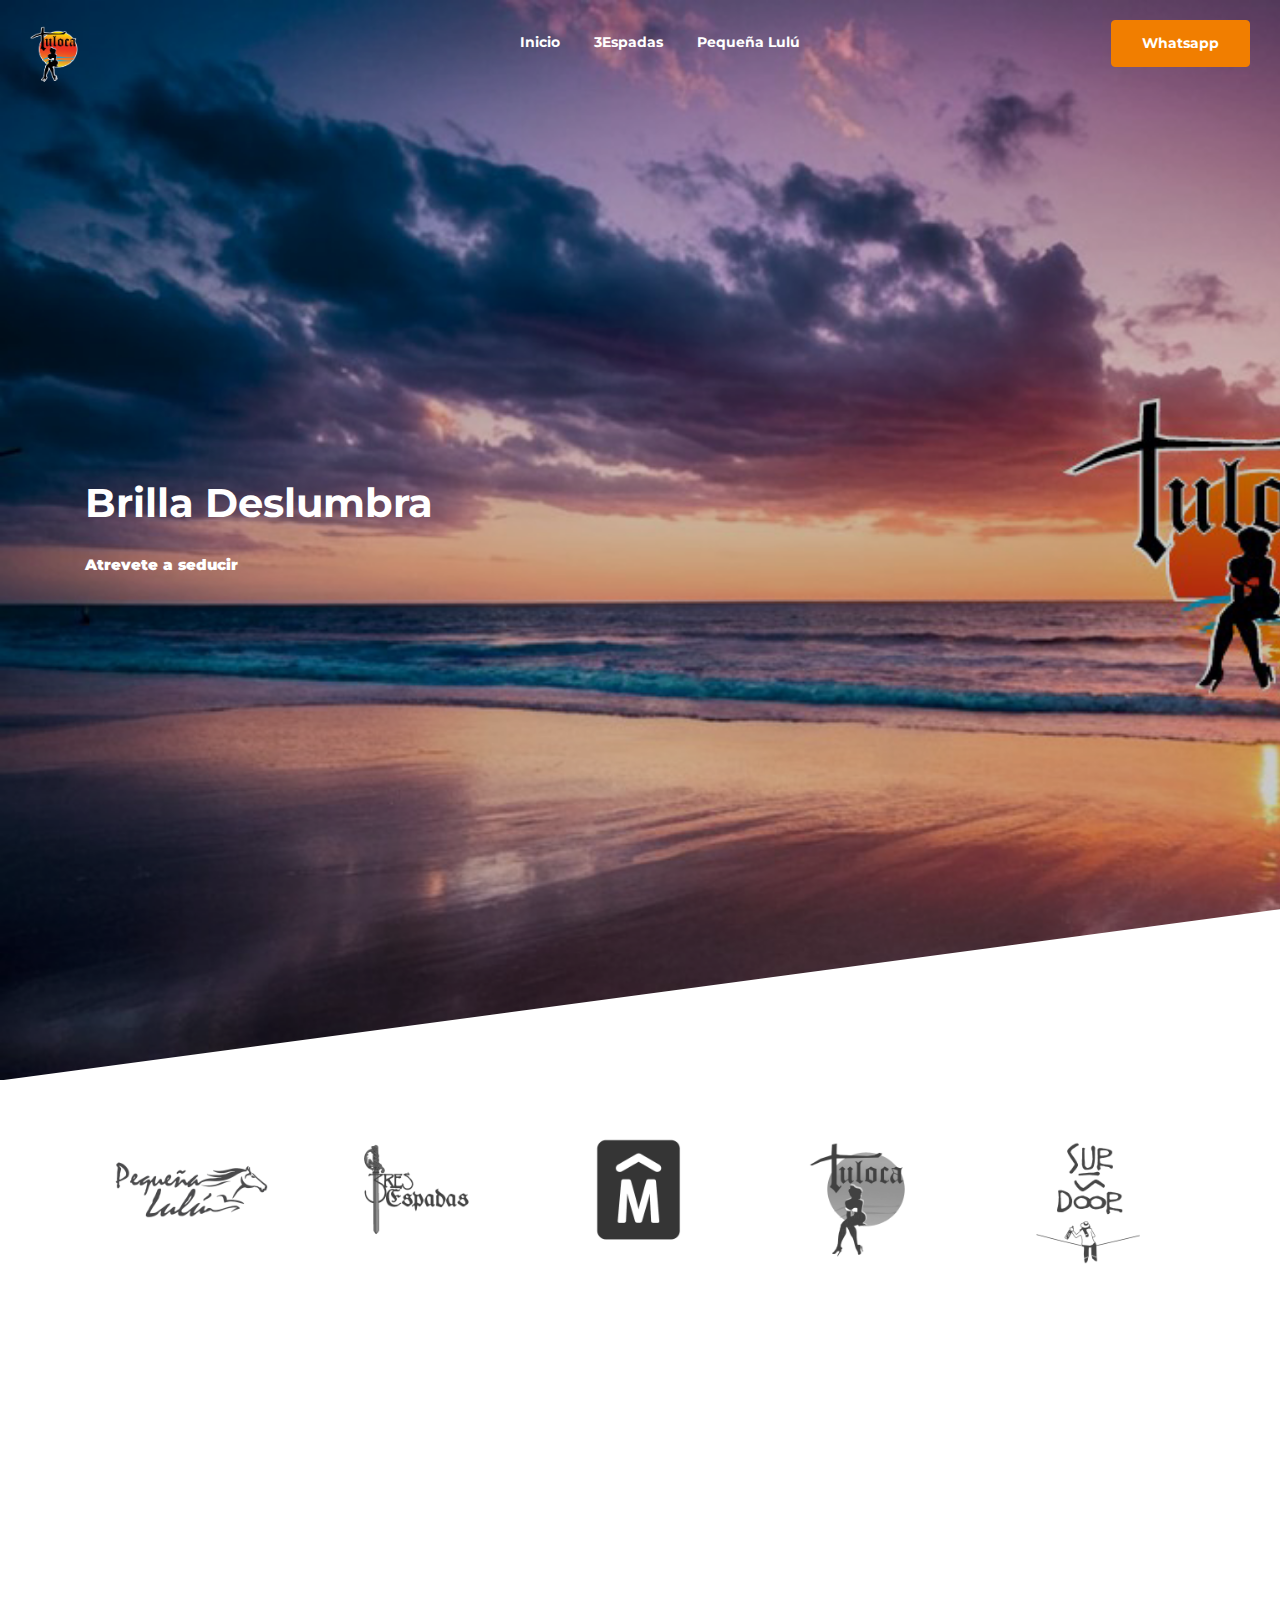
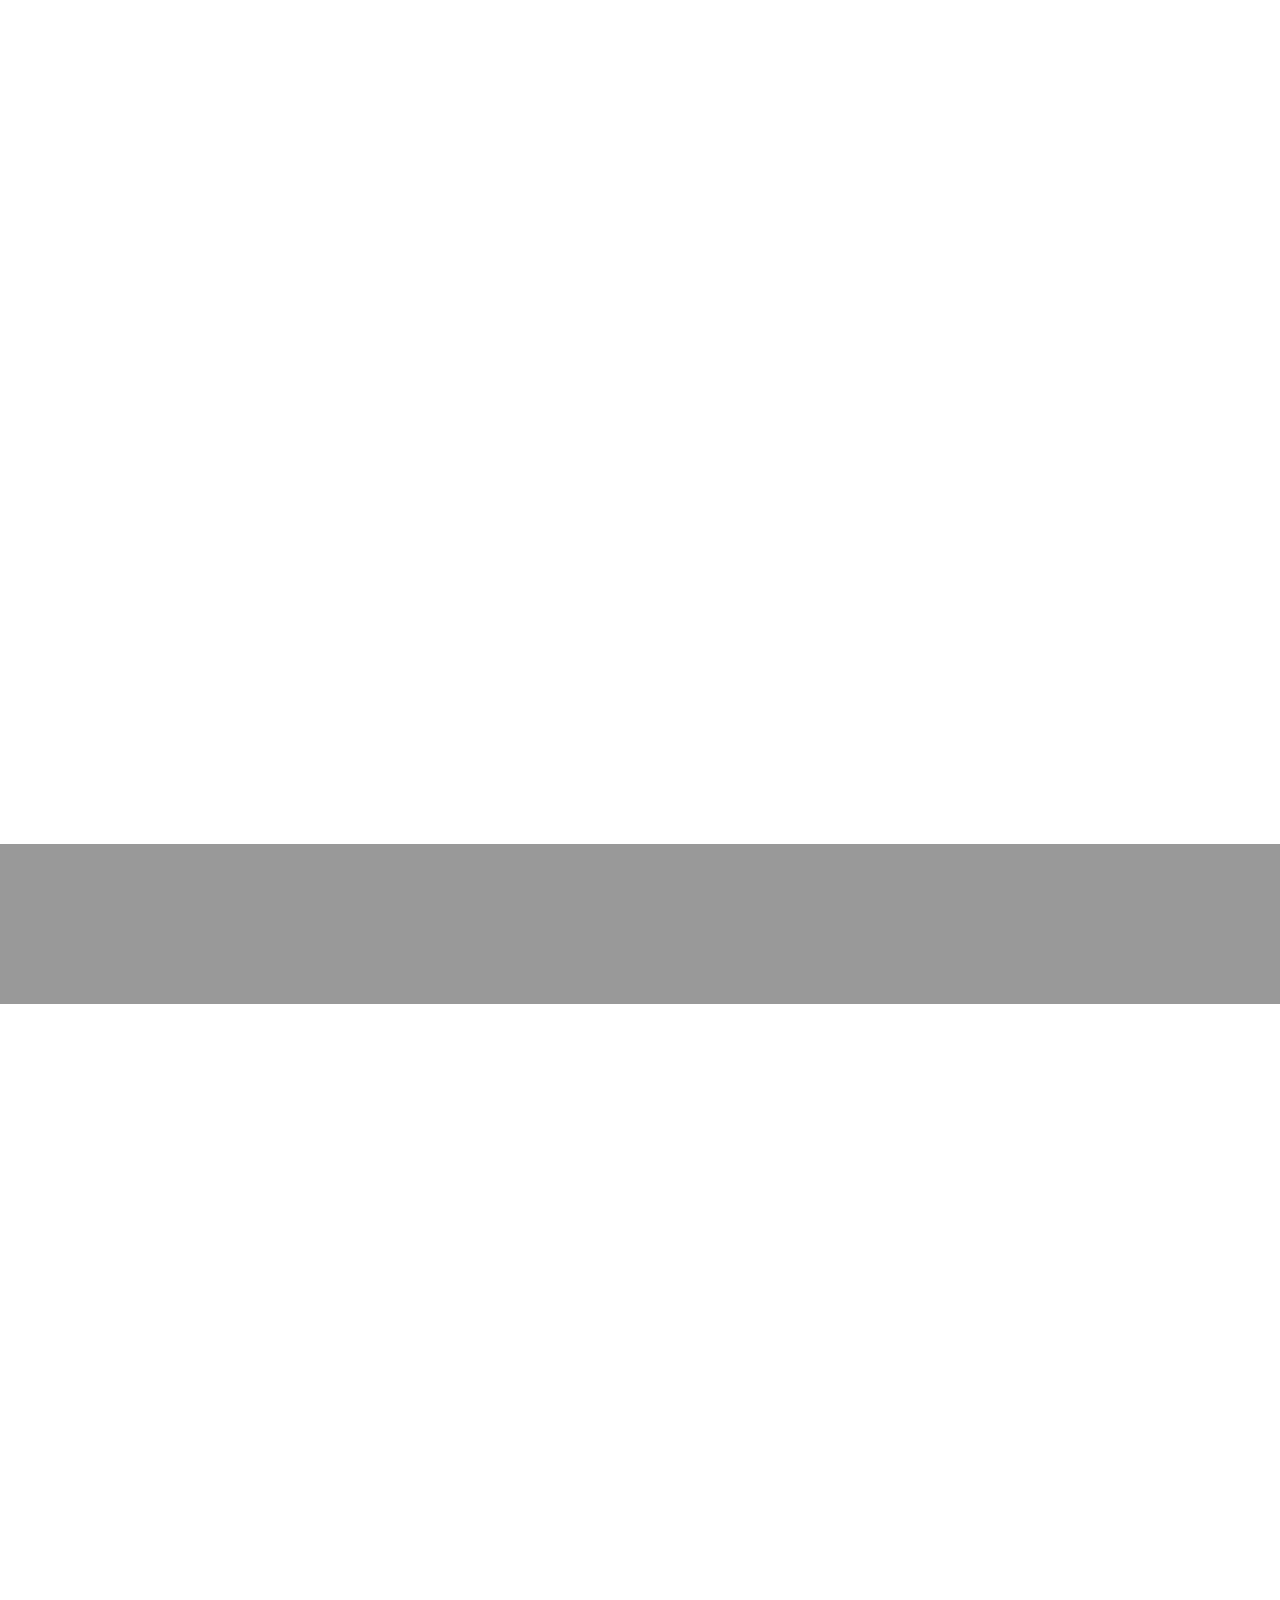
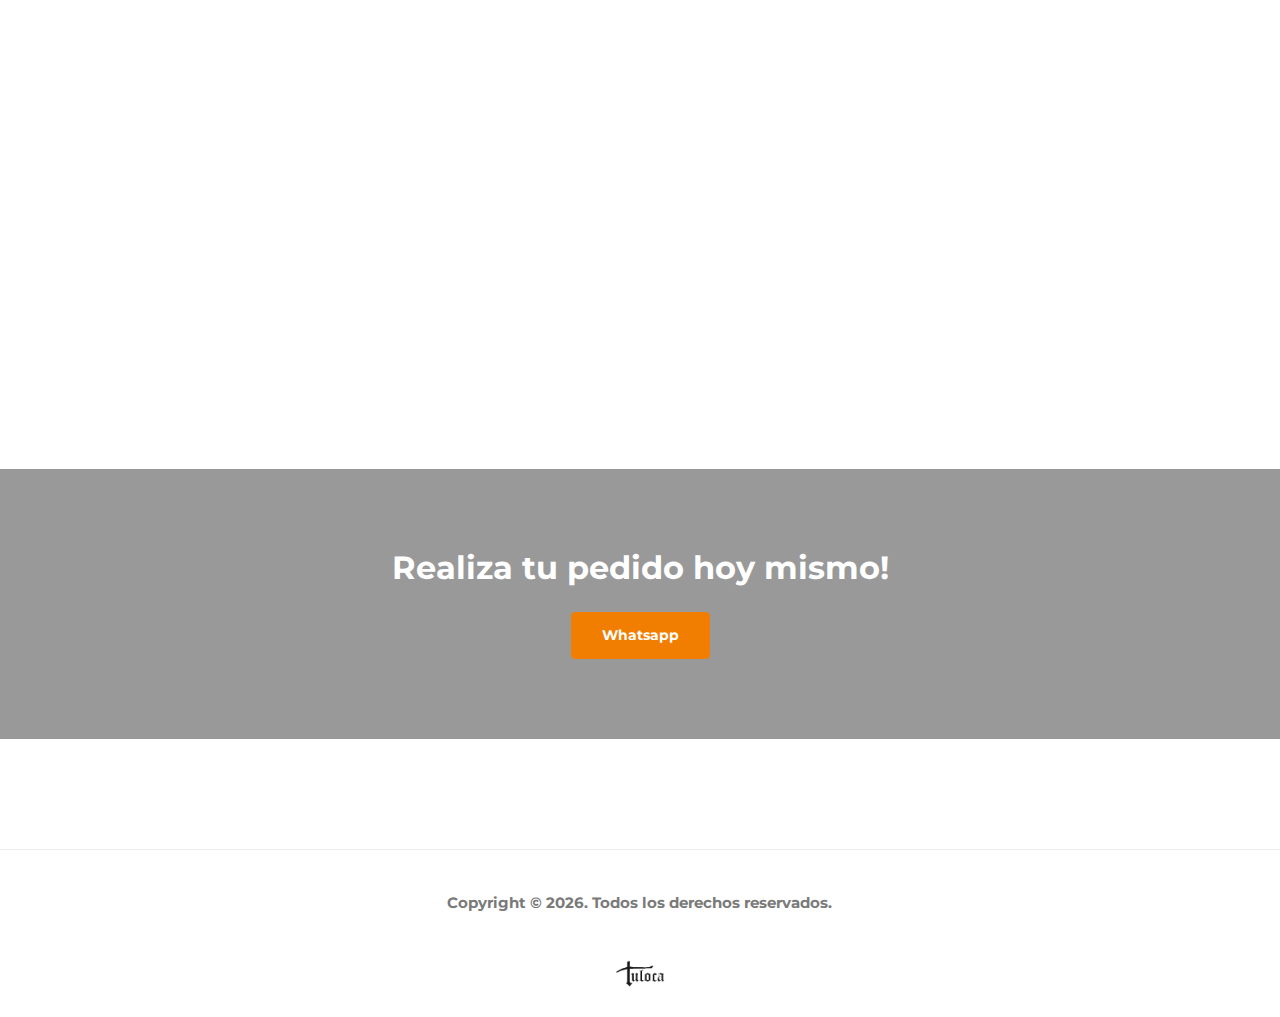
<file: index.html>
<!doctype html>
<html lang="es">

<head>
  <meta charset="utf-8">
  <meta name="viewport" content="width=device-width, initial-scale=1, shrink-to-fit=no">
  <meta name="author" content="Untree.co">
  <link rel="shortcut icon" href="./images/image-logo.png">

  <meta name="description" content="" />
  <meta name="keywords" content="bootstrap, bootstrap4" />


  <link href="https://fonts.googleapis.com/css2?family=Montserrat:wght@300;400;700&display=swap" rel="stylesheet">

  <link rel="stylesheet" href="css/bootstrap.min.css">
  <link rel="stylesheet" href="css/owl.carousel.min.css">
  <link rel="stylesheet" href="css/owl.theme.default.min.css">
  <link rel="stylesheet" href="fonts/icomoon/style.css">
  <link rel="stylesheet" href="fonts/feather/style.css">
  <link rel="stylesheet" href="fonts/flaticon/font/flaticon.css">
  <link rel="stylesheet" href="css/jquery.fancybox.min.css">
  <link rel="stylesheet" href="css/aos.css">
  <link rel="stylesheet" href="css/style.css">

  <title>Tuloca</title>
</head>

<body>


  <div class="site-mobile-menu site-navbar-target">
    <div class="site-mobile-menu-header">
      <div class="site-mobile-menu-close">
        <span class="icofont-close js-menu-toggle"></span>
      </div>
    </div>
    <div class="site-mobile-menu-body"></div>
  </div>

  <div class="container">


    <nav class="site-nav">
      <div class="logo">
        <a href="https://nsk-branding.github.io/tuloca.br.io/" class="text-white"><span class="text-white"> <img src="./images/image-logo.png" width="50" alt="logo"></span></a>
      </div>
      <div class="row align-items-center">


        <div class="col-12 col-sm-12 col-lg-12 site-navigation text-center">
          <ul class="js-clone-nav d-none d-lg-inline-block text-left site-menu">
            <li class="active"><a href="https://nsk-branding.github.io/tuloca.br.io/"><span
                  class="text-white"><b>Inicio</b></span></a>
            </li>
            <!--<li class="active"><a href="#"><span
                  class="text-white"><span><b>Catálogo  2024-2025</b></span></span></a></li>-->
            
            <li class="active"><a href="https://nsk-branding.github.io/3_de_Espadas.br.io/"><span class="text-white"
                  target="_blank"><b>3Espadas</b></span></a></li>
                  
            <li class="active"><a href="https://nsk-branding.github.io/pequenalulu.hipica.br.io/"><span class="text-white"target="_blank"><b>Pequeña Lulú</b></span></a></li>
            

          </ul>

          <ul class="js-clone-nav d-none d-lg-inline-block text-left site-menu float-right menu-absolute">
            <li ><form action="https://api.whatsapp.com/send" method="get" target="_blank" class="mb-0">
              <input type="hidden" name="phone" value="+59895433745">
              <button type="submit" class="btn btn-primary">
                <b>Whatsapp</b>
              </button>
            </form></li>
          </ul>

          <a href="#" class="burger light ml-auto site-menu-toggle js-menu-toggle d-block d-lg-none"
            data-toggle="collapse" data-target="#main-navbar">
            <span></span>
          </a>

        </div>

      </div>
    </nav> <!-- END nav -->

  </div> <!-- END container -->


  <div class="hero-slant overlay" data-stellar-background-ratio="0.5"
    style="background-image: url('./images/hero-min.png')">

    <div class="container">
      <div class="row align-items-center justify-content-between">
        <div class="col-lg-7 intro">
          <h1 class="text-white font-weight-bold mb-4" data-aos="fade-up" data-aos-delay="0">Brilla Deslumbra</h1>
          <p class="text-white mb-4" data-aos="fade-up" data-aos-delay="100"><b>Atrevete a seducir</b></p>


        </div>


      </div>


    </div>

    <div class="slant" style="background-image: url('images/slant.svg');"></div>
  </div>

  <div class="py-3">
    <div class="container">

      <div class="owl-logos owl-carousel">
        
        <div class="item">
          <img src="images/carrusel-logos/carrusel-1.png" alt="Image" class="img-fluid">
        </div>
        <div class="item">
          <img src="images/carrusel-logos/carrusel-2.png" alt="Image" class="img-fluid">
        </div>
        <div class="item">
          <img src="images/carrusel-logos/carrusel-3.png" alt="Image" class="img-fluid">
        </div>
        <div class="item">
          <img src="images/carrusel-logos/carrusel-4.png" alt="Image" class="img-fluid">
        </div>
        <div class="item">
          <img src="images/carrusel-logos/carrusel-5.png" alt="Image" class="img-fluid">
        </div>
        <!-- <div class="item">
          <img src="images/monteverde-cafe.png" alt="Image" class="img-fluid">
        </div> -->
       
      </div>


    </div>

  </div>


  <div class="site-section">
    <div class="container">
      <div class="row mb-5">
        <div class="col-12 text-center" data-aos="fade-up">
          <img src="images/img/logo-tuloca-texto.png" alt="Image" class="img-fluid">
          <h2 class="heading font-weight-bold mb-3">A tu gusto el verano</h2>
        </div>
      </div>
      <div class="row align-items-stretch">
        <div class="col-md-6 col-lg-4 mb-4 mb-lg-4" data-aos="fade-up">
          <div class="unit-4 d-flex">
            <div class="unit-4-icon mr-4">
              <img src="images/img/logo-tuloca-nsk.png" alt="Image" class="img-fluid">
              
            </div>
            <div>
              <h3>Diseño Personalizado</h3>
              <p>¿Tienes en mente un diseño especial para destacar? Nosotros lo hacemos realidad. Desde bikinis atrevidos hasta ropa
              íntima única, creamos piezas a medida que reflejan tu estilo y personalidad. Cada detalle cuenta para que te sientas
              increíble en cada ocasión. </p>
              
            </div>
          </div>
        </div>
        <div class="col-md-6 col-lg-4 mb-4 mb-lg-4" data-aos="fade-up" data-aos-delay="100">
          <div class="unit-4 d-flex">
            <div class="unit-4-icon mr-4">
              <img src="images/img/logo-tuloca-nsk.png" alt="Image" class="img-fluid">
            </div>
            <div>
              <h3>Calidad Superior en Cada Prenda</h3>
              <p>Usamos tecnología de confección de última generación para garantizar que cada prenda no solo luzca espectacular, sino
              que también dure. Nuestros trajes de baño y ropa íntima están diseñados para ser cómodos, sexys y resistentes. </p>
              
            </div>
          </div>
        </div>
        <div class="col-md-6 col-lg-4 mb-4 mb-lg-4" data-aos="fade-up" data-aos-delay="200">
          <div class="unit-4 d-flex">
            <div class="unit-4-icon mr-4">
              <img src="images/img/logo-tuloca-nsk.png" alt="Image" class="img-fluid">
            </div>
            <div>
              <h3>Atención Flexible y Soporte Constante</h3>
              <p>Estamos siempre a un mensaje de distancia en WhatsApp para resolver tus dudas y ofrecerte la mejor asesoría en tus
              compras. Ya sea que busques un conjunto sensual o un bikini atrevido, te ayudamos a elegir lo que más te favorezca. </p>
              
            </div>
          </div>
        </div>


        <div class="col-md-6 col-lg-4 mb-4 mb-lg-4" data-aos="fade-up" data-aos-delay="300">
          <div class="unit-4 d-flex">
            <div class="unit-4-icon mr-4">
              <img src="images/img/logo-tuloca-nsk.png" alt="Image" class="img-fluid">
            </div>
            <div>
              <h3>Precios que Se Ajustan a Ti</h3>
              <p>Sabemos que buscas calidad sin gastar de más. Ofrecemos precios competitivos para que puedas renovar tu guardarropa sin
              sacrificar estilo ni durabilidad. Contáctanos y descubre cómo podemos brindarte lo mejor sin que eso afecte tu
              presupuesto. </p>
              
            </div>
          </div>
        </div>
        <div class="col-md-6 col-lg-4 mb-4 mb-lg-4" data-aos="fade-up" data-aos-delay="400">
          <div class="unit-4 d-flex">
            <div class="unit-4-icon mr-4">
              <img src="images/img/logo-tuloca-nsk.png" alt="Image" class="img-fluid">
            </div>
            <div>
              <h3>Estamos Aquí para Ti</h3>
              <p>
              ¿Lista para elevar tu estilo?
              Te acompañamos
              en cada paso para asegurarnos de que quedes más que satisfecha con tu compra. </p>
              
            </div>
          </div>
        </div>
        

      </div>
    </div>
  </div>


  <div class="site-section overlay site-cover-2" style="background-image: url('./images/img/img-hero-logo-playa.jpg')">
    <div class="container">
      <div class="row">

      </div>
    </div>
  </div>
<!-- **************** -->

<div class="site-section" id="portfolio-section">
  <div class="container">



    <div class="filters-content mb-5" data-aos="fade-up" data-aos-delay="200">
      <div class="row grid">
        <div class="isotope-card col-sm-4 all mockup">
          <a href="images/img/catalogo-trajesBano/2.jpg" data-fancybox="gal">
            <img src="images/img/catalogo-trajesBano/2.jpg" alt="Image" class="img-fluid">
            <div class="contents">
              <h3></h3>
              <div class="cat"></div>
            </div>
          </a>
        </div>

        <div class="isotope-card col-sm-4 all mockup">
              <a href="images/img/catalogo-trajesBano/3.jpg" data-fancybox="gal">
                <img src="images/img/catalogo-trajesBano/3.jpg" alt="Image" class="img-fluid">
                <div class="contents">
                  <h3></h3>
                  <div class="cat"></div>
                </div>
              </a>
              </div>

        <div class="isotope-card col-sm-4 all mockup">
          <a href="images/img/catalogo-trajesBano/4.jpg" data-fancybox="gal">
            <img src="images/img/catalogo-trajesBano/4.jpg" alt="Image" class="img-fluid">
            <div class="contents">
              <h3></h3>
              <div class="cat"></div>
            </div>
          </a>
        </div>
        <div class="isotope-card col-sm-4 all typography">
          <a href="images/img/catalogo-trajesBano/5.jpg" data-fancybox="gal">
            <img src="images/img/catalogo-trajesBano/5.jpg" alt="Image" class="img-fluid">
            <div class="contents">
              <h3></h3>
              <div class="cat"></div>
            </div>
          </a>

        </div>
        <div class="isotope-card col-sm-4 all mockup">
          <a href="images/img/catalogo-trajesBano/6.jpg" data-fancybox="gal">
            <img src="images/img/catalogo-trajesBano/6.jpg" alt="Image" class="img-fluid">
            <div class="contents">
              <h3></h3>
              <div class="cat"></div>
            </div>
          </a>
        </div>
        <div class="isotope-card col-sm-4 all packaging">
          <a href="images/img/catalogo-trajesBano/7.jpg" data-fancybox="gal">
            <img src="images/img/catalogo-trajesBano/7.jpg" alt="Image" class="img-fluid">
            <div class="contents">
              <h3></h3>
              <div class="cat"></div>
            </div>
          </a>
        </div>
        <div class="isotope-card col-sm-4 all typography">
          <a href="images/img/catalogo-trajesBano/8.jpg" data-fancybox="gal">
            <img src="images/img/catalogo-trajesBano/8.jpg" alt="Image" class="img-fluid">
            <div class="contents">
              <h3></h3>
              <div class="cat"></div>
            </div>
          </a>
        </div>
      </div>
    </div>
  </div>
</div>

<!-- ***************** -->

  </div>

  </div>

  </div>
  </div>

  <div class="site-section overlay site-cover-2" style="background-image: url('./images/hero-min.png')">
    <div class="container">
      <div class="row">
        <div class="col-lg-7 mx-auto text-center">
          <h2 class="text-white mb-4">Realiza tu pedido hoy mismo!</h2>
          <form action="https://api.whatsapp.com/send" method="get" target="_blank" class="mb-0">
            <input type="hidden" name="phone" value="+59895433745">
            <button type="submit" class="btn btn-primary">
              <b>Whatsapp</b>
            </button>
          </form>
        </div>
      </div>
    </div>
  </div>

  <div class="site-footer">
    

    <div class="row justify-content-center text-center copyright">
      
      <div class="col-md-8">
        <p>Copyright &copy;
          <script>document.write(new Date().getFullYear());</script>. Todos los derechos reservados.
        </p> </br> <img src="images/img/logo-tuloca-texto.png" width="50" alt="Image" class="img-fluid">

      </div>
    </div>
  </div>
  </div>


  <div id="overlayer"></div>
  <div class="loader">
    <div class="spinner-border" role="status">
      <span class="sr-only">Loading...</span>
    </div>
  </div>

  <script src="js/jquery-3.5.1.min.js"></script>
  <script src="js/jquery-migrate-3.0.0.min.js"></script>
  <script src="js/popper.min.js"></script>
  <script src="js/bootstrap.min.js"></script>
  <script src="js/owl.carousel.min.js"></script>
  <script src="js/aos.js"></script>
  <script src="js/imagesloaded.pkgd.js"></script>
  <script src="js/isotope.pkgd.min.js"></script>
  <script src="js/jquery.animateNumber.min.js"></script>
  <script src="js/jquery.stellar.min.js"></script>
  <script src="js/jquery.waypoints.min.js"></script>
  <script src="js/jquery.fancybox.min.js"></script>
  <script src="js/custom.js"></script>


</body>

</html>
</file>
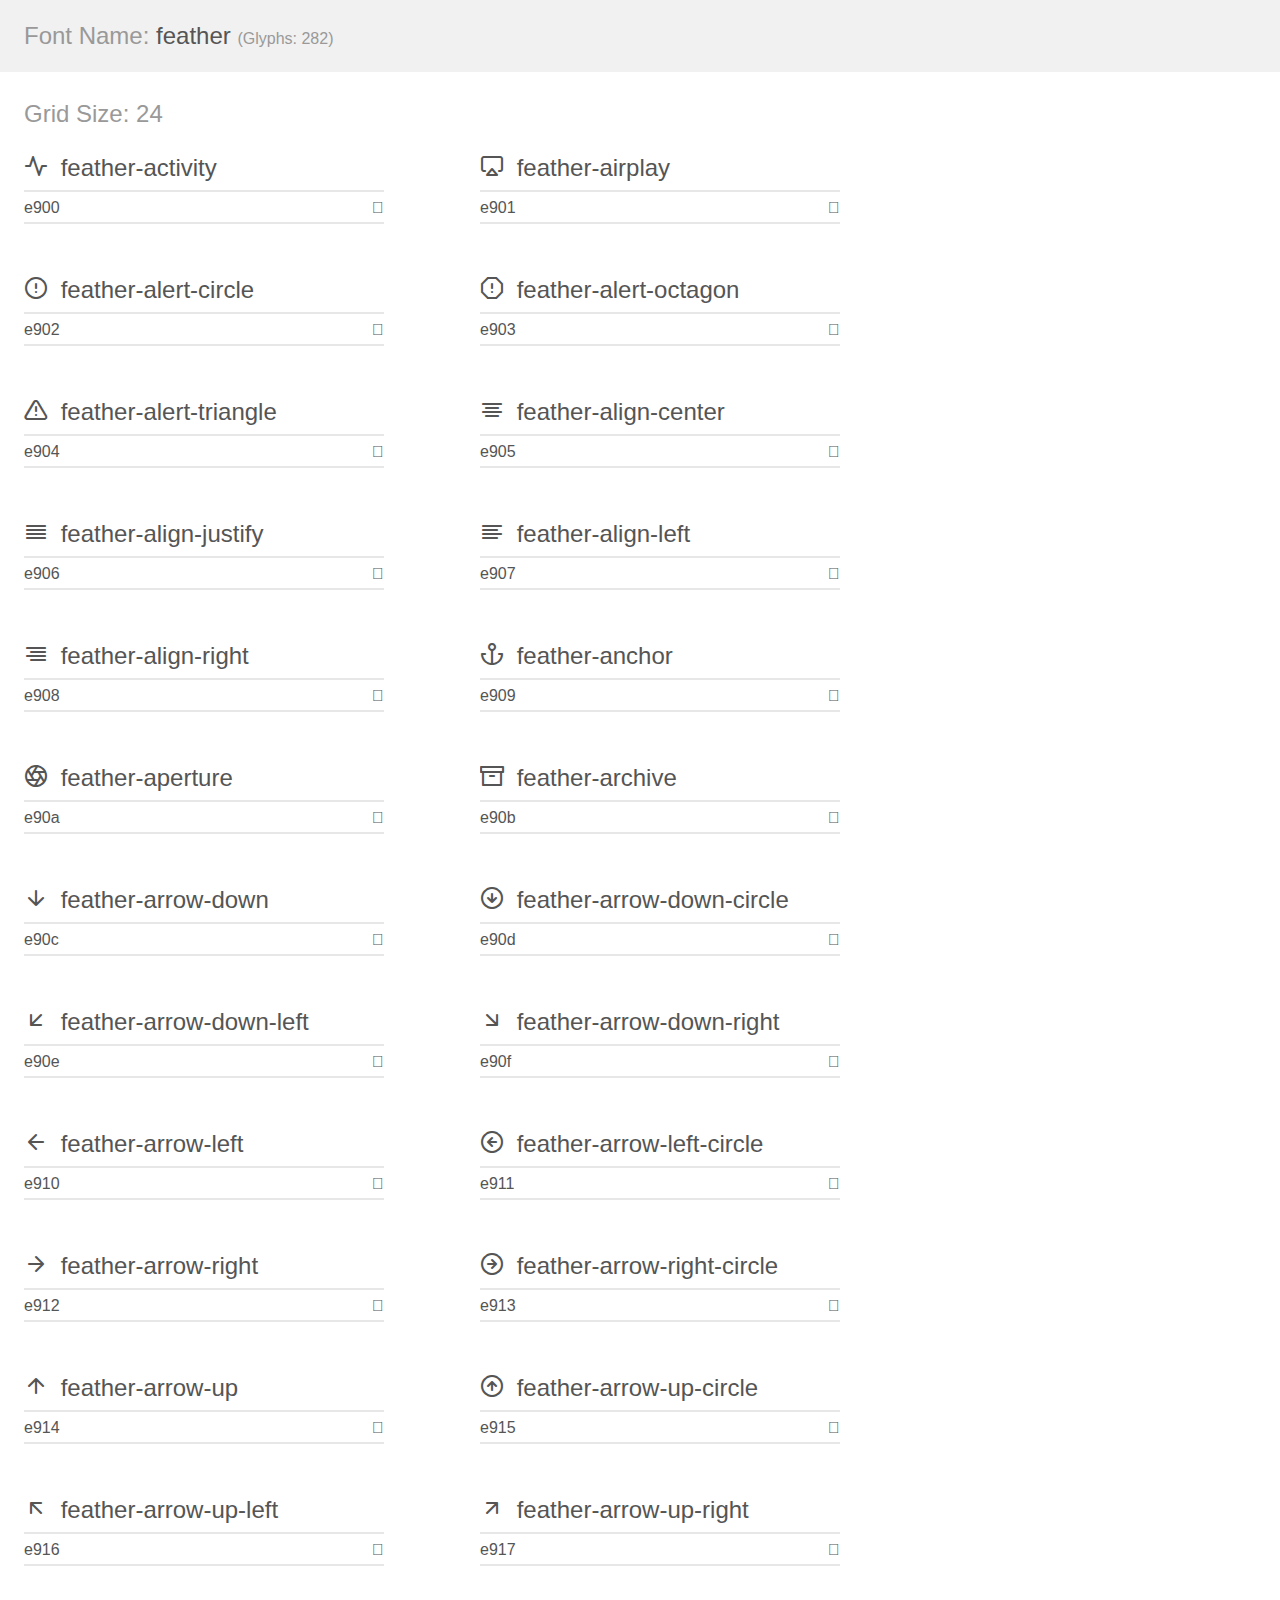
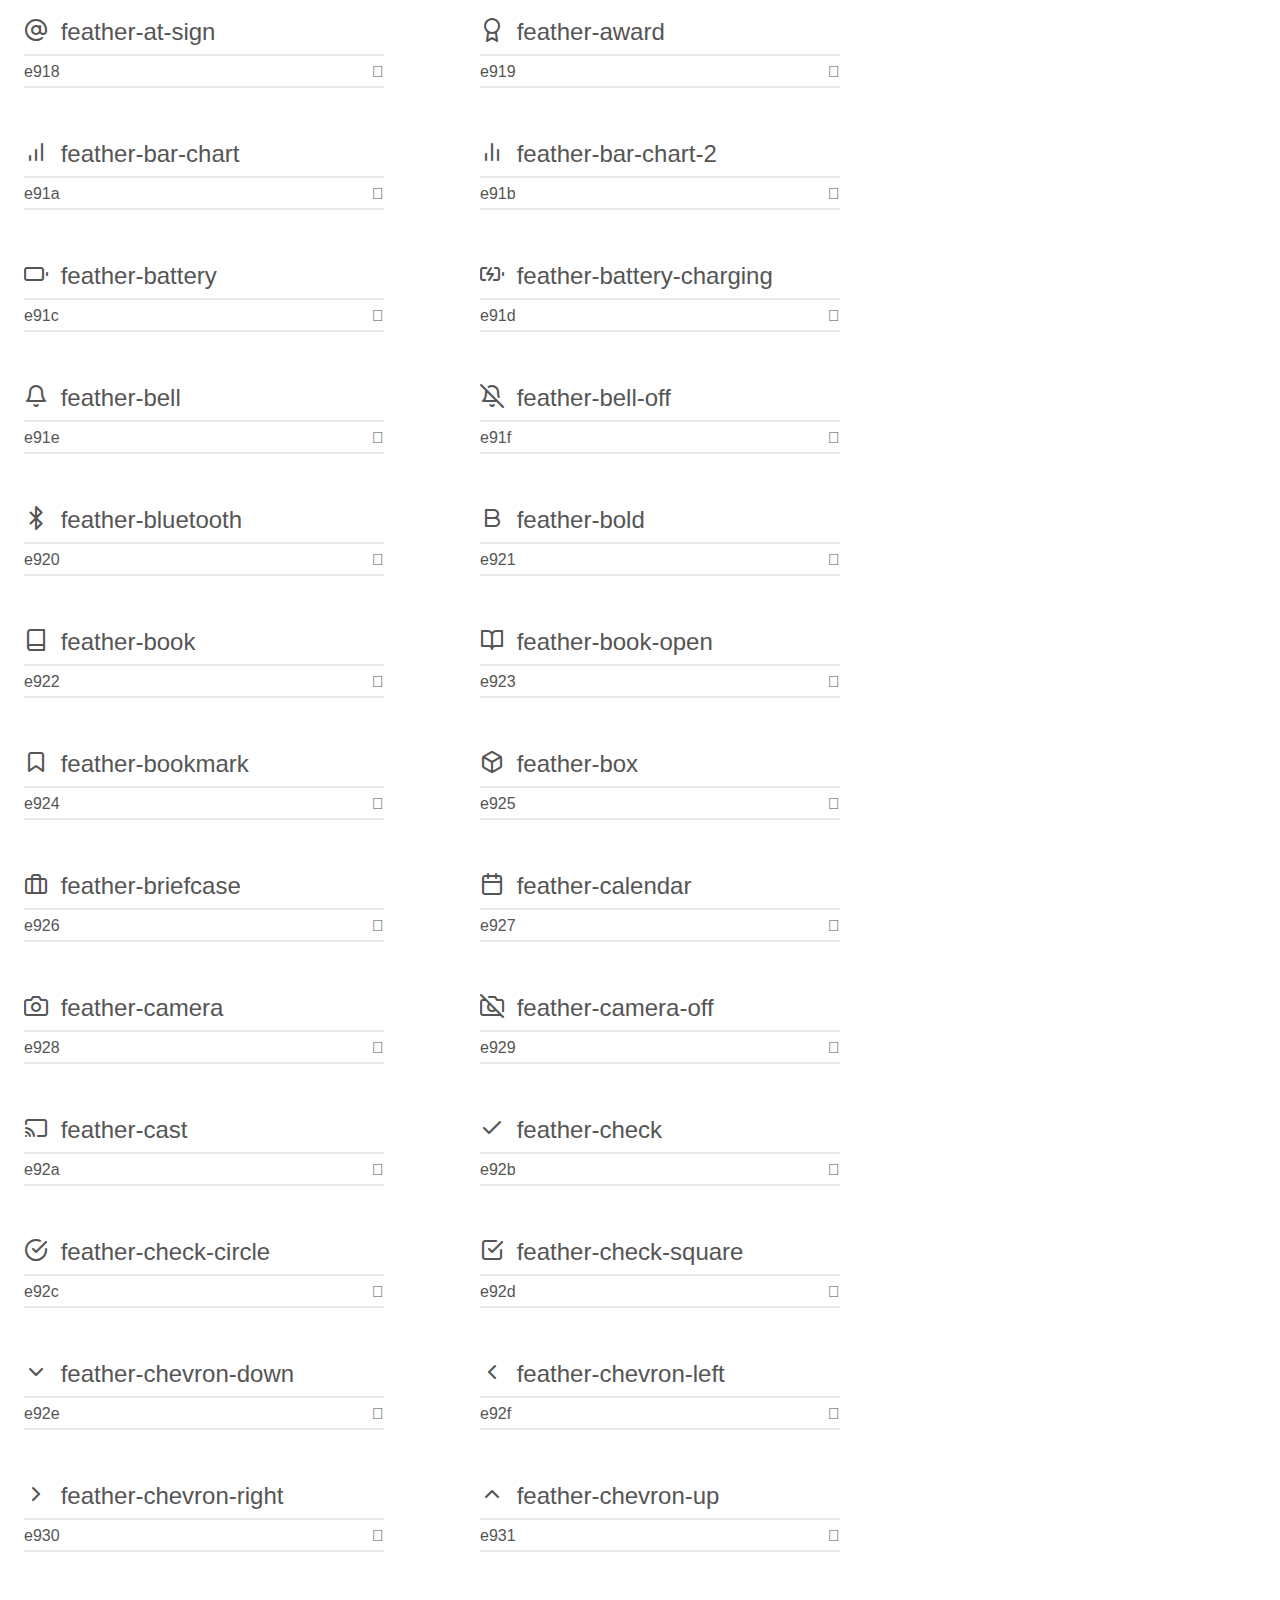
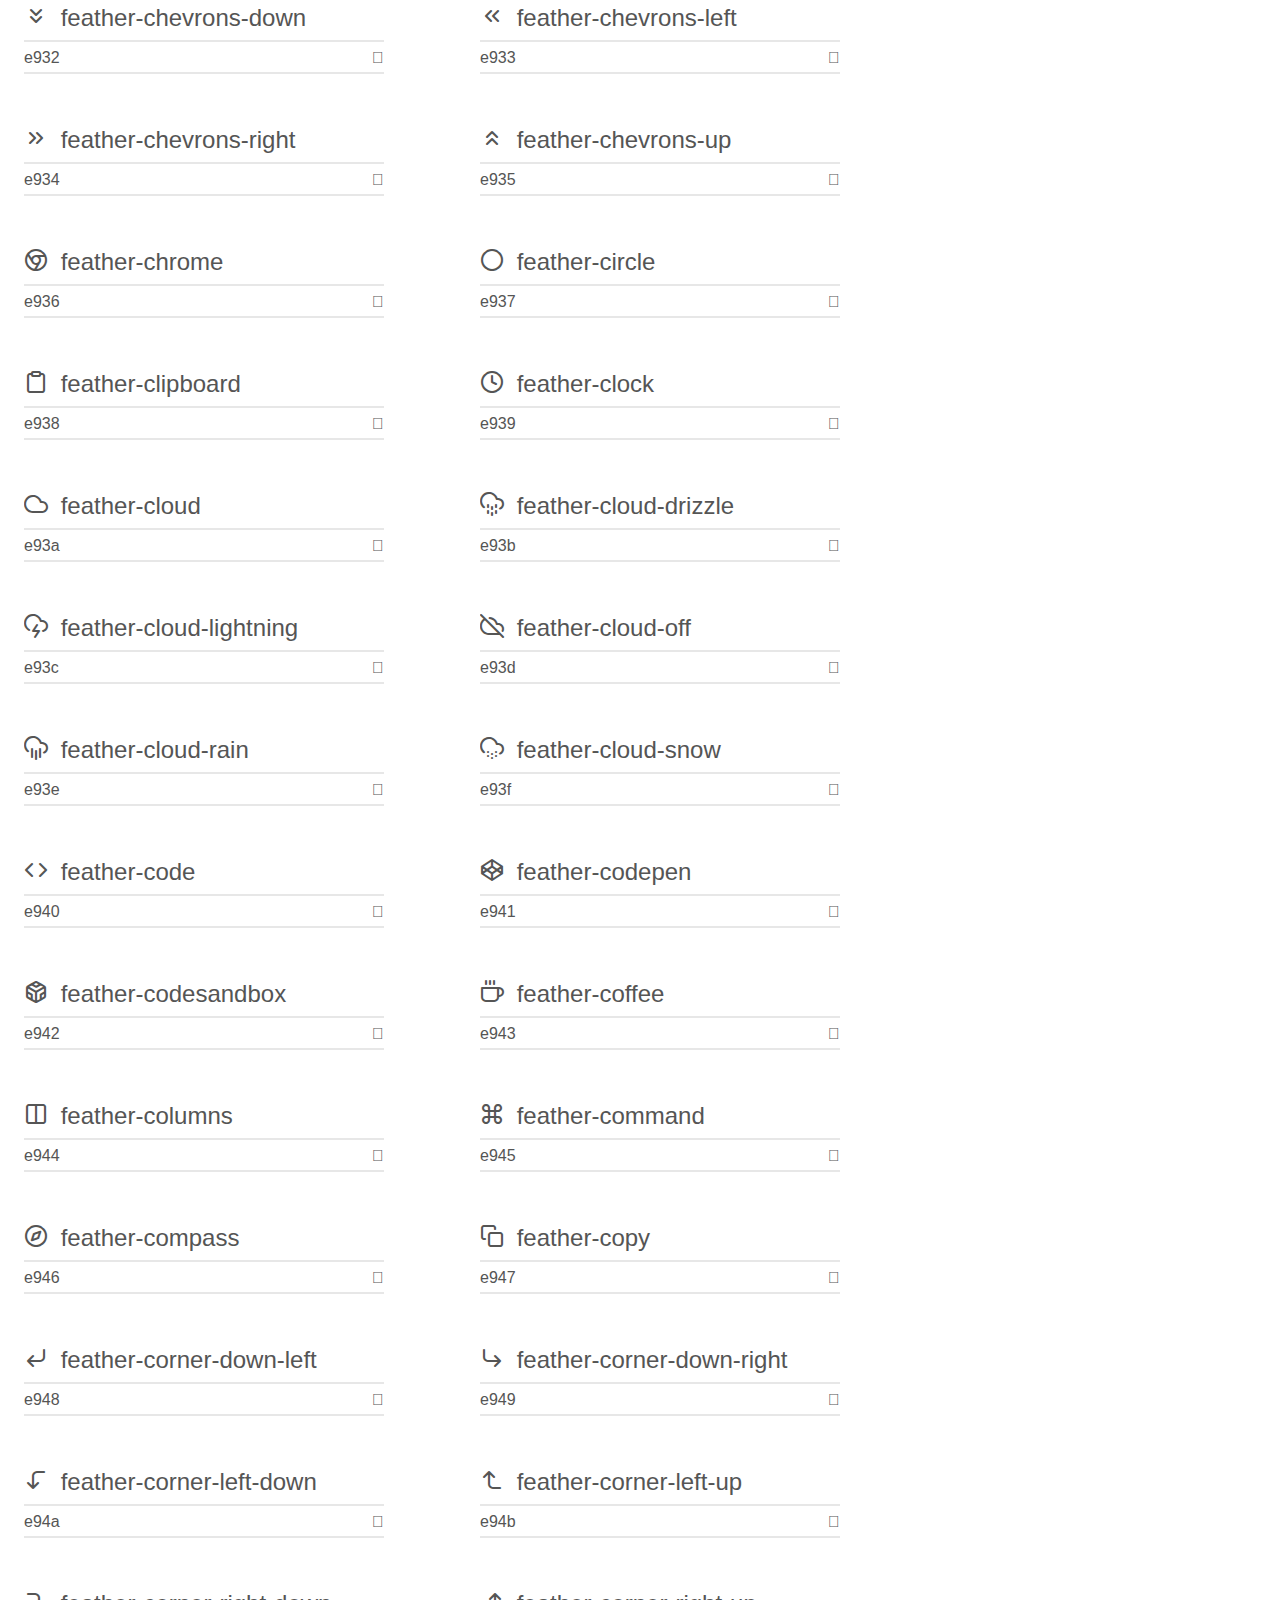
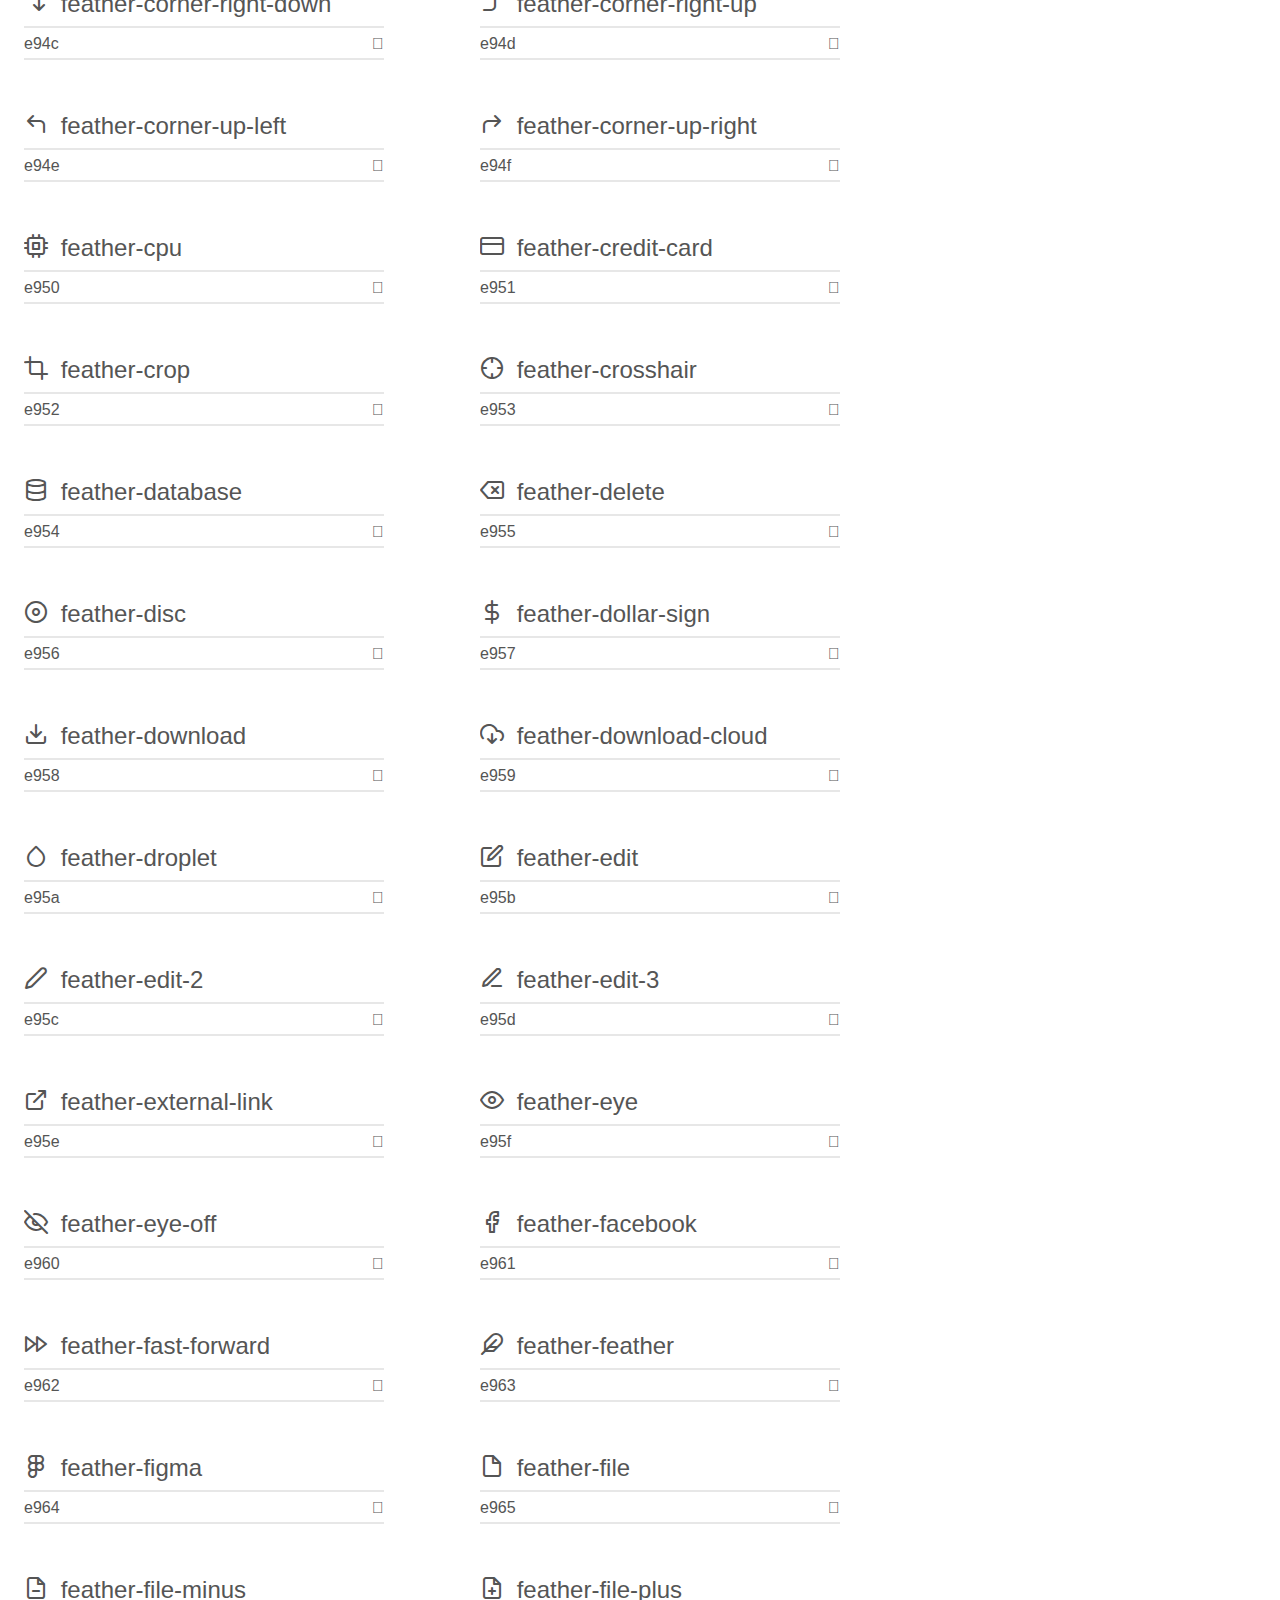
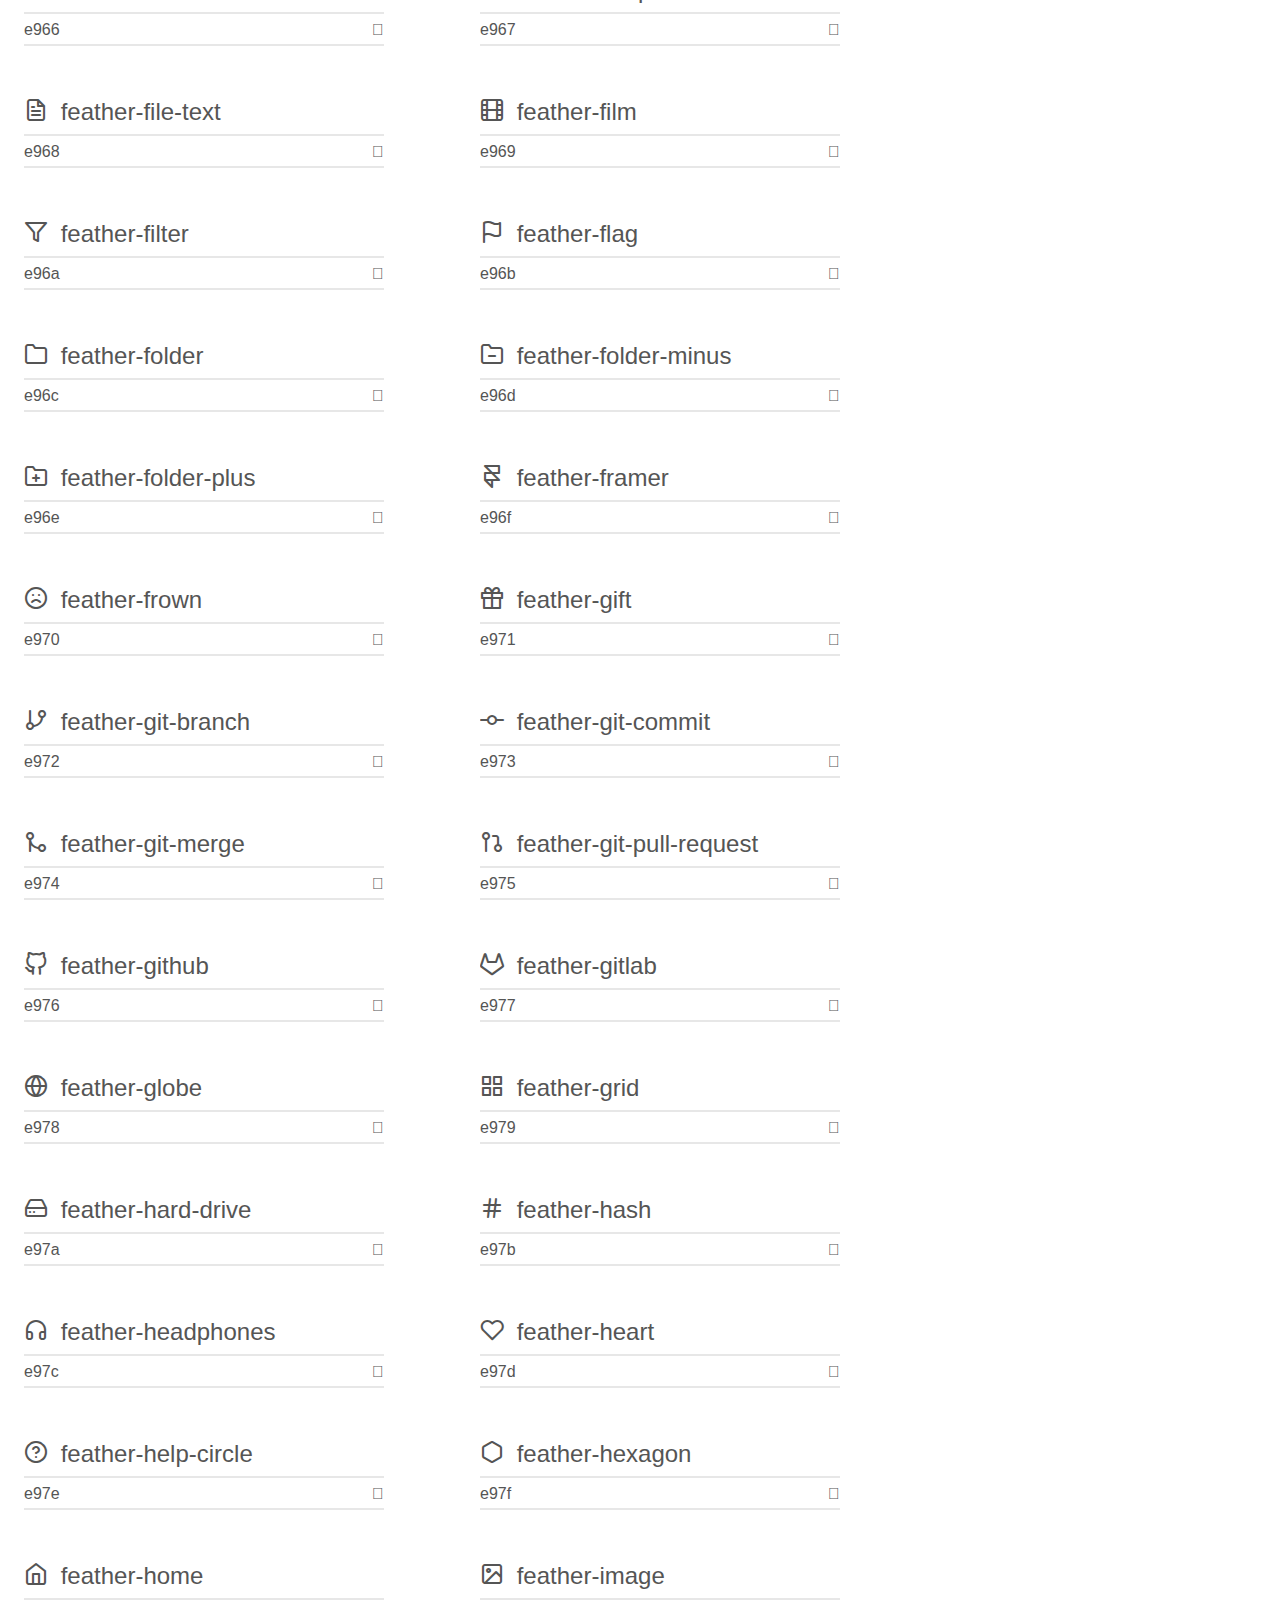
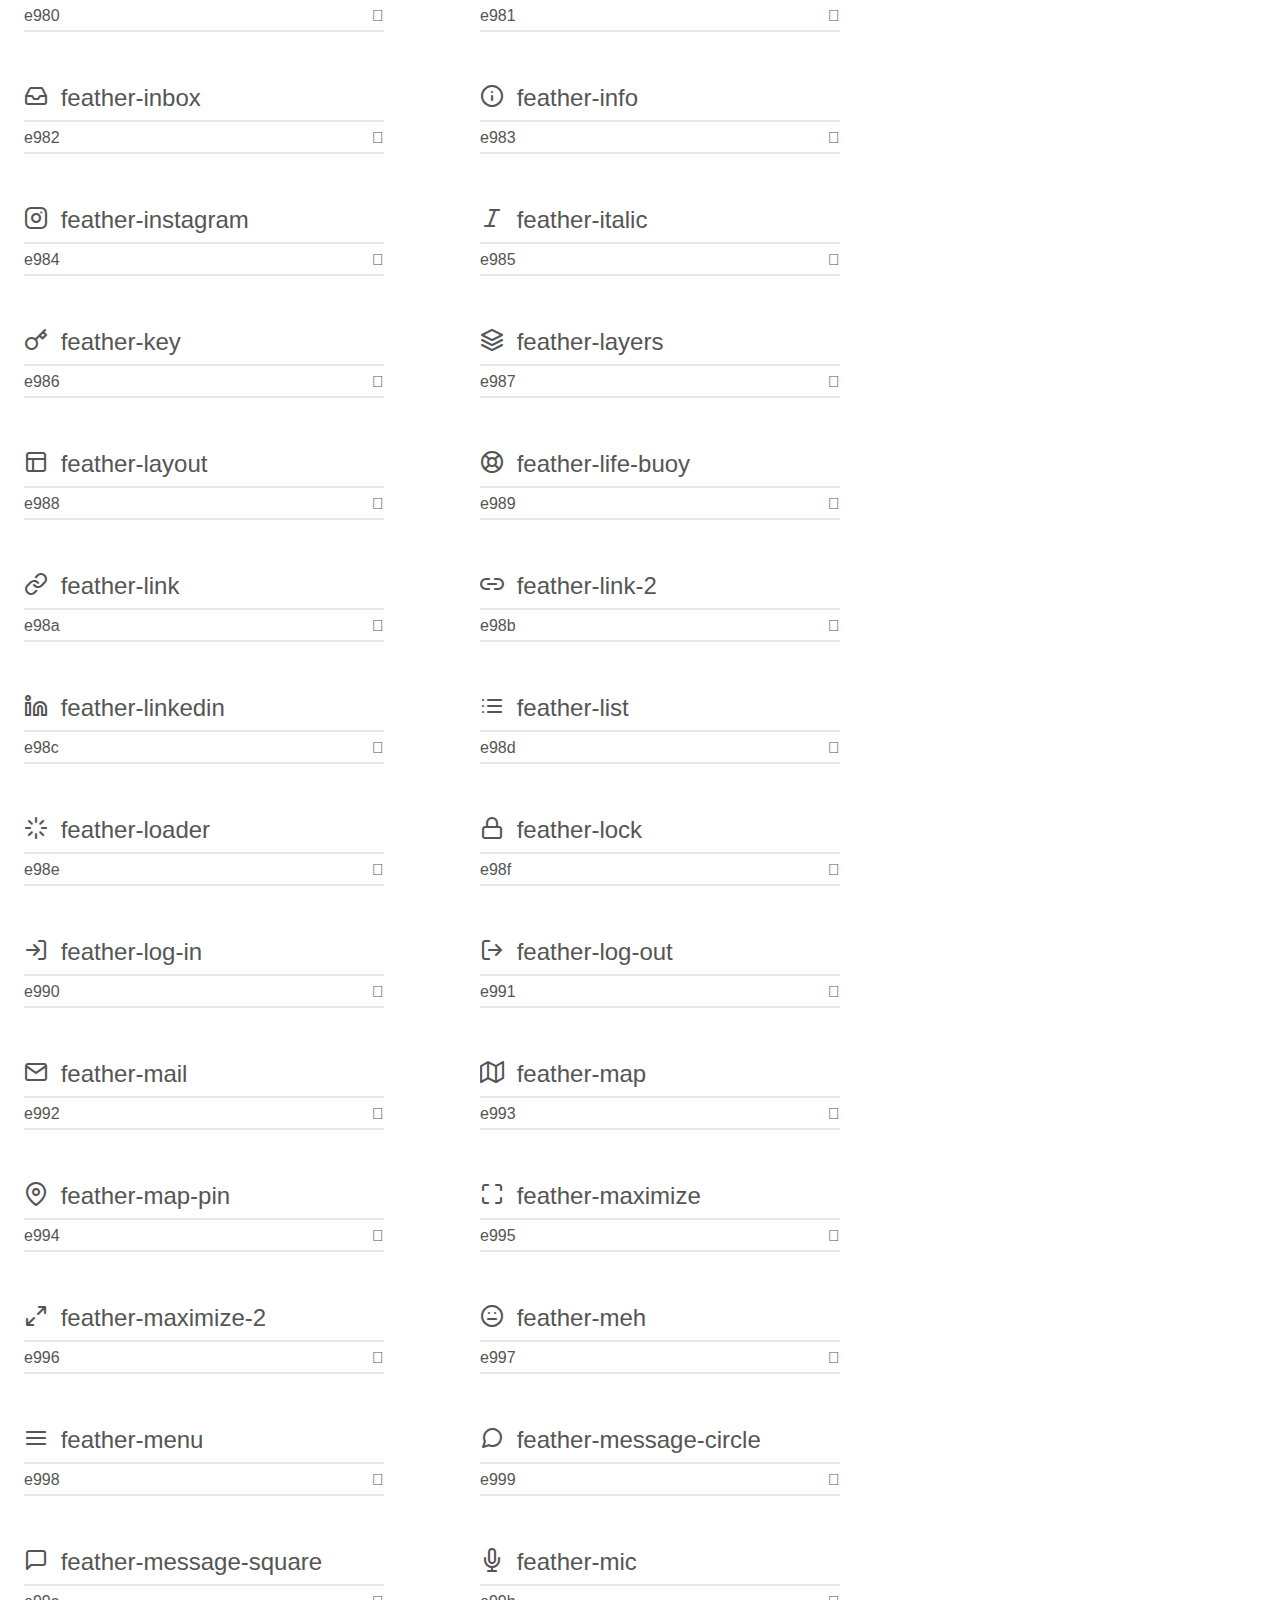
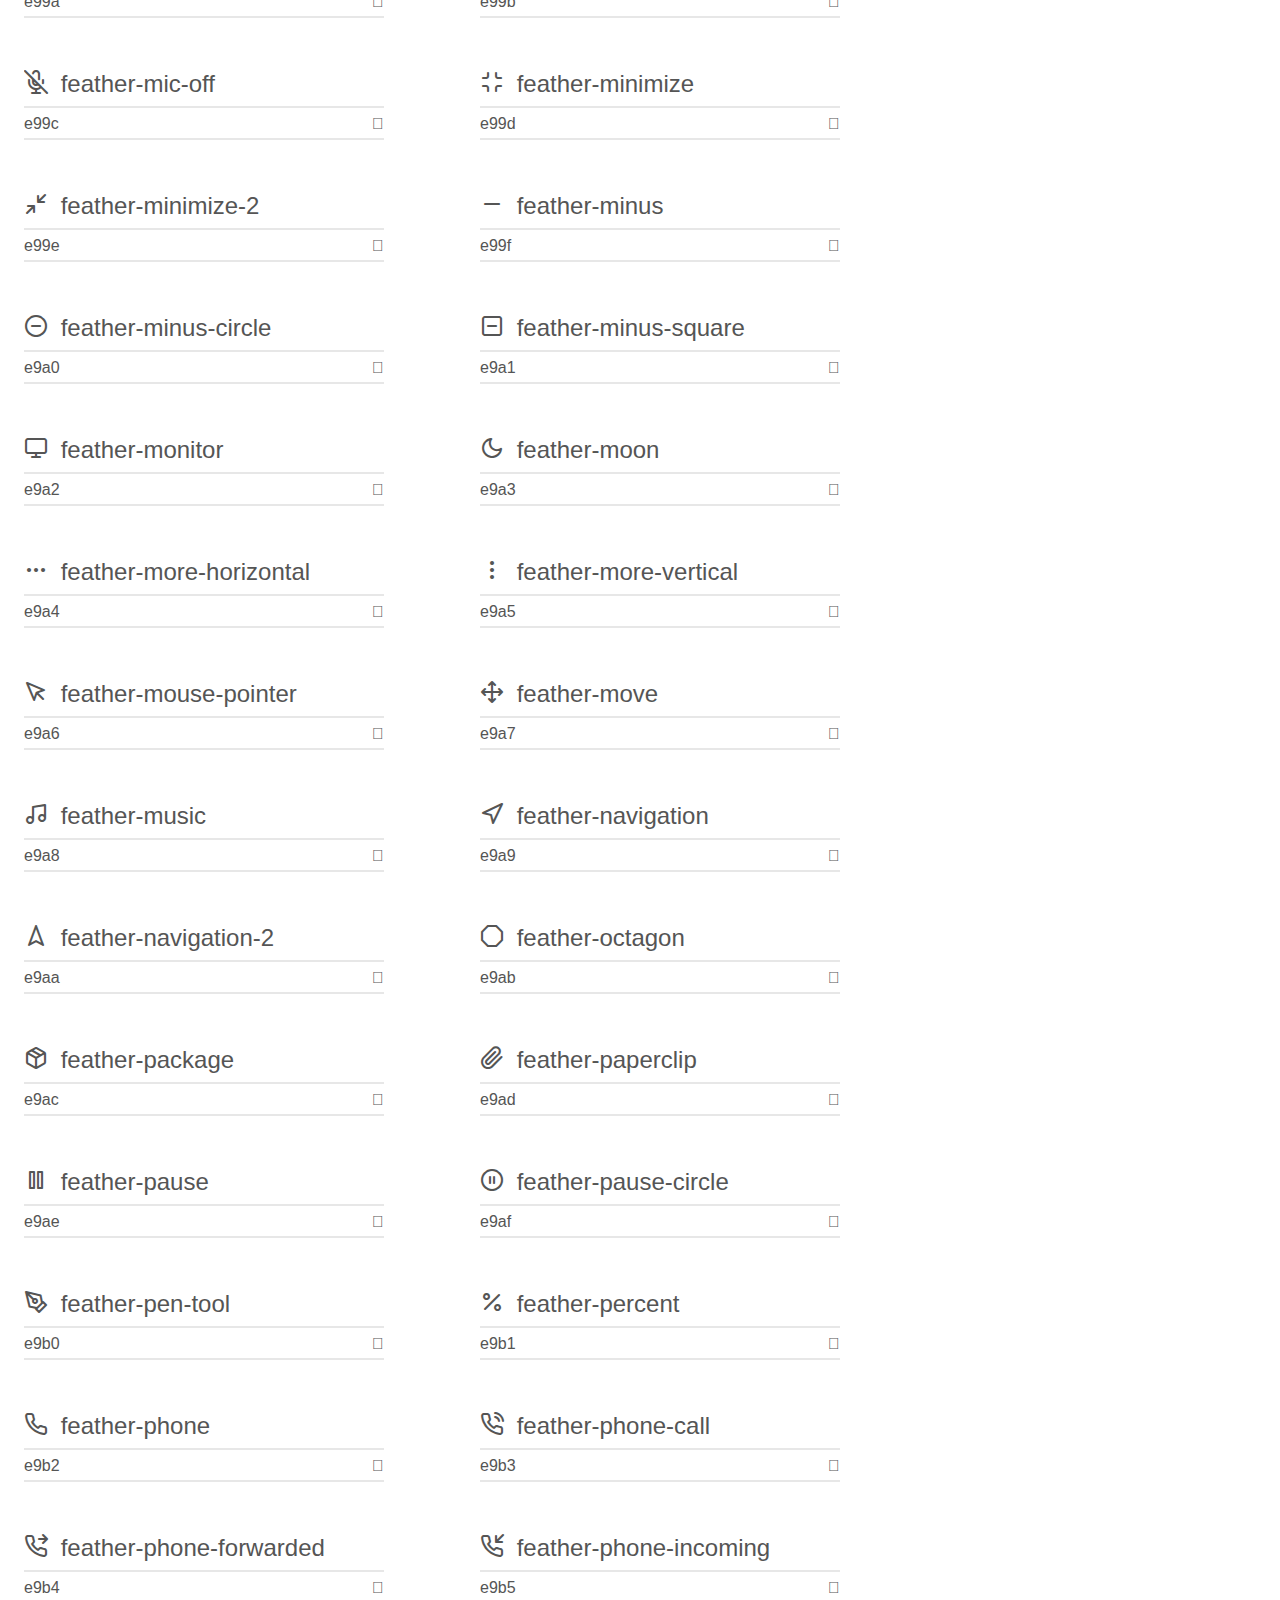
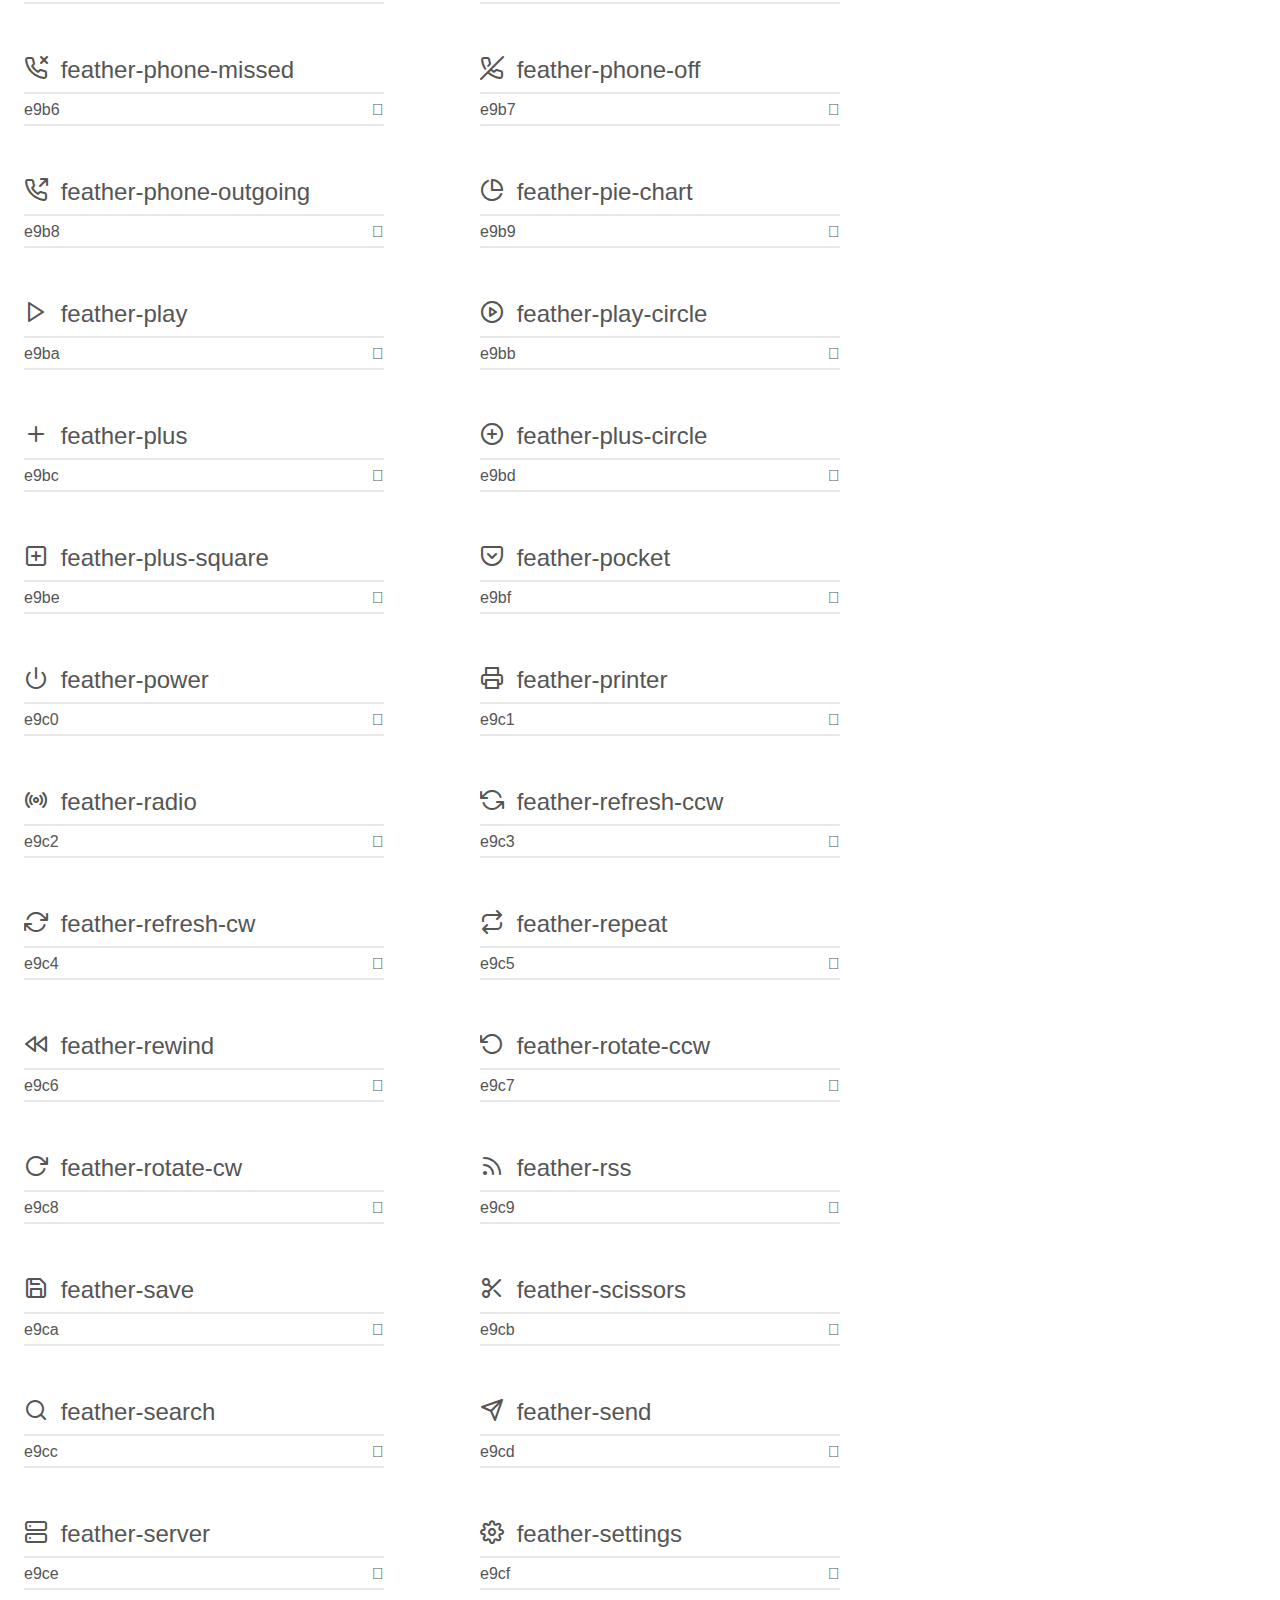
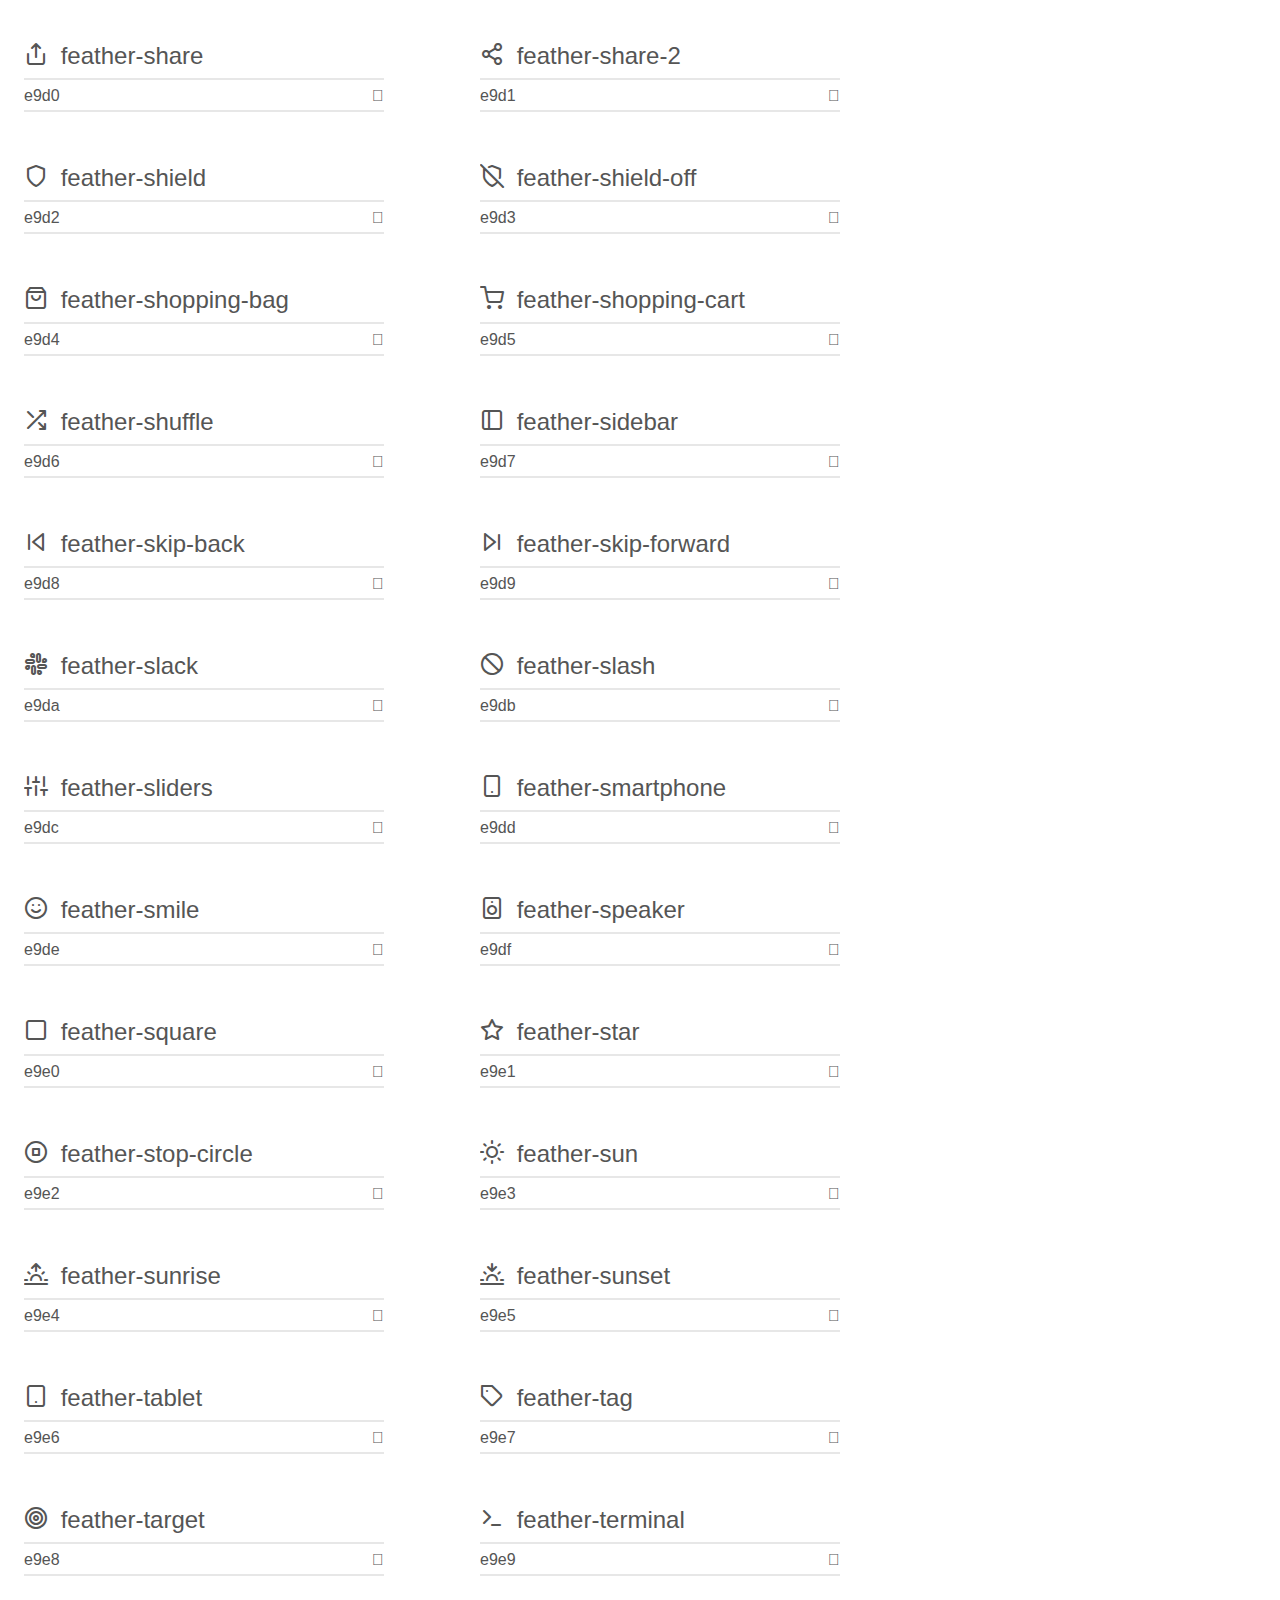
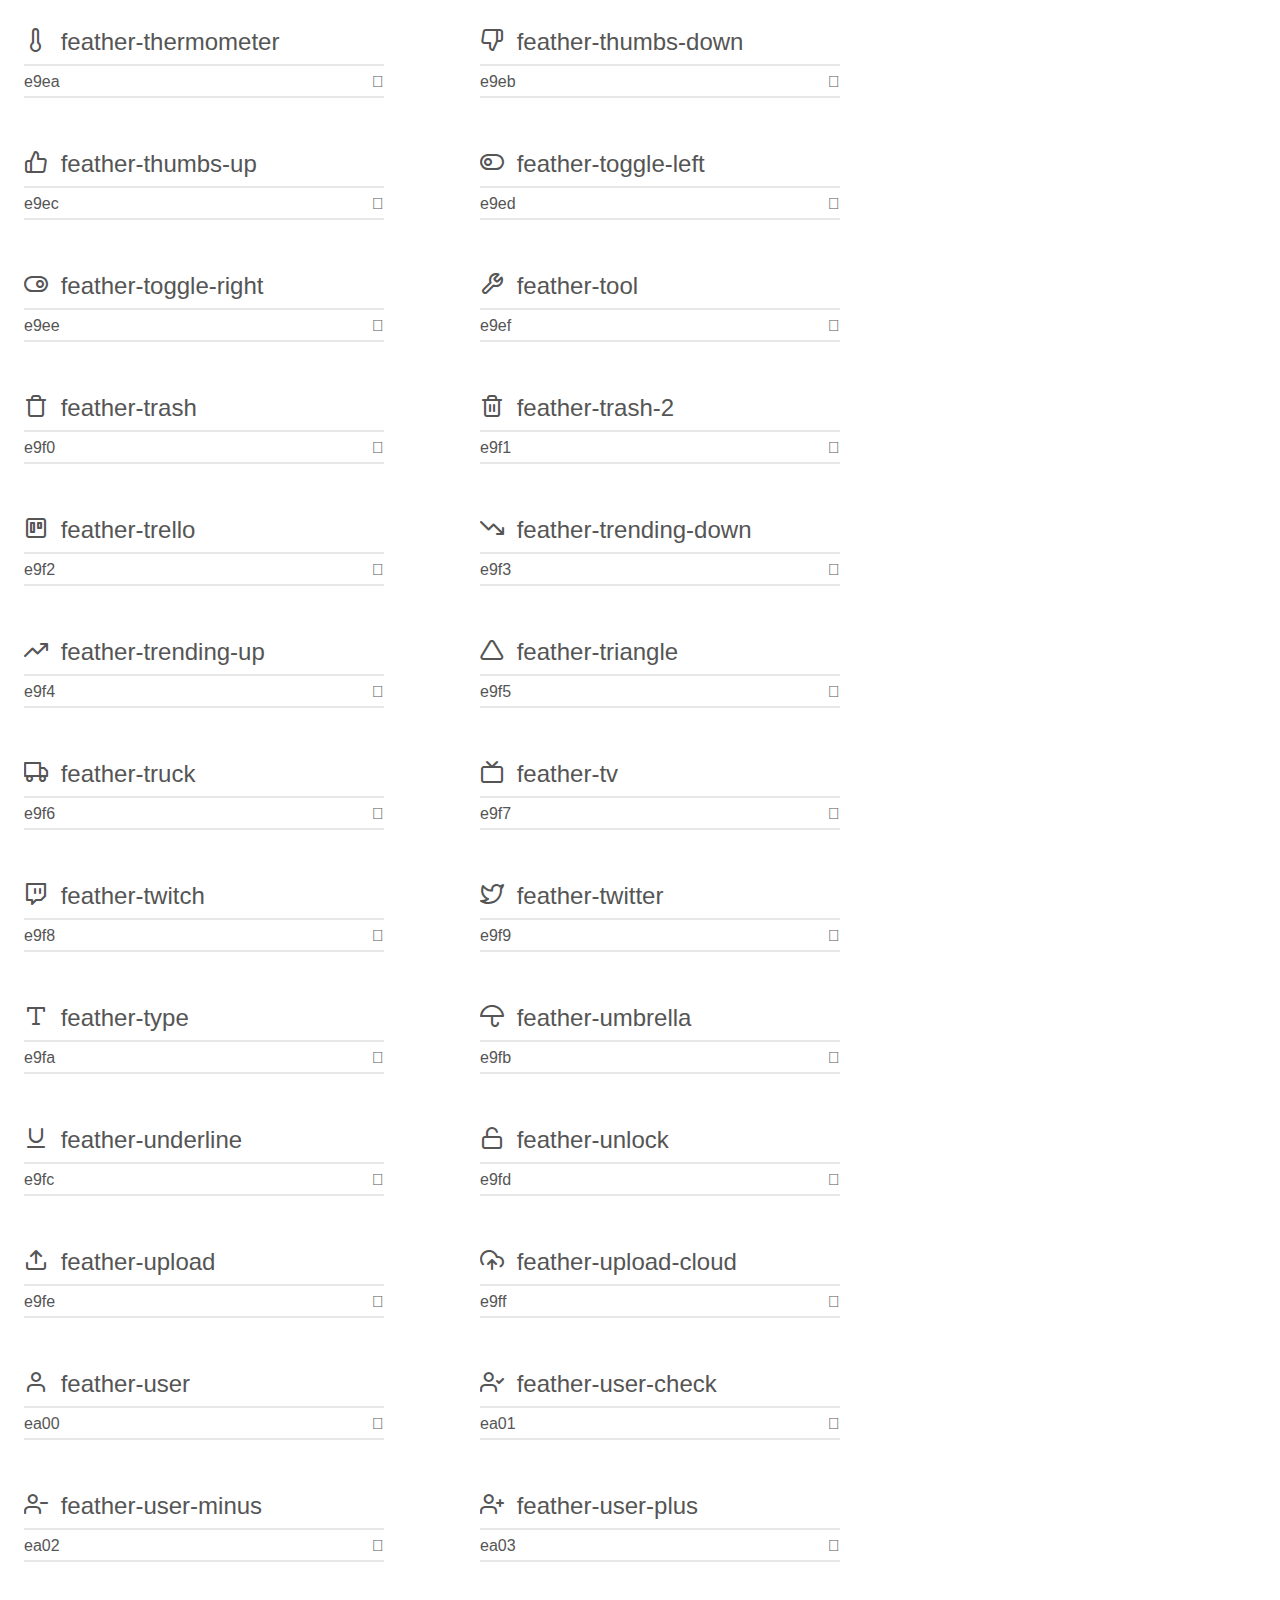
<file: fonts/feather/demo.html>
<!doctype html>
<html>
<head>
    <meta charset="utf-8">
    <title>IcoMoon Demo</title>
    <meta name="description" content="An Icon Font Generated By IcoMoon.io">
    <meta name="viewport" content="width=device-width, initial-scale=1">
    <link rel="stylesheet" href="demo-files/demo.css">
    <link rel="stylesheet" href="style.css"></head>
<body>
    <div class="bgc1 clearfix">
        <h1 class="mhmm mvm"><span class="fgc1">Font Name:</span> feather <small class="fgc1">(Glyphs:&nbsp;282)</small></h1>
    </div>
    <div class="clearfix mhl ptl">
        <h1 class="mvm mtn fgc1">Grid Size: 24</h1>
        <div class="glyph fs1">
            <div class="clearfix bshadow0 pbs">
                <span class="feather-activity"></span>
                <span class="mls"> feather-activity</span>
            </div>
            <fieldset class="fs0 size1of1 clearfix hidden-false">
                <input type="text" readonly value="e900" class="unit size1of2" />
                <input type="text" maxlength="1" readonly value="&#xe900;" class="unitRight size1of2 talign-right" />
            </fieldset>
            <div class="fs0 bshadow0 clearfix hidden-true">
                <span class="unit pvs fgc1">liga: </span>
                <input type="text" readonly value="" class="liga unitRight" />
            </div>
        </div>
        <div class="glyph fs1">
            <div class="clearfix bshadow0 pbs">
                <span class="feather-airplay"></span>
                <span class="mls"> feather-airplay</span>
            </div>
            <fieldset class="fs0 size1of1 clearfix hidden-false">
                <input type="text" readonly value="e901" class="unit size1of2" />
                <input type="text" maxlength="1" readonly value="&#xe901;" class="unitRight size1of2 talign-right" />
            </fieldset>
            <div class="fs0 bshadow0 clearfix hidden-true">
                <span class="unit pvs fgc1">liga: </span>
                <input type="text" readonly value="" class="liga unitRight" />
            </div>
        </div>
        <div class="glyph fs1">
            <div class="clearfix bshadow0 pbs">
                <span class="feather-alert-circle"></span>
                <span class="mls"> feather-alert-circle</span>
            </div>
            <fieldset class="fs0 size1of1 clearfix hidden-false">
                <input type="text" readonly value="e902" class="unit size1of2" />
                <input type="text" maxlength="1" readonly value="&#xe902;" class="unitRight size1of2 talign-right" />
            </fieldset>
            <div class="fs0 bshadow0 clearfix hidden-true">
                <span class="unit pvs fgc1">liga: </span>
                <input type="text" readonly value="" class="liga unitRight" />
            </div>
        </div>
        <div class="glyph fs1">
            <div class="clearfix bshadow0 pbs">
                <span class="feather-alert-octagon"></span>
                <span class="mls"> feather-alert-octagon</span>
            </div>
            <fieldset class="fs0 size1of1 clearfix hidden-false">
                <input type="text" readonly value="e903" class="unit size1of2" />
                <input type="text" maxlength="1" readonly value="&#xe903;" class="unitRight size1of2 talign-right" />
            </fieldset>
            <div class="fs0 bshadow0 clearfix hidden-true">
                <span class="unit pvs fgc1">liga: </span>
                <input type="text" readonly value="" class="liga unitRight" />
            </div>
        </div>
        <div class="glyph fs1">
            <div class="clearfix bshadow0 pbs">
                <span class="feather-alert-triangle"></span>
                <span class="mls"> feather-alert-triangle</span>
            </div>
            <fieldset class="fs0 size1of1 clearfix hidden-false">
                <input type="text" readonly value="e904" class="unit size1of2" />
                <input type="text" maxlength="1" readonly value="&#xe904;" class="unitRight size1of2 talign-right" />
            </fieldset>
            <div class="fs0 bshadow0 clearfix hidden-true">
                <span class="unit pvs fgc1">liga: </span>
                <input type="text" readonly value="" class="liga unitRight" />
            </div>
        </div>
        <div class="glyph fs1">
            <div class="clearfix bshadow0 pbs">
                <span class="feather-align-center"></span>
                <span class="mls"> feather-align-center</span>
            </div>
            <fieldset class="fs0 size1of1 clearfix hidden-false">
                <input type="text" readonly value="e905" class="unit size1of2" />
                <input type="text" maxlength="1" readonly value="&#xe905;" class="unitRight size1of2 talign-right" />
            </fieldset>
            <div class="fs0 bshadow0 clearfix hidden-true">
                <span class="unit pvs fgc1">liga: </span>
                <input type="text" readonly value="" class="liga unitRight" />
            </div>
        </div>
        <div class="glyph fs1">
            <div class="clearfix bshadow0 pbs">
                <span class="feather-align-justify"></span>
                <span class="mls"> feather-align-justify</span>
            </div>
            <fieldset class="fs0 size1of1 clearfix hidden-false">
                <input type="text" readonly value="e906" class="unit size1of2" />
                <input type="text" maxlength="1" readonly value="&#xe906;" class="unitRight size1of2 talign-right" />
            </fieldset>
            <div class="fs0 bshadow0 clearfix hidden-true">
                <span class="unit pvs fgc1">liga: </span>
                <input type="text" readonly value="" class="liga unitRight" />
            </div>
        </div>
        <div class="glyph fs1">
            <div class="clearfix bshadow0 pbs">
                <span class="feather-align-left"></span>
                <span class="mls"> feather-align-left</span>
            </div>
            <fieldset class="fs0 size1of1 clearfix hidden-false">
                <input type="text" readonly value="e907" class="unit size1of2" />
                <input type="text" maxlength="1" readonly value="&#xe907;" class="unitRight size1of2 talign-right" />
            </fieldset>
            <div class="fs0 bshadow0 clearfix hidden-true">
                <span class="unit pvs fgc1">liga: </span>
                <input type="text" readonly value="" class="liga unitRight" />
            </div>
        </div>
        <div class="glyph fs1">
            <div class="clearfix bshadow0 pbs">
                <span class="feather-align-right"></span>
                <span class="mls"> feather-align-right</span>
            </div>
            <fieldset class="fs0 size1of1 clearfix hidden-false">
                <input type="text" readonly value="e908" class="unit size1of2" />
                <input type="text" maxlength="1" readonly value="&#xe908;" class="unitRight size1of2 talign-right" />
            </fieldset>
            <div class="fs0 bshadow0 clearfix hidden-true">
                <span class="unit pvs fgc1">liga: </span>
                <input type="text" readonly value="" class="liga unitRight" />
            </div>
        </div>
        <div class="glyph fs1">
            <div class="clearfix bshadow0 pbs">
                <span class="feather-anchor"></span>
                <span class="mls"> feather-anchor</span>
            </div>
            <fieldset class="fs0 size1of1 clearfix hidden-false">
                <input type="text" readonly value="e909" class="unit size1of2" />
                <input type="text" maxlength="1" readonly value="&#xe909;" class="unitRight size1of2 talign-right" />
            </fieldset>
            <div class="fs0 bshadow0 clearfix hidden-true">
                <span class="unit pvs fgc1">liga: </span>
                <input type="text" readonly value="" class="liga unitRight" />
            </div>
        </div>
        <div class="glyph fs1">
            <div class="clearfix bshadow0 pbs">
                <span class="feather-aperture"></span>
                <span class="mls"> feather-aperture</span>
            </div>
            <fieldset class="fs0 size1of1 clearfix hidden-false">
                <input type="text" readonly value="e90a" class="unit size1of2" />
                <input type="text" maxlength="1" readonly value="&#xe90a;" class="unitRight size1of2 talign-right" />
            </fieldset>
            <div class="fs0 bshadow0 clearfix hidden-true">
                <span class="unit pvs fgc1">liga: </span>
                <input type="text" readonly value="" class="liga unitRight" />
            </div>
        </div>
        <div class="glyph fs1">
            <div class="clearfix bshadow0 pbs">
                <span class="feather-archive"></span>
                <span class="mls"> feather-archive</span>
            </div>
            <fieldset class="fs0 size1of1 clearfix hidden-false">
                <input type="text" readonly value="e90b" class="unit size1of2" />
                <input type="text" maxlength="1" readonly value="&#xe90b;" class="unitRight size1of2 talign-right" />
            </fieldset>
            <div class="fs0 bshadow0 clearfix hidden-true">
                <span class="unit pvs fgc1">liga: </span>
                <input type="text" readonly value="" class="liga unitRight" />
            </div>
        </div>
        <div class="glyph fs1">
            <div class="clearfix bshadow0 pbs">
                <span class="feather-arrow-down"></span>
                <span class="mls"> feather-arrow-down</span>
            </div>
            <fieldset class="fs0 size1of1 clearfix hidden-false">
                <input type="text" readonly value="e90c" class="unit size1of2" />
                <input type="text" maxlength="1" readonly value="&#xe90c;" class="unitRight size1of2 talign-right" />
            </fieldset>
            <div class="fs0 bshadow0 clearfix hidden-true">
                <span class="unit pvs fgc1">liga: </span>
                <input type="text" readonly value="" class="liga unitRight" />
            </div>
        </div>
        <div class="glyph fs1">
            <div class="clearfix bshadow0 pbs">
                <span class="feather-arrow-down-circle"></span>
                <span class="mls"> feather-arrow-down-circle</span>
            </div>
            <fieldset class="fs0 size1of1 clearfix hidden-false">
                <input type="text" readonly value="e90d" class="unit size1of2" />
                <input type="text" maxlength="1" readonly value="&#xe90d;" class="unitRight size1of2 talign-right" />
            </fieldset>
            <div class="fs0 bshadow0 clearfix hidden-true">
                <span class="unit pvs fgc1">liga: </span>
                <input type="text" readonly value="" class="liga unitRight" />
            </div>
        </div>
        <div class="glyph fs1">
            <div class="clearfix bshadow0 pbs">
                <span class="feather-arrow-down-left"></span>
                <span class="mls"> feather-arrow-down-left</span>
            </div>
            <fieldset class="fs0 size1of1 clearfix hidden-false">
                <input type="text" readonly value="e90e" class="unit size1of2" />
                <input type="text" maxlength="1" readonly value="&#xe90e;" class="unitRight size1of2 talign-right" />
            </fieldset>
            <div class="fs0 bshadow0 clearfix hidden-true">
                <span class="unit pvs fgc1">liga: </span>
                <input type="text" readonly value="" class="liga unitRight" />
            </div>
        </div>
        <div class="glyph fs1">
            <div class="clearfix bshadow0 pbs">
                <span class="feather-arrow-down-right"></span>
                <span class="mls"> feather-arrow-down-right</span>
            </div>
            <fieldset class="fs0 size1of1 clearfix hidden-false">
                <input type="text" readonly value="e90f" class="unit size1of2" />
                <input type="text" maxlength="1" readonly value="&#xe90f;" class="unitRight size1of2 talign-right" />
            </fieldset>
            <div class="fs0 bshadow0 clearfix hidden-true">
                <span class="unit pvs fgc1">liga: </span>
                <input type="text" readonly value="" class="liga unitRight" />
            </div>
        </div>
        <div class="glyph fs1">
            <div class="clearfix bshadow0 pbs">
                <span class="feather-arrow-left"></span>
                <span class="mls"> feather-arrow-left</span>
            </div>
            <fieldset class="fs0 size1of1 clearfix hidden-false">
                <input type="text" readonly value="e910" class="unit size1of2" />
                <input type="text" maxlength="1" readonly value="&#xe910;" class="unitRight size1of2 talign-right" />
            </fieldset>
            <div class="fs0 bshadow0 clearfix hidden-true">
                <span class="unit pvs fgc1">liga: </span>
                <input type="text" readonly value="" class="liga unitRight" />
            </div>
        </div>
        <div class="glyph fs1">
            <div class="clearfix bshadow0 pbs">
                <span class="feather-arrow-left-circle"></span>
                <span class="mls"> feather-arrow-left-circle</span>
            </div>
            <fieldset class="fs0 size1of1 clearfix hidden-false">
                <input type="text" readonly value="e911" class="unit size1of2" />
                <input type="text" maxlength="1" readonly value="&#xe911;" class="unitRight size1of2 talign-right" />
            </fieldset>
            <div class="fs0 bshadow0 clearfix hidden-true">
                <span class="unit pvs fgc1">liga: </span>
                <input type="text" readonly value="" class="liga unitRight" />
            </div>
        </div>
        <div class="glyph fs1">
            <div class="clearfix bshadow0 pbs">
                <span class="feather-arrow-right"></span>
                <span class="mls"> feather-arrow-right</span>
            </div>
            <fieldset class="fs0 size1of1 clearfix hidden-false">
                <input type="text" readonly value="e912" class="unit size1of2" />
                <input type="text" maxlength="1" readonly value="&#xe912;" class="unitRight size1of2 talign-right" />
            </fieldset>
            <div class="fs0 bshadow0 clearfix hidden-true">
                <span class="unit pvs fgc1">liga: </span>
                <input type="text" readonly value="" class="liga unitRight" />
            </div>
        </div>
        <div class="glyph fs1">
            <div class="clearfix bshadow0 pbs">
                <span class="feather-arrow-right-circle"></span>
                <span class="mls"> feather-arrow-right-circle</span>
            </div>
            <fieldset class="fs0 size1of1 clearfix hidden-false">
                <input type="text" readonly value="e913" class="unit size1of2" />
                <input type="text" maxlength="1" readonly value="&#xe913;" class="unitRight size1of2 talign-right" />
            </fieldset>
            <div class="fs0 bshadow0 clearfix hidden-true">
                <span class="unit pvs fgc1">liga: </span>
                <input type="text" readonly value="" class="liga unitRight" />
            </div>
        </div>
        <div class="glyph fs1">
            <div class="clearfix bshadow0 pbs">
                <span class="feather-arrow-up"></span>
                <span class="mls"> feather-arrow-up</span>
            </div>
            <fieldset class="fs0 size1of1 clearfix hidden-false">
                <input type="text" readonly value="e914" class="unit size1of2" />
                <input type="text" maxlength="1" readonly value="&#xe914;" class="unitRight size1of2 talign-right" />
            </fieldset>
            <div class="fs0 bshadow0 clearfix hidden-true">
                <span class="unit pvs fgc1">liga: </span>
                <input type="text" readonly value="" class="liga unitRight" />
            </div>
        </div>
        <div class="glyph fs1">
            <div class="clearfix bshadow0 pbs">
                <span class="feather-arrow-up-circle"></span>
                <span class="mls"> feather-arrow-up-circle</span>
            </div>
            <fieldset class="fs0 size1of1 clearfix hidden-false">
                <input type="text" readonly value="e915" class="unit size1of2" />
                <input type="text" maxlength="1" readonly value="&#xe915;" class="unitRight size1of2 talign-right" />
            </fieldset>
            <div class="fs0 bshadow0 clearfix hidden-true">
                <span class="unit pvs fgc1">liga: </span>
                <input type="text" readonly value="" class="liga unitRight" />
            </div>
        </div>
        <div class="glyph fs1">
            <div class="clearfix bshadow0 pbs">
                <span class="feather-arrow-up-left"></span>
                <span class="mls"> feather-arrow-up-left</span>
            </div>
            <fieldset class="fs0 size1of1 clearfix hidden-false">
                <input type="text" readonly value="e916" class="unit size1of2" />
                <input type="text" maxlength="1" readonly value="&#xe916;" class="unitRight size1of2 talign-right" />
            </fieldset>
            <div class="fs0 bshadow0 clearfix hidden-true">
                <span class="unit pvs fgc1">liga: </span>
                <input type="text" readonly value="" class="liga unitRight" />
            </div>
        </div>
        <div class="glyph fs1">
            <div class="clearfix bshadow0 pbs">
                <span class="feather-arrow-up-right"></span>
                <span class="mls"> feather-arrow-up-right</span>
            </div>
            <fieldset class="fs0 size1of1 clearfix hidden-false">
                <input type="text" readonly value="e917" class="unit size1of2" />
                <input type="text" maxlength="1" readonly value="&#xe917;" class="unitRight size1of2 talign-right" />
            </fieldset>
            <div class="fs0 bshadow0 clearfix hidden-true">
                <span class="unit pvs fgc1">liga: </span>
                <input type="text" readonly value="" class="liga unitRight" />
            </div>
        </div>
        <div class="glyph fs1">
            <div class="clearfix bshadow0 pbs">
                <span class="feather-at-sign"></span>
                <span class="mls"> feather-at-sign</span>
            </div>
            <fieldset class="fs0 size1of1 clearfix hidden-false">
                <input type="text" readonly value="e918" class="unit size1of2" />
                <input type="text" maxlength="1" readonly value="&#xe918;" class="unitRight size1of2 talign-right" />
            </fieldset>
            <div class="fs0 bshadow0 clearfix hidden-true">
                <span class="unit pvs fgc1">liga: </span>
                <input type="text" readonly value="" class="liga unitRight" />
            </div>
        </div>
        <div class="glyph fs1">
            <div class="clearfix bshadow0 pbs">
                <span class="feather-award"></span>
                <span class="mls"> feather-award</span>
            </div>
            <fieldset class="fs0 size1of1 clearfix hidden-false">
                <input type="text" readonly value="e919" class="unit size1of2" />
                <input type="text" maxlength="1" readonly value="&#xe919;" class="unitRight size1of2 talign-right" />
            </fieldset>
            <div class="fs0 bshadow0 clearfix hidden-true">
                <span class="unit pvs fgc1">liga: </span>
                <input type="text" readonly value="" class="liga unitRight" />
            </div>
        </div>
        <div class="glyph fs1">
            <div class="clearfix bshadow0 pbs">
                <span class="feather-bar-chart"></span>
                <span class="mls"> feather-bar-chart</span>
            </div>
            <fieldset class="fs0 size1of1 clearfix hidden-false">
                <input type="text" readonly value="e91a" class="unit size1of2" />
                <input type="text" maxlength="1" readonly value="&#xe91a;" class="unitRight size1of2 talign-right" />
            </fieldset>
            <div class="fs0 bshadow0 clearfix hidden-true">
                <span class="unit pvs fgc1">liga: </span>
                <input type="text" readonly value="" class="liga unitRight" />
            </div>
        </div>
        <div class="glyph fs1">
            <div class="clearfix bshadow0 pbs">
                <span class="feather-bar-chart-2"></span>
                <span class="mls"> feather-bar-chart-2</span>
            </div>
            <fieldset class="fs0 size1of1 clearfix hidden-false">
                <input type="text" readonly value="e91b" class="unit size1of2" />
                <input type="text" maxlength="1" readonly value="&#xe91b;" class="unitRight size1of2 talign-right" />
            </fieldset>
            <div class="fs0 bshadow0 clearfix hidden-true">
                <span class="unit pvs fgc1">liga: </span>
                <input type="text" readonly value="" class="liga unitRight" />
            </div>
        </div>
        <div class="glyph fs1">
            <div class="clearfix bshadow0 pbs">
                <span class="feather-battery"></span>
                <span class="mls"> feather-battery</span>
            </div>
            <fieldset class="fs0 size1of1 clearfix hidden-false">
                <input type="text" readonly value="e91c" class="unit size1of2" />
                <input type="text" maxlength="1" readonly value="&#xe91c;" class="unitRight size1of2 talign-right" />
            </fieldset>
            <div class="fs0 bshadow0 clearfix hidden-true">
                <span class="unit pvs fgc1">liga: </span>
                <input type="text" readonly value="" class="liga unitRight" />
            </div>
        </div>
        <div class="glyph fs1">
            <div class="clearfix bshadow0 pbs">
                <span class="feather-battery-charging"></span>
                <span class="mls"> feather-battery-charging</span>
            </div>
            <fieldset class="fs0 size1of1 clearfix hidden-false">
                <input type="text" readonly value="e91d" class="unit size1of2" />
                <input type="text" maxlength="1" readonly value="&#xe91d;" class="unitRight size1of2 talign-right" />
            </fieldset>
            <div class="fs0 bshadow0 clearfix hidden-true">
                <span class="unit pvs fgc1">liga: </span>
                <input type="text" readonly value="" class="liga unitRight" />
            </div>
        </div>
        <div class="glyph fs1">
            <div class="clearfix bshadow0 pbs">
                <span class="feather-bell"></span>
                <span class="mls"> feather-bell</span>
            </div>
            <fieldset class="fs0 size1of1 clearfix hidden-false">
                <input type="text" readonly value="e91e" class="unit size1of2" />
                <input type="text" maxlength="1" readonly value="&#xe91e;" class="unitRight size1of2 talign-right" />
            </fieldset>
            <div class="fs0 bshadow0 clearfix hidden-true">
                <span class="unit pvs fgc1">liga: </span>
                <input type="text" readonly value="" class="liga unitRight" />
            </div>
        </div>
        <div class="glyph fs1">
            <div class="clearfix bshadow0 pbs">
                <span class="feather-bell-off"></span>
                <span class="mls"> feather-bell-off</span>
            </div>
            <fieldset class="fs0 size1of1 clearfix hidden-false">
                <input type="text" readonly value="e91f" class="unit size1of2" />
                <input type="text" maxlength="1" readonly value="&#xe91f;" class="unitRight size1of2 talign-right" />
            </fieldset>
            <div class="fs0 bshadow0 clearfix hidden-true">
                <span class="unit pvs fgc1">liga: </span>
                <input type="text" readonly value="" class="liga unitRight" />
            </div>
        </div>
        <div class="glyph fs1">
            <div class="clearfix bshadow0 pbs">
                <span class="feather-bluetooth"></span>
                <span class="mls"> feather-bluetooth</span>
            </div>
            <fieldset class="fs0 size1of1 clearfix hidden-false">
                <input type="text" readonly value="e920" class="unit size1of2" />
                <input type="text" maxlength="1" readonly value="&#xe920;" class="unitRight size1of2 talign-right" />
            </fieldset>
            <div class="fs0 bshadow0 clearfix hidden-true">
                <span class="unit pvs fgc1">liga: </span>
                <input type="text" readonly value="" class="liga unitRight" />
            </div>
        </div>
        <div class="glyph fs1">
            <div class="clearfix bshadow0 pbs">
                <span class="feather-bold"></span>
                <span class="mls"> feather-bold</span>
            </div>
            <fieldset class="fs0 size1of1 clearfix hidden-false">
                <input type="text" readonly value="e921" class="unit size1of2" />
                <input type="text" maxlength="1" readonly value="&#xe921;" class="unitRight size1of2 talign-right" />
            </fieldset>
            <div class="fs0 bshadow0 clearfix hidden-true">
                <span class="unit pvs fgc1">liga: </span>
                <input type="text" readonly value="" class="liga unitRight" />
            </div>
        </div>
        <div class="glyph fs1">
            <div class="clearfix bshadow0 pbs">
                <span class="feather-book"></span>
                <span class="mls"> feather-book</span>
            </div>
            <fieldset class="fs0 size1of1 clearfix hidden-false">
                <input type="text" readonly value="e922" class="unit size1of2" />
                <input type="text" maxlength="1" readonly value="&#xe922;" class="unitRight size1of2 talign-right" />
            </fieldset>
            <div class="fs0 bshadow0 clearfix hidden-true">
                <span class="unit pvs fgc1">liga: </span>
                <input type="text" readonly value="" class="liga unitRight" />
            </div>
        </div>
        <div class="glyph fs1">
            <div class="clearfix bshadow0 pbs">
                <span class="feather-book-open"></span>
                <span class="mls"> feather-book-open</span>
            </div>
            <fieldset class="fs0 size1of1 clearfix hidden-false">
                <input type="text" readonly value="e923" class="unit size1of2" />
                <input type="text" maxlength="1" readonly value="&#xe923;" class="unitRight size1of2 talign-right" />
            </fieldset>
            <div class="fs0 bshadow0 clearfix hidden-true">
                <span class="unit pvs fgc1">liga: </span>
                <input type="text" readonly value="" class="liga unitRight" />
            </div>
        </div>
        <div class="glyph fs1">
            <div class="clearfix bshadow0 pbs">
                <span class="feather-bookmark"></span>
                <span class="mls"> feather-bookmark</span>
            </div>
            <fieldset class="fs0 size1of1 clearfix hidden-false">
                <input type="text" readonly value="e924" class="unit size1of2" />
                <input type="text" maxlength="1" readonly value="&#xe924;" class="unitRight size1of2 talign-right" />
            </fieldset>
            <div class="fs0 bshadow0 clearfix hidden-true">
                <span class="unit pvs fgc1">liga: </span>
                <input type="text" readonly value="" class="liga unitRight" />
            </div>
        </div>
        <div class="glyph fs1">
            <div class="clearfix bshadow0 pbs">
                <span class="feather-box"></span>
                <span class="mls"> feather-box</span>
            </div>
            <fieldset class="fs0 size1of1 clearfix hidden-false">
                <input type="text" readonly value="e925" class="unit size1of2" />
                <input type="text" maxlength="1" readonly value="&#xe925;" class="unitRight size1of2 talign-right" />
            </fieldset>
            <div class="fs0 bshadow0 clearfix hidden-true">
                <span class="unit pvs fgc1">liga: </span>
                <input type="text" readonly value="" class="liga unitRight" />
            </div>
        </div>
        <div class="glyph fs1">
            <div class="clearfix bshadow0 pbs">
                <span class="feather-briefcase"></span>
                <span class="mls"> feather-briefcase</span>
            </div>
            <fieldset class="fs0 size1of1 clearfix hidden-false">
                <input type="text" readonly value="e926" class="unit size1of2" />
                <input type="text" maxlength="1" readonly value="&#xe926;" class="unitRight size1of2 talign-right" />
            </fieldset>
            <div class="fs0 bshadow0 clearfix hidden-true">
                <span class="unit pvs fgc1">liga: </span>
                <input type="text" readonly value="" class="liga unitRight" />
            </div>
        </div>
        <div class="glyph fs1">
            <div class="clearfix bshadow0 pbs">
                <span class="feather-calendar"></span>
                <span class="mls"> feather-calendar</span>
            </div>
            <fieldset class="fs0 size1of1 clearfix hidden-false">
                <input type="text" readonly value="e927" class="unit size1of2" />
                <input type="text" maxlength="1" readonly value="&#xe927;" class="unitRight size1of2 talign-right" />
            </fieldset>
            <div class="fs0 bshadow0 clearfix hidden-true">
                <span class="unit pvs fgc1">liga: </span>
                <input type="text" readonly value="" class="liga unitRight" />
            </div>
        </div>
        <div class="glyph fs1">
            <div class="clearfix bshadow0 pbs">
                <span class="feather-camera"></span>
                <span class="mls"> feather-camera</span>
            </div>
            <fieldset class="fs0 size1of1 clearfix hidden-false">
                <input type="text" readonly value="e928" class="unit size1of2" />
                <input type="text" maxlength="1" readonly value="&#xe928;" class="unitRight size1of2 talign-right" />
            </fieldset>
            <div class="fs0 bshadow0 clearfix hidden-true">
                <span class="unit pvs fgc1">liga: </span>
                <input type="text" readonly value="" class="liga unitRight" />
            </div>
        </div>
        <div class="glyph fs1">
            <div class="clearfix bshadow0 pbs">
                <span class="feather-camera-off"></span>
                <span class="mls"> feather-camera-off</span>
            </div>
            <fieldset class="fs0 size1of1 clearfix hidden-false">
                <input type="text" readonly value="e929" class="unit size1of2" />
                <input type="text" maxlength="1" readonly value="&#xe929;" class="unitRight size1of2 talign-right" />
            </fieldset>
            <div class="fs0 bshadow0 clearfix hidden-true">
                <span class="unit pvs fgc1">liga: </span>
                <input type="text" readonly value="" class="liga unitRight" />
            </div>
        </div>
        <div class="glyph fs1">
            <div class="clearfix bshadow0 pbs">
                <span class="feather-cast"></span>
                <span class="mls"> feather-cast</span>
            </div>
            <fieldset class="fs0 size1of1 clearfix hidden-false">
                <input type="text" readonly value="e92a" class="unit size1of2" />
                <input type="text" maxlength="1" readonly value="&#xe92a;" class="unitRight size1of2 talign-right" />
            </fieldset>
            <div class="fs0 bshadow0 clearfix hidden-true">
                <span class="unit pvs fgc1">liga: </span>
                <input type="text" readonly value="" class="liga unitRight" />
            </div>
        </div>
        <div class="glyph fs1">
            <div class="clearfix bshadow0 pbs">
                <span class="feather-check"></span>
                <span class="mls"> feather-check</span>
            </div>
            <fieldset class="fs0 size1of1 clearfix hidden-false">
                <input type="text" readonly value="e92b" class="unit size1of2" />
                <input type="text" maxlength="1" readonly value="&#xe92b;" class="unitRight size1of2 talign-right" />
            </fieldset>
            <div class="fs0 bshadow0 clearfix hidden-true">
                <span class="unit pvs fgc1">liga: </span>
                <input type="text" readonly value="" class="liga unitRight" />
            </div>
        </div>
        <div class="glyph fs1">
            <div class="clearfix bshadow0 pbs">
                <span class="feather-check-circle"></span>
                <span class="mls"> feather-check-circle</span>
            </div>
            <fieldset class="fs0 size1of1 clearfix hidden-false">
                <input type="text" readonly value="e92c" class="unit size1of2" />
                <input type="text" maxlength="1" readonly value="&#xe92c;" class="unitRight size1of2 talign-right" />
            </fieldset>
            <div class="fs0 bshadow0 clearfix hidden-true">
                <span class="unit pvs fgc1">liga: </span>
                <input type="text" readonly value="" class="liga unitRight" />
            </div>
        </div>
        <div class="glyph fs1">
            <div class="clearfix bshadow0 pbs">
                <span class="feather-check-square"></span>
                <span class="mls"> feather-check-square</span>
            </div>
            <fieldset class="fs0 size1of1 clearfix hidden-false">
                <input type="text" readonly value="e92d" class="unit size1of2" />
                <input type="text" maxlength="1" readonly value="&#xe92d;" class="unitRight size1of2 talign-right" />
            </fieldset>
            <div class="fs0 bshadow0 clearfix hidden-true">
                <span class="unit pvs fgc1">liga: </span>
                <input type="text" readonly value="" class="liga unitRight" />
            </div>
        </div>
        <div class="glyph fs1">
            <div class="clearfix bshadow0 pbs">
                <span class="feather-chevron-down"></span>
                <span class="mls"> feather-chevron-down</span>
            </div>
            <fieldset class="fs0 size1of1 clearfix hidden-false">
                <input type="text" readonly value="e92e" class="unit size1of2" />
                <input type="text" maxlength="1" readonly value="&#xe92e;" class="unitRight size1of2 talign-right" />
            </fieldset>
            <div class="fs0 bshadow0 clearfix hidden-true">
                <span class="unit pvs fgc1">liga: </span>
                <input type="text" readonly value="" class="liga unitRight" />
            </div>
        </div>
        <div class="glyph fs1">
            <div class="clearfix bshadow0 pbs">
                <span class="feather-chevron-left"></span>
                <span class="mls"> feather-chevron-left</span>
            </div>
            <fieldset class="fs0 size1of1 clearfix hidden-false">
                <input type="text" readonly value="e92f" class="unit size1of2" />
                <input type="text" maxlength="1" readonly value="&#xe92f;" class="unitRight size1of2 talign-right" />
            </fieldset>
            <div class="fs0 bshadow0 clearfix hidden-true">
                <span class="unit pvs fgc1">liga: </span>
                <input type="text" readonly value="" class="liga unitRight" />
            </div>
        </div>
        <div class="glyph fs1">
            <div class="clearfix bshadow0 pbs">
                <span class="feather-chevron-right"></span>
                <span class="mls"> feather-chevron-right</span>
            </div>
            <fieldset class="fs0 size1of1 clearfix hidden-false">
                <input type="text" readonly value="e930" class="unit size1of2" />
                <input type="text" maxlength="1" readonly value="&#xe930;" class="unitRight size1of2 talign-right" />
            </fieldset>
            <div class="fs0 bshadow0 clearfix hidden-true">
                <span class="unit pvs fgc1">liga: </span>
                <input type="text" readonly value="" class="liga unitRight" />
            </div>
        </div>
        <div class="glyph fs1">
            <div class="clearfix bshadow0 pbs">
                <span class="feather-chevron-up"></span>
                <span class="mls"> feather-chevron-up</span>
            </div>
            <fieldset class="fs0 size1of1 clearfix hidden-false">
                <input type="text" readonly value="e931" class="unit size1of2" />
                <input type="text" maxlength="1" readonly value="&#xe931;" class="unitRight size1of2 talign-right" />
            </fieldset>
            <div class="fs0 bshadow0 clearfix hidden-true">
                <span class="unit pvs fgc1">liga: </span>
                <input type="text" readonly value="" class="liga unitRight" />
            </div>
        </div>
        <div class="glyph fs1">
            <div class="clearfix bshadow0 pbs">
                <span class="feather-chevrons-down"></span>
                <span class="mls"> feather-chevrons-down</span>
            </div>
            <fieldset class="fs0 size1of1 clearfix hidden-false">
                <input type="text" readonly value="e932" class="unit size1of2" />
                <input type="text" maxlength="1" readonly value="&#xe932;" class="unitRight size1of2 talign-right" />
            </fieldset>
            <div class="fs0 bshadow0 clearfix hidden-true">
                <span class="unit pvs fgc1">liga: </span>
                <input type="text" readonly value="" class="liga unitRight" />
            </div>
        </div>
        <div class="glyph fs1">
            <div class="clearfix bshadow0 pbs">
                <span class="feather-chevrons-left"></span>
                <span class="mls"> feather-chevrons-left</span>
            </div>
            <fieldset class="fs0 size1of1 clearfix hidden-false">
                <input type="text" readonly value="e933" class="unit size1of2" />
                <input type="text" maxlength="1" readonly value="&#xe933;" class="unitRight size1of2 talign-right" />
            </fieldset>
            <div class="fs0 bshadow0 clearfix hidden-true">
                <span class="unit pvs fgc1">liga: </span>
                <input type="text" readonly value="" class="liga unitRight" />
            </div>
        </div>
        <div class="glyph fs1">
            <div class="clearfix bshadow0 pbs">
                <span class="feather-chevrons-right"></span>
                <span class="mls"> feather-chevrons-right</span>
            </div>
            <fieldset class="fs0 size1of1 clearfix hidden-false">
                <input type="text" readonly value="e934" class="unit size1of2" />
                <input type="text" maxlength="1" readonly value="&#xe934;" class="unitRight size1of2 talign-right" />
            </fieldset>
            <div class="fs0 bshadow0 clearfix hidden-true">
                <span class="unit pvs fgc1">liga: </span>
                <input type="text" readonly value="" class="liga unitRight" />
            </div>
        </div>
        <div class="glyph fs1">
            <div class="clearfix bshadow0 pbs">
                <span class="feather-chevrons-up"></span>
                <span class="mls"> feather-chevrons-up</span>
            </div>
            <fieldset class="fs0 size1of1 clearfix hidden-false">
                <input type="text" readonly value="e935" class="unit size1of2" />
                <input type="text" maxlength="1" readonly value="&#xe935;" class="unitRight size1of2 talign-right" />
            </fieldset>
            <div class="fs0 bshadow0 clearfix hidden-true">
                <span class="unit pvs fgc1">liga: </span>
                <input type="text" readonly value="" class="liga unitRight" />
            </div>
        </div>
        <div class="glyph fs1">
            <div class="clearfix bshadow0 pbs">
                <span class="feather-chrome"></span>
                <span class="mls"> feather-chrome</span>
            </div>
            <fieldset class="fs0 size1of1 clearfix hidden-false">
                <input type="text" readonly value="e936" class="unit size1of2" />
                <input type="text" maxlength="1" readonly value="&#xe936;" class="unitRight size1of2 talign-right" />
            </fieldset>
            <div class="fs0 bshadow0 clearfix hidden-true">
                <span class="unit pvs fgc1">liga: </span>
                <input type="text" readonly value="" class="liga unitRight" />
            </div>
        </div>
        <div class="glyph fs1">
            <div class="clearfix bshadow0 pbs">
                <span class="feather-circle"></span>
                <span class="mls"> feather-circle</span>
            </div>
            <fieldset class="fs0 size1of1 clearfix hidden-false">
                <input type="text" readonly value="e937" class="unit size1of2" />
                <input type="text" maxlength="1" readonly value="&#xe937;" class="unitRight size1of2 talign-right" />
            </fieldset>
            <div class="fs0 bshadow0 clearfix hidden-true">
                <span class="unit pvs fgc1">liga: </span>
                <input type="text" readonly value="" class="liga unitRight" />
            </div>
        </div>
        <div class="glyph fs1">
            <div class="clearfix bshadow0 pbs">
                <span class="feather-clipboard"></span>
                <span class="mls"> feather-clipboard</span>
            </div>
            <fieldset class="fs0 size1of1 clearfix hidden-false">
                <input type="text" readonly value="e938" class="unit size1of2" />
                <input type="text" maxlength="1" readonly value="&#xe938;" class="unitRight size1of2 talign-right" />
            </fieldset>
            <div class="fs0 bshadow0 clearfix hidden-true">
                <span class="unit pvs fgc1">liga: </span>
                <input type="text" readonly value="" class="liga unitRight" />
            </div>
        </div>
        <div class="glyph fs1">
            <div class="clearfix bshadow0 pbs">
                <span class="feather-clock"></span>
                <span class="mls"> feather-clock</span>
            </div>
            <fieldset class="fs0 size1of1 clearfix hidden-false">
                <input type="text" readonly value="e939" class="unit size1of2" />
                <input type="text" maxlength="1" readonly value="&#xe939;" class="unitRight size1of2 talign-right" />
            </fieldset>
            <div class="fs0 bshadow0 clearfix hidden-true">
                <span class="unit pvs fgc1">liga: </span>
                <input type="text" readonly value="" class="liga unitRight" />
            </div>
        </div>
        <div class="glyph fs1">
            <div class="clearfix bshadow0 pbs">
                <span class="feather-cloud"></span>
                <span class="mls"> feather-cloud</span>
            </div>
            <fieldset class="fs0 size1of1 clearfix hidden-false">
                <input type="text" readonly value="e93a" class="unit size1of2" />
                <input type="text" maxlength="1" readonly value="&#xe93a;" class="unitRight size1of2 talign-right" />
            </fieldset>
            <div class="fs0 bshadow0 clearfix hidden-true">
                <span class="unit pvs fgc1">liga: </span>
                <input type="text" readonly value="" class="liga unitRight" />
            </div>
        </div>
        <div class="glyph fs1">
            <div class="clearfix bshadow0 pbs">
                <span class="feather-cloud-drizzle"></span>
                <span class="mls"> feather-cloud-drizzle</span>
            </div>
            <fieldset class="fs0 size1of1 clearfix hidden-false">
                <input type="text" readonly value="e93b" class="unit size1of2" />
                <input type="text" maxlength="1" readonly value="&#xe93b;" class="unitRight size1of2 talign-right" />
            </fieldset>
            <div class="fs0 bshadow0 clearfix hidden-true">
                <span class="unit pvs fgc1">liga: </span>
                <input type="text" readonly value="" class="liga unitRight" />
            </div>
        </div>
        <div class="glyph fs1">
            <div class="clearfix bshadow0 pbs">
                <span class="feather-cloud-lightning"></span>
                <span class="mls"> feather-cloud-lightning</span>
            </div>
            <fieldset class="fs0 size1of1 clearfix hidden-false">
                <input type="text" readonly value="e93c" class="unit size1of2" />
                <input type="text" maxlength="1" readonly value="&#xe93c;" class="unitRight size1of2 talign-right" />
            </fieldset>
            <div class="fs0 bshadow0 clearfix hidden-true">
                <span class="unit pvs fgc1">liga: </span>
                <input type="text" readonly value="" class="liga unitRight" />
            </div>
        </div>
        <div class="glyph fs1">
            <div class="clearfix bshadow0 pbs">
                <span class="feather-cloud-off"></span>
                <span class="mls"> feather-cloud-off</span>
            </div>
            <fieldset class="fs0 size1of1 clearfix hidden-false">
                <input type="text" readonly value="e93d" class="unit size1of2" />
                <input type="text" maxlength="1" readonly value="&#xe93d;" class="unitRight size1of2 talign-right" />
            </fieldset>
            <div class="fs0 bshadow0 clearfix hidden-true">
                <span class="unit pvs fgc1">liga: </span>
                <input type="text" readonly value="" class="liga unitRight" />
            </div>
        </div>
        <div class="glyph fs1">
            <div class="clearfix bshadow0 pbs">
                <span class="feather-cloud-rain"></span>
                <span class="mls"> feather-cloud-rain</span>
            </div>
            <fieldset class="fs0 size1of1 clearfix hidden-false">
                <input type="text" readonly value="e93e" class="unit size1of2" />
                <input type="text" maxlength="1" readonly value="&#xe93e;" class="unitRight size1of2 talign-right" />
            </fieldset>
            <div class="fs0 bshadow0 clearfix hidden-true">
                <span class="unit pvs fgc1">liga: </span>
                <input type="text" readonly value="" class="liga unitRight" />
            </div>
        </div>
        <div class="glyph fs1">
            <div class="clearfix bshadow0 pbs">
                <span class="feather-cloud-snow"></span>
                <span class="mls"> feather-cloud-snow</span>
            </div>
            <fieldset class="fs0 size1of1 clearfix hidden-false">
                <input type="text" readonly value="e93f" class="unit size1of2" />
                <input type="text" maxlength="1" readonly value="&#xe93f;" class="unitRight size1of2 talign-right" />
            </fieldset>
            <div class="fs0 bshadow0 clearfix hidden-true">
                <span class="unit pvs fgc1">liga: </span>
                <input type="text" readonly value="" class="liga unitRight" />
            </div>
        </div>
        <div class="glyph fs1">
            <div class="clearfix bshadow0 pbs">
                <span class="feather-code"></span>
                <span class="mls"> feather-code</span>
            </div>
            <fieldset class="fs0 size1of1 clearfix hidden-false">
                <input type="text" readonly value="e940" class="unit size1of2" />
                <input type="text" maxlength="1" readonly value="&#xe940;" class="unitRight size1of2 talign-right" />
            </fieldset>
            <div class="fs0 bshadow0 clearfix hidden-true">
                <span class="unit pvs fgc1">liga: </span>
                <input type="text" readonly value="" class="liga unitRight" />
            </div>
        </div>
        <div class="glyph fs1">
            <div class="clearfix bshadow0 pbs">
                <span class="feather-codepen"></span>
                <span class="mls"> feather-codepen</span>
            </div>
            <fieldset class="fs0 size1of1 clearfix hidden-false">
                <input type="text" readonly value="e941" class="unit size1of2" />
                <input type="text" maxlength="1" readonly value="&#xe941;" class="unitRight size1of2 talign-right" />
            </fieldset>
            <div class="fs0 bshadow0 clearfix hidden-true">
                <span class="unit pvs fgc1">liga: </span>
                <input type="text" readonly value="" class="liga unitRight" />
            </div>
        </div>
        <div class="glyph fs1">
            <div class="clearfix bshadow0 pbs">
                <span class="feather-codesandbox"></span>
                <span class="mls"> feather-codesandbox</span>
            </div>
            <fieldset class="fs0 size1of1 clearfix hidden-false">
                <input type="text" readonly value="e942" class="unit size1of2" />
                <input type="text" maxlength="1" readonly value="&#xe942;" class="unitRight size1of2 talign-right" />
            </fieldset>
            <div class="fs0 bshadow0 clearfix hidden-true">
                <span class="unit pvs fgc1">liga: </span>
                <input type="text" readonly value="" class="liga unitRight" />
            </div>
        </div>
        <div class="glyph fs1">
            <div class="clearfix bshadow0 pbs">
                <span class="feather-coffee"></span>
                <span class="mls"> feather-coffee</span>
            </div>
            <fieldset class="fs0 size1of1 clearfix hidden-false">
                <input type="text" readonly value="e943" class="unit size1of2" />
                <input type="text" maxlength="1" readonly value="&#xe943;" class="unitRight size1of2 talign-right" />
            </fieldset>
            <div class="fs0 bshadow0 clearfix hidden-true">
                <span class="unit pvs fgc1">liga: </span>
                <input type="text" readonly value="" class="liga unitRight" />
            </div>
        </div>
        <div class="glyph fs1">
            <div class="clearfix bshadow0 pbs">
                <span class="feather-columns"></span>
                <span class="mls"> feather-columns</span>
            </div>
            <fieldset class="fs0 size1of1 clearfix hidden-false">
                <input type="text" readonly value="e944" class="unit size1of2" />
                <input type="text" maxlength="1" readonly value="&#xe944;" class="unitRight size1of2 talign-right" />
            </fieldset>
            <div class="fs0 bshadow0 clearfix hidden-true">
                <span class="unit pvs fgc1">liga: </span>
                <input type="text" readonly value="" class="liga unitRight" />
            </div>
        </div>
        <div class="glyph fs1">
            <div class="clearfix bshadow0 pbs">
                <span class="feather-command"></span>
                <span class="mls"> feather-command</span>
            </div>
            <fieldset class="fs0 size1of1 clearfix hidden-false">
                <input type="text" readonly value="e945" class="unit size1of2" />
                <input type="text" maxlength="1" readonly value="&#xe945;" class="unitRight size1of2 talign-right" />
            </fieldset>
            <div class="fs0 bshadow0 clearfix hidden-true">
                <span class="unit pvs fgc1">liga: </span>
                <input type="text" readonly value="" class="liga unitRight" />
            </div>
        </div>
        <div class="glyph fs1">
            <div class="clearfix bshadow0 pbs">
                <span class="feather-compass"></span>
                <span class="mls"> feather-compass</span>
            </div>
            <fieldset class="fs0 size1of1 clearfix hidden-false">
                <input type="text" readonly value="e946" class="unit size1of2" />
                <input type="text" maxlength="1" readonly value="&#xe946;" class="unitRight size1of2 talign-right" />
            </fieldset>
            <div class="fs0 bshadow0 clearfix hidden-true">
                <span class="unit pvs fgc1">liga: </span>
                <input type="text" readonly value="" class="liga unitRight" />
            </div>
        </div>
        <div class="glyph fs1">
            <div class="clearfix bshadow0 pbs">
                <span class="feather-copy"></span>
                <span class="mls"> feather-copy</span>
            </div>
            <fieldset class="fs0 size1of1 clearfix hidden-false">
                <input type="text" readonly value="e947" class="unit size1of2" />
                <input type="text" maxlength="1" readonly value="&#xe947;" class="unitRight size1of2 talign-right" />
            </fieldset>
            <div class="fs0 bshadow0 clearfix hidden-true">
                <span class="unit pvs fgc1">liga: </span>
                <input type="text" readonly value="" class="liga unitRight" />
            </div>
        </div>
        <div class="glyph fs1">
            <div class="clearfix bshadow0 pbs">
                <span class="feather-corner-down-left"></span>
                <span class="mls"> feather-corner-down-left</span>
            </div>
            <fieldset class="fs0 size1of1 clearfix hidden-false">
                <input type="text" readonly value="e948" class="unit size1of2" />
                <input type="text" maxlength="1" readonly value="&#xe948;" class="unitRight size1of2 talign-right" />
            </fieldset>
            <div class="fs0 bshadow0 clearfix hidden-true">
                <span class="unit pvs fgc1">liga: </span>
                <input type="text" readonly value="" class="liga unitRight" />
            </div>
        </div>
        <div class="glyph fs1">
            <div class="clearfix bshadow0 pbs">
                <span class="feather-corner-down-right"></span>
                <span class="mls"> feather-corner-down-right</span>
            </div>
            <fieldset class="fs0 size1of1 clearfix hidden-false">
                <input type="text" readonly value="e949" class="unit size1of2" />
                <input type="text" maxlength="1" readonly value="&#xe949;" class="unitRight size1of2 talign-right" />
            </fieldset>
            <div class="fs0 bshadow0 clearfix hidden-true">
                <span class="unit pvs fgc1">liga: </span>
                <input type="text" readonly value="" class="liga unitRight" />
            </div>
        </div>
        <div class="glyph fs1">
            <div class="clearfix bshadow0 pbs">
                <span class="feather-corner-left-down"></span>
                <span class="mls"> feather-corner-left-down</span>
            </div>
            <fieldset class="fs0 size1of1 clearfix hidden-false">
                <input type="text" readonly value="e94a" class="unit size1of2" />
                <input type="text" maxlength="1" readonly value="&#xe94a;" class="unitRight size1of2 talign-right" />
            </fieldset>
            <div class="fs0 bshadow0 clearfix hidden-true">
                <span class="unit pvs fgc1">liga: </span>
                <input type="text" readonly value="" class="liga unitRight" />
            </div>
        </div>
        <div class="glyph fs1">
            <div class="clearfix bshadow0 pbs">
                <span class="feather-corner-left-up"></span>
                <span class="mls"> feather-corner-left-up</span>
            </div>
            <fieldset class="fs0 size1of1 clearfix hidden-false">
                <input type="text" readonly value="e94b" class="unit size1of2" />
                <input type="text" maxlength="1" readonly value="&#xe94b;" class="unitRight size1of2 talign-right" />
            </fieldset>
            <div class="fs0 bshadow0 clearfix hidden-true">
                <span class="unit pvs fgc1">liga: </span>
                <input type="text" readonly value="" class="liga unitRight" />
            </div>
        </div>
        <div class="glyph fs1">
            <div class="clearfix bshadow0 pbs">
                <span class="feather-corner-right-down"></span>
                <span class="mls"> feather-corner-right-down</span>
            </div>
            <fieldset class="fs0 size1of1 clearfix hidden-false">
                <input type="text" readonly value="e94c" class="unit size1of2" />
                <input type="text" maxlength="1" readonly value="&#xe94c;" class="unitRight size1of2 talign-right" />
            </fieldset>
            <div class="fs0 bshadow0 clearfix hidden-true">
                <span class="unit pvs fgc1">liga: </span>
                <input type="text" readonly value="" class="liga unitRight" />
            </div>
        </div>
        <div class="glyph fs1">
            <div class="clearfix bshadow0 pbs">
                <span class="feather-corner-right-up"></span>
                <span class="mls"> feather-corner-right-up</span>
            </div>
            <fieldset class="fs0 size1of1 clearfix hidden-false">
                <input type="text" readonly value="e94d" class="unit size1of2" />
                <input type="text" maxlength="1" readonly value="&#xe94d;" class="unitRight size1of2 talign-right" />
            </fieldset>
            <div class="fs0 bshadow0 clearfix hidden-true">
                <span class="unit pvs fgc1">liga: </span>
                <input type="text" readonly value="" class="liga unitRight" />
            </div>
        </div>
        <div class="glyph fs1">
            <div class="clearfix bshadow0 pbs">
                <span class="feather-corner-up-left"></span>
                <span class="mls"> feather-corner-up-left</span>
            </div>
            <fieldset class="fs0 size1of1 clearfix hidden-false">
                <input type="text" readonly value="e94e" class="unit size1of2" />
                <input type="text" maxlength="1" readonly value="&#xe94e;" class="unitRight size1of2 talign-right" />
            </fieldset>
            <div class="fs0 bshadow0 clearfix hidden-true">
                <span class="unit pvs fgc1">liga: </span>
                <input type="text" readonly value="" class="liga unitRight" />
            </div>
        </div>
        <div class="glyph fs1">
            <div class="clearfix bshadow0 pbs">
                <span class="feather-corner-up-right"></span>
                <span class="mls"> feather-corner-up-right</span>
            </div>
            <fieldset class="fs0 size1of1 clearfix hidden-false">
                <input type="text" readonly value="e94f" class="unit size1of2" />
                <input type="text" maxlength="1" readonly value="&#xe94f;" class="unitRight size1of2 talign-right" />
            </fieldset>
            <div class="fs0 bshadow0 clearfix hidden-true">
                <span class="unit pvs fgc1">liga: </span>
                <input type="text" readonly value="" class="liga unitRight" />
            </div>
        </div>
        <div class="glyph fs1">
            <div class="clearfix bshadow0 pbs">
                <span class="feather-cpu"></span>
                <span class="mls"> feather-cpu</span>
            </div>
            <fieldset class="fs0 size1of1 clearfix hidden-false">
                <input type="text" readonly value="e950" class="unit size1of2" />
                <input type="text" maxlength="1" readonly value="&#xe950;" class="unitRight size1of2 talign-right" />
            </fieldset>
            <div class="fs0 bshadow0 clearfix hidden-true">
                <span class="unit pvs fgc1">liga: </span>
                <input type="text" readonly value="" class="liga unitRight" />
            </div>
        </div>
        <div class="glyph fs1">
            <div class="clearfix bshadow0 pbs">
                <span class="feather-credit-card"></span>
                <span class="mls"> feather-credit-card</span>
            </div>
            <fieldset class="fs0 size1of1 clearfix hidden-false">
                <input type="text" readonly value="e951" class="unit size1of2" />
                <input type="text" maxlength="1" readonly value="&#xe951;" class="unitRight size1of2 talign-right" />
            </fieldset>
            <div class="fs0 bshadow0 clearfix hidden-true">
                <span class="unit pvs fgc1">liga: </span>
                <input type="text" readonly value="" class="liga unitRight" />
            </div>
        </div>
        <div class="glyph fs1">
            <div class="clearfix bshadow0 pbs">
                <span class="feather-crop"></span>
                <span class="mls"> feather-crop</span>
            </div>
            <fieldset class="fs0 size1of1 clearfix hidden-false">
                <input type="text" readonly value="e952" class="unit size1of2" />
                <input type="text" maxlength="1" readonly value="&#xe952;" class="unitRight size1of2 talign-right" />
            </fieldset>
            <div class="fs0 bshadow0 clearfix hidden-true">
                <span class="unit pvs fgc1">liga: </span>
                <input type="text" readonly value="" class="liga unitRight" />
            </div>
        </div>
        <div class="glyph fs1">
            <div class="clearfix bshadow0 pbs">
                <span class="feather-crosshair"></span>
                <span class="mls"> feather-crosshair</span>
            </div>
            <fieldset class="fs0 size1of1 clearfix hidden-false">
                <input type="text" readonly value="e953" class="unit size1of2" />
                <input type="text" maxlength="1" readonly value="&#xe953;" class="unitRight size1of2 talign-right" />
            </fieldset>
            <div class="fs0 bshadow0 clearfix hidden-true">
                <span class="unit pvs fgc1">liga: </span>
                <input type="text" readonly value="" class="liga unitRight" />
            </div>
        </div>
        <div class="glyph fs1">
            <div class="clearfix bshadow0 pbs">
                <span class="feather-database"></span>
                <span class="mls"> feather-database</span>
            </div>
            <fieldset class="fs0 size1of1 clearfix hidden-false">
                <input type="text" readonly value="e954" class="unit size1of2" />
                <input type="text" maxlength="1" readonly value="&#xe954;" class="unitRight size1of2 talign-right" />
            </fieldset>
            <div class="fs0 bshadow0 clearfix hidden-true">
                <span class="unit pvs fgc1">liga: </span>
                <input type="text" readonly value="" class="liga unitRight" />
            </div>
        </div>
        <div class="glyph fs1">
            <div class="clearfix bshadow0 pbs">
                <span class="feather-delete"></span>
                <span class="mls"> feather-delete</span>
            </div>
            <fieldset class="fs0 size1of1 clearfix hidden-false">
                <input type="text" readonly value="e955" class="unit size1of2" />
                <input type="text" maxlength="1" readonly value="&#xe955;" class="unitRight size1of2 talign-right" />
            </fieldset>
            <div class="fs0 bshadow0 clearfix hidden-true">
                <span class="unit pvs fgc1">liga: </span>
                <input type="text" readonly value="" class="liga unitRight" />
            </div>
        </div>
        <div class="glyph fs1">
            <div class="clearfix bshadow0 pbs">
                <span class="feather-disc"></span>
                <span class="mls"> feather-disc</span>
            </div>
            <fieldset class="fs0 size1of1 clearfix hidden-false">
                <input type="text" readonly value="e956" class="unit size1of2" />
                <input type="text" maxlength="1" readonly value="&#xe956;" class="unitRight size1of2 talign-right" />
            </fieldset>
            <div class="fs0 bshadow0 clearfix hidden-true">
                <span class="unit pvs fgc1">liga: </span>
                <input type="text" readonly value="" class="liga unitRight" />
            </div>
        </div>
        <div class="glyph fs1">
            <div class="clearfix bshadow0 pbs">
                <span class="feather-dollar-sign"></span>
                <span class="mls"> feather-dollar-sign</span>
            </div>
            <fieldset class="fs0 size1of1 clearfix hidden-false">
                <input type="text" readonly value="e957" class="unit size1of2" />
                <input type="text" maxlength="1" readonly value="&#xe957;" class="unitRight size1of2 talign-right" />
            </fieldset>
            <div class="fs0 bshadow0 clearfix hidden-true">
                <span class="unit pvs fgc1">liga: </span>
                <input type="text" readonly value="" class="liga unitRight" />
            </div>
        </div>
        <div class="glyph fs1">
            <div class="clearfix bshadow0 pbs">
                <span class="feather-download"></span>
                <span class="mls"> feather-download</span>
            </div>
            <fieldset class="fs0 size1of1 clearfix hidden-false">
                <input type="text" readonly value="e958" class="unit size1of2" />
                <input type="text" maxlength="1" readonly value="&#xe958;" class="unitRight size1of2 talign-right" />
            </fieldset>
            <div class="fs0 bshadow0 clearfix hidden-true">
                <span class="unit pvs fgc1">liga: </span>
                <input type="text" readonly value="" class="liga unitRight" />
            </div>
        </div>
        <div class="glyph fs1">
            <div class="clearfix bshadow0 pbs">
                <span class="feather-download-cloud"></span>
                <span class="mls"> feather-download-cloud</span>
            </div>
            <fieldset class="fs0 size1of1 clearfix hidden-false">
                <input type="text" readonly value="e959" class="unit size1of2" />
                <input type="text" maxlength="1" readonly value="&#xe959;" class="unitRight size1of2 talign-right" />
            </fieldset>
            <div class="fs0 bshadow0 clearfix hidden-true">
                <span class="unit pvs fgc1">liga: </span>
                <input type="text" readonly value="" class="liga unitRight" />
            </div>
        </div>
        <div class="glyph fs1">
            <div class="clearfix bshadow0 pbs">
                <span class="feather-droplet"></span>
                <span class="mls"> feather-droplet</span>
            </div>
            <fieldset class="fs0 size1of1 clearfix hidden-false">
                <input type="text" readonly value="e95a" class="unit size1of2" />
                <input type="text" maxlength="1" readonly value="&#xe95a;" class="unitRight size1of2 talign-right" />
            </fieldset>
            <div class="fs0 bshadow0 clearfix hidden-true">
                <span class="unit pvs fgc1">liga: </span>
                <input type="text" readonly value="" class="liga unitRight" />
            </div>
        </div>
        <div class="glyph fs1">
            <div class="clearfix bshadow0 pbs">
                <span class="feather-edit"></span>
                <span class="mls"> feather-edit</span>
            </div>
            <fieldset class="fs0 size1of1 clearfix hidden-false">
                <input type="text" readonly value="e95b" class="unit size1of2" />
                <input type="text" maxlength="1" readonly value="&#xe95b;" class="unitRight size1of2 talign-right" />
            </fieldset>
            <div class="fs0 bshadow0 clearfix hidden-true">
                <span class="unit pvs fgc1">liga: </span>
                <input type="text" readonly value="" class="liga unitRight" />
            </div>
        </div>
        <div class="glyph fs1">
            <div class="clearfix bshadow0 pbs">
                <span class="feather-edit-2"></span>
                <span class="mls"> feather-edit-2</span>
            </div>
            <fieldset class="fs0 size1of1 clearfix hidden-false">
                <input type="text" readonly value="e95c" class="unit size1of2" />
                <input type="text" maxlength="1" readonly value="&#xe95c;" class="unitRight size1of2 talign-right" />
            </fieldset>
            <div class="fs0 bshadow0 clearfix hidden-true">
                <span class="unit pvs fgc1">liga: </span>
                <input type="text" readonly value="" class="liga unitRight" />
            </div>
        </div>
        <div class="glyph fs1">
            <div class="clearfix bshadow0 pbs">
                <span class="feather-edit-3"></span>
                <span class="mls"> feather-edit-3</span>
            </div>
            <fieldset class="fs0 size1of1 clearfix hidden-false">
                <input type="text" readonly value="e95d" class="unit size1of2" />
                <input type="text" maxlength="1" readonly value="&#xe95d;" class="unitRight size1of2 talign-right" />
            </fieldset>
            <div class="fs0 bshadow0 clearfix hidden-true">
                <span class="unit pvs fgc1">liga: </span>
                <input type="text" readonly value="" class="liga unitRight" />
            </div>
        </div>
        <div class="glyph fs1">
            <div class="clearfix bshadow0 pbs">
                <span class="feather-external-link"></span>
                <span class="mls"> feather-external-link</span>
            </div>
            <fieldset class="fs0 size1of1 clearfix hidden-false">
                <input type="text" readonly value="e95e" class="unit size1of2" />
                <input type="text" maxlength="1" readonly value="&#xe95e;" class="unitRight size1of2 talign-right" />
            </fieldset>
            <div class="fs0 bshadow0 clearfix hidden-true">
                <span class="unit pvs fgc1">liga: </span>
                <input type="text" readonly value="" class="liga unitRight" />
            </div>
        </div>
        <div class="glyph fs1">
            <div class="clearfix bshadow0 pbs">
                <span class="feather-eye"></span>
                <span class="mls"> feather-eye</span>
            </div>
            <fieldset class="fs0 size1of1 clearfix hidden-false">
                <input type="text" readonly value="e95f" class="unit size1of2" />
                <input type="text" maxlength="1" readonly value="&#xe95f;" class="unitRight size1of2 talign-right" />
            </fieldset>
            <div class="fs0 bshadow0 clearfix hidden-true">
                <span class="unit pvs fgc1">liga: </span>
                <input type="text" readonly value="" class="liga unitRight" />
            </div>
        </div>
        <div class="glyph fs1">
            <div class="clearfix bshadow0 pbs">
                <span class="feather-eye-off"></span>
                <span class="mls"> feather-eye-off</span>
            </div>
            <fieldset class="fs0 size1of1 clearfix hidden-false">
                <input type="text" readonly value="e960" class="unit size1of2" />
                <input type="text" maxlength="1" readonly value="&#xe960;" class="unitRight size1of2 talign-right" />
            </fieldset>
            <div class="fs0 bshadow0 clearfix hidden-true">
                <span class="unit pvs fgc1">liga: </span>
                <input type="text" readonly value="" class="liga unitRight" />
            </div>
        </div>
        <div class="glyph fs1">
            <div class="clearfix bshadow0 pbs">
                <span class="feather-facebook"></span>
                <span class="mls"> feather-facebook</span>
            </div>
            <fieldset class="fs0 size1of1 clearfix hidden-false">
                <input type="text" readonly value="e961" class="unit size1of2" />
                <input type="text" maxlength="1" readonly value="&#xe961;" class="unitRight size1of2 talign-right" />
            </fieldset>
            <div class="fs0 bshadow0 clearfix hidden-true">
                <span class="unit pvs fgc1">liga: </span>
                <input type="text" readonly value="" class="liga unitRight" />
            </div>
        </div>
        <div class="glyph fs1">
            <div class="clearfix bshadow0 pbs">
                <span class="feather-fast-forward"></span>
                <span class="mls"> feather-fast-forward</span>
            </div>
            <fieldset class="fs0 size1of1 clearfix hidden-false">
                <input type="text" readonly value="e962" class="unit size1of2" />
                <input type="text" maxlength="1" readonly value="&#xe962;" class="unitRight size1of2 talign-right" />
            </fieldset>
            <div class="fs0 bshadow0 clearfix hidden-true">
                <span class="unit pvs fgc1">liga: </span>
                <input type="text" readonly value="" class="liga unitRight" />
            </div>
        </div>
        <div class="glyph fs1">
            <div class="clearfix bshadow0 pbs">
                <span class="feather-feather"></span>
                <span class="mls"> feather-feather</span>
            </div>
            <fieldset class="fs0 size1of1 clearfix hidden-false">
                <input type="text" readonly value="e963" class="unit size1of2" />
                <input type="text" maxlength="1" readonly value="&#xe963;" class="unitRight size1of2 talign-right" />
            </fieldset>
            <div class="fs0 bshadow0 clearfix hidden-true">
                <span class="unit pvs fgc1">liga: </span>
                <input type="text" readonly value="" class="liga unitRight" />
            </div>
        </div>
        <div class="glyph fs1">
            <div class="clearfix bshadow0 pbs">
                <span class="feather-figma"></span>
                <span class="mls"> feather-figma</span>
            </div>
            <fieldset class="fs0 size1of1 clearfix hidden-false">
                <input type="text" readonly value="e964" class="unit size1of2" />
                <input type="text" maxlength="1" readonly value="&#xe964;" class="unitRight size1of2 talign-right" />
            </fieldset>
            <div class="fs0 bshadow0 clearfix hidden-true">
                <span class="unit pvs fgc1">liga: </span>
                <input type="text" readonly value="" class="liga unitRight" />
            </div>
        </div>
        <div class="glyph fs1">
            <div class="clearfix bshadow0 pbs">
                <span class="feather-file"></span>
                <span class="mls"> feather-file</span>
            </div>
            <fieldset class="fs0 size1of1 clearfix hidden-false">
                <input type="text" readonly value="e965" class="unit size1of2" />
                <input type="text" maxlength="1" readonly value="&#xe965;" class="unitRight size1of2 talign-right" />
            </fieldset>
            <div class="fs0 bshadow0 clearfix hidden-true">
                <span class="unit pvs fgc1">liga: </span>
                <input type="text" readonly value="" class="liga unitRight" />
            </div>
        </div>
        <div class="glyph fs1">
            <div class="clearfix bshadow0 pbs">
                <span class="feather-file-minus"></span>
                <span class="mls"> feather-file-minus</span>
            </div>
            <fieldset class="fs0 size1of1 clearfix hidden-false">
                <input type="text" readonly value="e966" class="unit size1of2" />
                <input type="text" maxlength="1" readonly value="&#xe966;" class="unitRight size1of2 talign-right" />
            </fieldset>
            <div class="fs0 bshadow0 clearfix hidden-true">
                <span class="unit pvs fgc1">liga: </span>
                <input type="text" readonly value="" class="liga unitRight" />
            </div>
        </div>
        <div class="glyph fs1">
            <div class="clearfix bshadow0 pbs">
                <span class="feather-file-plus"></span>
                <span class="mls"> feather-file-plus</span>
            </div>
            <fieldset class="fs0 size1of1 clearfix hidden-false">
                <input type="text" readonly value="e967" class="unit size1of2" />
                <input type="text" maxlength="1" readonly value="&#xe967;" class="unitRight size1of2 talign-right" />
            </fieldset>
            <div class="fs0 bshadow0 clearfix hidden-true">
                <span class="unit pvs fgc1">liga: </span>
                <input type="text" readonly value="" class="liga unitRight" />
            </div>
        </div>
        <div class="glyph fs1">
            <div class="clearfix bshadow0 pbs">
                <span class="feather-file-text"></span>
                <span class="mls"> feather-file-text</span>
            </div>
            <fieldset class="fs0 size1of1 clearfix hidden-false">
                <input type="text" readonly value="e968" class="unit size1of2" />
                <input type="text" maxlength="1" readonly value="&#xe968;" class="unitRight size1of2 talign-right" />
            </fieldset>
            <div class="fs0 bshadow0 clearfix hidden-true">
                <span class="unit pvs fgc1">liga: </span>
                <input type="text" readonly value="" class="liga unitRight" />
            </div>
        </div>
        <div class="glyph fs1">
            <div class="clearfix bshadow0 pbs">
                <span class="feather-film"></span>
                <span class="mls"> feather-film</span>
            </div>
            <fieldset class="fs0 size1of1 clearfix hidden-false">
                <input type="text" readonly value="e969" class="unit size1of2" />
                <input type="text" maxlength="1" readonly value="&#xe969;" class="unitRight size1of2 talign-right" />
            </fieldset>
            <div class="fs0 bshadow0 clearfix hidden-true">
                <span class="unit pvs fgc1">liga: </span>
                <input type="text" readonly value="" class="liga unitRight" />
            </div>
        </div>
        <div class="glyph fs1">
            <div class="clearfix bshadow0 pbs">
                <span class="feather-filter"></span>
                <span class="mls"> feather-filter</span>
            </div>
            <fieldset class="fs0 size1of1 clearfix hidden-false">
                <input type="text" readonly value="e96a" class="unit size1of2" />
                <input type="text" maxlength="1" readonly value="&#xe96a;" class="unitRight size1of2 talign-right" />
            </fieldset>
            <div class="fs0 bshadow0 clearfix hidden-true">
                <span class="unit pvs fgc1">liga: </span>
                <input type="text" readonly value="" class="liga unitRight" />
            </div>
        </div>
        <div class="glyph fs1">
            <div class="clearfix bshadow0 pbs">
                <span class="feather-flag"></span>
                <span class="mls"> feather-flag</span>
            </div>
            <fieldset class="fs0 size1of1 clearfix hidden-false">
                <input type="text" readonly value="e96b" class="unit size1of2" />
                <input type="text" maxlength="1" readonly value="&#xe96b;" class="unitRight size1of2 talign-right" />
            </fieldset>
            <div class="fs0 bshadow0 clearfix hidden-true">
                <span class="unit pvs fgc1">liga: </span>
                <input type="text" readonly value="" class="liga unitRight" />
            </div>
        </div>
        <div class="glyph fs1">
            <div class="clearfix bshadow0 pbs">
                <span class="feather-folder"></span>
                <span class="mls"> feather-folder</span>
            </div>
            <fieldset class="fs0 size1of1 clearfix hidden-false">
                <input type="text" readonly value="e96c" class="unit size1of2" />
                <input type="text" maxlength="1" readonly value="&#xe96c;" class="unitRight size1of2 talign-right" />
            </fieldset>
            <div class="fs0 bshadow0 clearfix hidden-true">
                <span class="unit pvs fgc1">liga: </span>
                <input type="text" readonly value="" class="liga unitRight" />
            </div>
        </div>
        <div class="glyph fs1">
            <div class="clearfix bshadow0 pbs">
                <span class="feather-folder-minus"></span>
                <span class="mls"> feather-folder-minus</span>
            </div>
            <fieldset class="fs0 size1of1 clearfix hidden-false">
                <input type="text" readonly value="e96d" class="unit size1of2" />
                <input type="text" maxlength="1" readonly value="&#xe96d;" class="unitRight size1of2 talign-right" />
            </fieldset>
            <div class="fs0 bshadow0 clearfix hidden-true">
                <span class="unit pvs fgc1">liga: </span>
                <input type="text" readonly value="" class="liga unitRight" />
            </div>
        </div>
        <div class="glyph fs1">
            <div class="clearfix bshadow0 pbs">
                <span class="feather-folder-plus"></span>
                <span class="mls"> feather-folder-plus</span>
            </div>
            <fieldset class="fs0 size1of1 clearfix hidden-false">
                <input type="text" readonly value="e96e" class="unit size1of2" />
                <input type="text" maxlength="1" readonly value="&#xe96e;" class="unitRight size1of2 talign-right" />
            </fieldset>
            <div class="fs0 bshadow0 clearfix hidden-true">
                <span class="unit pvs fgc1">liga: </span>
                <input type="text" readonly value="" class="liga unitRight" />
            </div>
        </div>
        <div class="glyph fs1">
            <div class="clearfix bshadow0 pbs">
                <span class="feather-framer"></span>
                <span class="mls"> feather-framer</span>
            </div>
            <fieldset class="fs0 size1of1 clearfix hidden-false">
                <input type="text" readonly value="e96f" class="unit size1of2" />
                <input type="text" maxlength="1" readonly value="&#xe96f;" class="unitRight size1of2 talign-right" />
            </fieldset>
            <div class="fs0 bshadow0 clearfix hidden-true">
                <span class="unit pvs fgc1">liga: </span>
                <input type="text" readonly value="" class="liga unitRight" />
            </div>
        </div>
        <div class="glyph fs1">
            <div class="clearfix bshadow0 pbs">
                <span class="feather-frown"></span>
                <span class="mls"> feather-frown</span>
            </div>
            <fieldset class="fs0 size1of1 clearfix hidden-false">
                <input type="text" readonly value="e970" class="unit size1of2" />
                <input type="text" maxlength="1" readonly value="&#xe970;" class="unitRight size1of2 talign-right" />
            </fieldset>
            <div class="fs0 bshadow0 clearfix hidden-true">
                <span class="unit pvs fgc1">liga: </span>
                <input type="text" readonly value="" class="liga unitRight" />
            </div>
        </div>
        <div class="glyph fs1">
            <div class="clearfix bshadow0 pbs">
                <span class="feather-gift"></span>
                <span class="mls"> feather-gift</span>
            </div>
            <fieldset class="fs0 size1of1 clearfix hidden-false">
                <input type="text" readonly value="e971" class="unit size1of2" />
                <input type="text" maxlength="1" readonly value="&#xe971;" class="unitRight size1of2 talign-right" />
            </fieldset>
            <div class="fs0 bshadow0 clearfix hidden-true">
                <span class="unit pvs fgc1">liga: </span>
                <input type="text" readonly value="" class="liga unitRight" />
            </div>
        </div>
        <div class="glyph fs1">
            <div class="clearfix bshadow0 pbs">
                <span class="feather-git-branch"></span>
                <span class="mls"> feather-git-branch</span>
            </div>
            <fieldset class="fs0 size1of1 clearfix hidden-false">
                <input type="text" readonly value="e972" class="unit size1of2" />
                <input type="text" maxlength="1" readonly value="&#xe972;" class="unitRight size1of2 talign-right" />
            </fieldset>
            <div class="fs0 bshadow0 clearfix hidden-true">
                <span class="unit pvs fgc1">liga: </span>
                <input type="text" readonly value="" class="liga unitRight" />
            </div>
        </div>
        <div class="glyph fs1">
            <div class="clearfix bshadow0 pbs">
                <span class="feather-git-commit"></span>
                <span class="mls"> feather-git-commit</span>
            </div>
            <fieldset class="fs0 size1of1 clearfix hidden-false">
                <input type="text" readonly value="e973" class="unit size1of2" />
                <input type="text" maxlength="1" readonly value="&#xe973;" class="unitRight size1of2 talign-right" />
            </fieldset>
            <div class="fs0 bshadow0 clearfix hidden-true">
                <span class="unit pvs fgc1">liga: </span>
                <input type="text" readonly value="" class="liga unitRight" />
            </div>
        </div>
        <div class="glyph fs1">
            <div class="clearfix bshadow0 pbs">
                <span class="feather-git-merge"></span>
                <span class="mls"> feather-git-merge</span>
            </div>
            <fieldset class="fs0 size1of1 clearfix hidden-false">
                <input type="text" readonly value="e974" class="unit size1of2" />
                <input type="text" maxlength="1" readonly value="&#xe974;" class="unitRight size1of2 talign-right" />
            </fieldset>
            <div class="fs0 bshadow0 clearfix hidden-true">
                <span class="unit pvs fgc1">liga: </span>
                <input type="text" readonly value="" class="liga unitRight" />
            </div>
        </div>
        <div class="glyph fs1">
            <div class="clearfix bshadow0 pbs">
                <span class="feather-git-pull-request"></span>
                <span class="mls"> feather-git-pull-request</span>
            </div>
            <fieldset class="fs0 size1of1 clearfix hidden-false">
                <input type="text" readonly value="e975" class="unit size1of2" />
                <input type="text" maxlength="1" readonly value="&#xe975;" class="unitRight size1of2 talign-right" />
            </fieldset>
            <div class="fs0 bshadow0 clearfix hidden-true">
                <span class="unit pvs fgc1">liga: </span>
                <input type="text" readonly value="" class="liga unitRight" />
            </div>
        </div>
        <div class="glyph fs1">
            <div class="clearfix bshadow0 pbs">
                <span class="feather-github"></span>
                <span class="mls"> feather-github</span>
            </div>
            <fieldset class="fs0 size1of1 clearfix hidden-false">
                <input type="text" readonly value="e976" class="unit size1of2" />
                <input type="text" maxlength="1" readonly value="&#xe976;" class="unitRight size1of2 talign-right" />
            </fieldset>
            <div class="fs0 bshadow0 clearfix hidden-true">
                <span class="unit pvs fgc1">liga: </span>
                <input type="text" readonly value="" class="liga unitRight" />
            </div>
        </div>
        <div class="glyph fs1">
            <div class="clearfix bshadow0 pbs">
                <span class="feather-gitlab"></span>
                <span class="mls"> feather-gitlab</span>
            </div>
            <fieldset class="fs0 size1of1 clearfix hidden-false">
                <input type="text" readonly value="e977" class="unit size1of2" />
                <input type="text" maxlength="1" readonly value="&#xe977;" class="unitRight size1of2 talign-right" />
            </fieldset>
            <div class="fs0 bshadow0 clearfix hidden-true">
                <span class="unit pvs fgc1">liga: </span>
                <input type="text" readonly value="" class="liga unitRight" />
            </div>
        </div>
        <div class="glyph fs1">
            <div class="clearfix bshadow0 pbs">
                <span class="feather-globe"></span>
                <span class="mls"> feather-globe</span>
            </div>
            <fieldset class="fs0 size1of1 clearfix hidden-false">
                <input type="text" readonly value="e978" class="unit size1of2" />
                <input type="text" maxlength="1" readonly value="&#xe978;" class="unitRight size1of2 talign-right" />
            </fieldset>
            <div class="fs0 bshadow0 clearfix hidden-true">
                <span class="unit pvs fgc1">liga: </span>
                <input type="text" readonly value="" class="liga unitRight" />
            </div>
        </div>
        <div class="glyph fs1">
            <div class="clearfix bshadow0 pbs">
                <span class="feather-grid"></span>
                <span class="mls"> feather-grid</span>
            </div>
            <fieldset class="fs0 size1of1 clearfix hidden-false">
                <input type="text" readonly value="e979" class="unit size1of2" />
                <input type="text" maxlength="1" readonly value="&#xe979;" class="unitRight size1of2 talign-right" />
            </fieldset>
            <div class="fs0 bshadow0 clearfix hidden-true">
                <span class="unit pvs fgc1">liga: </span>
                <input type="text" readonly value="" class="liga unitRight" />
            </div>
        </div>
        <div class="glyph fs1">
            <div class="clearfix bshadow0 pbs">
                <span class="feather-hard-drive"></span>
                <span class="mls"> feather-hard-drive</span>
            </div>
            <fieldset class="fs0 size1of1 clearfix hidden-false">
                <input type="text" readonly value="e97a" class="unit size1of2" />
                <input type="text" maxlength="1" readonly value="&#xe97a;" class="unitRight size1of2 talign-right" />
            </fieldset>
            <div class="fs0 bshadow0 clearfix hidden-true">
                <span class="unit pvs fgc1">liga: </span>
                <input type="text" readonly value="" class="liga unitRight" />
            </div>
        </div>
        <div class="glyph fs1">
            <div class="clearfix bshadow0 pbs">
                <span class="feather-hash"></span>
                <span class="mls"> feather-hash</span>
            </div>
            <fieldset class="fs0 size1of1 clearfix hidden-false">
                <input type="text" readonly value="e97b" class="unit size1of2" />
                <input type="text" maxlength="1" readonly value="&#xe97b;" class="unitRight size1of2 talign-right" />
            </fieldset>
            <div class="fs0 bshadow0 clearfix hidden-true">
                <span class="unit pvs fgc1">liga: </span>
                <input type="text" readonly value="" class="liga unitRight" />
            </div>
        </div>
        <div class="glyph fs1">
            <div class="clearfix bshadow0 pbs">
                <span class="feather-headphones"></span>
                <span class="mls"> feather-headphones</span>
            </div>
            <fieldset class="fs0 size1of1 clearfix hidden-false">
                <input type="text" readonly value="e97c" class="unit size1of2" />
                <input type="text" maxlength="1" readonly value="&#xe97c;" class="unitRight size1of2 talign-right" />
            </fieldset>
            <div class="fs0 bshadow0 clearfix hidden-true">
                <span class="unit pvs fgc1">liga: </span>
                <input type="text" readonly value="" class="liga unitRight" />
            </div>
        </div>
        <div class="glyph fs1">
            <div class="clearfix bshadow0 pbs">
                <span class="feather-heart"></span>
                <span class="mls"> feather-heart</span>
            </div>
            <fieldset class="fs0 size1of1 clearfix hidden-false">
                <input type="text" readonly value="e97d" class="unit size1of2" />
                <input type="text" maxlength="1" readonly value="&#xe97d;" class="unitRight size1of2 talign-right" />
            </fieldset>
            <div class="fs0 bshadow0 clearfix hidden-true">
                <span class="unit pvs fgc1">liga: </span>
                <input type="text" readonly value="" class="liga unitRight" />
            </div>
        </div>
        <div class="glyph fs1">
            <div class="clearfix bshadow0 pbs">
                <span class="feather-help-circle"></span>
                <span class="mls"> feather-help-circle</span>
            </div>
            <fieldset class="fs0 size1of1 clearfix hidden-false">
                <input type="text" readonly value="e97e" class="unit size1of2" />
                <input type="text" maxlength="1" readonly value="&#xe97e;" class="unitRight size1of2 talign-right" />
            </fieldset>
            <div class="fs0 bshadow0 clearfix hidden-true">
                <span class="unit pvs fgc1">liga: </span>
                <input type="text" readonly value="" class="liga unitRight" />
            </div>
        </div>
        <div class="glyph fs1">
            <div class="clearfix bshadow0 pbs">
                <span class="feather-hexagon"></span>
                <span class="mls"> feather-hexagon</span>
            </div>
            <fieldset class="fs0 size1of1 clearfix hidden-false">
                <input type="text" readonly value="e97f" class="unit size1of2" />
                <input type="text" maxlength="1" readonly value="&#xe97f;" class="unitRight size1of2 talign-right" />
            </fieldset>
            <div class="fs0 bshadow0 clearfix hidden-true">
                <span class="unit pvs fgc1">liga: </span>
                <input type="text" readonly value="" class="liga unitRight" />
            </div>
        </div>
        <div class="glyph fs1">
            <div class="clearfix bshadow0 pbs">
                <span class="feather-home"></span>
                <span class="mls"> feather-home</span>
            </div>
            <fieldset class="fs0 size1of1 clearfix hidden-false">
                <input type="text" readonly value="e980" class="unit size1of2" />
                <input type="text" maxlength="1" readonly value="&#xe980;" class="unitRight size1of2 talign-right" />
            </fieldset>
            <div class="fs0 bshadow0 clearfix hidden-true">
                <span class="unit pvs fgc1">liga: </span>
                <input type="text" readonly value="" class="liga unitRight" />
            </div>
        </div>
        <div class="glyph fs1">
            <div class="clearfix bshadow0 pbs">
                <span class="feather-image"></span>
                <span class="mls"> feather-image</span>
            </div>
            <fieldset class="fs0 size1of1 clearfix hidden-false">
                <input type="text" readonly value="e981" class="unit size1of2" />
                <input type="text" maxlength="1" readonly value="&#xe981;" class="unitRight size1of2 talign-right" />
            </fieldset>
            <div class="fs0 bshadow0 clearfix hidden-true">
                <span class="unit pvs fgc1">liga: </span>
                <input type="text" readonly value="" class="liga unitRight" />
            </div>
        </div>
        <div class="glyph fs1">
            <div class="clearfix bshadow0 pbs">
                <span class="feather-inbox"></span>
                <span class="mls"> feather-inbox</span>
            </div>
            <fieldset class="fs0 size1of1 clearfix hidden-false">
                <input type="text" readonly value="e982" class="unit size1of2" />
                <input type="text" maxlength="1" readonly value="&#xe982;" class="unitRight size1of2 talign-right" />
            </fieldset>
            <div class="fs0 bshadow0 clearfix hidden-true">
                <span class="unit pvs fgc1">liga: </span>
                <input type="text" readonly value="" class="liga unitRight" />
            </div>
        </div>
        <div class="glyph fs1">
            <div class="clearfix bshadow0 pbs">
                <span class="feather-info"></span>
                <span class="mls"> feather-info</span>
            </div>
            <fieldset class="fs0 size1of1 clearfix hidden-false">
                <input type="text" readonly value="e983" class="unit size1of2" />
                <input type="text" maxlength="1" readonly value="&#xe983;" class="unitRight size1of2 talign-right" />
            </fieldset>
            <div class="fs0 bshadow0 clearfix hidden-true">
                <span class="unit pvs fgc1">liga: </span>
                <input type="text" readonly value="" class="liga unitRight" />
            </div>
        </div>
        <div class="glyph fs1">
            <div class="clearfix bshadow0 pbs">
                <span class="feather-instagram"></span>
                <span class="mls"> feather-instagram</span>
            </div>
            <fieldset class="fs0 size1of1 clearfix hidden-false">
                <input type="text" readonly value="e984" class="unit size1of2" />
                <input type="text" maxlength="1" readonly value="&#xe984;" class="unitRight size1of2 talign-right" />
            </fieldset>
            <div class="fs0 bshadow0 clearfix hidden-true">
                <span class="unit pvs fgc1">liga: </span>
                <input type="text" readonly value="" class="liga unitRight" />
            </div>
        </div>
        <div class="glyph fs1">
            <div class="clearfix bshadow0 pbs">
                <span class="feather-italic"></span>
                <span class="mls"> feather-italic</span>
            </div>
            <fieldset class="fs0 size1of1 clearfix hidden-false">
                <input type="text" readonly value="e985" class="unit size1of2" />
                <input type="text" maxlength="1" readonly value="&#xe985;" class="unitRight size1of2 talign-right" />
            </fieldset>
            <div class="fs0 bshadow0 clearfix hidden-true">
                <span class="unit pvs fgc1">liga: </span>
                <input type="text" readonly value="" class="liga unitRight" />
            </div>
        </div>
        <div class="glyph fs1">
            <div class="clearfix bshadow0 pbs">
                <span class="feather-key"></span>
                <span class="mls"> feather-key</span>
            </div>
            <fieldset class="fs0 size1of1 clearfix hidden-false">
                <input type="text" readonly value="e986" class="unit size1of2" />
                <input type="text" maxlength="1" readonly value="&#xe986;" class="unitRight size1of2 talign-right" />
            </fieldset>
            <div class="fs0 bshadow0 clearfix hidden-true">
                <span class="unit pvs fgc1">liga: </span>
                <input type="text" readonly value="" class="liga unitRight" />
            </div>
        </div>
        <div class="glyph fs1">
            <div class="clearfix bshadow0 pbs">
                <span class="feather-layers"></span>
                <span class="mls"> feather-layers</span>
            </div>
            <fieldset class="fs0 size1of1 clearfix hidden-false">
                <input type="text" readonly value="e987" class="unit size1of2" />
                <input type="text" maxlength="1" readonly value="&#xe987;" class="unitRight size1of2 talign-right" />
            </fieldset>
            <div class="fs0 bshadow0 clearfix hidden-true">
                <span class="unit pvs fgc1">liga: </span>
                <input type="text" readonly value="" class="liga unitRight" />
            </div>
        </div>
        <div class="glyph fs1">
            <div class="clearfix bshadow0 pbs">
                <span class="feather-layout"></span>
                <span class="mls"> feather-layout</span>
            </div>
            <fieldset class="fs0 size1of1 clearfix hidden-false">
                <input type="text" readonly value="e988" class="unit size1of2" />
                <input type="text" maxlength="1" readonly value="&#xe988;" class="unitRight size1of2 talign-right" />
            </fieldset>
            <div class="fs0 bshadow0 clearfix hidden-true">
                <span class="unit pvs fgc1">liga: </span>
                <input type="text" readonly value="" class="liga unitRight" />
            </div>
        </div>
        <div class="glyph fs1">
            <div class="clearfix bshadow0 pbs">
                <span class="feather-life-buoy"></span>
                <span class="mls"> feather-life-buoy</span>
            </div>
            <fieldset class="fs0 size1of1 clearfix hidden-false">
                <input type="text" readonly value="e989" class="unit size1of2" />
                <input type="text" maxlength="1" readonly value="&#xe989;" class="unitRight size1of2 talign-right" />
            </fieldset>
            <div class="fs0 bshadow0 clearfix hidden-true">
                <span class="unit pvs fgc1">liga: </span>
                <input type="text" readonly value="" class="liga unitRight" />
            </div>
        </div>
        <div class="glyph fs1">
            <div class="clearfix bshadow0 pbs">
                <span class="feather-link"></span>
                <span class="mls"> feather-link</span>
            </div>
            <fieldset class="fs0 size1of1 clearfix hidden-false">
                <input type="text" readonly value="e98a" class="unit size1of2" />
                <input type="text" maxlength="1" readonly value="&#xe98a;" class="unitRight size1of2 talign-right" />
            </fieldset>
            <div class="fs0 bshadow0 clearfix hidden-true">
                <span class="unit pvs fgc1">liga: </span>
                <input type="text" readonly value="" class="liga unitRight" />
            </div>
        </div>
        <div class="glyph fs1">
            <div class="clearfix bshadow0 pbs">
                <span class="feather-link-2"></span>
                <span class="mls"> feather-link-2</span>
            </div>
            <fieldset class="fs0 size1of1 clearfix hidden-false">
                <input type="text" readonly value="e98b" class="unit size1of2" />
                <input type="text" maxlength="1" readonly value="&#xe98b;" class="unitRight size1of2 talign-right" />
            </fieldset>
            <div class="fs0 bshadow0 clearfix hidden-true">
                <span class="unit pvs fgc1">liga: </span>
                <input type="text" readonly value="" class="liga unitRight" />
            </div>
        </div>
        <div class="glyph fs1">
            <div class="clearfix bshadow0 pbs">
                <span class="feather-linkedin"></span>
                <span class="mls"> feather-linkedin</span>
            </div>
            <fieldset class="fs0 size1of1 clearfix hidden-false">
                <input type="text" readonly value="e98c" class="unit size1of2" />
                <input type="text" maxlength="1" readonly value="&#xe98c;" class="unitRight size1of2 talign-right" />
            </fieldset>
            <div class="fs0 bshadow0 clearfix hidden-true">
                <span class="unit pvs fgc1">liga: </span>
                <input type="text" readonly value="" class="liga unitRight" />
            </div>
        </div>
        <div class="glyph fs1">
            <div class="clearfix bshadow0 pbs">
                <span class="feather-list"></span>
                <span class="mls"> feather-list</span>
            </div>
            <fieldset class="fs0 size1of1 clearfix hidden-false">
                <input type="text" readonly value="e98d" class="unit size1of2" />
                <input type="text" maxlength="1" readonly value="&#xe98d;" class="unitRight size1of2 talign-right" />
            </fieldset>
            <div class="fs0 bshadow0 clearfix hidden-true">
                <span class="unit pvs fgc1">liga: </span>
                <input type="text" readonly value="" class="liga unitRight" />
            </div>
        </div>
        <div class="glyph fs1">
            <div class="clearfix bshadow0 pbs">
                <span class="feather-loader"></span>
                <span class="mls"> feather-loader</span>
            </div>
            <fieldset class="fs0 size1of1 clearfix hidden-false">
                <input type="text" readonly value="e98e" class="unit size1of2" />
                <input type="text" maxlength="1" readonly value="&#xe98e;" class="unitRight size1of2 talign-right" />
            </fieldset>
            <div class="fs0 bshadow0 clearfix hidden-true">
                <span class="unit pvs fgc1">liga: </span>
                <input type="text" readonly value="" class="liga unitRight" />
            </div>
        </div>
        <div class="glyph fs1">
            <div class="clearfix bshadow0 pbs">
                <span class="feather-lock"></span>
                <span class="mls"> feather-lock</span>
            </div>
            <fieldset class="fs0 size1of1 clearfix hidden-false">
                <input type="text" readonly value="e98f" class="unit size1of2" />
                <input type="text" maxlength="1" readonly value="&#xe98f;" class="unitRight size1of2 talign-right" />
            </fieldset>
            <div class="fs0 bshadow0 clearfix hidden-true">
                <span class="unit pvs fgc1">liga: </span>
                <input type="text" readonly value="" class="liga unitRight" />
            </div>
        </div>
        <div class="glyph fs1">
            <div class="clearfix bshadow0 pbs">
                <span class="feather-log-in"></span>
                <span class="mls"> feather-log-in</span>
            </div>
            <fieldset class="fs0 size1of1 clearfix hidden-false">
                <input type="text" readonly value="e990" class="unit size1of2" />
                <input type="text" maxlength="1" readonly value="&#xe990;" class="unitRight size1of2 talign-right" />
            </fieldset>
            <div class="fs0 bshadow0 clearfix hidden-true">
                <span class="unit pvs fgc1">liga: </span>
                <input type="text" readonly value="" class="liga unitRight" />
            </div>
        </div>
        <div class="glyph fs1">
            <div class="clearfix bshadow0 pbs">
                <span class="feather-log-out"></span>
                <span class="mls"> feather-log-out</span>
            </div>
            <fieldset class="fs0 size1of1 clearfix hidden-false">
                <input type="text" readonly value="e991" class="unit size1of2" />
                <input type="text" maxlength="1" readonly value="&#xe991;" class="unitRight size1of2 talign-right" />
            </fieldset>
            <div class="fs0 bshadow0 clearfix hidden-true">
                <span class="unit pvs fgc1">liga: </span>
                <input type="text" readonly value="" class="liga unitRight" />
            </div>
        </div>
        <div class="glyph fs1">
            <div class="clearfix bshadow0 pbs">
                <span class="feather-mail"></span>
                <span class="mls"> feather-mail</span>
            </div>
            <fieldset class="fs0 size1of1 clearfix hidden-false">
                <input type="text" readonly value="e992" class="unit size1of2" />
                <input type="text" maxlength="1" readonly value="&#xe992;" class="unitRight size1of2 talign-right" />
            </fieldset>
            <div class="fs0 bshadow0 clearfix hidden-true">
                <span class="unit pvs fgc1">liga: </span>
                <input type="text" readonly value="" class="liga unitRight" />
            </div>
        </div>
        <div class="glyph fs1">
            <div class="clearfix bshadow0 pbs">
                <span class="feather-map"></span>
                <span class="mls"> feather-map</span>
            </div>
            <fieldset class="fs0 size1of1 clearfix hidden-false">
                <input type="text" readonly value="e993" class="unit size1of2" />
                <input type="text" maxlength="1" readonly value="&#xe993;" class="unitRight size1of2 talign-right" />
            </fieldset>
            <div class="fs0 bshadow0 clearfix hidden-true">
                <span class="unit pvs fgc1">liga: </span>
                <input type="text" readonly value="" class="liga unitRight" />
            </div>
        </div>
        <div class="glyph fs1">
            <div class="clearfix bshadow0 pbs">
                <span class="feather-map-pin"></span>
                <span class="mls"> feather-map-pin</span>
            </div>
            <fieldset class="fs0 size1of1 clearfix hidden-false">
                <input type="text" readonly value="e994" class="unit size1of2" />
                <input type="text" maxlength="1" readonly value="&#xe994;" class="unitRight size1of2 talign-right" />
            </fieldset>
            <div class="fs0 bshadow0 clearfix hidden-true">
                <span class="unit pvs fgc1">liga: </span>
                <input type="text" readonly value="" class="liga unitRight" />
            </div>
        </div>
        <div class="glyph fs1">
            <div class="clearfix bshadow0 pbs">
                <span class="feather-maximize"></span>
                <span class="mls"> feather-maximize</span>
            </div>
            <fieldset class="fs0 size1of1 clearfix hidden-false">
                <input type="text" readonly value="e995" class="unit size1of2" />
                <input type="text" maxlength="1" readonly value="&#xe995;" class="unitRight size1of2 talign-right" />
            </fieldset>
            <div class="fs0 bshadow0 clearfix hidden-true">
                <span class="unit pvs fgc1">liga: </span>
                <input type="text" readonly value="" class="liga unitRight" />
            </div>
        </div>
        <div class="glyph fs1">
            <div class="clearfix bshadow0 pbs">
                <span class="feather-maximize-2"></span>
                <span class="mls"> feather-maximize-2</span>
            </div>
            <fieldset class="fs0 size1of1 clearfix hidden-false">
                <input type="text" readonly value="e996" class="unit size1of2" />
                <input type="text" maxlength="1" readonly value="&#xe996;" class="unitRight size1of2 talign-right" />
            </fieldset>
            <div class="fs0 bshadow0 clearfix hidden-true">
                <span class="unit pvs fgc1">liga: </span>
                <input type="text" readonly value="" class="liga unitRight" />
            </div>
        </div>
        <div class="glyph fs1">
            <div class="clearfix bshadow0 pbs">
                <span class="feather-meh"></span>
                <span class="mls"> feather-meh</span>
            </div>
            <fieldset class="fs0 size1of1 clearfix hidden-false">
                <input type="text" readonly value="e997" class="unit size1of2" />
                <input type="text" maxlength="1" readonly value="&#xe997;" class="unitRight size1of2 talign-right" />
            </fieldset>
            <div class="fs0 bshadow0 clearfix hidden-true">
                <span class="unit pvs fgc1">liga: </span>
                <input type="text" readonly value="" class="liga unitRight" />
            </div>
        </div>
        <div class="glyph fs1">
            <div class="clearfix bshadow0 pbs">
                <span class="feather-menu"></span>
                <span class="mls"> feather-menu</span>
            </div>
            <fieldset class="fs0 size1of1 clearfix hidden-false">
                <input type="text" readonly value="e998" class="unit size1of2" />
                <input type="text" maxlength="1" readonly value="&#xe998;" class="unitRight size1of2 talign-right" />
            </fieldset>
            <div class="fs0 bshadow0 clearfix hidden-true">
                <span class="unit pvs fgc1">liga: </span>
                <input type="text" readonly value="" class="liga unitRight" />
            </div>
        </div>
        <div class="glyph fs1">
            <div class="clearfix bshadow0 pbs">
                <span class="feather-message-circle"></span>
                <span class="mls"> feather-message-circle</span>
            </div>
            <fieldset class="fs0 size1of1 clearfix hidden-false">
                <input type="text" readonly value="e999" class="unit size1of2" />
                <input type="text" maxlength="1" readonly value="&#xe999;" class="unitRight size1of2 talign-right" />
            </fieldset>
            <div class="fs0 bshadow0 clearfix hidden-true">
                <span class="unit pvs fgc1">liga: </span>
                <input type="text" readonly value="" class="liga unitRight" />
            </div>
        </div>
        <div class="glyph fs1">
            <div class="clearfix bshadow0 pbs">
                <span class="feather-message-square"></span>
                <span class="mls"> feather-message-square</span>
            </div>
            <fieldset class="fs0 size1of1 clearfix hidden-false">
                <input type="text" readonly value="e99a" class="unit size1of2" />
                <input type="text" maxlength="1" readonly value="&#xe99a;" class="unitRight size1of2 talign-right" />
            </fieldset>
            <div class="fs0 bshadow0 clearfix hidden-true">
                <span class="unit pvs fgc1">liga: </span>
                <input type="text" readonly value="" class="liga unitRight" />
            </div>
        </div>
        <div class="glyph fs1">
            <div class="clearfix bshadow0 pbs">
                <span class="feather-mic"></span>
                <span class="mls"> feather-mic</span>
            </div>
            <fieldset class="fs0 size1of1 clearfix hidden-false">
                <input type="text" readonly value="e99b" class="unit size1of2" />
                <input type="text" maxlength="1" readonly value="&#xe99b;" class="unitRight size1of2 talign-right" />
            </fieldset>
            <div class="fs0 bshadow0 clearfix hidden-true">
                <span class="unit pvs fgc1">liga: </span>
                <input type="text" readonly value="" class="liga unitRight" />
            </div>
        </div>
        <div class="glyph fs1">
            <div class="clearfix bshadow0 pbs">
                <span class="feather-mic-off"></span>
                <span class="mls"> feather-mic-off</span>
            </div>
            <fieldset class="fs0 size1of1 clearfix hidden-false">
                <input type="text" readonly value="e99c" class="unit size1of2" />
                <input type="text" maxlength="1" readonly value="&#xe99c;" class="unitRight size1of2 talign-right" />
            </fieldset>
            <div class="fs0 bshadow0 clearfix hidden-true">
                <span class="unit pvs fgc1">liga: </span>
                <input type="text" readonly value="" class="liga unitRight" />
            </div>
        </div>
        <div class="glyph fs1">
            <div class="clearfix bshadow0 pbs">
                <span class="feather-minimize"></span>
                <span class="mls"> feather-minimize</span>
            </div>
            <fieldset class="fs0 size1of1 clearfix hidden-false">
                <input type="text" readonly value="e99d" class="unit size1of2" />
                <input type="text" maxlength="1" readonly value="&#xe99d;" class="unitRight size1of2 talign-right" />
            </fieldset>
            <div class="fs0 bshadow0 clearfix hidden-true">
                <span class="unit pvs fgc1">liga: </span>
                <input type="text" readonly value="" class="liga unitRight" />
            </div>
        </div>
        <div class="glyph fs1">
            <div class="clearfix bshadow0 pbs">
                <span class="feather-minimize-2"></span>
                <span class="mls"> feather-minimize-2</span>
            </div>
            <fieldset class="fs0 size1of1 clearfix hidden-false">
                <input type="text" readonly value="e99e" class="unit size1of2" />
                <input type="text" maxlength="1" readonly value="&#xe99e;" class="unitRight size1of2 talign-right" />
            </fieldset>
            <div class="fs0 bshadow0 clearfix hidden-true">
                <span class="unit pvs fgc1">liga: </span>
                <input type="text" readonly value="" class="liga unitRight" />
            </div>
        </div>
        <div class="glyph fs1">
            <div class="clearfix bshadow0 pbs">
                <span class="feather-minus"></span>
                <span class="mls"> feather-minus</span>
            </div>
            <fieldset class="fs0 size1of1 clearfix hidden-false">
                <input type="text" readonly value="e99f" class="unit size1of2" />
                <input type="text" maxlength="1" readonly value="&#xe99f;" class="unitRight size1of2 talign-right" />
            </fieldset>
            <div class="fs0 bshadow0 clearfix hidden-true">
                <span class="unit pvs fgc1">liga: </span>
                <input type="text" readonly value="" class="liga unitRight" />
            </div>
        </div>
        <div class="glyph fs1">
            <div class="clearfix bshadow0 pbs">
                <span class="feather-minus-circle"></span>
                <span class="mls"> feather-minus-circle</span>
            </div>
            <fieldset class="fs0 size1of1 clearfix hidden-false">
                <input type="text" readonly value="e9a0" class="unit size1of2" />
                <input type="text" maxlength="1" readonly value="&#xe9a0;" class="unitRight size1of2 talign-right" />
            </fieldset>
            <div class="fs0 bshadow0 clearfix hidden-true">
                <span class="unit pvs fgc1">liga: </span>
                <input type="text" readonly value="" class="liga unitRight" />
            </div>
        </div>
        <div class="glyph fs1">
            <div class="clearfix bshadow0 pbs">
                <span class="feather-minus-square"></span>
                <span class="mls"> feather-minus-square</span>
            </div>
            <fieldset class="fs0 size1of1 clearfix hidden-false">
                <input type="text" readonly value="e9a1" class="unit size1of2" />
                <input type="text" maxlength="1" readonly value="&#xe9a1;" class="unitRight size1of2 talign-right" />
            </fieldset>
            <div class="fs0 bshadow0 clearfix hidden-true">
                <span class="unit pvs fgc1">liga: </span>
                <input type="text" readonly value="" class="liga unitRight" />
            </div>
        </div>
        <div class="glyph fs1">
            <div class="clearfix bshadow0 pbs">
                <span class="feather-monitor"></span>
                <span class="mls"> feather-monitor</span>
            </div>
            <fieldset class="fs0 size1of1 clearfix hidden-false">
                <input type="text" readonly value="e9a2" class="unit size1of2" />
                <input type="text" maxlength="1" readonly value="&#xe9a2;" class="unitRight size1of2 talign-right" />
            </fieldset>
            <div class="fs0 bshadow0 clearfix hidden-true">
                <span class="unit pvs fgc1">liga: </span>
                <input type="text" readonly value="" class="liga unitRight" />
            </div>
        </div>
        <div class="glyph fs1">
            <div class="clearfix bshadow0 pbs">
                <span class="feather-moon"></span>
                <span class="mls"> feather-moon</span>
            </div>
            <fieldset class="fs0 size1of1 clearfix hidden-false">
                <input type="text" readonly value="e9a3" class="unit size1of2" />
                <input type="text" maxlength="1" readonly value="&#xe9a3;" class="unitRight size1of2 talign-right" />
            </fieldset>
            <div class="fs0 bshadow0 clearfix hidden-true">
                <span class="unit pvs fgc1">liga: </span>
                <input type="text" readonly value="" class="liga unitRight" />
            </div>
        </div>
        <div class="glyph fs1">
            <div class="clearfix bshadow0 pbs">
                <span class="feather-more-horizontal"></span>
                <span class="mls"> feather-more-horizontal</span>
            </div>
            <fieldset class="fs0 size1of1 clearfix hidden-false">
                <input type="text" readonly value="e9a4" class="unit size1of2" />
                <input type="text" maxlength="1" readonly value="&#xe9a4;" class="unitRight size1of2 talign-right" />
            </fieldset>
            <div class="fs0 bshadow0 clearfix hidden-true">
                <span class="unit pvs fgc1">liga: </span>
                <input type="text" readonly value="" class="liga unitRight" />
            </div>
        </div>
        <div class="glyph fs1">
            <div class="clearfix bshadow0 pbs">
                <span class="feather-more-vertical"></span>
                <span class="mls"> feather-more-vertical</span>
            </div>
            <fieldset class="fs0 size1of1 clearfix hidden-false">
                <input type="text" readonly value="e9a5" class="unit size1of2" />
                <input type="text" maxlength="1" readonly value="&#xe9a5;" class="unitRight size1of2 talign-right" />
            </fieldset>
            <div class="fs0 bshadow0 clearfix hidden-true">
                <span class="unit pvs fgc1">liga: </span>
                <input type="text" readonly value="" class="liga unitRight" />
            </div>
        </div>
        <div class="glyph fs1">
            <div class="clearfix bshadow0 pbs">
                <span class="feather-mouse-pointer"></span>
                <span class="mls"> feather-mouse-pointer</span>
            </div>
            <fieldset class="fs0 size1of1 clearfix hidden-false">
                <input type="text" readonly value="e9a6" class="unit size1of2" />
                <input type="text" maxlength="1" readonly value="&#xe9a6;" class="unitRight size1of2 talign-right" />
            </fieldset>
            <div class="fs0 bshadow0 clearfix hidden-true">
                <span class="unit pvs fgc1">liga: </span>
                <input type="text" readonly value="" class="liga unitRight" />
            </div>
        </div>
        <div class="glyph fs1">
            <div class="clearfix bshadow0 pbs">
                <span class="feather-move"></span>
                <span class="mls"> feather-move</span>
            </div>
            <fieldset class="fs0 size1of1 clearfix hidden-false">
                <input type="text" readonly value="e9a7" class="unit size1of2" />
                <input type="text" maxlength="1" readonly value="&#xe9a7;" class="unitRight size1of2 talign-right" />
            </fieldset>
            <div class="fs0 bshadow0 clearfix hidden-true">
                <span class="unit pvs fgc1">liga: </span>
                <input type="text" readonly value="" class="liga unitRight" />
            </div>
        </div>
        <div class="glyph fs1">
            <div class="clearfix bshadow0 pbs">
                <span class="feather-music"></span>
                <span class="mls"> feather-music</span>
            </div>
            <fieldset class="fs0 size1of1 clearfix hidden-false">
                <input type="text" readonly value="e9a8" class="unit size1of2" />
                <input type="text" maxlength="1" readonly value="&#xe9a8;" class="unitRight size1of2 talign-right" />
            </fieldset>
            <div class="fs0 bshadow0 clearfix hidden-true">
                <span class="unit pvs fgc1">liga: </span>
                <input type="text" readonly value="" class="liga unitRight" />
            </div>
        </div>
        <div class="glyph fs1">
            <div class="clearfix bshadow0 pbs">
                <span class="feather-navigation"></span>
                <span class="mls"> feather-navigation</span>
            </div>
            <fieldset class="fs0 size1of1 clearfix hidden-false">
                <input type="text" readonly value="e9a9" class="unit size1of2" />
                <input type="text" maxlength="1" readonly value="&#xe9a9;" class="unitRight size1of2 talign-right" />
            </fieldset>
            <div class="fs0 bshadow0 clearfix hidden-true">
                <span class="unit pvs fgc1">liga: </span>
                <input type="text" readonly value="" class="liga unitRight" />
            </div>
        </div>
        <div class="glyph fs1">
            <div class="clearfix bshadow0 pbs">
                <span class="feather-navigation-2"></span>
                <span class="mls"> feather-navigation-2</span>
            </div>
            <fieldset class="fs0 size1of1 clearfix hidden-false">
                <input type="text" readonly value="e9aa" class="unit size1of2" />
                <input type="text" maxlength="1" readonly value="&#xe9aa;" class="unitRight size1of2 talign-right" />
            </fieldset>
            <div class="fs0 bshadow0 clearfix hidden-true">
                <span class="unit pvs fgc1">liga: </span>
                <input type="text" readonly value="" class="liga unitRight" />
            </div>
        </div>
        <div class="glyph fs1">
            <div class="clearfix bshadow0 pbs">
                <span class="feather-octagon"></span>
                <span class="mls"> feather-octagon</span>
            </div>
            <fieldset class="fs0 size1of1 clearfix hidden-false">
                <input type="text" readonly value="e9ab" class="unit size1of2" />
                <input type="text" maxlength="1" readonly value="&#xe9ab;" class="unitRight size1of2 talign-right" />
            </fieldset>
            <div class="fs0 bshadow0 clearfix hidden-true">
                <span class="unit pvs fgc1">liga: </span>
                <input type="text" readonly value="" class="liga unitRight" />
            </div>
        </div>
        <div class="glyph fs1">
            <div class="clearfix bshadow0 pbs">
                <span class="feather-package"></span>
                <span class="mls"> feather-package</span>
            </div>
            <fieldset class="fs0 size1of1 clearfix hidden-false">
                <input type="text" readonly value="e9ac" class="unit size1of2" />
                <input type="text" maxlength="1" readonly value="&#xe9ac;" class="unitRight size1of2 talign-right" />
            </fieldset>
            <div class="fs0 bshadow0 clearfix hidden-true">
                <span class="unit pvs fgc1">liga: </span>
                <input type="text" readonly value="" class="liga unitRight" />
            </div>
        </div>
        <div class="glyph fs1">
            <div class="clearfix bshadow0 pbs">
                <span class="feather-paperclip"></span>
                <span class="mls"> feather-paperclip</span>
            </div>
            <fieldset class="fs0 size1of1 clearfix hidden-false">
                <input type="text" readonly value="e9ad" class="unit size1of2" />
                <input type="text" maxlength="1" readonly value="&#xe9ad;" class="unitRight size1of2 talign-right" />
            </fieldset>
            <div class="fs0 bshadow0 clearfix hidden-true">
                <span class="unit pvs fgc1">liga: </span>
                <input type="text" readonly value="" class="liga unitRight" />
            </div>
        </div>
        <div class="glyph fs1">
            <div class="clearfix bshadow0 pbs">
                <span class="feather-pause"></span>
                <span class="mls"> feather-pause</span>
            </div>
            <fieldset class="fs0 size1of1 clearfix hidden-false">
                <input type="text" readonly value="e9ae" class="unit size1of2" />
                <input type="text" maxlength="1" readonly value="&#xe9ae;" class="unitRight size1of2 talign-right" />
            </fieldset>
            <div class="fs0 bshadow0 clearfix hidden-true">
                <span class="unit pvs fgc1">liga: </span>
                <input type="text" readonly value="" class="liga unitRight" />
            </div>
        </div>
        <div class="glyph fs1">
            <div class="clearfix bshadow0 pbs">
                <span class="feather-pause-circle"></span>
                <span class="mls"> feather-pause-circle</span>
            </div>
            <fieldset class="fs0 size1of1 clearfix hidden-false">
                <input type="text" readonly value="e9af" class="unit size1of2" />
                <input type="text" maxlength="1" readonly value="&#xe9af;" class="unitRight size1of2 talign-right" />
            </fieldset>
            <div class="fs0 bshadow0 clearfix hidden-true">
                <span class="unit pvs fgc1">liga: </span>
                <input type="text" readonly value="" class="liga unitRight" />
            </div>
        </div>
        <div class="glyph fs1">
            <div class="clearfix bshadow0 pbs">
                <span class="feather-pen-tool"></span>
                <span class="mls"> feather-pen-tool</span>
            </div>
            <fieldset class="fs0 size1of1 clearfix hidden-false">
                <input type="text" readonly value="e9b0" class="unit size1of2" />
                <input type="text" maxlength="1" readonly value="&#xe9b0;" class="unitRight size1of2 talign-right" />
            </fieldset>
            <div class="fs0 bshadow0 clearfix hidden-true">
                <span class="unit pvs fgc1">liga: </span>
                <input type="text" readonly value="" class="liga unitRight" />
            </div>
        </div>
        <div class="glyph fs1">
            <div class="clearfix bshadow0 pbs">
                <span class="feather-percent"></span>
                <span class="mls"> feather-percent</span>
            </div>
            <fieldset class="fs0 size1of1 clearfix hidden-false">
                <input type="text" readonly value="e9b1" class="unit size1of2" />
                <input type="text" maxlength="1" readonly value="&#xe9b1;" class="unitRight size1of2 talign-right" />
            </fieldset>
            <div class="fs0 bshadow0 clearfix hidden-true">
                <span class="unit pvs fgc1">liga: </span>
                <input type="text" readonly value="" class="liga unitRight" />
            </div>
        </div>
        <div class="glyph fs1">
            <div class="clearfix bshadow0 pbs">
                <span class="feather-phone"></span>
                <span class="mls"> feather-phone</span>
            </div>
            <fieldset class="fs0 size1of1 clearfix hidden-false">
                <input type="text" readonly value="e9b2" class="unit size1of2" />
                <input type="text" maxlength="1" readonly value="&#xe9b2;" class="unitRight size1of2 talign-right" />
            </fieldset>
            <div class="fs0 bshadow0 clearfix hidden-true">
                <span class="unit pvs fgc1">liga: </span>
                <input type="text" readonly value="" class="liga unitRight" />
            </div>
        </div>
        <div class="glyph fs1">
            <div class="clearfix bshadow0 pbs">
                <span class="feather-phone-call"></span>
                <span class="mls"> feather-phone-call</span>
            </div>
            <fieldset class="fs0 size1of1 clearfix hidden-false">
                <input type="text" readonly value="e9b3" class="unit size1of2" />
                <input type="text" maxlength="1" readonly value="&#xe9b3;" class="unitRight size1of2 talign-right" />
            </fieldset>
            <div class="fs0 bshadow0 clearfix hidden-true">
                <span class="unit pvs fgc1">liga: </span>
                <input type="text" readonly value="" class="liga unitRight" />
            </div>
        </div>
        <div class="glyph fs1">
            <div class="clearfix bshadow0 pbs">
                <span class="feather-phone-forwarded"></span>
                <span class="mls"> feather-phone-forwarded</span>
            </div>
            <fieldset class="fs0 size1of1 clearfix hidden-false">
                <input type="text" readonly value="e9b4" class="unit size1of2" />
                <input type="text" maxlength="1" readonly value="&#xe9b4;" class="unitRight size1of2 talign-right" />
            </fieldset>
            <div class="fs0 bshadow0 clearfix hidden-true">
                <span class="unit pvs fgc1">liga: </span>
                <input type="text" readonly value="" class="liga unitRight" />
            </div>
        </div>
        <div class="glyph fs1">
            <div class="clearfix bshadow0 pbs">
                <span class="feather-phone-incoming"></span>
                <span class="mls"> feather-phone-incoming</span>
            </div>
            <fieldset class="fs0 size1of1 clearfix hidden-false">
                <input type="text" readonly value="e9b5" class="unit size1of2" />
                <input type="text" maxlength="1" readonly value="&#xe9b5;" class="unitRight size1of2 talign-right" />
            </fieldset>
            <div class="fs0 bshadow0 clearfix hidden-true">
                <span class="unit pvs fgc1">liga: </span>
                <input type="text" readonly value="" class="liga unitRight" />
            </div>
        </div>
        <div class="glyph fs1">
            <div class="clearfix bshadow0 pbs">
                <span class="feather-phone-missed"></span>
                <span class="mls"> feather-phone-missed</span>
            </div>
            <fieldset class="fs0 size1of1 clearfix hidden-false">
                <input type="text" readonly value="e9b6" class="unit size1of2" />
                <input type="text" maxlength="1" readonly value="&#xe9b6;" class="unitRight size1of2 talign-right" />
            </fieldset>
            <div class="fs0 bshadow0 clearfix hidden-true">
                <span class="unit pvs fgc1">liga: </span>
                <input type="text" readonly value="" class="liga unitRight" />
            </div>
        </div>
        <div class="glyph fs1">
            <div class="clearfix bshadow0 pbs">
                <span class="feather-phone-off"></span>
                <span class="mls"> feather-phone-off</span>
            </div>
            <fieldset class="fs0 size1of1 clearfix hidden-false">
                <input type="text" readonly value="e9b7" class="unit size1of2" />
                <input type="text" maxlength="1" readonly value="&#xe9b7;" class="unitRight size1of2 talign-right" />
            </fieldset>
            <div class="fs0 bshadow0 clearfix hidden-true">
                <span class="unit pvs fgc1">liga: </span>
                <input type="text" readonly value="" class="liga unitRight" />
            </div>
        </div>
        <div class="glyph fs1">
            <div class="clearfix bshadow0 pbs">
                <span class="feather-phone-outgoing"></span>
                <span class="mls"> feather-phone-outgoing</span>
            </div>
            <fieldset class="fs0 size1of1 clearfix hidden-false">
                <input type="text" readonly value="e9b8" class="unit size1of2" />
                <input type="text" maxlength="1" readonly value="&#xe9b8;" class="unitRight size1of2 talign-right" />
            </fieldset>
            <div class="fs0 bshadow0 clearfix hidden-true">
                <span class="unit pvs fgc1">liga: </span>
                <input type="text" readonly value="" class="liga unitRight" />
            </div>
        </div>
        <div class="glyph fs1">
            <div class="clearfix bshadow0 pbs">
                <span class="feather-pie-chart"></span>
                <span class="mls"> feather-pie-chart</span>
            </div>
            <fieldset class="fs0 size1of1 clearfix hidden-false">
                <input type="text" readonly value="e9b9" class="unit size1of2" />
                <input type="text" maxlength="1" readonly value="&#xe9b9;" class="unitRight size1of2 talign-right" />
            </fieldset>
            <div class="fs0 bshadow0 clearfix hidden-true">
                <span class="unit pvs fgc1">liga: </span>
                <input type="text" readonly value="" class="liga unitRight" />
            </div>
        </div>
        <div class="glyph fs1">
            <div class="clearfix bshadow0 pbs">
                <span class="feather-play"></span>
                <span class="mls"> feather-play</span>
            </div>
            <fieldset class="fs0 size1of1 clearfix hidden-false">
                <input type="text" readonly value="e9ba" class="unit size1of2" />
                <input type="text" maxlength="1" readonly value="&#xe9ba;" class="unitRight size1of2 talign-right" />
            </fieldset>
            <div class="fs0 bshadow0 clearfix hidden-true">
                <span class="unit pvs fgc1">liga: </span>
                <input type="text" readonly value="" class="liga unitRight" />
            </div>
        </div>
        <div class="glyph fs1">
            <div class="clearfix bshadow0 pbs">
                <span class="feather-play-circle"></span>
                <span class="mls"> feather-play-circle</span>
            </div>
            <fieldset class="fs0 size1of1 clearfix hidden-false">
                <input type="text" readonly value="e9bb" class="unit size1of2" />
                <input type="text" maxlength="1" readonly value="&#xe9bb;" class="unitRight size1of2 talign-right" />
            </fieldset>
            <div class="fs0 bshadow0 clearfix hidden-true">
                <span class="unit pvs fgc1">liga: </span>
                <input type="text" readonly value="" class="liga unitRight" />
            </div>
        </div>
        <div class="glyph fs1">
            <div class="clearfix bshadow0 pbs">
                <span class="feather-plus"></span>
                <span class="mls"> feather-plus</span>
            </div>
            <fieldset class="fs0 size1of1 clearfix hidden-false">
                <input type="text" readonly value="e9bc" class="unit size1of2" />
                <input type="text" maxlength="1" readonly value="&#xe9bc;" class="unitRight size1of2 talign-right" />
            </fieldset>
            <div class="fs0 bshadow0 clearfix hidden-true">
                <span class="unit pvs fgc1">liga: </span>
                <input type="text" readonly value="" class="liga unitRight" />
            </div>
        </div>
        <div class="glyph fs1">
            <div class="clearfix bshadow0 pbs">
                <span class="feather-plus-circle"></span>
                <span class="mls"> feather-plus-circle</span>
            </div>
            <fieldset class="fs0 size1of1 clearfix hidden-false">
                <input type="text" readonly value="e9bd" class="unit size1of2" />
                <input type="text" maxlength="1" readonly value="&#xe9bd;" class="unitRight size1of2 talign-right" />
            </fieldset>
            <div class="fs0 bshadow0 clearfix hidden-true">
                <span class="unit pvs fgc1">liga: </span>
                <input type="text" readonly value="" class="liga unitRight" />
            </div>
        </div>
        <div class="glyph fs1">
            <div class="clearfix bshadow0 pbs">
                <span class="feather-plus-square"></span>
                <span class="mls"> feather-plus-square</span>
            </div>
            <fieldset class="fs0 size1of1 clearfix hidden-false">
                <input type="text" readonly value="e9be" class="unit size1of2" />
                <input type="text" maxlength="1" readonly value="&#xe9be;" class="unitRight size1of2 talign-right" />
            </fieldset>
            <div class="fs0 bshadow0 clearfix hidden-true">
                <span class="unit pvs fgc1">liga: </span>
                <input type="text" readonly value="" class="liga unitRight" />
            </div>
        </div>
        <div class="glyph fs1">
            <div class="clearfix bshadow0 pbs">
                <span class="feather-pocket"></span>
                <span class="mls"> feather-pocket</span>
            </div>
            <fieldset class="fs0 size1of1 clearfix hidden-false">
                <input type="text" readonly value="e9bf" class="unit size1of2" />
                <input type="text" maxlength="1" readonly value="&#xe9bf;" class="unitRight size1of2 talign-right" />
            </fieldset>
            <div class="fs0 bshadow0 clearfix hidden-true">
                <span class="unit pvs fgc1">liga: </span>
                <input type="text" readonly value="" class="liga unitRight" />
            </div>
        </div>
        <div class="glyph fs1">
            <div class="clearfix bshadow0 pbs">
                <span class="feather-power"></span>
                <span class="mls"> feather-power</span>
            </div>
            <fieldset class="fs0 size1of1 clearfix hidden-false">
                <input type="text" readonly value="e9c0" class="unit size1of2" />
                <input type="text" maxlength="1" readonly value="&#xe9c0;" class="unitRight size1of2 talign-right" />
            </fieldset>
            <div class="fs0 bshadow0 clearfix hidden-true">
                <span class="unit pvs fgc1">liga: </span>
                <input type="text" readonly value="" class="liga unitRight" />
            </div>
        </div>
        <div class="glyph fs1">
            <div class="clearfix bshadow0 pbs">
                <span class="feather-printer"></span>
                <span class="mls"> feather-printer</span>
            </div>
            <fieldset class="fs0 size1of1 clearfix hidden-false">
                <input type="text" readonly value="e9c1" class="unit size1of2" />
                <input type="text" maxlength="1" readonly value="&#xe9c1;" class="unitRight size1of2 talign-right" />
            </fieldset>
            <div class="fs0 bshadow0 clearfix hidden-true">
                <span class="unit pvs fgc1">liga: </span>
                <input type="text" readonly value="" class="liga unitRight" />
            </div>
        </div>
        <div class="glyph fs1">
            <div class="clearfix bshadow0 pbs">
                <span class="feather-radio"></span>
                <span class="mls"> feather-radio</span>
            </div>
            <fieldset class="fs0 size1of1 clearfix hidden-false">
                <input type="text" readonly value="e9c2" class="unit size1of2" />
                <input type="text" maxlength="1" readonly value="&#xe9c2;" class="unitRight size1of2 talign-right" />
            </fieldset>
            <div class="fs0 bshadow0 clearfix hidden-true">
                <span class="unit pvs fgc1">liga: </span>
                <input type="text" readonly value="" class="liga unitRight" />
            </div>
        </div>
        <div class="glyph fs1">
            <div class="clearfix bshadow0 pbs">
                <span class="feather-refresh-ccw"></span>
                <span class="mls"> feather-refresh-ccw</span>
            </div>
            <fieldset class="fs0 size1of1 clearfix hidden-false">
                <input type="text" readonly value="e9c3" class="unit size1of2" />
                <input type="text" maxlength="1" readonly value="&#xe9c3;" class="unitRight size1of2 talign-right" />
            </fieldset>
            <div class="fs0 bshadow0 clearfix hidden-true">
                <span class="unit pvs fgc1">liga: </span>
                <input type="text" readonly value="" class="liga unitRight" />
            </div>
        </div>
        <div class="glyph fs1">
            <div class="clearfix bshadow0 pbs">
                <span class="feather-refresh-cw"></span>
                <span class="mls"> feather-refresh-cw</span>
            </div>
            <fieldset class="fs0 size1of1 clearfix hidden-false">
                <input type="text" readonly value="e9c4" class="unit size1of2" />
                <input type="text" maxlength="1" readonly value="&#xe9c4;" class="unitRight size1of2 talign-right" />
            </fieldset>
            <div class="fs0 bshadow0 clearfix hidden-true">
                <span class="unit pvs fgc1">liga: </span>
                <input type="text" readonly value="" class="liga unitRight" />
            </div>
        </div>
        <div class="glyph fs1">
            <div class="clearfix bshadow0 pbs">
                <span class="feather-repeat"></span>
                <span class="mls"> feather-repeat</span>
            </div>
            <fieldset class="fs0 size1of1 clearfix hidden-false">
                <input type="text" readonly value="e9c5" class="unit size1of2" />
                <input type="text" maxlength="1" readonly value="&#xe9c5;" class="unitRight size1of2 talign-right" />
            </fieldset>
            <div class="fs0 bshadow0 clearfix hidden-true">
                <span class="unit pvs fgc1">liga: </span>
                <input type="text" readonly value="" class="liga unitRight" />
            </div>
        </div>
        <div class="glyph fs1">
            <div class="clearfix bshadow0 pbs">
                <span class="feather-rewind"></span>
                <span class="mls"> feather-rewind</span>
            </div>
            <fieldset class="fs0 size1of1 clearfix hidden-false">
                <input type="text" readonly value="e9c6" class="unit size1of2" />
                <input type="text" maxlength="1" readonly value="&#xe9c6;" class="unitRight size1of2 talign-right" />
            </fieldset>
            <div class="fs0 bshadow0 clearfix hidden-true">
                <span class="unit pvs fgc1">liga: </span>
                <input type="text" readonly value="" class="liga unitRight" />
            </div>
        </div>
        <div class="glyph fs1">
            <div class="clearfix bshadow0 pbs">
                <span class="feather-rotate-ccw"></span>
                <span class="mls"> feather-rotate-ccw</span>
            </div>
            <fieldset class="fs0 size1of1 clearfix hidden-false">
                <input type="text" readonly value="e9c7" class="unit size1of2" />
                <input type="text" maxlength="1" readonly value="&#xe9c7;" class="unitRight size1of2 talign-right" />
            </fieldset>
            <div class="fs0 bshadow0 clearfix hidden-true">
                <span class="unit pvs fgc1">liga: </span>
                <input type="text" readonly value="" class="liga unitRight" />
            </div>
        </div>
        <div class="glyph fs1">
            <div class="clearfix bshadow0 pbs">
                <span class="feather-rotate-cw"></span>
                <span class="mls"> feather-rotate-cw</span>
            </div>
            <fieldset class="fs0 size1of1 clearfix hidden-false">
                <input type="text" readonly value="e9c8" class="unit size1of2" />
                <input type="text" maxlength="1" readonly value="&#xe9c8;" class="unitRight size1of2 talign-right" />
            </fieldset>
            <div class="fs0 bshadow0 clearfix hidden-true">
                <span class="unit pvs fgc1">liga: </span>
                <input type="text" readonly value="" class="liga unitRight" />
            </div>
        </div>
        <div class="glyph fs1">
            <div class="clearfix bshadow0 pbs">
                <span class="feather-rss"></span>
                <span class="mls"> feather-rss</span>
            </div>
            <fieldset class="fs0 size1of1 clearfix hidden-false">
                <input type="text" readonly value="e9c9" class="unit size1of2" />
                <input type="text" maxlength="1" readonly value="&#xe9c9;" class="unitRight size1of2 talign-right" />
            </fieldset>
            <div class="fs0 bshadow0 clearfix hidden-true">
                <span class="unit pvs fgc1">liga: </span>
                <input type="text" readonly value="" class="liga unitRight" />
            </div>
        </div>
        <div class="glyph fs1">
            <div class="clearfix bshadow0 pbs">
                <span class="feather-save"></span>
                <span class="mls"> feather-save</span>
            </div>
            <fieldset class="fs0 size1of1 clearfix hidden-false">
                <input type="text" readonly value="e9ca" class="unit size1of2" />
                <input type="text" maxlength="1" readonly value="&#xe9ca;" class="unitRight size1of2 talign-right" />
            </fieldset>
            <div class="fs0 bshadow0 clearfix hidden-true">
                <span class="unit pvs fgc1">liga: </span>
                <input type="text" readonly value="" class="liga unitRight" />
            </div>
        </div>
        <div class="glyph fs1">
            <div class="clearfix bshadow0 pbs">
                <span class="feather-scissors"></span>
                <span class="mls"> feather-scissors</span>
            </div>
            <fieldset class="fs0 size1of1 clearfix hidden-false">
                <input type="text" readonly value="e9cb" class="unit size1of2" />
                <input type="text" maxlength="1" readonly value="&#xe9cb;" class="unitRight size1of2 talign-right" />
            </fieldset>
            <div class="fs0 bshadow0 clearfix hidden-true">
                <span class="unit pvs fgc1">liga: </span>
                <input type="text" readonly value="" class="liga unitRight" />
            </div>
        </div>
        <div class="glyph fs1">
            <div class="clearfix bshadow0 pbs">
                <span class="feather-search"></span>
                <span class="mls"> feather-search</span>
            </div>
            <fieldset class="fs0 size1of1 clearfix hidden-false">
                <input type="text" readonly value="e9cc" class="unit size1of2" />
                <input type="text" maxlength="1" readonly value="&#xe9cc;" class="unitRight size1of2 talign-right" />
            </fieldset>
            <div class="fs0 bshadow0 clearfix hidden-true">
                <span class="unit pvs fgc1">liga: </span>
                <input type="text" readonly value="" class="liga unitRight" />
            </div>
        </div>
        <div class="glyph fs1">
            <div class="clearfix bshadow0 pbs">
                <span class="feather-send"></span>
                <span class="mls"> feather-send</span>
            </div>
            <fieldset class="fs0 size1of1 clearfix hidden-false">
                <input type="text" readonly value="e9cd" class="unit size1of2" />
                <input type="text" maxlength="1" readonly value="&#xe9cd;" class="unitRight size1of2 talign-right" />
            </fieldset>
            <div class="fs0 bshadow0 clearfix hidden-true">
                <span class="unit pvs fgc1">liga: </span>
                <input type="text" readonly value="" class="liga unitRight" />
            </div>
        </div>
        <div class="glyph fs1">
            <div class="clearfix bshadow0 pbs">
                <span class="feather-server"></span>
                <span class="mls"> feather-server</span>
            </div>
            <fieldset class="fs0 size1of1 clearfix hidden-false">
                <input type="text" readonly value="e9ce" class="unit size1of2" />
                <input type="text" maxlength="1" readonly value="&#xe9ce;" class="unitRight size1of2 talign-right" />
            </fieldset>
            <div class="fs0 bshadow0 clearfix hidden-true">
                <span class="unit pvs fgc1">liga: </span>
                <input type="text" readonly value="" class="liga unitRight" />
            </div>
        </div>
        <div class="glyph fs1">
            <div class="clearfix bshadow0 pbs">
                <span class="feather-settings"></span>
                <span class="mls"> feather-settings</span>
            </div>
            <fieldset class="fs0 size1of1 clearfix hidden-false">
                <input type="text" readonly value="e9cf" class="unit size1of2" />
                <input type="text" maxlength="1" readonly value="&#xe9cf;" class="unitRight size1of2 talign-right" />
            </fieldset>
            <div class="fs0 bshadow0 clearfix hidden-true">
                <span class="unit pvs fgc1">liga: </span>
                <input type="text" readonly value="" class="liga unitRight" />
            </div>
        </div>
        <div class="glyph fs1">
            <div class="clearfix bshadow0 pbs">
                <span class="feather-share"></span>
                <span class="mls"> feather-share</span>
            </div>
            <fieldset class="fs0 size1of1 clearfix hidden-false">
                <input type="text" readonly value="e9d0" class="unit size1of2" />
                <input type="text" maxlength="1" readonly value="&#xe9d0;" class="unitRight size1of2 talign-right" />
            </fieldset>
            <div class="fs0 bshadow0 clearfix hidden-true">
                <span class="unit pvs fgc1">liga: </span>
                <input type="text" readonly value="" class="liga unitRight" />
            </div>
        </div>
        <div class="glyph fs1">
            <div class="clearfix bshadow0 pbs">
                <span class="feather-share-2"></span>
                <span class="mls"> feather-share-2</span>
            </div>
            <fieldset class="fs0 size1of1 clearfix hidden-false">
                <input type="text" readonly value="e9d1" class="unit size1of2" />
                <input type="text" maxlength="1" readonly value="&#xe9d1;" class="unitRight size1of2 talign-right" />
            </fieldset>
            <div class="fs0 bshadow0 clearfix hidden-true">
                <span class="unit pvs fgc1">liga: </span>
                <input type="text" readonly value="" class="liga unitRight" />
            </div>
        </div>
        <div class="glyph fs1">
            <div class="clearfix bshadow0 pbs">
                <span class="feather-shield"></span>
                <span class="mls"> feather-shield</span>
            </div>
            <fieldset class="fs0 size1of1 clearfix hidden-false">
                <input type="text" readonly value="e9d2" class="unit size1of2" />
                <input type="text" maxlength="1" readonly value="&#xe9d2;" class="unitRight size1of2 talign-right" />
            </fieldset>
            <div class="fs0 bshadow0 clearfix hidden-true">
                <span class="unit pvs fgc1">liga: </span>
                <input type="text" readonly value="" class="liga unitRight" />
            </div>
        </div>
        <div class="glyph fs1">
            <div class="clearfix bshadow0 pbs">
                <span class="feather-shield-off"></span>
                <span class="mls"> feather-shield-off</span>
            </div>
            <fieldset class="fs0 size1of1 clearfix hidden-false">
                <input type="text" readonly value="e9d3" class="unit size1of2" />
                <input type="text" maxlength="1" readonly value="&#xe9d3;" class="unitRight size1of2 talign-right" />
            </fieldset>
            <div class="fs0 bshadow0 clearfix hidden-true">
                <span class="unit pvs fgc1">liga: </span>
                <input type="text" readonly value="" class="liga unitRight" />
            </div>
        </div>
        <div class="glyph fs1">
            <div class="clearfix bshadow0 pbs">
                <span class="feather-shopping-bag"></span>
                <span class="mls"> feather-shopping-bag</span>
            </div>
            <fieldset class="fs0 size1of1 clearfix hidden-false">
                <input type="text" readonly value="e9d4" class="unit size1of2" />
                <input type="text" maxlength="1" readonly value="&#xe9d4;" class="unitRight size1of2 talign-right" />
            </fieldset>
            <div class="fs0 bshadow0 clearfix hidden-true">
                <span class="unit pvs fgc1">liga: </span>
                <input type="text" readonly value="" class="liga unitRight" />
            </div>
        </div>
        <div class="glyph fs1">
            <div class="clearfix bshadow0 pbs">
                <span class="feather-shopping-cart"></span>
                <span class="mls"> feather-shopping-cart</span>
            </div>
            <fieldset class="fs0 size1of1 clearfix hidden-false">
                <input type="text" readonly value="e9d5" class="unit size1of2" />
                <input type="text" maxlength="1" readonly value="&#xe9d5;" class="unitRight size1of2 talign-right" />
            </fieldset>
            <div class="fs0 bshadow0 clearfix hidden-true">
                <span class="unit pvs fgc1">liga: </span>
                <input type="text" readonly value="" class="liga unitRight" />
            </div>
        </div>
        <div class="glyph fs1">
            <div class="clearfix bshadow0 pbs">
                <span class="feather-shuffle"></span>
                <span class="mls"> feather-shuffle</span>
            </div>
            <fieldset class="fs0 size1of1 clearfix hidden-false">
                <input type="text" readonly value="e9d6" class="unit size1of2" />
                <input type="text" maxlength="1" readonly value="&#xe9d6;" class="unitRight size1of2 talign-right" />
            </fieldset>
            <div class="fs0 bshadow0 clearfix hidden-true">
                <span class="unit pvs fgc1">liga: </span>
                <input type="text" readonly value="" class="liga unitRight" />
            </div>
        </div>
        <div class="glyph fs1">
            <div class="clearfix bshadow0 pbs">
                <span class="feather-sidebar"></span>
                <span class="mls"> feather-sidebar</span>
            </div>
            <fieldset class="fs0 size1of1 clearfix hidden-false">
                <input type="text" readonly value="e9d7" class="unit size1of2" />
                <input type="text" maxlength="1" readonly value="&#xe9d7;" class="unitRight size1of2 talign-right" />
            </fieldset>
            <div class="fs0 bshadow0 clearfix hidden-true">
                <span class="unit pvs fgc1">liga: </span>
                <input type="text" readonly value="" class="liga unitRight" />
            </div>
        </div>
        <div class="glyph fs1">
            <div class="clearfix bshadow0 pbs">
                <span class="feather-skip-back"></span>
                <span class="mls"> feather-skip-back</span>
            </div>
            <fieldset class="fs0 size1of1 clearfix hidden-false">
                <input type="text" readonly value="e9d8" class="unit size1of2" />
                <input type="text" maxlength="1" readonly value="&#xe9d8;" class="unitRight size1of2 talign-right" />
            </fieldset>
            <div class="fs0 bshadow0 clearfix hidden-true">
                <span class="unit pvs fgc1">liga: </span>
                <input type="text" readonly value="" class="liga unitRight" />
            </div>
        </div>
        <div class="glyph fs1">
            <div class="clearfix bshadow0 pbs">
                <span class="feather-skip-forward"></span>
                <span class="mls"> feather-skip-forward</span>
            </div>
            <fieldset class="fs0 size1of1 clearfix hidden-false">
                <input type="text" readonly value="e9d9" class="unit size1of2" />
                <input type="text" maxlength="1" readonly value="&#xe9d9;" class="unitRight size1of2 talign-right" />
            </fieldset>
            <div class="fs0 bshadow0 clearfix hidden-true">
                <span class="unit pvs fgc1">liga: </span>
                <input type="text" readonly value="" class="liga unitRight" />
            </div>
        </div>
        <div class="glyph fs1">
            <div class="clearfix bshadow0 pbs">
                <span class="feather-slack"></span>
                <span class="mls"> feather-slack</span>
            </div>
            <fieldset class="fs0 size1of1 clearfix hidden-false">
                <input type="text" readonly value="e9da" class="unit size1of2" />
                <input type="text" maxlength="1" readonly value="&#xe9da;" class="unitRight size1of2 talign-right" />
            </fieldset>
            <div class="fs0 bshadow0 clearfix hidden-true">
                <span class="unit pvs fgc1">liga: </span>
                <input type="text" readonly value="" class="liga unitRight" />
            </div>
        </div>
        <div class="glyph fs1">
            <div class="clearfix bshadow0 pbs">
                <span class="feather-slash"></span>
                <span class="mls"> feather-slash</span>
            </div>
            <fieldset class="fs0 size1of1 clearfix hidden-false">
                <input type="text" readonly value="e9db" class="unit size1of2" />
                <input type="text" maxlength="1" readonly value="&#xe9db;" class="unitRight size1of2 talign-right" />
            </fieldset>
            <div class="fs0 bshadow0 clearfix hidden-true">
                <span class="unit pvs fgc1">liga: </span>
                <input type="text" readonly value="" class="liga unitRight" />
            </div>
        </div>
        <div class="glyph fs1">
            <div class="clearfix bshadow0 pbs">
                <span class="feather-sliders"></span>
                <span class="mls"> feather-sliders</span>
            </div>
            <fieldset class="fs0 size1of1 clearfix hidden-false">
                <input type="text" readonly value="e9dc" class="unit size1of2" />
                <input type="text" maxlength="1" readonly value="&#xe9dc;" class="unitRight size1of2 talign-right" />
            </fieldset>
            <div class="fs0 bshadow0 clearfix hidden-true">
                <span class="unit pvs fgc1">liga: </span>
                <input type="text" readonly value="" class="liga unitRight" />
            </div>
        </div>
        <div class="glyph fs1">
            <div class="clearfix bshadow0 pbs">
                <span class="feather-smartphone"></span>
                <span class="mls"> feather-smartphone</span>
            </div>
            <fieldset class="fs0 size1of1 clearfix hidden-false">
                <input type="text" readonly value="e9dd" class="unit size1of2" />
                <input type="text" maxlength="1" readonly value="&#xe9dd;" class="unitRight size1of2 talign-right" />
            </fieldset>
            <div class="fs0 bshadow0 clearfix hidden-true">
                <span class="unit pvs fgc1">liga: </span>
                <input type="text" readonly value="" class="liga unitRight" />
            </div>
        </div>
        <div class="glyph fs1">
            <div class="clearfix bshadow0 pbs">
                <span class="feather-smile"></span>
                <span class="mls"> feather-smile</span>
            </div>
            <fieldset class="fs0 size1of1 clearfix hidden-false">
                <input type="text" readonly value="e9de" class="unit size1of2" />
                <input type="text" maxlength="1" readonly value="&#xe9de;" class="unitRight size1of2 talign-right" />
            </fieldset>
            <div class="fs0 bshadow0 clearfix hidden-true">
                <span class="unit pvs fgc1">liga: </span>
                <input type="text" readonly value="" class="liga unitRight" />
            </div>
        </div>
        <div class="glyph fs1">
            <div class="clearfix bshadow0 pbs">
                <span class="feather-speaker"></span>
                <span class="mls"> feather-speaker</span>
            </div>
            <fieldset class="fs0 size1of1 clearfix hidden-false">
                <input type="text" readonly value="e9df" class="unit size1of2" />
                <input type="text" maxlength="1" readonly value="&#xe9df;" class="unitRight size1of2 talign-right" />
            </fieldset>
            <div class="fs0 bshadow0 clearfix hidden-true">
                <span class="unit pvs fgc1">liga: </span>
                <input type="text" readonly value="" class="liga unitRight" />
            </div>
        </div>
        <div class="glyph fs1">
            <div class="clearfix bshadow0 pbs">
                <span class="feather-square"></span>
                <span class="mls"> feather-square</span>
            </div>
            <fieldset class="fs0 size1of1 clearfix hidden-false">
                <input type="text" readonly value="e9e0" class="unit size1of2" />
                <input type="text" maxlength="1" readonly value="&#xe9e0;" class="unitRight size1of2 talign-right" />
            </fieldset>
            <div class="fs0 bshadow0 clearfix hidden-true">
                <span class="unit pvs fgc1">liga: </span>
                <input type="text" readonly value="" class="liga unitRight" />
            </div>
        </div>
        <div class="glyph fs1">
            <div class="clearfix bshadow0 pbs">
                <span class="feather-star"></span>
                <span class="mls"> feather-star</span>
            </div>
            <fieldset class="fs0 size1of1 clearfix hidden-false">
                <input type="text" readonly value="e9e1" class="unit size1of2" />
                <input type="text" maxlength="1" readonly value="&#xe9e1;" class="unitRight size1of2 talign-right" />
            </fieldset>
            <div class="fs0 bshadow0 clearfix hidden-true">
                <span class="unit pvs fgc1">liga: </span>
                <input type="text" readonly value="" class="liga unitRight" />
            </div>
        </div>
        <div class="glyph fs1">
            <div class="clearfix bshadow0 pbs">
                <span class="feather-stop-circle"></span>
                <span class="mls"> feather-stop-circle</span>
            </div>
            <fieldset class="fs0 size1of1 clearfix hidden-false">
                <input type="text" readonly value="e9e2" class="unit size1of2" />
                <input type="text" maxlength="1" readonly value="&#xe9e2;" class="unitRight size1of2 talign-right" />
            </fieldset>
            <div class="fs0 bshadow0 clearfix hidden-true">
                <span class="unit pvs fgc1">liga: </span>
                <input type="text" readonly value="" class="liga unitRight" />
            </div>
        </div>
        <div class="glyph fs1">
            <div class="clearfix bshadow0 pbs">
                <span class="feather-sun"></span>
                <span class="mls"> feather-sun</span>
            </div>
            <fieldset class="fs0 size1of1 clearfix hidden-false">
                <input type="text" readonly value="e9e3" class="unit size1of2" />
                <input type="text" maxlength="1" readonly value="&#xe9e3;" class="unitRight size1of2 talign-right" />
            </fieldset>
            <div class="fs0 bshadow0 clearfix hidden-true">
                <span class="unit pvs fgc1">liga: </span>
                <input type="text" readonly value="" class="liga unitRight" />
            </div>
        </div>
        <div class="glyph fs1">
            <div class="clearfix bshadow0 pbs">
                <span class="feather-sunrise"></span>
                <span class="mls"> feather-sunrise</span>
            </div>
            <fieldset class="fs0 size1of1 clearfix hidden-false">
                <input type="text" readonly value="e9e4" class="unit size1of2" />
                <input type="text" maxlength="1" readonly value="&#xe9e4;" class="unitRight size1of2 talign-right" />
            </fieldset>
            <div class="fs0 bshadow0 clearfix hidden-true">
                <span class="unit pvs fgc1">liga: </span>
                <input type="text" readonly value="" class="liga unitRight" />
            </div>
        </div>
        <div class="glyph fs1">
            <div class="clearfix bshadow0 pbs">
                <span class="feather-sunset"></span>
                <span class="mls"> feather-sunset</span>
            </div>
            <fieldset class="fs0 size1of1 clearfix hidden-false">
                <input type="text" readonly value="e9e5" class="unit size1of2" />
                <input type="text" maxlength="1" readonly value="&#xe9e5;" class="unitRight size1of2 talign-right" />
            </fieldset>
            <div class="fs0 bshadow0 clearfix hidden-true">
                <span class="unit pvs fgc1">liga: </span>
                <input type="text" readonly value="" class="liga unitRight" />
            </div>
        </div>
        <div class="glyph fs1">
            <div class="clearfix bshadow0 pbs">
                <span class="feather-tablet"></span>
                <span class="mls"> feather-tablet</span>
            </div>
            <fieldset class="fs0 size1of1 clearfix hidden-false">
                <input type="text" readonly value="e9e6" class="unit size1of2" />
                <input type="text" maxlength="1" readonly value="&#xe9e6;" class="unitRight size1of2 talign-right" />
            </fieldset>
            <div class="fs0 bshadow0 clearfix hidden-true">
                <span class="unit pvs fgc1">liga: </span>
                <input type="text" readonly value="" class="liga unitRight" />
            </div>
        </div>
        <div class="glyph fs1">
            <div class="clearfix bshadow0 pbs">
                <span class="feather-tag"></span>
                <span class="mls"> feather-tag</span>
            </div>
            <fieldset class="fs0 size1of1 clearfix hidden-false">
                <input type="text" readonly value="e9e7" class="unit size1of2" />
                <input type="text" maxlength="1" readonly value="&#xe9e7;" class="unitRight size1of2 talign-right" />
            </fieldset>
            <div class="fs0 bshadow0 clearfix hidden-true">
                <span class="unit pvs fgc1">liga: </span>
                <input type="text" readonly value="" class="liga unitRight" />
            </div>
        </div>
        <div class="glyph fs1">
            <div class="clearfix bshadow0 pbs">
                <span class="feather-target"></span>
                <span class="mls"> feather-target</span>
            </div>
            <fieldset class="fs0 size1of1 clearfix hidden-false">
                <input type="text" readonly value="e9e8" class="unit size1of2" />
                <input type="text" maxlength="1" readonly value="&#xe9e8;" class="unitRight size1of2 talign-right" />
            </fieldset>
            <div class="fs0 bshadow0 clearfix hidden-true">
                <span class="unit pvs fgc1">liga: </span>
                <input type="text" readonly value="" class="liga unitRight" />
            </div>
        </div>
        <div class="glyph fs1">
            <div class="clearfix bshadow0 pbs">
                <span class="feather-terminal"></span>
                <span class="mls"> feather-terminal</span>
            </div>
            <fieldset class="fs0 size1of1 clearfix hidden-false">
                <input type="text" readonly value="e9e9" class="unit size1of2" />
                <input type="text" maxlength="1" readonly value="&#xe9e9;" class="unitRight size1of2 talign-right" />
            </fieldset>
            <div class="fs0 bshadow0 clearfix hidden-true">
                <span class="unit pvs fgc1">liga: </span>
                <input type="text" readonly value="" class="liga unitRight" />
            </div>
        </div>
        <div class="glyph fs1">
            <div class="clearfix bshadow0 pbs">
                <span class="feather-thermometer"></span>
                <span class="mls"> feather-thermometer</span>
            </div>
            <fieldset class="fs0 size1of1 clearfix hidden-false">
                <input type="text" readonly value="e9ea" class="unit size1of2" />
                <input type="text" maxlength="1" readonly value="&#xe9ea;" class="unitRight size1of2 talign-right" />
            </fieldset>
            <div class="fs0 bshadow0 clearfix hidden-true">
                <span class="unit pvs fgc1">liga: </span>
                <input type="text" readonly value="" class="liga unitRight" />
            </div>
        </div>
        <div class="glyph fs1">
            <div class="clearfix bshadow0 pbs">
                <span class="feather-thumbs-down"></span>
                <span class="mls"> feather-thumbs-down</span>
            </div>
            <fieldset class="fs0 size1of1 clearfix hidden-false">
                <input type="text" readonly value="e9eb" class="unit size1of2" />
                <input type="text" maxlength="1" readonly value="&#xe9eb;" class="unitRight size1of2 talign-right" />
            </fieldset>
            <div class="fs0 bshadow0 clearfix hidden-true">
                <span class="unit pvs fgc1">liga: </span>
                <input type="text" readonly value="" class="liga unitRight" />
            </div>
        </div>
        <div class="glyph fs1">
            <div class="clearfix bshadow0 pbs">
                <span class="feather-thumbs-up"></span>
                <span class="mls"> feather-thumbs-up</span>
            </div>
            <fieldset class="fs0 size1of1 clearfix hidden-false">
                <input type="text" readonly value="e9ec" class="unit size1of2" />
                <input type="text" maxlength="1" readonly value="&#xe9ec;" class="unitRight size1of2 talign-right" />
            </fieldset>
            <div class="fs0 bshadow0 clearfix hidden-true">
                <span class="unit pvs fgc1">liga: </span>
                <input type="text" readonly value="" class="liga unitRight" />
            </div>
        </div>
        <div class="glyph fs1">
            <div class="clearfix bshadow0 pbs">
                <span class="feather-toggle-left"></span>
                <span class="mls"> feather-toggle-left</span>
            </div>
            <fieldset class="fs0 size1of1 clearfix hidden-false">
                <input type="text" readonly value="e9ed" class="unit size1of2" />
                <input type="text" maxlength="1" readonly value="&#xe9ed;" class="unitRight size1of2 talign-right" />
            </fieldset>
            <div class="fs0 bshadow0 clearfix hidden-true">
                <span class="unit pvs fgc1">liga: </span>
                <input type="text" readonly value="" class="liga unitRight" />
            </div>
        </div>
        <div class="glyph fs1">
            <div class="clearfix bshadow0 pbs">
                <span class="feather-toggle-right"></span>
                <span class="mls"> feather-toggle-right</span>
            </div>
            <fieldset class="fs0 size1of1 clearfix hidden-false">
                <input type="text" readonly value="e9ee" class="unit size1of2" />
                <input type="text" maxlength="1" readonly value="&#xe9ee;" class="unitRight size1of2 talign-right" />
            </fieldset>
            <div class="fs0 bshadow0 clearfix hidden-true">
                <span class="unit pvs fgc1">liga: </span>
                <input type="text" readonly value="" class="liga unitRight" />
            </div>
        </div>
        <div class="glyph fs1">
            <div class="clearfix bshadow0 pbs">
                <span class="feather-tool"></span>
                <span class="mls"> feather-tool</span>
            </div>
            <fieldset class="fs0 size1of1 clearfix hidden-false">
                <input type="text" readonly value="e9ef" class="unit size1of2" />
                <input type="text" maxlength="1" readonly value="&#xe9ef;" class="unitRight size1of2 talign-right" />
            </fieldset>
            <div class="fs0 bshadow0 clearfix hidden-true">
                <span class="unit pvs fgc1">liga: </span>
                <input type="text" readonly value="" class="liga unitRight" />
            </div>
        </div>
        <div class="glyph fs1">
            <div class="clearfix bshadow0 pbs">
                <span class="feather-trash"></span>
                <span class="mls"> feather-trash</span>
            </div>
            <fieldset class="fs0 size1of1 clearfix hidden-false">
                <input type="text" readonly value="e9f0" class="unit size1of2" />
                <input type="text" maxlength="1" readonly value="&#xe9f0;" class="unitRight size1of2 talign-right" />
            </fieldset>
            <div class="fs0 bshadow0 clearfix hidden-true">
                <span class="unit pvs fgc1">liga: </span>
                <input type="text" readonly value="" class="liga unitRight" />
            </div>
        </div>
        <div class="glyph fs1">
            <div class="clearfix bshadow0 pbs">
                <span class="feather-trash-2"></span>
                <span class="mls"> feather-trash-2</span>
            </div>
            <fieldset class="fs0 size1of1 clearfix hidden-false">
                <input type="text" readonly value="e9f1" class="unit size1of2" />
                <input type="text" maxlength="1" readonly value="&#xe9f1;" class="unitRight size1of2 talign-right" />
            </fieldset>
            <div class="fs0 bshadow0 clearfix hidden-true">
                <span class="unit pvs fgc1">liga: </span>
                <input type="text" readonly value="" class="liga unitRight" />
            </div>
        </div>
        <div class="glyph fs1">
            <div class="clearfix bshadow0 pbs">
                <span class="feather-trello"></span>
                <span class="mls"> feather-trello</span>
            </div>
            <fieldset class="fs0 size1of1 clearfix hidden-false">
                <input type="text" readonly value="e9f2" class="unit size1of2" />
                <input type="text" maxlength="1" readonly value="&#xe9f2;" class="unitRight size1of2 talign-right" />
            </fieldset>
            <div class="fs0 bshadow0 clearfix hidden-true">
                <span class="unit pvs fgc1">liga: </span>
                <input type="text" readonly value="" class="liga unitRight" />
            </div>
        </div>
        <div class="glyph fs1">
            <div class="clearfix bshadow0 pbs">
                <span class="feather-trending-down"></span>
                <span class="mls"> feather-trending-down</span>
            </div>
            <fieldset class="fs0 size1of1 clearfix hidden-false">
                <input type="text" readonly value="e9f3" class="unit size1of2" />
                <input type="text" maxlength="1" readonly value="&#xe9f3;" class="unitRight size1of2 talign-right" />
            </fieldset>
            <div class="fs0 bshadow0 clearfix hidden-true">
                <span class="unit pvs fgc1">liga: </span>
                <input type="text" readonly value="" class="liga unitRight" />
            </div>
        </div>
        <div class="glyph fs1">
            <div class="clearfix bshadow0 pbs">
                <span class="feather-trending-up"></span>
                <span class="mls"> feather-trending-up</span>
            </div>
            <fieldset class="fs0 size1of1 clearfix hidden-false">
                <input type="text" readonly value="e9f4" class="unit size1of2" />
                <input type="text" maxlength="1" readonly value="&#xe9f4;" class="unitRight size1of2 talign-right" />
            </fieldset>
            <div class="fs0 bshadow0 clearfix hidden-true">
                <span class="unit pvs fgc1">liga: </span>
                <input type="text" readonly value="" class="liga unitRight" />
            </div>
        </div>
        <div class="glyph fs1">
            <div class="clearfix bshadow0 pbs">
                <span class="feather-triangle"></span>
                <span class="mls"> feather-triangle</span>
            </div>
            <fieldset class="fs0 size1of1 clearfix hidden-false">
                <input type="text" readonly value="e9f5" class="unit size1of2" />
                <input type="text" maxlength="1" readonly value="&#xe9f5;" class="unitRight size1of2 talign-right" />
            </fieldset>
            <div class="fs0 bshadow0 clearfix hidden-true">
                <span class="unit pvs fgc1">liga: </span>
                <input type="text" readonly value="" class="liga unitRight" />
            </div>
        </div>
        <div class="glyph fs1">
            <div class="clearfix bshadow0 pbs">
                <span class="feather-truck"></span>
                <span class="mls"> feather-truck</span>
            </div>
            <fieldset class="fs0 size1of1 clearfix hidden-false">
                <input type="text" readonly value="e9f6" class="unit size1of2" />
                <input type="text" maxlength="1" readonly value="&#xe9f6;" class="unitRight size1of2 talign-right" />
            </fieldset>
            <div class="fs0 bshadow0 clearfix hidden-true">
                <span class="unit pvs fgc1">liga: </span>
                <input type="text" readonly value="" class="liga unitRight" />
            </div>
        </div>
        <div class="glyph fs1">
            <div class="clearfix bshadow0 pbs">
                <span class="feather-tv"></span>
                <span class="mls"> feather-tv</span>
            </div>
            <fieldset class="fs0 size1of1 clearfix hidden-false">
                <input type="text" readonly value="e9f7" class="unit size1of2" />
                <input type="text" maxlength="1" readonly value="&#xe9f7;" class="unitRight size1of2 talign-right" />
            </fieldset>
            <div class="fs0 bshadow0 clearfix hidden-true">
                <span class="unit pvs fgc1">liga: </span>
                <input type="text" readonly value="" class="liga unitRight" />
            </div>
        </div>
        <div class="glyph fs1">
            <div class="clearfix bshadow0 pbs">
                <span class="feather-twitch"></span>
                <span class="mls"> feather-twitch</span>
            </div>
            <fieldset class="fs0 size1of1 clearfix hidden-false">
                <input type="text" readonly value="e9f8" class="unit size1of2" />
                <input type="text" maxlength="1" readonly value="&#xe9f8;" class="unitRight size1of2 talign-right" />
            </fieldset>
            <div class="fs0 bshadow0 clearfix hidden-true">
                <span class="unit pvs fgc1">liga: </span>
                <input type="text" readonly value="" class="liga unitRight" />
            </div>
        </div>
        <div class="glyph fs1">
            <div class="clearfix bshadow0 pbs">
                <span class="feather-twitter"></span>
                <span class="mls"> feather-twitter</span>
            </div>
            <fieldset class="fs0 size1of1 clearfix hidden-false">
                <input type="text" readonly value="e9f9" class="unit size1of2" />
                <input type="text" maxlength="1" readonly value="&#xe9f9;" class="unitRight size1of2 talign-right" />
            </fieldset>
            <div class="fs0 bshadow0 clearfix hidden-true">
                <span class="unit pvs fgc1">liga: </span>
                <input type="text" readonly value="" class="liga unitRight" />
            </div>
        </div>
        <div class="glyph fs1">
            <div class="clearfix bshadow0 pbs">
                <span class="feather-type"></span>
                <span class="mls"> feather-type</span>
            </div>
            <fieldset class="fs0 size1of1 clearfix hidden-false">
                <input type="text" readonly value="e9fa" class="unit size1of2" />
                <input type="text" maxlength="1" readonly value="&#xe9fa;" class="unitRight size1of2 talign-right" />
            </fieldset>
            <div class="fs0 bshadow0 clearfix hidden-true">
                <span class="unit pvs fgc1">liga: </span>
                <input type="text" readonly value="" class="liga unitRight" />
            </div>
        </div>
        <div class="glyph fs1">
            <div class="clearfix bshadow0 pbs">
                <span class="feather-umbrella"></span>
                <span class="mls"> feather-umbrella</span>
            </div>
            <fieldset class="fs0 size1of1 clearfix hidden-false">
                <input type="text" readonly value="e9fb" class="unit size1of2" />
                <input type="text" maxlength="1" readonly value="&#xe9fb;" class="unitRight size1of2 talign-right" />
            </fieldset>
            <div class="fs0 bshadow0 clearfix hidden-true">
                <span class="unit pvs fgc1">liga: </span>
                <input type="text" readonly value="" class="liga unitRight" />
            </div>
        </div>
        <div class="glyph fs1">
            <div class="clearfix bshadow0 pbs">
                <span class="feather-underline"></span>
                <span class="mls"> feather-underline</span>
            </div>
            <fieldset class="fs0 size1of1 clearfix hidden-false">
                <input type="text" readonly value="e9fc" class="unit size1of2" />
                <input type="text" maxlength="1" readonly value="&#xe9fc;" class="unitRight size1of2 talign-right" />
            </fieldset>
            <div class="fs0 bshadow0 clearfix hidden-true">
                <span class="unit pvs fgc1">liga: </span>
                <input type="text" readonly value="" class="liga unitRight" />
            </div>
        </div>
        <div class="glyph fs1">
            <div class="clearfix bshadow0 pbs">
                <span class="feather-unlock"></span>
                <span class="mls"> feather-unlock</span>
            </div>
            <fieldset class="fs0 size1of1 clearfix hidden-false">
                <input type="text" readonly value="e9fd" class="unit size1of2" />
                <input type="text" maxlength="1" readonly value="&#xe9fd;" class="unitRight size1of2 talign-right" />
            </fieldset>
            <div class="fs0 bshadow0 clearfix hidden-true">
                <span class="unit pvs fgc1">liga: </span>
                <input type="text" readonly value="" class="liga unitRight" />
            </div>
        </div>
        <div class="glyph fs1">
            <div class="clearfix bshadow0 pbs">
                <span class="feather-upload"></span>
                <span class="mls"> feather-upload</span>
            </div>
            <fieldset class="fs0 size1of1 clearfix hidden-false">
                <input type="text" readonly value="e9fe" class="unit size1of2" />
                <input type="text" maxlength="1" readonly value="&#xe9fe;" class="unitRight size1of2 talign-right" />
            </fieldset>
            <div class="fs0 bshadow0 clearfix hidden-true">
                <span class="unit pvs fgc1">liga: </span>
                <input type="text" readonly value="" class="liga unitRight" />
            </div>
        </div>
        <div class="glyph fs1">
            <div class="clearfix bshadow0 pbs">
                <span class="feather-upload-cloud"></span>
                <span class="mls"> feather-upload-cloud</span>
            </div>
            <fieldset class="fs0 size1of1 clearfix hidden-false">
                <input type="text" readonly value="e9ff" class="unit size1of2" />
                <input type="text" maxlength="1" readonly value="&#xe9ff;" class="unitRight size1of2 talign-right" />
            </fieldset>
            <div class="fs0 bshadow0 clearfix hidden-true">
                <span class="unit pvs fgc1">liga: </span>
                <input type="text" readonly value="" class="liga unitRight" />
            </div>
        </div>
        <div class="glyph fs1">
            <div class="clearfix bshadow0 pbs">
                <span class="feather-user"></span>
                <span class="mls"> feather-user</span>
            </div>
            <fieldset class="fs0 size1of1 clearfix hidden-false">
                <input type="text" readonly value="ea00" class="unit size1of2" />
                <input type="text" maxlength="1" readonly value="&#xea00;" class="unitRight size1of2 talign-right" />
            </fieldset>
            <div class="fs0 bshadow0 clearfix hidden-true">
                <span class="unit pvs fgc1">liga: </span>
                <input type="text" readonly value="" class="liga unitRight" />
            </div>
        </div>
        <div class="glyph fs1">
            <div class="clearfix bshadow0 pbs">
                <span class="feather-user-check"></span>
                <span class="mls"> feather-user-check</span>
            </div>
            <fieldset class="fs0 size1of1 clearfix hidden-false">
                <input type="text" readonly value="ea01" class="unit size1of2" />
                <input type="text" maxlength="1" readonly value="&#xea01;" class="unitRight size1of2 talign-right" />
            </fieldset>
            <div class="fs0 bshadow0 clearfix hidden-true">
                <span class="unit pvs fgc1">liga: </span>
                <input type="text" readonly value="" class="liga unitRight" />
            </div>
        </div>
        <div class="glyph fs1">
            <div class="clearfix bshadow0 pbs">
                <span class="feather-user-minus"></span>
                <span class="mls"> feather-user-minus</span>
            </div>
            <fieldset class="fs0 size1of1 clearfix hidden-false">
                <input type="text" readonly value="ea02" class="unit size1of2" />
                <input type="text" maxlength="1" readonly value="&#xea02;" class="unitRight size1of2 talign-right" />
            </fieldset>
            <div class="fs0 bshadow0 clearfix hidden-true">
                <span class="unit pvs fgc1">liga: </span>
                <input type="text" readonly value="" class="liga unitRight" />
            </div>
        </div>
        <div class="glyph fs1">
            <div class="clearfix bshadow0 pbs">
                <span class="feather-user-plus"></span>
                <span class="mls"> feather-user-plus</span>
            </div>
            <fieldset class="fs0 size1of1 clearfix hidden-false">
                <input type="text" readonly value="ea03" class="unit size1of2" />
                <input type="text" maxlength="1" readonly value="&#xea03;" class="unitRight size1of2 talign-right" />
            </fieldset>
            <div class="fs0 bshadow0 clearfix hidden-true">
                <span class="unit pvs fgc1">liga: </span>
                <input type="text" readonly value="" class="liga unitRight" />
            </div>
        </div>
        <div class="glyph fs1">
            <div class="clearfix bshadow0 pbs">
                <span class="feather-user-x"></span>
                <span class="mls"> feather-user-x</span>
            </div>
            <fieldset class="fs0 size1of1 clearfix hidden-false">
                <input type="text" readonly value="ea04" class="unit size1of2" />
                <input type="text" maxlength="1" readonly value="&#xea04;" class="unitRight size1of2 talign-right" />
            </fieldset>
            <div class="fs0 bshadow0 clearfix hidden-true">
                <span class="unit pvs fgc1">liga: </span>
                <input type="text" readonly value="" class="liga unitRight" />
            </div>
        </div>
        <div class="glyph fs1">
            <div class="clearfix bshadow0 pbs">
                <span class="feather-users"></span>
                <span class="mls"> feather-users</span>
            </div>
            <fieldset class="fs0 size1of1 clearfix hidden-false">
                <input type="text" readonly value="ea05" class="unit size1of2" />
                <input type="text" maxlength="1" readonly value="&#xea05;" class="unitRight size1of2 talign-right" />
            </fieldset>
            <div class="fs0 bshadow0 clearfix hidden-true">
                <span class="unit pvs fgc1">liga: </span>
                <input type="text" readonly value="" class="liga unitRight" />
            </div>
        </div>
        <div class="glyph fs1">
            <div class="clearfix bshadow0 pbs">
                <span class="feather-video"></span>
                <span class="mls"> feather-video</span>
            </div>
            <fieldset class="fs0 size1of1 clearfix hidden-false">
                <input type="text" readonly value="ea06" class="unit size1of2" />
                <input type="text" maxlength="1" readonly value="&#xea06;" class="unitRight size1of2 talign-right" />
            </fieldset>
            <div class="fs0 bshadow0 clearfix hidden-true">
                <span class="unit pvs fgc1">liga: </span>
                <input type="text" readonly value="" class="liga unitRight" />
            </div>
        </div>
        <div class="glyph fs1">
            <div class="clearfix bshadow0 pbs">
                <span class="feather-video-off"></span>
                <span class="mls"> feather-video-off</span>
            </div>
            <fieldset class="fs0 size1of1 clearfix hidden-false">
                <input type="text" readonly value="ea07" class="unit size1of2" />
                <input type="text" maxlength="1" readonly value="&#xea07;" class="unitRight size1of2 talign-right" />
            </fieldset>
            <div class="fs0 bshadow0 clearfix hidden-true">
                <span class="unit pvs fgc1">liga: </span>
                <input type="text" readonly value="" class="liga unitRight" />
            </div>
        </div>
        <div class="glyph fs1">
            <div class="clearfix bshadow0 pbs">
                <span class="feather-voicemail"></span>
                <span class="mls"> feather-voicemail</span>
            </div>
            <fieldset class="fs0 size1of1 clearfix hidden-false">
                <input type="text" readonly value="ea08" class="unit size1of2" />
                <input type="text" maxlength="1" readonly value="&#xea08;" class="unitRight size1of2 talign-right" />
            </fieldset>
            <div class="fs0 bshadow0 clearfix hidden-true">
                <span class="unit pvs fgc1">liga: </span>
                <input type="text" readonly value="" class="liga unitRight" />
            </div>
        </div>
        <div class="glyph fs1">
            <div class="clearfix bshadow0 pbs">
                <span class="feather-volume"></span>
                <span class="mls"> feather-volume</span>
            </div>
            <fieldset class="fs0 size1of1 clearfix hidden-false">
                <input type="text" readonly value="ea09" class="unit size1of2" />
                <input type="text" maxlength="1" readonly value="&#xea09;" class="unitRight size1of2 talign-right" />
            </fieldset>
            <div class="fs0 bshadow0 clearfix hidden-true">
                <span class="unit pvs fgc1">liga: </span>
                <input type="text" readonly value="" class="liga unitRight" />
            </div>
        </div>
        <div class="glyph fs1">
            <div class="clearfix bshadow0 pbs">
                <span class="feather-volume-1"></span>
                <span class="mls"> feather-volume-1</span>
            </div>
            <fieldset class="fs0 size1of1 clearfix hidden-false">
                <input type="text" readonly value="ea0a" class="unit size1of2" />
                <input type="text" maxlength="1" readonly value="&#xea0a;" class="unitRight size1of2 talign-right" />
            </fieldset>
            <div class="fs0 bshadow0 clearfix hidden-true">
                <span class="unit pvs fgc1">liga: </span>
                <input type="text" readonly value="" class="liga unitRight" />
            </div>
        </div>
        <div class="glyph fs1">
            <div class="clearfix bshadow0 pbs">
                <span class="feather-volume-2"></span>
                <span class="mls"> feather-volume-2</span>
            </div>
            <fieldset class="fs0 size1of1 clearfix hidden-false">
                <input type="text" readonly value="ea0b" class="unit size1of2" />
                <input type="text" maxlength="1" readonly value="&#xea0b;" class="unitRight size1of2 talign-right" />
            </fieldset>
            <div class="fs0 bshadow0 clearfix hidden-true">
                <span class="unit pvs fgc1">liga: </span>
                <input type="text" readonly value="" class="liga unitRight" />
            </div>
        </div>
        <div class="glyph fs1">
            <div class="clearfix bshadow0 pbs">
                <span class="feather-volume-x"></span>
                <span class="mls"> feather-volume-x</span>
            </div>
            <fieldset class="fs0 size1of1 clearfix hidden-false">
                <input type="text" readonly value="ea0c" class="unit size1of2" />
                <input type="text" maxlength="1" readonly value="&#xea0c;" class="unitRight size1of2 talign-right" />
            </fieldset>
            <div class="fs0 bshadow0 clearfix hidden-true">
                <span class="unit pvs fgc1">liga: </span>
                <input type="text" readonly value="" class="liga unitRight" />
            </div>
        </div>
        <div class="glyph fs1">
            <div class="clearfix bshadow0 pbs">
                <span class="feather-watch"></span>
                <span class="mls"> feather-watch</span>
            </div>
            <fieldset class="fs0 size1of1 clearfix hidden-false">
                <input type="text" readonly value="ea0d" class="unit size1of2" />
                <input type="text" maxlength="1" readonly value="&#xea0d;" class="unitRight size1of2 talign-right" />
            </fieldset>
            <div class="fs0 bshadow0 clearfix hidden-true">
                <span class="unit pvs fgc1">liga: </span>
                <input type="text" readonly value="" class="liga unitRight" />
            </div>
        </div>
        <div class="glyph fs1">
            <div class="clearfix bshadow0 pbs">
                <span class="feather-wifi"></span>
                <span class="mls"> feather-wifi</span>
            </div>
            <fieldset class="fs0 size1of1 clearfix hidden-false">
                <input type="text" readonly value="ea0e" class="unit size1of2" />
                <input type="text" maxlength="1" readonly value="&#xea0e;" class="unitRight size1of2 talign-right" />
            </fieldset>
            <div class="fs0 bshadow0 clearfix hidden-true">
                <span class="unit pvs fgc1">liga: </span>
                <input type="text" readonly value="" class="liga unitRight" />
            </div>
        </div>
        <div class="glyph fs1">
            <div class="clearfix bshadow0 pbs">
                <span class="feather-wifi-off"></span>
                <span class="mls"> feather-wifi-off</span>
            </div>
            <fieldset class="fs0 size1of1 clearfix hidden-false">
                <input type="text" readonly value="ea0f" class="unit size1of2" />
                <input type="text" maxlength="1" readonly value="&#xea0f;" class="unitRight size1of2 talign-right" />
            </fieldset>
            <div class="fs0 bshadow0 clearfix hidden-true">
                <span class="unit pvs fgc1">liga: </span>
                <input type="text" readonly value="" class="liga unitRight" />
            </div>
        </div>
        <div class="glyph fs1">
            <div class="clearfix bshadow0 pbs">
                <span class="feather-wind"></span>
                <span class="mls"> feather-wind</span>
            </div>
            <fieldset class="fs0 size1of1 clearfix hidden-false">
                <input type="text" readonly value="ea10" class="unit size1of2" />
                <input type="text" maxlength="1" readonly value="&#xea10;" class="unitRight size1of2 talign-right" />
            </fieldset>
            <div class="fs0 bshadow0 clearfix hidden-true">
                <span class="unit pvs fgc1">liga: </span>
                <input type="text" readonly value="" class="liga unitRight" />
            </div>
        </div>
        <div class="glyph fs1">
            <div class="clearfix bshadow0 pbs">
                <span class="feather-x"></span>
                <span class="mls"> feather-x</span>
            </div>
            <fieldset class="fs0 size1of1 clearfix hidden-false">
                <input type="text" readonly value="ea11" class="unit size1of2" />
                <input type="text" maxlength="1" readonly value="&#xea11;" class="unitRight size1of2 talign-right" />
            </fieldset>
            <div class="fs0 bshadow0 clearfix hidden-true">
                <span class="unit pvs fgc1">liga: </span>
                <input type="text" readonly value="" class="liga unitRight" />
            </div>
        </div>
        <div class="glyph fs1">
            <div class="clearfix bshadow0 pbs">
                <span class="feather-x-circle"></span>
                <span class="mls"> feather-x-circle</span>
            </div>
            <fieldset class="fs0 size1of1 clearfix hidden-false">
                <input type="text" readonly value="ea12" class="unit size1of2" />
                <input type="text" maxlength="1" readonly value="&#xea12;" class="unitRight size1of2 talign-right" />
            </fieldset>
            <div class="fs0 bshadow0 clearfix hidden-true">
                <span class="unit pvs fgc1">liga: </span>
                <input type="text" readonly value="" class="liga unitRight" />
            </div>
        </div>
        <div class="glyph fs1">
            <div class="clearfix bshadow0 pbs">
                <span class="feather-x-octagon"></span>
                <span class="mls"> feather-x-octagon</span>
            </div>
            <fieldset class="fs0 size1of1 clearfix hidden-false">
                <input type="text" readonly value="ea13" class="unit size1of2" />
                <input type="text" maxlength="1" readonly value="&#xea13;" class="unitRight size1of2 talign-right" />
            </fieldset>
            <div class="fs0 bshadow0 clearfix hidden-true">
                <span class="unit pvs fgc1">liga: </span>
                <input type="text" readonly value="" class="liga unitRight" />
            </div>
        </div>
        <div class="glyph fs1">
            <div class="clearfix bshadow0 pbs">
                <span class="feather-x-square"></span>
                <span class="mls"> feather-x-square</span>
            </div>
            <fieldset class="fs0 size1of1 clearfix hidden-false">
                <input type="text" readonly value="ea14" class="unit size1of2" />
                <input type="text" maxlength="1" readonly value="&#xea14;" class="unitRight size1of2 talign-right" />
            </fieldset>
            <div class="fs0 bshadow0 clearfix hidden-true">
                <span class="unit pvs fgc1">liga: </span>
                <input type="text" readonly value="" class="liga unitRight" />
            </div>
        </div>
        <div class="glyph fs1">
            <div class="clearfix bshadow0 pbs">
                <span class="feather-youtube"></span>
                <span class="mls"> feather-youtube</span>
            </div>
            <fieldset class="fs0 size1of1 clearfix hidden-false">
                <input type="text" readonly value="ea15" class="unit size1of2" />
                <input type="text" maxlength="1" readonly value="&#xea15;" class="unitRight size1of2 talign-right" />
            </fieldset>
            <div class="fs0 bshadow0 clearfix hidden-true">
                <span class="unit pvs fgc1">liga: </span>
                <input type="text" readonly value="" class="liga unitRight" />
            </div>
        </div>
        <div class="glyph fs1">
            <div class="clearfix bshadow0 pbs">
                <span class="feather-zap"></span>
                <span class="mls"> feather-zap</span>
            </div>
            <fieldset class="fs0 size1of1 clearfix hidden-false">
                <input type="text" readonly value="ea16" class="unit size1of2" />
                <input type="text" maxlength="1" readonly value="&#xea16;" class="unitRight size1of2 talign-right" />
            </fieldset>
            <div class="fs0 bshadow0 clearfix hidden-true">
                <span class="unit pvs fgc1">liga: </span>
                <input type="text" readonly value="" class="liga unitRight" />
            </div>
        </div>
        <div class="glyph fs1">
            <div class="clearfix bshadow0 pbs">
                <span class="feather-zap-off"></span>
                <span class="mls"> feather-zap-off</span>
            </div>
            <fieldset class="fs0 size1of1 clearfix hidden-false">
                <input type="text" readonly value="ea17" class="unit size1of2" />
                <input type="text" maxlength="1" readonly value="&#xea17;" class="unitRight size1of2 talign-right" />
            </fieldset>
            <div class="fs0 bshadow0 clearfix hidden-true">
                <span class="unit pvs fgc1">liga: </span>
                <input type="text" readonly value="" class="liga unitRight" />
            </div>
        </div>
        <div class="glyph fs1">
            <div class="clearfix bshadow0 pbs">
                <span class="feather-zoom-in"></span>
                <span class="mls"> feather-zoom-in</span>
            </div>
            <fieldset class="fs0 size1of1 clearfix hidden-false">
                <input type="text" readonly value="ea18" class="unit size1of2" />
                <input type="text" maxlength="1" readonly value="&#xea18;" class="unitRight size1of2 talign-right" />
            </fieldset>
            <div class="fs0 bshadow0 clearfix hidden-true">
                <span class="unit pvs fgc1">liga: </span>
                <input type="text" readonly value="" class="liga unitRight" />
            </div>
        </div>
        <div class="glyph fs1">
            <div class="clearfix bshadow0 pbs">
                <span class="feather-zoom-out"></span>
                <span class="mls"> feather-zoom-out</span>
            </div>
            <fieldset class="fs0 size1of1 clearfix hidden-false">
                <input type="text" readonly value="ea19" class="unit size1of2" />
                <input type="text" maxlength="1" readonly value="&#xea19;" class="unitRight size1of2 talign-right" />
            </fieldset>
            <div class="fs0 bshadow0 clearfix hidden-true">
                <span class="unit pvs fgc1">liga: </span>
                <input type="text" readonly value="" class="liga unitRight" />
            </div>
        </div>
    </div>

    <!--[if gt IE 8]><!-->
    <div class="mhl clearfix mbl">
        <h1>Font Test Drive</h1>
        <label>
            Font Size: <input id="fontSize" type="number" class="textbox0 mbm"
            min="8" value="48" />
            px
        </label>
        <input id="testText" type="text" class="phl size1of1 mvl"
        placeholder="Type some text to test..." value=""/>
        <div id="testDrive" class="feather-" style="font-family: feather">&nbsp;
        </div>
    </div>
    <!--<![endif]-->
    <div class="bgc1 clearfix">
        <p class="mhl">Generated by <a href="https://icomoon.io/app">IcoMoon</a></p>
    </div>

    <script src="demo-files/demo.js"></script>
</body>
</html>
</file>
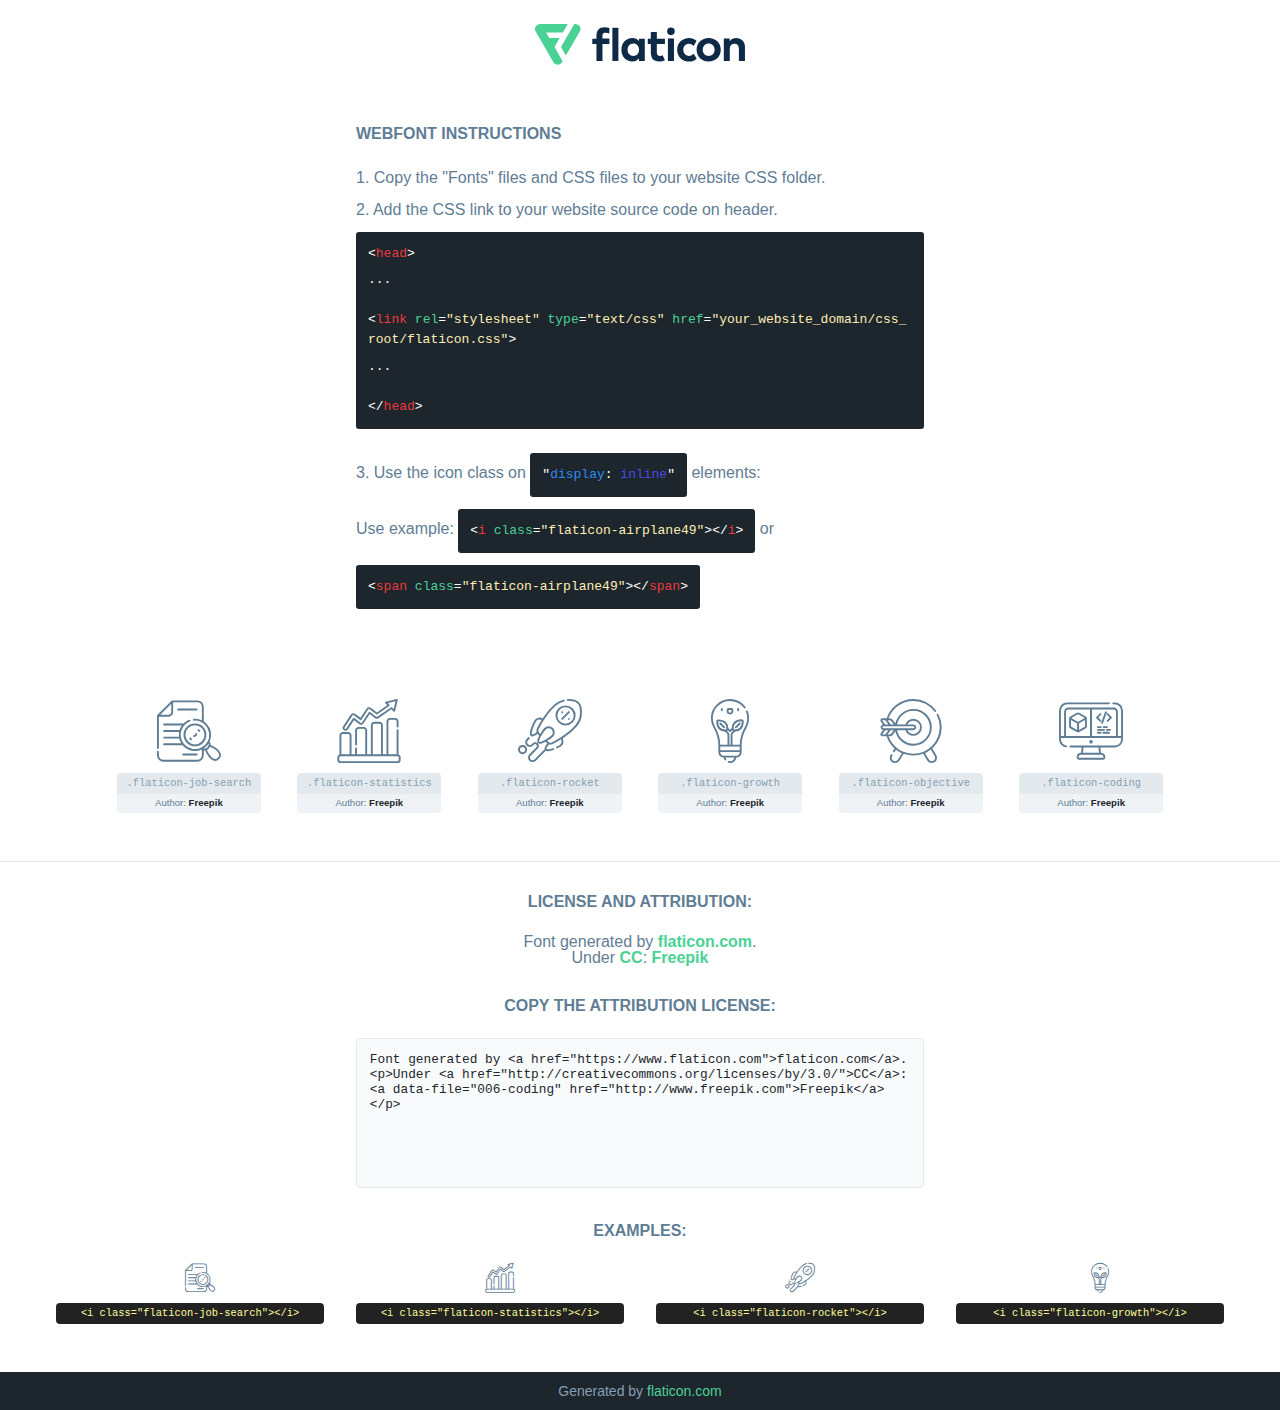
<file: fonts/flaticon/font/flaticon.html>
<!DOCTYPE html>
<!--
  Flaticon icon font: Flaticon
  Creation date: 19/01/2021 11:09
-->
<html>

<head>
    <title>Flaticon Webfont</title>
    <link rel="stylesheet" type="text/css" href="flaticon.css">
    <meta charset="UTF-8">
    <style>
    html, body, div, span, applet, object, iframe,
    h1, h2, h3, h4, h5, h6, p, blockquote, pre,
    a, abbr, acronym, address, big, cite, code,
    del, dfn, em, img, ins, kbd, q, s, samp,
    small, strike, strong, sub, sup, tt, var,
    b, u, i, center,
    dl, dt, dd, ol, ul, li,
    fieldset, form, label, legend,
    table, caption, tbody, tfoot, thead, tr, th, td,
    article, aside, canvas, details, embed,
    figure, figcaption, footer, header, hgroup,
    menu, nav, output, ruby, section, summary,
    time, mark, audio, video {
        margin: 0;
        padding: 0;
        border: 0;
        font-size: 100%;
        font: inherit;
        vertical-align: baseline;
    }
    /* HTML5 display-role reset for older browsers */
    article, aside, details, figcaption, figure,
    footer, header, hgroup, menu, nav, section {
        display: block;
    }
    body {
        line-height: 1;
    }
    ol, ul {
        list-style: none;
    }
    blockquote, q {
        quotes: none;
    }
    blockquote:before, blockquote:after,
    q:before, q:after {
        content: '';
        content: none;
    }
    table {
        border-collapse: collapse;
        border-spacing: 0;
    }
    body {
        font-family: Helvetica, Arial, sans-serif;
        font-size: 16px;
        color: #5f7d95;
    }
    a {
        color: #4AD295;
        font-weight: bold;
        text-decoration: none;
    }
    * {
        -moz-box-sizing: border-box;
        -webkit-box-sizing: border-box;
        box-sizing: border-box;
        margin: 0;
        padding: 0;
    }
    [class^="flaticon-"]:before, [class*=" flaticon-"]:before, [class^="flaticon-"]:after, [class*=" flaticon-"]:after {
        font-family: Flaticon;
        font-size: 30px;
        font-style: normal;
        margin-left: 20px;
        color: #333;
    }
    .wrapper {
        max-width: 600px;
        margin: auto;
        padding: 0 1em;
    }
    .title {
        margin-bottom: 24px;
        text-transform: uppercase;
        font-weight: bold;
    }
    header {
        text-align: center;
        padding: 24px;
    }
    header .logo {
        width: 210px;
        height: auto;
        border: none;
        display: inline-block;
    }
    header strong {
        font-size: 28px;
        font-weight: 500;
        vertical-align: middle;
    }
    .demo {
        margin: 2em auto;
        line-height: 1.25em;
    }
    .demo ul li {
        margin-bottom: 12px;
    }
    .demo ul li code {
        background-color: #1D262D;
        border-radius: 3px;
        padding: 12px;
        display: inline-block;
        color: #fff;
        font-family: Consolas,Monaco,Lucida Console,Liberation Mono,DejaVu Sans Mono,Bitstream Vera Sans Mono,Courier New, monospace;
        font-weight: lighter;
        margin-top: 12px;
        font-size: 13px;
        word-break: break-all;
    }
    .demo ul li code .red {
        color: #EC3A3B;
    }
    .demo ul li code .green {
        color: #4AD295;
    }
    .demo ul li code .yellow {
        color: #FFEEB6;
    }
    .demo ul li code .blue {
        color: #2C8CF4;
    }
    .demo ul li code .purple {
        color: #4949E7;
    }
    .demo ul li code .dots {
        margin-top: 0.5em;
        display: block;
    }
    #glyphs {
        border-bottom: 1px solid #E3E9ED;
        padding: 2em 0;
        text-align: center;
    }
    .glyph {
        display: inline-block;
        width: 9em;
        margin: 1em;
        text-align: center;
        vertical-align: top;
        background: #FFF;
    }
    .glyph .glyph-icon {
        padding: 10px;
        display: block;
        font-family:"Flaticon";
        font-size: 64px;
        line-height: 1;
    }
    .glyph .glyph-icon:before {
        font-size: 64px;
        color: #5f7d95;
        margin-left: 0;
    }
    .class-name {
        font-size: 0.65em;
        background-color: #E3E9ED;
        color: #869FB2;
        border-radius: 4px 4px 0 0;
        padding: 0.5em;
        font-family: Consolas,Monaco,Lucida Console,Liberation Mono,DejaVu Sans Mono,Bitstream Vera Sans Mono,Courier New, monospace;
    }
    .author-name {
        font-size: 0.6em;
        background-color: #EFF3F6;
        border-top: 0;
        border-radius: 0 0 4px 4px;
        padding: 0.5em;
    }
    .author-name a {
        color: #1D262D;
    }
    .class-name:last-child {
        font-size: 10px;
        color:#888;
    }
    .class-name:last-child a {
        font-size: 10px;
        color:#555;
    }
    .glyph > input {
        display: block;
        width: 100px;
        margin: 5px auto;
        text-align: center;
        font-size: 12px;
        cursor: text;
    }
    .glyph > input.icon-input {
        font-family:"Flaticon";
        font-size: 16px;
        margin-bottom: 10px;
    }
    .attribution .title {
        margin-top: 2em;
    }
    .attribution textarea {
        background-color: #F8FAFB;
        color: #1D262D;
        padding: 1em;
        border: none;
        box-shadow: none;
        border: 1px solid #E3E9ED;
        border-radius: 4px;
        resize: none;
        width: 100%;
        height: 150px;
        font-size: 0.8em;
        font-family: Consolas,Monaco,Lucida Console,Liberation Mono,DejaVu Sans Mono,Bitstream Vera Sans Mono,Courier New, monospace;
        -webkit-appearance: none;
    }
    .attribution textarea:hover {
        border-color: #CFD9E0;
    }
    .attribution textarea:focus {
        border-color: #4AD295;
    }
    .iconsuse {
        margin: 2em auto;
        text-align: center;
        max-width: 1200px;
    }
    .iconsuse:after {
        content: '';
        display: table;
        clear: both;
    }
    .iconsuse .image {
        float: left;
        width: 25%;
        padding: 0 1em;
    }
    .iconsuse .image p {
        margin-bottom: 1em;
    }
    .iconsuse .image span {
        display: block;
        font-size: 0.65em;
        background-color: #222;
        color: #fff;
        border-radius: 4px;
        padding: 0.5em;
        color: #FFFF99;
        margin-top: 1em;
        font-family: Consolas,Monaco,Lucida Console,Liberation Mono,DejaVu Sans Mono,Bitstream Vera Sans Mono,Courier New, monospace;
    }
    .glyph-icon:before {
        color: #5f7d95;
    }
    #footer {
        text-align: center;
        background-color: #1D262D;
        color: #869FB2;
        padding: 12px;
        font-size: 14px;
    }
    #footer a {
        font-weight: normal;
    }
    @media (max-width: 960px) {
        .iconsuse .image {
            width: 50%;
        }
    }
    </style>
</head>

<body class="characters-off">

    <header>
        <a href="https://www.flaticon.com/" target="_blank" class="logo">
            <svg xmlns="http://www.w3.org/2000/svg" viewBox="0 0 394.3 76.5"><path d="M156.6,69.4H145.3V7.1h11.3Z" style="fill:#0e2a47"/><path d="M206.2,69.4h-11V64.8a15.4,15.4,0,0,1-12.6,5.7c-11.6,0-20.3-9.5-20.3-22.1s8.8-22.1,20.3-22.1a15.4,15.4,0,0,1,12.6,5.8V27.5h11Zm-32.4-21c0,6.4,4.2,11.6,10.8,11.6s10.8-4.9,10.8-11.6-4.4-11.6-10.8-11.6S173.9,42,173.9,48.4Z" style="fill:#0e2a47"/><path d="M262.5,13.7a7.2,7.2,0,0,1-14.4,0,7.2,7.2,0,1,1,14.4,0ZM261,69.4H249.6v-42H261Z" style="fill:#0e2a47"/><path id="_Trazado_" data-name="&lt;Trazado&gt;" d="M139.6,17.8a16.6,16.6,0,0,0-8-1.4c-3.2.4-4.9,2-4.9,5.9v5.1h13V37.5h-13v32H115.4v-32h-7.8v-10h7.8V22.2c0-9.9,5.2-16.3,15-16.3a23.4,23.4,0,0,1,9.3,1.8Z" style="fill:#0e2a47"/><path d="M235.1,60c-3.5,0-6.3-1.9-6.3-7.1V37.5H244v-10H228.8V15H217.5V27.5h-5.7v10h5.7V53.7c0,10.9,5.3,16.8,15.7,16.8A22.9,22.9,0,0,0,244,68l-4.3-9.1A12.3,12.3,0,0,1,235.1,60Z" style="fill:#0e2a47"/><path d="M348.9,48.4c0,12.6-9.7,22.1-22.7,22.1s-22.7-9.4-22.7-22.1,9.6-22.1,22.7-22.1S348.9,35.8,348.9,48.4Zm-33.9,0c0,6.8,4.8,11.6,11.1,11.6s11.2-4.8,11.2-11.6-4.8-11.6-11.2-11.6S315.1,41.6,315.1,48.4Z" style="fill:#0e2a47"/><path d="M394.3,42.7V69.4H382.9V46.3c0-6.1-3-9.4-8.2-9.4s-8.9,3.2-8.9,9.5v23H354.6v-42h11v4.9c3-4.5,7.6-6.1,12.3-6.1C387.5,26.3,394.3,33,394.3,42.7Z" style="fill:#0e2a47"/><path d="M298,55.7h0a12.4,12.4,0,0,1-8.2,4.2h-.9l-1.8-.2a10,10,0,0,1-7.4-5.6,13.2,13.2,0,0,1-1.2-5.8,13,13,0,0,1,1.3-5.9,10.1,10.1,0,0,1,7.5-5.5h2.4a11.7,11.7,0,0,1,8.3,4.2l5.5-9.6a19.9,19.9,0,0,0-8.1-4.3,23.4,23.4,0,0,0-6.1-.8,25.2,25.2,0,0,0-7.5,1.1,20.9,20.9,0,0,0-8,4.6,21.9,21.9,0,0,0-6.8,16.4,21.9,21.9,0,0,0,6.7,16.3,20.9,20.9,0,0,0,8,4.6,25.2,25.2,0,0,0,7.7,1.2,23.6,23.6,0,0,0,6.2-.8,20,20,0,0,0,8.1-4.4Z" style="fill:#0e2a47"/><path d="M46.3,26.5H26.9L20.8,16H52.4L61.6,0H9.4A9.3,9.3,0,0,0,1.3,4.7a9.3,9.3,0,0,0,0,9.4L34.6,71.8a9.4,9.4,0,0,0,16.2,0l1.1-1.9L36.6,43.3Z" style="fill:#4ad295"/><path d="M84.2,4.7A9.3,9.3,0,0,0,76.1,0H73.8l-25,43.3,9.2,16L84.2,14A9.3,9.3,0,0,0,84.2,4.7Z" style="fill:#4ad295"/></svg>
        </a>
    </header>

    <section class="demo wrapper">

        <p class="title">Webfont Instructions</p>

        <ul>
            <li>
                <span class="num">1. </span>Copy the "Fonts" files and CSS files to your website CSS folder.
            </li>
            <li>
                <span class="num">2. </span>Add the CSS link to your website source code on header.
                <code class="big">
                    &lt;<span class="red">head</span>&gt;
                    <br/><span class="dots">...</span>
                    <br/>&lt;<span class="red">link</span> <span class="green">rel</span>=<span class="yellow">"stylesheet"</span> <span class="green">type</span>=<span class="yellow">"text/css"</span> <span class="green">href</span>=<span class="yellow">"your_website_domain/css_root/flaticon.css"</span>&gt;
                    <br/><span class="dots">...</span>
                    <br/>&lt;/<span class="red">head</span>&gt;
                </code>
            </li>

            <li>
                <p>
                    <span class="num">3. </span>Use the icon class on <code>"<span class="blue">display</span>:<span class="purple"> inline</span>"</code> elements:
                    <br />
                    Use example: <code>&lt;<span class="red">i</span> <span class="green">class</span>=<span class="yellow">&quot;flaticon-airplane49&quot;</span>&gt;&lt;/<span class="red">i</span>&gt;</code> or <code>&lt;<span class="red">span</span> <span class="green">class</span>=<span class="yellow">&quot;flaticon-airplane49&quot;</span>&gt;&lt;/<span class="red">span</span>&gt;</code>
            </li>
        </ul>

    </section>




   <section id="glyphs">          
    
      
        <div class="glyph"><div class="glyph-icon flaticon-job-search"></div>
            <div class="class-name">.flaticon-job-search</div>
            <div class="author-name">Author: <a data-file="001-job-search" href="http://www.freepik.com">Freepik</a> </div> 
        </div>        
        
        <div class="glyph"><div class="glyph-icon flaticon-statistics"></div>
            <div class="class-name">.flaticon-statistics</div>
            <div class="author-name">Author: <a data-file="002-statistics" href="http://www.freepik.com">Freepik</a> </div> 
        </div>        
        
        <div class="glyph"><div class="glyph-icon flaticon-rocket"></div>
            <div class="class-name">.flaticon-rocket</div>
            <div class="author-name">Author: <a data-file="003-rocket" href="http://www.freepik.com">Freepik</a> </div> 
        </div>        
        
        <div class="glyph"><div class="glyph-icon flaticon-growth"></div>
            <div class="class-name">.flaticon-growth</div>
            <div class="author-name">Author: <a data-file="004-growth" href="http://www.freepik.com">Freepik</a> </div> 
        </div>        
        
        <div class="glyph"><div class="glyph-icon flaticon-objective"></div>
            <div class="class-name">.flaticon-objective</div>
            <div class="author-name">Author: <a data-file="005-objective" href="http://www.freepik.com">Freepik</a> </div> 
        </div>        
        
        <div class="glyph"><div class="glyph-icon flaticon-coding"></div>
            <div class="class-name">.flaticon-coding</div>
            <div class="author-name">Author: <a data-file="006-coding" href="http://www.freepik.com">Freepik</a> </div> 
        </div>        
        

    </section>



    <section class="attribution wrapper"   style="text-align:center;">

      <div class="title">License and attribution:</div><div class="attrDiv">Font generated by <a href="https://www.flaticon.com">flaticon.com</a>. <div><p>Under <a href="http://creativecommons.org/licenses/by/3.0/">CC</a>: <a data-file="006-coding" href="http://www.freepik.com">Freepik</a></p>  </div>
      </div>
      <div class="title">Copy the Attribution License:</div>

    <textarea onclick="this.focus();this.select();">Font generated by &lt;a href=&quot;https://www.flaticon.com&quot;&gt;flaticon.com&lt;/a&gt;. <p>Under <a href="http://creativecommons.org/licenses/by/3.0/">CC</a>: <a data-file="006-coding" href="http://www.freepik.com">Freepik</a></p>  
     </textarea>

    </section>

    <section class="iconsuse">

          <div class="title">Examples:</div>            
             
            <div class="image">
                <p>
                    <i class="glyph-icon flaticon-job-search"></i> 
                    <span>&lt;i class=&quot;flaticon-job-search&quot;&gt;&lt;/i&gt;</span>
                </p>
            </div>
            
            <div class="image">
                <p>
                    <i class="glyph-icon flaticon-statistics"></i> 
                    <span>&lt;i class=&quot;flaticon-statistics&quot;&gt;&lt;/i&gt;</span>
                </p>
            </div>
            
            <div class="image">
                <p>
                    <i class="glyph-icon flaticon-rocket"></i> 
                    <span>&lt;i class=&quot;flaticon-rocket&quot;&gt;&lt;/i&gt;</span>
                </p>
            </div>
            
            <div class="image">
                <p>
                    <i class="glyph-icon flaticon-growth"></i> 
                    <span>&lt;i class=&quot;flaticon-growth&quot;&gt;&lt;/i&gt;</span>
                </p>
            </div>
                       
        </div>
                            
    </section>

<div id="footer">
    <div>Generated by <a href="https://www.flaticon.com">flaticon.com</a>
    </div>
</div>



</body>
</html>
</file>
<file: fonts/icomoon/style.css>
@font-face {
  font-family: 'icomoon';
  src:  url('fonts/icomoon.eot?10si43');
  src:  url('fonts/icomoon.eot?10si43#iefix') format('embedded-opentype'),
    url('fonts/icomoon.ttf?10si43') format('truetype'),
    url('fonts/icomoon.woff?10si43') format('woff'),
    url('fonts/icomoon.svg?10si43#icomoon') format('svg');
  font-weight: normal;
  font-style: normal;
}

[class^="icon-"], [class*=" icon-"] {
  /* use !important to prevent issues with browser extensions that change fonts */
  font-family: 'icomoon' !important;
  speak: none;
  font-style: normal;
  font-weight: normal;
  font-variant: normal;
  text-transform: none;
  line-height: 1;

  /* Better Font Rendering =========== */
  -webkit-font-smoothing: antialiased;
  -moz-osx-font-smoothing: grayscale;
}

.icon-asterisk:before {
  content: "\f069";
}
.icon-plus:before {
  content: "\f067";
}
.icon-question:before {
  content: "\f128";
}
.icon-minus:before {
  content: "\f068";
}
.icon-glass:before {
  content: "\f000";
}
.icon-music:before {
  content: "\f001";
}
.icon-search:before {
  content: "\f002";
}
.icon-envelope-o:before {
  content: "\f003";
}
.icon-heart:before {
  content: "\f004";
}
.icon-star:before {
  content: "\f005";
}
.icon-star-o:before {
  content: "\f006";
}
.icon-user:before {
  content: "\f007";
}
.icon-film:before {
  content: "\f008";
}
.icon-th-large:before {
  content: "\f009";
}
.icon-th:before {
  content: "\f00a";
}
.icon-th-list:before {
  content: "\f00b";
}
.icon-check:before {
  content: "\f00c";
}
.icon-close:before {
  content: "\f00d";
}
.icon-remove:before {
  content: "\f00d";
}
.icon-times:before {
  content: "\f00d";
}
.icon-search-plus:before {
  content: "\f00e";
}
.icon-search-minus:before {
  content: "\f010";
}
.icon-power-off:before {
  content: "\f011";
}
.icon-signal:before {
  content: "\f012";
}
.icon-cog:before {
  content: "\f013";
}
.icon-gear:before {
  content: "\f013";
}
.icon-trash-o:before {
  content: "\f014";
}
.icon-home:before {
  content: "\f015";
}
.icon-file-o:before {
  content: "\f016";
}
.icon-clock-o:before {
  content: "\f017";
}
.icon-road:before {
  content: "\f018";
}
.icon-download:before {
  content: "\f019";
}
.icon-arrow-circle-o-down:before {
  content: "\f01a";
}
.icon-arrow-circle-o-up:before {
  content: "\f01b";
}
.icon-inbox:before {
  content: "\f01c";
}
.icon-play-circle-o:before {
  content: "\f01d";
}
.icon-repeat:before {
  content: "\f01e";
}
.icon-rotate-right:before {
  content: "\f01e";
}
.icon-refresh:before {
  content: "\f021";
}
.icon-list-alt:before {
  content: "\f022";
}
.icon-lock:before {
  content: "\f023";
}
.icon-flag:before {
  content: "\f024";
}
.icon-headphones:before {
  content: "\f025";
}
.icon-volume-off:before {
  content: "\f026";
}
.icon-volume-down:before {
  content: "\f027";
}
.icon-volume-up:before {
  content: "\f028";
}
.icon-qrcode:before {
  content: "\f029";
}
.icon-barcode:before {
  content: "\f02a";
}
.icon-tag:before {
  content: "\f02b";
}
.icon-tags:before {
  content: "\f02c";
}
.icon-book:before {
  content: "\f02d";
}
.icon-bookmark:before {
  content: "\f02e";
}
.icon-print:before {
  content: "\f02f";
}
.icon-camera:before {
  content: "\f030";
}
.icon-font:before {
  content: "\f031";
}
.icon-bold:before {
  content: "\f032";
}
.icon-italic:before {
  content: "\f033";
}
.icon-text-height:before {
  content: "\f034";
}
.icon-text-width:before {
  content: "\f035";
}
.icon-align-left:before {
  content: "\f036";
}
.icon-align-center:before {
  content: "\f037";
}
.icon-align-right:before {
  content: "\f038";
}
.icon-align-justify:before {
  content: "\f039";
}
.icon-list:before {
  content: "\f03a";
}
.icon-dedent:before {
  content: "\f03b";
}
.icon-outdent:before {
  content: "\f03b";
}
.icon-indent:before {
  content: "\f03c";
}
.icon-video-camera:before {
  content: "\f03d";
}
.icon-image:before {
  content: "\f03e";
}
.icon-photo:before {
  content: "\f03e";
}
.icon-picture-o:before {
  content: "\f03e";
}
.icon-pencil:before {
  content: "\f040";
}
.icon-map-marker:before {
  content: "\f041";
}
.icon-adjust:before {
  content: "\f042";
}
.icon-tint:before {
  content: "\f043";
}
.icon-edit:before {
  content: "\f044";
}
.icon-pencil-square-o:before {
  content: "\f044";
}
.icon-share-square-o:before {
  content: "\f045";
}
.icon-check-square-o:before {
  content: "\f046";
}
.icon-arrows:before {
  content: "\f047";
}
.icon-step-backward:before {
  content: "\f048";
}
.icon-fast-backward:before {
  content: "\f049";
}
.icon-backward:before {
  content: "\f04a";
}
.icon-play:before {
  content: "\f04b";
}
.icon-pause:before {
  content: "\f04c";
}
.icon-stop:before {
  content: "\f04d";
}
.icon-forward:before {
  content: "\f04e";
}
.icon-fast-forward:before {
  content: "\f050";
}
.icon-step-forward:before {
  content: "\f051";
}
.icon-eject:before {
  content: "\f052";
}
.icon-chevron-left:before {
  content: "\f053";
}
.icon-chevron-right:before {
  content: "\f054";
}
.icon-plus-circle:before {
  content: "\f055";
}
.icon-minus-circle:before {
  content: "\f056";
}
.icon-times-circle:before {
  content: "\f057";
}
.icon-check-circle:before {
  content: "\f058";
}
.icon-question-circle:before {
  content: "\f059";
}
.icon-info-circle:before {
  content: "\f05a";
}
.icon-crosshairs:before {
  content: "\f05b";
}
.icon-times-circle-o:before {
  content: "\f05c";
}
.icon-check-circle-o:before {
  content: "\f05d";
}
.icon-ban:before {
  content: "\f05e";
}
.icon-arrow-left:before {
  content: "\f060";
}
.icon-arrow-right:before {
  content: "\f061";
}
.icon-arrow-up:before {
  content: "\f062";
}
.icon-arrow-down:before {
  content: "\f063";
}
.icon-mail-forward:before {
  content: "\f064";
}
.icon-share:before {
  content: "\f064";
}
.icon-expand:before {
  content: "\f065";
}
.icon-compress:before {
  content: "\f066";
}
.icon-exclamation-circle:before {
  content: "\f06a";
}
.icon-gift:before {
  content: "\f06b";
}
.icon-leaf:before {
  content: "\f06c";
}
.icon-fire:before {
  content: "\f06d";
}
.icon-eye:before {
  content: "\f06e";
}
.icon-eye-slash:before {
  content: "\f070";
}
.icon-exclamation-triangle:before {
  content: "\f071";
}
.icon-warning:before {
  content: "\f071";
}
.icon-plane:before {
  content: "\f072";
}
.icon-calendar:before {
  content: "\f073";
}
.icon-random:before {
  content: "\f074";
}
.icon-comment:before {
  content: "\f075";
}
.icon-magnet:before {
  content: "\f076";
}
.icon-chevron-up:before {
  content: "\f077";
}
.icon-chevron-down:before {
  content: "\f078";
}
.icon-retweet:before {
  content: "\f079";
}
.icon-shopping-cart:before {
  content: "\f07a";
}
.icon-folder:before {
  content: "\f07b";
}
.icon-folder-open:before {
  content: "\f07c";
}
.icon-arrows-v:before {
  content: "\f07d";
}
.icon-arrows-h:before {
  content: "\f07e";
}
.icon-bar-chart:before {
  content: "\f080";
}
.icon-bar-chart-o:before {
  content: "\f080";
}
.icon-twitter-square:before {
  content: "\f081";
}
.icon-facebook-square:before {
  content: "\f082";
}
.icon-camera-retro:before {
  content: "\f083";
}
.icon-key:before {
  content: "\f084";
}
.icon-cogs:before {
  content: "\f085";
}
.icon-gears:before {
  content: "\f085";
}
.icon-comments:before {
  content: "\f086";
}
.icon-thumbs-o-up:before {
  content: "\f087";
}
.icon-thumbs-o-down:before {
  content: "\f088";
}
.icon-star-half:before {
  content: "\f089";
}
.icon-heart-o:before {
  content: "\f08a";
}
.icon-sign-out:before {
  content: "\f08b";
}
.icon-linkedin-square:before {
  content: "\f08c";
}
.icon-thumb-tack:before {
  content: "\f08d";
}
.icon-external-link:before {
  content: "\f08e";
}
.icon-sign-in:before {
  content: "\f090";
}
.icon-trophy:before {
  content: "\f091";
}
.icon-github-square:before {
  content: "\f092";
}
.icon-upload:before {
  content: "\f093";
}
.icon-lemon-o:before {
  content: "\f094";
}
.icon-phone:before {
  content: "\f095";
}
.icon-square-o:before {
  content: "\f096";
}
.icon-bookmark-o:before {
  content: "\f097";
}
.icon-phone-square:before {
  content: "\f098";
}
.icon-twitter:before {
  content: "\f099";
}
.icon-facebook:before {
  content: "\f09a";
}
.icon-facebook-f:before {
  content: "\f09a";
}
.icon-github:before {
  content: "\f09b";
}
.icon-unlock:before {
  content: "\f09c";
}
.icon-credit-card:before {
  content: "\f09d";
}
.icon-feed:before {
  content: "\f09e";
}
.icon-rss:before {
  content: "\f09e";
}
.icon-hdd-o:before {
  content: "\f0a0";
}
.icon-bullhorn:before {
  content: "\f0a1";
}
.icon-bell-o:before {
  content: "\f0a2";
}
.icon-certificate:before {
  content: "\f0a3";
}
.icon-hand-o-right:before {
  content: "\f0a4";
}
.icon-hand-o-left:before {
  content: "\f0a5";
}
.icon-hand-o-up:before {
  content: "\f0a6";
}
.icon-hand-o-down:before {
  content: "\f0a7";
}
.icon-arrow-circle-left:before {
  content: "\f0a8";
}
.icon-arrow-circle-right:before {
  content: "\f0a9";
}
.icon-arrow-circle-up:before {
  content: "\f0aa";
}
.icon-arrow-circle-down:before {
  content: "\f0ab";
}
.icon-globe:before {
  content: "\f0ac";
}
.icon-wrench:before {
  content: "\f0ad";
}
.icon-tasks:before {
  content: "\f0ae";
}
.icon-filter:before {
  content: "\f0b0";
}
.icon-briefcase:before {
  content: "\f0b1";
}
.icon-arrows-alt:before {
  content: "\f0b2";
}
.icon-group:before {
  content: "\f0c0";
}
.icon-users:before {
  content: "\f0c0";
}
.icon-chain:before {
  content: "\f0c1";
}
.icon-link:before {
  content: "\f0c1";
}
.icon-cloud:before {
  content: "\f0c2";
}
.icon-flask:before {
  content: "\f0c3";
}
.icon-cut:before {
  content: "\f0c4";
}
.icon-scissors:before {
  content: "\f0c4";
}
.icon-copy:before {
  content: "\f0c5";
}
.icon-files-o:before {
  content: "\f0c5";
}
.icon-paperclip:before {
  content: "\f0c6";
}
.icon-floppy-o:before {
  content: "\f0c7";
}
.icon-save:before {
  content: "\f0c7";
}
.icon-square:before {
  content: "\f0c8";
}
.icon-bars:before {
  content: "\f0c9";
}
.icon-navicon:before {
  content: "\f0c9";
}
.icon-reorder:before {
  content: "\f0c9";
}
.icon-list-ul:before {
  content: "\f0ca";
}
.icon-list-ol:before {
  content: "\f0cb";
}
.icon-strikethrough:before {
  content: "\f0cc";
}
.icon-underline:before {
  content: "\f0cd";
}
.icon-table:before {
  content: "\f0ce";
}
.icon-magic:before {
  content: "\f0d0";
}
.icon-truck:before {
  content: "\f0d1";
}
.icon-pinterest:before {
  content: "\f0d2";
}
.icon-pinterest-square:before {
  content: "\f0d3";
}
.icon-google-plus-square:before {
  content: "\f0d4";
}
.icon-google-plus:before {
  content: "\f0d5";
}
.icon-money:before {
  content: "\f0d6";
}
.icon-caret-down:before {
  content: "\f0d7";
}
.icon-caret-up:before {
  content: "\f0d8";
}
.icon-caret-left:before {
  content: "\f0d9";
}
.icon-caret-right:before {
  content: "\f0da";
}
.icon-columns:before {
  content: "\f0db";
}
.icon-sort:before {
  content: "\f0dc";
}
.icon-unsorted:before {
  content: "\f0dc";
}
.icon-sort-desc:before {
  content: "\f0dd";
}
.icon-sort-down:before {
  content: "\f0dd";
}
.icon-sort-asc:before {
  content: "\f0de";
}
.icon-sort-up:before {
  content: "\f0de";
}
.icon-envelope:before {
  content: "\f0e0";
}
.icon-linkedin:before {
  content: "\f0e1";
}
.icon-rotate-left:before {
  content: "\f0e2";
}
.icon-undo:before {
  content: "\f0e2";
}
.icon-gavel:before {
  content: "\f0e3";
}
.icon-legal:before {
  content: "\f0e3";
}
.icon-dashboard:before {
  content: "\f0e4";
}
.icon-tachometer:before {
  content: "\f0e4";
}
.icon-comment-o:before {
  content: "\f0e5";
}
.icon-comments-o:before {
  content: "\f0e6";
}
.icon-bolt:before {
  content: "\f0e7";
}
.icon-flash:before {
  content: "\f0e7";
}
.icon-sitemap:before {
  content: "\f0e8";
}
.icon-umbrella:before {
  content: "\f0e9";
}
.icon-clipboard:before {
  content: "\f0ea";
}
.icon-paste:before {
  content: "\f0ea";
}
.icon-lightbulb-o:before {
  content: "\f0eb";
}
.icon-exchange:before {
  content: "\f0ec";
}
.icon-cloud-download:before {
  content: "\f0ed";
}
.icon-cloud-upload:before {
  content: "\f0ee";
}
.icon-user-md:before {
  content: "\f0f0";
}
.icon-stethoscope:before {
  content: "\f0f1";
}
.icon-suitcase:before {
  content: "\f0f2";
}
.icon-bell:before {
  content: "\f0f3";
}
.icon-coffee:before {
  content: "\f0f4";
}
.icon-cutlery:before {
  content: "\f0f5";
}
.icon-file-text-o:before {
  content: "\f0f6";
}
.icon-building-o:before {
  content: "\f0f7";
}
.icon-hospital-o:before {
  content: "\f0f8";
}
.icon-ambulance:before {
  content: "\f0f9";
}
.icon-medkit:before {
  content: "\f0fa";
}
.icon-fighter-jet:before {
  content: "\f0fb";
}
.icon-beer:before {
  content: "\f0fc";
}
.icon-h-square:before {
  content: "\f0fd";
}
.icon-plus-square:before {
  content: "\f0fe";
}
.icon-angle-double-left:before {
  content: "\f100";
}
.icon-angle-double-right:before {
  content: "\f101";
}
.icon-angle-double-up:before {
  content: "\f102";
}
.icon-angle-double-down:before {
  content: "\f103";
}
.icon-angle-left:before {
  content: "\f104";
}
.icon-angle-right:before {
  content: "\f105";
}
.icon-angle-up:before {
  content: "\f106";
}
.icon-angle-down:before {
  content: "\f107";
}
.icon-desktop:before {
  content: "\f108";
}
.icon-laptop:before {
  content: "\f109";
}
.icon-tablet:before {
  content: "\f10a";
}
.icon-mobile:before {
  content: "\f10b";
}
.icon-mobile-phone:before {
  content: "\f10b";
}
.icon-circle-o:before {
  content: "\f10c";
}
.icon-quote-left:before {
  content: "\f10d";
}
.icon-quote-right:before {
  content: "\f10e";
}
.icon-spinner:before {
  content: "\f110";
}
.icon-circle:before {
  content: "\f111";
}
.icon-mail-reply:before {
  content: "\f112";
}
.icon-reply:before {
  content: "\f112";
}
.icon-github-alt:before {
  content: "\f113";
}
.icon-folder-o:before {
  content: "\f114";
}
.icon-folder-open-o:before {
  content: "\f115";
}
.icon-smile-o:before {
  content: "\f118";
}
.icon-frown-o:before {
  content: "\f119";
}
.icon-meh-o:before {
  content: "\f11a";
}
.icon-gamepad:before {
  content: "\f11b";
}
.icon-keyboard-o:before {
  content: "\f11c";
}
.icon-flag-o:before {
  content: "\f11d";
}
.icon-flag-checkered:before {
  content: "\f11e";
}
.icon-terminal:before {
  content: "\f120";
}
.icon-code:before {
  content: "\f121";
}
.icon-mail-reply-all:before {
  content: "\f122";
}
.icon-reply-all:before {
  content: "\f122";
}
.icon-star-half-empty:before {
  content: "\f123";
}
.icon-star-half-full:before {
  content: "\f123";
}
.icon-star-half-o:before {
  content: "\f123";
}
.icon-location-arrow:before {
  content: "\f124";
}
.icon-crop:before {
  content: "\f125";
}
.icon-code-fork:before {
  content: "\f126";
}
.icon-chain-broken:before {
  content: "\f127";
}
.icon-unlink:before {
  content: "\f127";
}
.icon-info:before {
  content: "\f129";
}
.icon-exclamation:before {
  content: "\f12a";
}
.icon-superscript:before {
  content: "\f12b";
}
.icon-subscript:before {
  content: "\f12c";
}
.icon-eraser:before {
  content: "\f12d";
}
.icon-puzzle-piece:before {
  content: "\f12e";
}
.icon-microphone:before {
  content: "\f130";
}
.icon-microphone-slash:before {
  content: "\f131";
}
.icon-shield:before {
  content: "\f132";
}
.icon-calendar-o:before {
  content: "\f133";
}
.icon-fire-extinguisher:before {
  content: "\f134";
}
.icon-rocket:before {
  content: "\f135";
}
.icon-maxcdn:before {
  content: "\f136";
}
.icon-chevron-circle-left:before {
  content: "\f137";
}
.icon-chevron-circle-right:before {
  content: "\f138";
}
.icon-chevron-circle-up:before {
  content: "\f139";
}
.icon-chevron-circle-down:before {
  content: "\f13a";
}
.icon-html5:before {
  content: "\f13b";
}
.icon-css3:before {
  content: "\f13c";
}
.icon-anchor:before {
  content: "\f13d";
}
.icon-unlock-alt:before {
  content: "\f13e";
}
.icon-bullseye:before {
  content: "\f140";
}
.icon-ellipsis-h:before {
  content: "\f141";
}
.icon-ellipsis-v:before {
  content: "\f142";
}
.icon-rss-square:before {
  content: "\f143";
}
.icon-play-circle:before {
  content: "\f144";
}
.icon-ticket:before {
  content: "\f145";
}
.icon-minus-square:before {
  content: "\f146";
}
.icon-minus-square-o:before {
  content: "\f147";
}
.icon-level-up:before {
  content: "\f148";
}
.icon-level-down:before {
  content: "\f149";
}
.icon-check-square:before {
  content: "\f14a";
}
.icon-pencil-square:before {
  content: "\f14b";
}
.icon-external-link-square:before {
  content: "\f14c";
}
.icon-share-square:before {
  content: "\f14d";
}
.icon-compass:before {
  content: "\f14e";
}
.icon-caret-square-o-down:before {
  content: "\f150";
}
.icon-toggle-down:before {
  content: "\f150";
}
.icon-caret-square-o-up:before {
  content: "\f151";
}
.icon-toggle-up:before {
  content: "\f151";
}
.icon-caret-square-o-right:before {
  content: "\f152";
}
.icon-toggle-right:before {
  content: "\f152";
}
.icon-eur:before {
  content: "\f153";
}
.icon-euro:before {
  content: "\f153";
}
.icon-gbp:before {
  content: "\f154";
}
.icon-dollar:before {
  content: "\f155";
}
.icon-usd:before {
  content: "\f155";
}
.icon-inr:before {
  content: "\f156";
}
.icon-rupee:before {
  content: "\f156";
}
.icon-cny:before {
  content: "\f157";
}
.icon-jpy:before {
  content: "\f157";
}
.icon-rmb:before {
  content: "\f157";
}
.icon-yen:before {
  content: "\f157";
}
.icon-rouble:before {
  content: "\f158";
}
.icon-rub:before {
  content: "\f158";
}
.icon-ruble:before {
  content: "\f158";
}
.icon-krw:before {
  content: "\f159";
}
.icon-won:before {
  content: "\f159";
}
.icon-bitcoin:before {
  content: "\f15a";
}
.icon-btc:before {
  content: "\f15a";
}
.icon-file:before {
  content: "\f15b";
}
.icon-file-text:before {
  content: "\f15c";
}
.icon-sort-alpha-asc:before {
  content: "\f15d";
}
.icon-sort-alpha-desc:before {
  content: "\f15e";
}
.icon-sort-amount-asc:before {
  content: "\f160";
}
.icon-sort-amount-desc:before {
  content: "\f161";
}
.icon-sort-numeric-asc:before {
  content: "\f162";
}
.icon-sort-numeric-desc:before {
  content: "\f163";
}
.icon-thumbs-up:before {
  content: "\f164";
}
.icon-thumbs-down:before {
  content: "\f165";
}
.icon-youtube-square:before {
  content: "\f166";
}
.icon-youtube:before {
  content: "\f167";
}
.icon-xing:before {
  content: "\f168";
}
.icon-xing-square:before {
  content: "\f169";
}
.icon-youtube-play:before {
  content: "\f16a";
}
.icon-dropbox:before {
  content: "\f16b";
}
.icon-stack-overflow:before {
  content: "\f16c";
}
.icon-instagram:before {
  content: "\f16d";
}
.icon-flickr:before {
  content: "\f16e";
}
.icon-adn:before {
  content: "\f170";
}
.icon-bitbucket:before {
  content: "\f171";
}
.icon-bitbucket-square:before {
  content: "\f172";
}
.icon-tumblr:before {
  content: "\f173";
}
.icon-tumblr-square:before {
  content: "\f174";
}
.icon-long-arrow-down:before {
  content: "\f175";
}
.icon-long-arrow-up:before {
  content: "\f176";
}
.icon-long-arrow-left:before {
  content: "\f177";
}
.icon-long-arrow-right:before {
  content: "\f178";
}
.icon-apple:before {
  content: "\f179";
}
.icon-windows:before {
  content: "\f17a";
}
.icon-android:before {
  content: "\f17b";
}
.icon-linux:before {
  content: "\f17c";
}
.icon-dribbble:before {
  content: "\f17d";
}
.icon-skype:before {
  content: "\f17e";
}
.icon-foursquare:before {
  content: "\f180";
}
.icon-trello:before {
  content: "\f181";
}
.icon-female:before {
  content: "\f182";
}
.icon-male:before {
  content: "\f183";
}
.icon-gittip:before {
  content: "\f184";
}
.icon-gratipay:before {
  content: "\f184";
}
.icon-sun-o:before {
  content: "\f185";
}
.icon-moon-o:before {
  content: "\f186";
}
.icon-archive:before {
  content: "\f187";
}
.icon-bug:before {
  content: "\f188";
}
.icon-vk:before {
  content: "\f189";
}
.icon-weibo:before {
  content: "\f18a";
}
.icon-renren:before {
  content: "\f18b";
}
.icon-pagelines:before {
  content: "\f18c";
}
.icon-stack-exchange:before {
  content: "\f18d";
}
.icon-arrow-circle-o-right:before {
  content: "\f18e";
}
.icon-arrow-circle-o-left:before {
  content: "\f190";
}
.icon-caret-square-o-left:before {
  content: "\f191";
}
.icon-toggle-left:before {
  content: "\f191";
}
.icon-dot-circle-o:before {
  content: "\f192";
}
.icon-wheelchair:before {
  content: "\f193";
}
.icon-vimeo-square:before {
  content: "\f194";
}
.icon-try:before {
  content: "\f195";
}
.icon-turkish-lira:before {
  content: "\f195";
}
.icon-plus-square-o:before {
  content: "\f196";
}
.icon-space-shuttle:before {
  content: "\f197";
}
.icon-slack:before {
  content: "\f198";
}
.icon-envelope-square:before {
  content: "\f199";
}
.icon-wordpress:before {
  content: "\f19a";
}
.icon-openid:before {
  content: "\f19b";
}
.icon-bank:before {
  content: "\f19c";
}
.icon-institution:before {
  content: "\f19c";
}
.icon-university:before {
  content: "\f19c";
}
.icon-graduation-cap:before {
  content: "\f19d";
}
.icon-mortar-board:before {
  content: "\f19d";
}
.icon-yahoo:before {
  content: "\f19e";
}
.icon-google:before {
  content: "\f1a0";
}
.icon-reddit:before {
  content: "\f1a1";
}
.icon-reddit-square:before {
  content: "\f1a2";
}
.icon-stumbleupon-circle:before {
  content: "\f1a3";
}
.icon-stumbleupon:before {
  content: "\f1a4";
}
.icon-delicious:before {
  content: "\f1a5";
}
.icon-digg:before {
  content: "\f1a6";
}
.icon-pied-piper-pp:before {
  content: "\f1a7";
}
.icon-pied-piper-alt:before {
  content: "\f1a8";
}
.icon-drupal:before {
  content: "\f1a9";
}
.icon-joomla:before {
  content: "\f1aa";
}
.icon-language:before {
  content: "\f1ab";
}
.icon-fax:before {
  content: "\f1ac";
}
.icon-building:before {
  content: "\f1ad";
}
.icon-child:before {
  content: "\f1ae";
}
.icon-paw:before {
  content: "\f1b0";
}
.icon-spoon:before {
  content: "\f1b1";
}
.icon-cube:before {
  content: "\f1b2";
}
.icon-cubes:before {
  content: "\f1b3";
}
.icon-behance:before {
  content: "\f1b4";
}
.icon-behance-square:before {
  content: "\f1b5";
}
.icon-steam:before {
  content: "\f1b6";
}
.icon-steam-square:before {
  content: "\f1b7";
}
.icon-recycle:before {
  content: "\f1b8";
}
.icon-automobile:before {
  content: "\f1b9";
}
.icon-car:before {
  content: "\f1b9";
}
.icon-cab:before {
  content: "\f1ba";
}
.icon-taxi:before {
  content: "\f1ba";
}
.icon-tree:before {
  content: "\f1bb";
}
.icon-spotify:before {
  content: "\f1bc";
}
.icon-deviantart:before {
  content: "\f1bd";
}
.icon-soundcloud:before {
  content: "\f1be";
}
.icon-database:before {
  content: "\f1c0";
}
.icon-file-pdf-o:before {
  content: "\f1c1";
}
.icon-file-word-o:before {
  content: "\f1c2";
}
.icon-file-excel-o:before {
  content: "\f1c3";
}
.icon-file-powerpoint-o:before {
  content: "\f1c4";
}
.icon-file-image-o:before {
  content: "\f1c5";
}
.icon-file-photo-o:before {
  content: "\f1c5";
}
.icon-file-picture-o:before {
  content: "\f1c5";
}
.icon-file-archive-o:before {
  content: "\f1c6";
}
.icon-file-zip-o:before {
  content: "\f1c6";
}
.icon-file-audio-o:before {
  content: "\f1c7";
}
.icon-file-sound-o:before {
  content: "\f1c7";
}
.icon-file-movie-o:before {
  content: "\f1c8";
}
.icon-file-video-o:before {
  content: "\f1c8";
}
.icon-file-code-o:before {
  content: "\f1c9";
}
.icon-vine:before {
  content: "\f1ca";
}
.icon-codepen:before {
  content: "\f1cb";
}
.icon-jsfiddle:before {
  content: "\f1cc";
}
.icon-life-bouy:before {
  content: "\f1cd";
}
.icon-life-buoy:before {
  content: "\f1cd";
}
.icon-life-ring:before {
  content: "\f1cd";
}
.icon-life-saver:before {
  content: "\f1cd";
}
.icon-support:before {
  content: "\f1cd";
}
.icon-circle-o-notch:before {
  content: "\f1ce";
}
.icon-ra:before {
  content: "\f1d0";
}
.icon-rebel:before {
  content: "\f1d0";
}
.icon-resistance:before {
  content: "\f1d0";
}
.icon-empire:before {
  content: "\f1d1";
}
.icon-ge:before {
  content: "\f1d1";
}
.icon-git-square:before {
  content: "\f1d2";
}
.icon-git:before {
  content: "\f1d3";
}
.icon-hacker-news:before {
  content: "\f1d4";
}
.icon-y-combinator-square:before {
  content: "\f1d4";
}
.icon-yc-square:before {
  content: "\f1d4";
}
.icon-tencent-weibo:before {
  content: "\f1d5";
}
.icon-qq:before {
  content: "\f1d6";
}
.icon-wechat:before {
  content: "\f1d7";
}
.icon-weixin:before {
  content: "\f1d7";
}
.icon-paper-plane:before {
  content: "\f1d8";
}
.icon-send:before {
  content: "\f1d8";
}
.icon-paper-plane-o:before {
  content: "\f1d9";
}
.icon-send-o:before {
  content: "\f1d9";
}
.icon-history:before {
  content: "\f1da";
}
.icon-circle-thin:before {
  content: "\f1db";
}
.icon-header:before {
  content: "\f1dc";
}
.icon-paragraph:before {
  content: "\f1dd";
}
.icon-sliders:before {
  content: "\f1de";
}
.icon-share-alt:before {
  content: "\f1e0";
}
.icon-share-alt-square:before {
  content: "\f1e1";
}
.icon-bomb:before {
  content: "\f1e2";
}
.icon-futbol-o:before {
  content: "\f1e3";
}
.icon-soccer-ball-o:before {
  content: "\f1e3";
}
.icon-tty:before {
  content: "\f1e4";
}
.icon-binoculars:before {
  content: "\f1e5";
}
.icon-plug:before {
  content: "\f1e6";
}
.icon-slideshare:before {
  content: "\f1e7";
}
.icon-twitch:before {
  content: "\f1e8";
}
.icon-yelp:before {
  content: "\f1e9";
}
.icon-newspaper-o:before {
  content: "\f1ea";
}
.icon-wifi:before {
  content: "\f1eb";
}
.icon-calculator:before {
  content: "\f1ec";
}
.icon-paypal:before {
  content: "\f1ed";
}
.icon-google-wallet:before {
  content: "\f1ee";
}
.icon-cc-visa:before {
  content: "\f1f0";
}
.icon-cc-mastercard:before {
  content: "\f1f1";
}
.icon-cc-discover:before {
  content: "\f1f2";
}
.icon-cc-amex:before {
  content: "\f1f3";
}
.icon-cc-paypal:before {
  content: "\f1f4";
}
.icon-cc-stripe:before {
  content: "\f1f5";
}
.icon-bell-slash:before {
  content: "\f1f6";
}
.icon-bell-slash-o:before {
  content: "\f1f7";
}
.icon-trash:before {
  content: "\f1f8";
}
.icon-copyright:before {
  content: "\f1f9";
}
.icon-at:before {
  content: "\f1fa";
}
.icon-eyedropper:before {
  content: "\f1fb";
}
.icon-paint-brush:before {
  content: "\f1fc";
}
.icon-birthday-cake:before {
  content: "\f1fd";
}
.icon-area-chart:before {
  content: "\f1fe";
}
.icon-pie-chart:before {
  content: "\f200";
}
.icon-line-chart:before {
  content: "\f201";
}
.icon-lastfm:before {
  content: "\f202";
}
.icon-lastfm-square:before {
  content: "\f203";
}
.icon-toggle-off:before {
  content: "\f204";
}
.icon-toggle-on:before {
  content: "\f205";
}
.icon-bicycle:before {
  content: "\f206";
}
.icon-bus:before {
  content: "\f207";
}
.icon-ioxhost:before {
  content: "\f208";
}
.icon-angellist:before {
  content: "\f209";
}
.icon-cc:before {
  content: "\f20a";
}
.icon-ils:before {
  content: "\f20b";
}
.icon-shekel:before {
  content: "\f20b";
}
.icon-sheqel:before {
  content: "\f20b";
}
.icon-meanpath:before {
  content: "\f20c";
}
.icon-buysellads:before {
  content: "\f20d";
}
.icon-connectdevelop:before {
  content: "\f20e";
}
.icon-dashcube:before {
  content: "\f210";
}
.icon-forumbee:before {
  content: "\f211";
}
.icon-leanpub:before {
  content: "\f212";
}
.icon-sellsy:before {
  content: "\f213";
}
.icon-shirtsinbulk:before {
  content: "\f214";
}
.icon-simplybuilt:before {
  content: "\f215";
}
.icon-skyatlas:before {
  content: "\f216";
}
.icon-cart-plus:before {
  content: "\f217";
}
.icon-cart-arrow-down:before {
  content: "\f218";
}
.icon-diamond:before {
  content: "\f219";
}
.icon-ship:before {
  content: "\f21a";
}
.icon-user-secret:before {
  content: "\f21b";
}
.icon-motorcycle:before {
  content: "\f21c";
}
.icon-street-view:before {
  content: "\f21d";
}
.icon-heartbeat:before {
  content: "\f21e";
}
.icon-venus:before {
  content: "\f221";
}
.icon-mars:before {
  content: "\f222";
}
.icon-mercury:before {
  content: "\f223";
}
.icon-intersex:before {
  content: "\f224";
}
.icon-transgender:before {
  content: "\f224";
}
.icon-transgender-alt:before {
  content: "\f225";
}
.icon-venus-double:before {
  content: "\f226";
}
.icon-mars-double:before {
  content: "\f227";
}
.icon-venus-mars:before {
  content: "\f228";
}
.icon-mars-stroke:before {
  content: "\f229";
}
.icon-mars-stroke-v:before {
  content: "\f22a";
}
.icon-mars-stroke-h:before {
  content: "\f22b";
}
.icon-neuter:before {
  content: "\f22c";
}
.icon-genderless:before {
  content: "\f22d";
}
.icon-facebook-official:before {
  content: "\f230";
}
.icon-pinterest-p:before {
  content: "\f231";
}
.icon-whatsapp:before {
  content: "\f232";
}
.icon-server:before {
  content: "\f233";
}
.icon-user-plus:before {
  content: "\f234";
}
.icon-user-times:before {
  content: "\f235";
}
.icon-bed:before {
  content: "\f236";
}
.icon-hotel:before {
  content: "\f236";
}
.icon-viacoin:before {
  content: "\f237";
}
.icon-train:before {
  content: "\f238";
}
.icon-subway:before {
  content: "\f239";
}
.icon-medium:before {
  content: "\f23a";
}
.icon-y-combinator:before {
  content: "\f23b";
}
.icon-yc:before {
  content: "\f23b";
}
.icon-optin-monster:before {
  content: "\f23c";
}
.icon-opencart:before {
  content: "\f23d";
}
.icon-expeditedssl:before {
  content: "\f23e";
}
.icon-battery:before {
  content: "\f240";
}
.icon-battery-4:before {
  content: "\f240";
}
.icon-battery-full:before {
  content: "\f240";
}
.icon-battery-3:before {
  content: "\f241";
}
.icon-battery-three-quarters:before {
  content: "\f241";
}
.icon-battery-2:before {
  content: "\f242";
}
.icon-battery-half:before {
  content: "\f242";
}
.icon-battery-1:before {
  content: "\f243";
}
.icon-battery-quarter:before {
  content: "\f243";
}
.icon-battery-0:before {
  content: "\f244";
}
.icon-battery-empty:before {
  content: "\f244";
}
.icon-mouse-pointer:before {
  content: "\f245";
}
.icon-i-cursor:before {
  content: "\f246";
}
.icon-object-group:before {
  content: "\f247";
}
.icon-object-ungroup:before {
  content: "\f248";
}
.icon-sticky-note:before {
  content: "\f249";
}
.icon-sticky-note-o:before {
  content: "\f24a";
}
.icon-cc-jcb:before {
  content: "\f24b";
}
.icon-cc-diners-club:before {
  content: "\f24c";
}
.icon-clone:before {
  content: "\f24d";
}
.icon-balance-scale:before {
  content: "\f24e";
}
.icon-hourglass-o:before {
  content: "\f250";
}
.icon-hourglass-1:before {
  content: "\f251";
}
.icon-hourglass-start:before {
  content: "\f251";
}
.icon-hourglass-2:before {
  content: "\f252";
}
.icon-hourglass-half:before {
  content: "\f252";
}
.icon-hourglass-3:before {
  content: "\f253";
}
.icon-hourglass-end:before {
  content: "\f253";
}
.icon-hourglass:before {
  content: "\f254";
}
.icon-hand-grab-o:before {
  content: "\f255";
}
.icon-hand-rock-o:before {
  content: "\f255";
}
.icon-hand-paper-o:before {
  content: "\f256";
}
.icon-hand-stop-o:before {
  content: "\f256";
}
.icon-hand-scissors-o:before {
  content: "\f257";
}
.icon-hand-lizard-o:before {
  content: "\f258";
}
.icon-hand-spock-o:before {
  content: "\f259";
}
.icon-hand-pointer-o:before {
  content: "\f25a";
}
.icon-hand-peace-o:before {
  content: "\f25b";
}
.icon-trademark:before {
  content: "\f25c";
}
.icon-registered:before {
  content: "\f25d";
}
.icon-creative-commons:before {
  content: "\f25e";
}
.icon-gg:before {
  content: "\f260";
}
.icon-gg-circle:before {
  content: "\f261";
}
.icon-tripadvisor:before {
  content: "\f262";
}
.icon-odnoklassniki:before {
  content: "\f263";
}
.icon-odnoklassniki-square:before {
  content: "\f264";
}
.icon-get-pocket:before {
  content: "\f265";
}
.icon-wikipedia-w:before {
  content: "\f266";
}
.icon-safari:before {
  content: "\f267";
}
.icon-chrome:before {
  content: "\f268";
}
.icon-firefox:before {
  content: "\f269";
}
.icon-opera:before {
  content: "\f26a";
}
.icon-internet-explorer:before {
  content: "\f26b";
}
.icon-television:before {
  content: "\f26c";
}
.icon-tv:before {
  content: "\f26c";
}
.icon-contao:before {
  content: "\f26d";
}
.icon-500px:before {
  content: "\f26e";
}
.icon-amazon:before {
  content: "\f270";
}
.icon-calendar-plus-o:before {
  content: "\f271";
}
.icon-calendar-minus-o:before {
  content: "\f272";
}
.icon-calendar-times-o:before {
  content: "\f273";
}
.icon-calendar-check-o:before {
  content: "\f274";
}
.icon-industry:before {
  content: "\f275";
}
.icon-map-pin:before {
  content: "\f276";
}
.icon-map-signs:before {
  content: "\f277";
}
.icon-map-o:before {
  content: "\f278";
}
.icon-map:before {
  content: "\f279";
}
.icon-commenting:before {
  content: "\f27a";
}
.icon-commenting-o:before {
  content: "\f27b";
}
.icon-houzz:before {
  content: "\f27c";
}
.icon-vimeo:before {
  content: "\f27d";
}
.icon-black-tie:before {
  content: "\f27e";
}
.icon-fonticons:before {
  content: "\f280";
}
.icon-reddit-alien:before {
  content: "\f281";
}
.icon-edge:before {
  content: "\f282";
}
.icon-credit-card-alt:before {
  content: "\f283";
}
.icon-codiepie:before {
  content: "\f284";
}
.icon-modx:before {
  content: "\f285";
}
.icon-fort-awesome:before {
  content: "\f286";
}
.icon-usb:before {
  content: "\f287";
}
.icon-product-hunt:before {
  content: "\f288";
}
.icon-mixcloud:before {
  content: "\f289";
}
.icon-scribd:before {
  content: "\f28a";
}
.icon-pause-circle:before {
  content: "\f28b";
}
.icon-pause-circle-o:before {
  content: "\f28c";
}
.icon-stop-circle:before {
  content: "\f28d";
}
.icon-stop-circle-o:before {
  content: "\f28e";
}
.icon-shopping-bag:before {
  content: "\f290";
}
.icon-shopping-basket:before {
  content: "\f291";
}
.icon-hashtag:before {
  content: "\f292";
}
.icon-bluetooth:before {
  content: "\f293";
}
.icon-bluetooth-b:before {
  content: "\f294";
}
.icon-percent:before {
  content: "\f295";
}
.icon-gitlab:before {
  content: "\f296";
}
.icon-wpbeginner:before {
  content: "\f297";
}
.icon-wpforms:before {
  content: "\f298";
}
.icon-envira:before {
  content: "\f299";
}
.icon-universal-access:before {
  content: "\f29a";
}
.icon-wheelchair-alt:before {
  content: "\f29b";
}
.icon-question-circle-o:before {
  content: "\f29c";
}
.icon-blind:before {
  content: "\f29d";
}
.icon-audio-description:before {
  content: "\f29e";
}
.icon-volume-control-phone:before {
  content: "\f2a0";
}
.icon-braille:before {
  content: "\f2a1";
}
.icon-assistive-listening-systems:before {
  content: "\f2a2";
}
.icon-american-sign-language-interpreting:before {
  content: "\f2a3";
}
.icon-asl-interpreting:before {
  content: "\f2a3";
}
.icon-deaf:before {
  content: "\f2a4";
}
.icon-deafness:before {
  content: "\f2a4";
}
.icon-hard-of-hearing:before {
  content: "\f2a4";
}
.icon-glide:before {
  content: "\f2a5";
}
.icon-glide-g:before {
  content: "\f2a6";
}
.icon-sign-language:before {
  content: "\f2a7";
}
.icon-signing:before {
  content: "\f2a7";
}
.icon-low-vision:before {
  content: "\f2a8";
}
.icon-viadeo:before {
  content: "\f2a9";
}
.icon-viadeo-square:before {
  content: "\f2aa";
}
.icon-snapchat:before {
  content: "\f2ab";
}
.icon-snapchat-ghost:before {
  content: "\f2ac";
}
.icon-snapchat-square:before {
  content: "\f2ad";
}
.icon-pied-piper:before {
  content: "\f2ae";
}
.icon-first-order:before {
  content: "\f2b0";
}
.icon-yoast:before {
  content: "\f2b1";
}
.icon-themeisle:before {
  content: "\f2b2";
}
.icon-google-plus-circle:before {
  content: "\f2b3";
}
.icon-google-plus-official:before {
  content: "\f2b3";
}
.icon-fa:before {
  content: "\f2b4";
}
.icon-font-awesome:before {
  content: "\f2b4";
}
.icon-handshake-o:before {
  content: "\f2b5";
}
.icon-envelope-open:before {
  content: "\f2b6";
}
.icon-envelope-open-o:before {
  content: "\f2b7";
}
.icon-linode:before {
  content: "\f2b8";
}
.icon-address-book:before {
  content: "\f2b9";
}
.icon-address-book-o:before {
  content: "\f2ba";
}
.icon-address-card:before {
  content: "\f2bb";
}
.icon-vcard:before {
  content: "\f2bb";
}
.icon-address-card-o:before {
  content: "\f2bc";
}
.icon-vcard-o:before {
  content: "\f2bc";
}
.icon-user-circle:before {
  content: "\f2bd";
}
.icon-user-circle-o:before {
  content: "\f2be";
}
.icon-user-o:before {
  content: "\f2c0";
}
.icon-id-badge:before {
  content: "\f2c1";
}
.icon-drivers-license:before {
  content: "\f2c2";
}
.icon-id-card:before {
  content: "\f2c2";
}
.icon-drivers-license-o:before {
  content: "\f2c3";
}
.icon-id-card-o:before {
  content: "\f2c3";
}
.icon-quora:before {
  content: "\f2c4";
}
.icon-free-code-camp:before {
  content: "\f2c5";
}
.icon-telegram:before {
  content: "\f2c6";
}
.icon-thermometer:before {
  content: "\f2c7";
}
.icon-thermometer-4:before {
  content: "\f2c7";
}
.icon-thermometer-full:before {
  content: "\f2c7";
}
.icon-thermometer-3:before {
  content: "\f2c8";
}
.icon-thermometer-three-quarters:before {
  content: "\f2c8";
}
.icon-thermometer-2:before {
  content: "\f2c9";
}
.icon-thermometer-half:before {
  content: "\f2c9";
}
.icon-thermometer-1:before {
  content: "\f2ca";
}
.icon-thermometer-quarter:before {
  content: "\f2ca";
}
.icon-thermometer-0:before {
  content: "\f2cb";
}
.icon-thermometer-empty:before {
  content: "\f2cb";
}
.icon-shower:before {
  content: "\f2cc";
}
.icon-bath:before {
  content: "\f2cd";
}
.icon-bathtub:before {
  content: "\f2cd";
}
.icon-s15:before {
  content: "\f2cd";
}
.icon-podcast:before {
  content: "\f2ce";
}
.icon-window-maximize:before {
  content: "\f2d0";
}
.icon-window-minimize:before {
  content: "\f2d1";
}
.icon-window-restore:before {
  content: "\f2d2";
}
.icon-times-rectangle:before {
  content: "\f2d3";
}
.icon-window-close:before {
  content: "\f2d3";
}
.icon-times-rectangle-o:before {
  content: "\f2d4";
}
.icon-window-close-o:before {
  content: "\f2d4";
}
.icon-bandcamp:before {
  content: "\f2d5";
}
.icon-grav:before {
  content: "\f2d6";
}
.icon-etsy:before {
  content: "\f2d7";
}
.icon-imdb:before {
  content: "\f2d8";
}
.icon-ravelry:before {
  content: "\f2d9";
}
.icon-eercast:before {
  content: "\f2da";
}
.icon-microchip:before {
  content: "\f2db";
}
.icon-snowflake-o:before {
  content: "\f2dc";
}
.icon-superpowers:before {
  content: "\f2dd";
}
.icon-wpexplorer:before {
  content: "\f2de";
}
.icon-meetup:before {
  content: "\f2e0";
}
.icon-3d_rotation:before {
  content: "\e84d";
}
.icon-ac_unit:before {
  content: "\eb3b";
}
.icon-alarm:before {
  content: "\e855";
}
.icon-access_alarms:before {
  content: "\e191";
}
.icon-schedule:before {
  content: "\e8b5";
}
.icon-accessibility:before {
  content: "\e84e";
}
.icon-accessible:before {
  content: "\e914";
}
.icon-account_balance:before {
  content: "\e84f";
}
.icon-account_balance_wallet:before {
  content: "\e850";
}
.icon-account_box:before {
  content: "\e851";
}
.icon-account_circle:before {
  content: "\e853";
}
.icon-adb:before {
  content: "\e60e";
}
.icon-add:before {
  content: "\e145";
}
.icon-add_a_photo:before {
  content: "\e439";
}
.icon-alarm_add:before {
  content: "\e856";
}
.icon-add_alert:before {
  content: "\e003";
}
.icon-add_box:before {
  content: "\e146";
}
.icon-add_circle:before {
  content: "\e147";
}
.icon-control_point:before {
  content: "\e3ba";
}
.icon-add_location:before {
  content: "\e567";
}
.icon-add_shopping_cart:before {
  content: "\e854";
}
.icon-queue:before {
  content: "\e03c";
}
.icon-add_to_queue:before {
  content: "\e05c";
}
.icon-adjust2:before {
  content: "\e39e";
}
.icon-airline_seat_flat:before {
  content: "\e630";
}
.icon-airline_seat_flat_angled:before {
  content: "\e631";
}
.icon-airline_seat_individual_suite:before {
  content: "\e632";
}
.icon-airline_seat_legroom_extra:before {
  content: "\e633";
}
.icon-airline_seat_legroom_normal:before {
  content: "\e634";
}
.icon-airline_seat_legroom_reduced:before {
  content: "\e635";
}
.icon-airline_seat_recline_extra:before {
  content: "\e636";
}
.icon-airline_seat_recline_normal:before {
  content: "\e637";
}
.icon-flight:before {
  content: "\e539";
}
.icon-airplanemode_inactive:before {
  content: "\e194";
}
.icon-airplay:before {
  content: "\e055";
}
.icon-airport_shuttle:before {
  content: "\eb3c";
}
.icon-alarm_off:before {
  content: "\e857";
}
.icon-alarm_on:before {
  content: "\e858";
}
.icon-album:before {
  content: "\e019";
}
.icon-all_inclusive:before {
  content: "\eb3d";
}
.icon-all_out:before {
  content: "\e90b";
}
.icon-android2:before {
  content: "\e859";
}
.icon-announcement:before {
  content: "\e85a";
}
.icon-apps:before {
  content: "\e5c3";
}
.icon-archive2:before {
  content: "\e149";
}
.icon-arrow_back:before {
  content: "\e5c4";
}
.icon-arrow_downward:before {
  content: "\e5db";
}
.icon-arrow_drop_down:before {
  content: "\e5c5";
}
.icon-arrow_drop_down_circle:before {
  content: "\e5c6";
}
.icon-arrow_drop_up:before {
  content: "\e5c7";
}
.icon-arrow_forward:before {
  content: "\e5c8";
}
.icon-arrow_upward:before {
  content: "\e5d8";
}
.icon-art_track:before {
  content: "\e060";
}
.icon-aspect_ratio:before {
  content: "\e85b";
}
.icon-poll:before {
  content: "\e801";
}
.icon-assignment:before {
  content: "\e85d";
}
.icon-assignment_ind:before {
  content: "\e85e";
}
.icon-assignment_late:before {
  content: "\e85f";
}
.icon-assignment_return:before {
  content: "\e860";
}
.icon-assignment_returned:before {
  content: "\e861";
}
.icon-assignment_turned_in:before {
  content: "\e862";
}
.icon-assistant:before {
  content: "\e39f";
}
.icon-flag2:before {
  content: "\e153";
}
.icon-attach_file:before {
  content: "\e226";
}
.icon-attach_money:before {
  content: "\e227";
}
.icon-attachment:before {
  content: "\e2bc";
}
.icon-audiotrack:before {
  content: "\e3a1";
}
.icon-autorenew:before {
  content: "\e863";
}
.icon-av_timer:before {
  content: "\e01b";
}
.icon-backspace:before {
  content: "\e14a";
}
.icon-cloud_upload:before {
  content: "\e2c3";
}
.icon-battery_alert:before {
  content: "\e19c";
}
.icon-battery_charging_full:before {
  content: "\e1a3";
}
.icon-battery_std:before {
  content: "\e1a5";
}
.icon-battery_unknown:before {
  content: "\e1a6";
}
.icon-beach_access:before {
  content: "\eb3e";
}
.icon-beenhere:before {
  content: "\e52d";
}
.icon-block:before {
  content: "\e14b";
}
.icon-bluetooth2:before {
  content: "\e1a7";
}
.icon-bluetooth_searching:before {
  content: "\e1aa";
}
.icon-bluetooth_connected:before {
  content: "\e1a8";
}
.icon-bluetooth_disabled:before {
  content: "\e1a9";
}
.icon-blur_circular:before {
  content: "\e3a2";
}
.icon-blur_linear:before {
  content: "\e3a3";
}
.icon-blur_off:before {
  content: "\e3a4";
}
.icon-blur_on:before {
  content: "\e3a5";
}
.icon-class:before {
  content: "\e86e";
}
.icon-turned_in:before {
  content: "\e8e6";
}
.icon-turned_in_not:before {
  content: "\e8e7";
}
.icon-border_all:before {
  content: "\e228";
}
.icon-border_bottom:before {
  content: "\e229";
}
.icon-border_clear:before {
  content: "\e22a";
}
.icon-border_color:before {
  content: "\e22b";
}
.icon-border_horizontal:before {
  content: "\e22c";
}
.icon-border_inner:before {
  content: "\e22d";
}
.icon-border_left:before {
  content: "\e22e";
}
.icon-border_outer:before {
  content: "\e22f";
}
.icon-border_right:before {
  content: "\e230";
}
.icon-border_style:before {
  content: "\e231";
}
.icon-border_top:before {
  content: "\e232";
}
.icon-border_vertical:before {
  content: "\e233";
}
.icon-branding_watermark:before {
  content: "\e06b";
}
.icon-brightness_1:before {
  content: "\e3a6";
}
.icon-brightness_2:before {
  content: "\e3a7";
}
.icon-brightness_3:before {
  content: "\e3a8";
}
.icon-brightness_4:before {
  content: "\e3a9";
}
.icon-brightness_low:before {
  content: "\e1ad";
}
.icon-brightness_medium:before {
  content: "\e1ae";
}
.icon-brightness_high:before {
  content: "\e1ac";
}
.icon-brightness_auto:before {
  content: "\e1ab";
}
.icon-broken_image:before {
  content: "\e3ad";
}
.icon-brush:before {
  content: "\e3ae";
}
.icon-bubble_chart:before {
  content: "\e6dd";
}
.icon-bug_report:before {
  content: "\e868";
}
.icon-build:before {
  content: "\e869";
}
.icon-burst_mode:before {
  content: "\e43c";
}
.icon-domain:before {
  content: "\e7ee";
}
.icon-business_center:before {
  content: "\eb3f";
}
.icon-cached:before {
  content: "\e86a";
}
.icon-cake:before {
  content: "\e7e9";
}
.icon-phone2:before {
  content: "\e0cd";
}
.icon-call_end:before {
  content: "\e0b1";
}
.icon-call_made:before {
  content: "\e0b2";
}
.icon-merge_type:before {
  content: "\e252";
}
.icon-call_missed:before {
  content: "\e0b4";
}
.icon-call_missed_outgoing:before {
  content: "\e0e4";
}
.icon-call_received:before {
  content: "\e0b5";
}
.icon-call_split:before {
  content: "\e0b6";
}
.icon-call_to_action:before {
  content: "\e06c";
}
.icon-camera2:before {
  content: "\e3af";
}
.icon-photo_camera:before {
  content: "\e412";
}
.icon-camera_enhance:before {
  content: "\e8fc";
}
.icon-camera_front:before {
  content: "\e3b1";
}
.icon-camera_rear:before {
  content: "\e3b2";
}
.icon-camera_roll:before {
  content: "\e3b3";
}
.icon-cancel:before {
  content: "\e5c9";
}
.icon-redeem:before {
  content: "\e8b1";
}
.icon-card_membership:before {
  content: "\e8f7";
}
.icon-card_travel:before {
  content: "\e8f8";
}
.icon-casino:before {
  content: "\eb40";
}
.icon-cast:before {
  content: "\e307";
}
.icon-cast_connected:before {
  content: "\e308";
}
.icon-center_focus_strong:before {
  content: "\e3b4";
}
.icon-center_focus_weak:before {
  content: "\e3b5";
}
.icon-change_history:before {
  content: "\e86b";
}
.icon-chat:before {
  content: "\e0b7";
}
.icon-chat_bubble:before {
  content: "\e0ca";
}
.icon-chat_bubble_outline:before {
  content: "\e0cb";
}
.icon-check2:before {
  content: "\e5ca";
}
.icon-check_box:before {
  content: "\e834";
}
.icon-check_box_outline_blank:before {
  content: "\e835";
}
.icon-check_circle:before {
  content: "\e86c";
}
.icon-navigate_before:before {
  content: "\e408";
}
.icon-navigate_next:before {
  content: "\e409";
}
.icon-child_care:before {
  content: "\eb41";
}
.icon-child_friendly:before {
  content: "\eb42";
}
.icon-chrome_reader_mode:before {
  content: "\e86d";
}
.icon-close2:before {
  content: "\e5cd";
}
.icon-clear_all:before {
  content: "\e0b8";
}
.icon-closed_caption:before {
  content: "\e01c";
}
.icon-wb_cloudy:before {
  content: "\e42d";
}
.icon-cloud_circle:before {
  content: "\e2be";
}
.icon-cloud_done:before {
  content: "\e2bf";
}
.icon-cloud_download:before {
  content: "\e2c0";
}
.icon-cloud_off:before {
  content: "\e2c1";
}
.icon-cloud_queue:before {
  content: "\e2c2";
}
.icon-code2:before {
  content: "\e86f";
}
.icon-photo_library:before {
  content: "\e413";
}
.icon-collections_bookmark:before {
  content: "\e431";
}
.icon-palette:before {
  content: "\e40a";
}
.icon-colorize:before {
  content: "\e3b8";
}
.icon-comment2:before {
  content: "\e0b9";
}
.icon-compare:before {
  content: "\e3b9";
}
.icon-compare_arrows:before {
  content: "\e915";
}
.icon-laptop2:before {
  content: "\e31e";
}
.icon-confirmation_number:before {
  content: "\e638";
}
.icon-contact_mail:before {
  content: "\e0d0";
}
.icon-contact_phone:before {
  content: "\e0cf";
}
.icon-contacts:before {
  content: "\e0ba";
}
.icon-content_copy:before {
  content: "\e14d";
}
.icon-content_cut:before {
  content: "\e14e";
}
.icon-content_paste:before {
  content: "\e14f";
}
.icon-control_point_duplicate:before {
  content: "\e3bb";
}
.icon-copyright2:before {
  content: "\e90c";
}
.icon-mode_edit:before {
  content: "\e254";
}
.icon-create_new_folder:before {
  content: "\e2cc";
}
.icon-payment:before {
  content: "\e8a1";
}
.icon-crop2:before {
  content: "\e3be";
}
.icon-crop_16_9:before {
  content: "\e3bc";
}
.icon-crop_3_2:before {
  content: "\e3bd";
}
.icon-crop_landscape:before {
  content: "\e3c3";
}
.icon-crop_7_5:before {
  content: "\e3c0";
}
.icon-crop_din:before {
  content: "\e3c1";
}
.icon-crop_free:before {
  content: "\e3c2";
}
.icon-crop_original:before {
  content: "\e3c4";
}
.icon-crop_portrait:before {
  content: "\e3c5";
}
.icon-crop_rotate:before {
  content: "\e437";
}
.icon-crop_square:before {
  content: "\e3c6";
}
.icon-dashboard2:before {
  content: "\e871";
}
.icon-data_usage:before {
  content: "\e1af";
}
.icon-date_range:before {
  content: "\e916";
}
.icon-dehaze:before {
  content: "\e3c7";
}
.icon-delete:before {
  content: "\e872";
}
.icon-delete_forever:before {
  content: "\e92b";
}
.icon-delete_sweep:before {
  content: "\e16c";
}
.icon-description:before {
  content: "\e873";
}
.icon-desktop_mac:before {
  content: "\e30b";
}
.icon-desktop_windows:before {
  content: "\e30c";
}
.icon-details:before {
  content: "\e3c8";
}
.icon-developer_board:before {
  content: "\e30d";
}
.icon-developer_mode:before {
  content: "\e1b0";
}
.icon-device_hub:before {
  content: "\e335";
}
.icon-phonelink:before {
  content: "\e326";
}
.icon-devices_other:before {
  content: "\e337";
}
.icon-dialer_sip:before {
  content: "\e0bb";
}
.icon-dialpad:before {
  content: "\e0bc";
}
.icon-directions:before {
  content: "\e52e";
}
.icon-directions_bike:before {
  content: "\e52f";
}
.icon-directions_boat:before {
  content: "\e532";
}
.icon-directions_bus:before {
  content: "\e530";
}
.icon-directions_car:before {
  content: "\e531";
}
.icon-directions_railway:before {
  content: "\e534";
}
.icon-directions_run:before {
  content: "\e566";
}
.icon-directions_transit:before {
  content: "\e535";
}
.icon-directions_walk:before {
  content: "\e536";
}
.icon-disc_full:before {
  content: "\e610";
}
.icon-dns:before {
  content: "\e875";
}
.icon-not_interested:before {
  content: "\e033";
}
.icon-do_not_disturb_alt:before {
  content: "\e611";
}
.icon-do_not_disturb_off:before {
  content: "\e643";
}
.icon-remove_circle:before {
  content: "\e15c";
}
.icon-dock:before {
  content: "\e30e";
}
.icon-done:before {
  content: "\e876";
}
.icon-done_all:before {
  content: "\e877";
}
.icon-donut_large:before {
  content: "\e917";
}
.icon-donut_small:before {
  content: "\e918";
}
.icon-drafts:before {
  content: "\e151";
}
.icon-drag_handle:before {
  content: "\e25d";
}
.icon-time_to_leave:before {
  content: "\e62c";
}
.icon-dvr:before {
  content: "\e1b2";
}
.icon-edit_location:before {
  content: "\e568";
}
.icon-eject2:before {
  content: "\e8fb";
}
.icon-markunread:before {
  content: "\e159";
}
.icon-enhanced_encryption:before {
  content: "\e63f";
}
.icon-equalizer:before {
  content: "\e01d";
}
.icon-error:before {
  content: "\e000";
}
.icon-error_outline:before {
  content: "\e001";
}
.icon-euro_symbol:before {
  content: "\e926";
}
.icon-ev_station:before {
  content: "\e56d";
}
.icon-insert_invitation:before {
  content: "\e24f";
}
.icon-event_available:before {
  content: "\e614";
}
.icon-event_busy:before {
  content: "\e615";
}
.icon-event_note:before {
  content: "\e616";
}
.icon-event_seat:before {
  content: "\e903";
}
.icon-exit_to_app:before {
  content: "\e879";
}
.icon-expand_less:before {
  content: "\e5ce";
}
.icon-expand_more:before {
  content: "\e5cf";
}
.icon-explicit:before {
  content: "\e01e";
}
.icon-explore:before {
  content: "\e87a";
}
.icon-exposure:before {
  content: "\e3ca";
}
.icon-exposure_neg_1:before {
  content: "\e3cb";
}
.icon-exposure_neg_2:before {
  content: "\e3cc";
}
.icon-exposure_plus_1:before {
  content: "\e3cd";
}
.icon-exposure_plus_2:before {
  content: "\e3ce";
}
.icon-exposure_zero:before {
  content: "\e3cf";
}
.icon-extension:before {
  content: "\e87b";
}
.icon-face:before {
  content: "\e87c";
}
.icon-fast_forward:before {
  content: "\e01f";
}
.icon-fast_rewind:before {
  content: "\e020";
}
.icon-favorite:before {
  content: "\e87d";
}
.icon-favorite_border:before {
  content: "\e87e";
}
.icon-featured_play_list:before {
  content: "\e06d";
}
.icon-featured_video:before {
  content: "\e06e";
}
.icon-sms_failed:before {
  content: "\e626";
}
.icon-fiber_dvr:before {
  content: "\e05d";
}
.icon-fiber_manual_record:before {
  content: "\e061";
}
.icon-fiber_new:before {
  content: "\e05e";
}
.icon-fiber_pin:before {
  content: "\e06a";
}
.icon-fiber_smart_record:before {
  content: "\e062";
}
.icon-get_app:before {
  content: "\e884";
}
.icon-file_upload:before {
  content: "\e2c6";
}
.icon-filter2:before {
  content: "\e3d3";
}
.icon-filter_1:before {
  content: "\e3d0";
}
.icon-filter_2:before {
  content: "\e3d1";
}
.icon-filter_3:before {
  content: "\e3d2";
}
.icon-filter_4:before {
  content: "\e3d4";
}
.icon-filter_5:before {
  content: "\e3d5";
}
.icon-filter_6:before {
  content: "\e3d6";
}
.icon-filter_7:before {
  content: "\e3d7";
}
.icon-filter_8:before {
  content: "\e3d8";
}
.icon-filter_9:before {
  content: "\e3d9";
}
.icon-filter_9_plus:before {
  content: "\e3da";
}
.icon-filter_b_and_w:before {
  content: "\e3db";
}
.icon-filter_center_focus:before {
  content: "\e3dc";
}
.icon-filter_drama:before {
  content: "\e3dd";
}
.icon-filter_frames:before {
  content: "\e3de";
}
.icon-terrain:before {
  content: "\e564";
}
.icon-filter_list:before {
  content: "\e152";
}
.icon-filter_none:before {
  content: "\e3e0";
}
.icon-filter_tilt_shift:before {
  content: "\e3e2";
}
.icon-filter_vintage:before {
  content: "\e3e3";
}
.icon-find_in_page:before {
  content: "\e880";
}
.icon-find_replace:before {
  content: "\e881";
}
.icon-fingerprint:before {
  content: "\e90d";
}
.icon-first_page:before {
  content: "\e5dc";
}
.icon-fitness_center:before {
  content: "\eb43";
}
.icon-flare:before {
  content: "\e3e4";
}
.icon-flash_auto:before {
  content: "\e3e5";
}
.icon-flash_off:before {
  content: "\e3e6";
}
.icon-flash_on:before {
  content: "\e3e7";
}
.icon-flight_land:before {
  content: "\e904";
}
.icon-flight_takeoff:before {
  content: "\e905";
}
.icon-flip:before {
  content: "\e3e8";
}
.icon-flip_to_back:before {
  content: "\e882";
}
.icon-flip_to_front:before {
  content: "\e883";
}
.icon-folder2:before {
  content: "\e2c7";
}
.icon-folder_open:before {
  content: "\e2c8";
}
.icon-folder_shared:before {
  content: "\e2c9";
}
.icon-folder_special:before {
  content: "\e617";
}
.icon-font_download:before {
  content: "\e167";
}
.icon-format_align_center:before {
  content: "\e234";
}
.icon-format_align_justify:before {
  content: "\e235";
}
.icon-format_align_left:before {
  content: "\e236";
}
.icon-format_align_right:before {
  content: "\e237";
}
.icon-format_bold:before {
  content: "\e238";
}
.icon-format_clear:before {
  content: "\e239";
}
.icon-format_color_fill:before {
  content: "\e23a";
}
.icon-format_color_reset:before {
  content: "\e23b";
}
.icon-format_color_text:before {
  content: "\e23c";
}
.icon-format_indent_decrease:before {
  content: "\e23d";
}
.icon-format_indent_increase:before {
  content: "\e23e";
}
.icon-format_italic:before {
  content: "\e23f";
}
.icon-format_line_spacing:before {
  content: "\e240";
}
.icon-format_list_bulleted:before {
  content: "\e241";
}
.icon-format_list_numbered:before {
  content: "\e242";
}
.icon-format_paint:before {
  content: "\e243";
}
.icon-format_quote:before {
  content: "\e244";
}
.icon-format_shapes:before {
  content: "\e25e";
}
.icon-format_size:before {
  content: "\e245";
}
.icon-format_strikethrough:before {
  content: "\e246";
}
.icon-format_textdirection_l_to_r:before {
  content: "\e247";
}
.icon-format_textdirection_r_to_l:before {
  content: "\e248";
}
.icon-format_underlined:before {
  content: "\e249";
}
.icon-question_answer:before {
  content: "\e8af";
}
.icon-forward2:before {
  content: "\e154";
}
.icon-forward_10:before {
  content: "\e056";
}
.icon-forward_30:before {
  content: "\e057";
}
.icon-forward_5:before {
  content: "\e058";
}
.icon-free_breakfast:before {
  content: "\eb44";
}
.icon-fullscreen:before {
  content: "\e5d0";
}
.icon-fullscreen_exit:before {
  content: "\e5d1";
}
.icon-functions:before {
  content: "\e24a";
}
.icon-g_translate:before {
  content: "\e927";
}
.icon-games:before {
  content: "\e021";
}
.icon-gavel2:before {
  content: "\e90e";
}
.icon-gesture:before {
  content: "\e155";
}
.icon-gif:before {
  content: "\e908";
}
.icon-goat:before {
  content: "\e900";
}
.icon-golf_course:before {
  content: "\eb45";
}
.icon-my_location:before {
  content: "\e55c";
}
.icon-location_searching:before {
  content: "\e1b7";
}
.icon-location_disabled:before {
  content: "\e1b6";
}
.icon-star2:before {
  content: "\e838";
}
.icon-gradient:before {
  content: "\e3e9";
}
.icon-grain:before {
  content: "\e3ea";
}
.icon-graphic_eq:before {
  content: "\e1b8";
}
.icon-grid_off:before {
  content: "\e3eb";
}
.icon-grid_on:before {
  content: "\e3ec";
}
.icon-people:before {
  content: "\e7fb";
}
.icon-group_add:before {
  content: "\e7f0";
}
.icon-group_work:before {
  content: "\e886";
}
.icon-hd:before {
  content: "\e052";
}
.icon-hdr_off:before {
  content: "\e3ed";
}
.icon-hdr_on:before {
  content: "\e3ee";
}
.icon-hdr_strong:before {
  content: "\e3f1";
}
.icon-hdr_weak:before {
  content: "\e3f2";
}
.icon-headset:before {
  content: "\e310";
}
.icon-headset_mic:before {
  content: "\e311";
}
.icon-healing:before {
  content: "\e3f3";
}
.icon-hearing:before {
  content: "\e023";
}
.icon-help:before {
  content: "\e887";
}
.icon-help_outline:before {
  content: "\e8fd";
}
.icon-high_quality:before {
  content: "\e024";
}
.icon-highlight:before {
  content: "\e25f";
}
.icon-highlight_off:before {
  content: "\e888";
}
.icon-restore:before {
  content: "\e8b3";
}
.icon-home2:before {
  content: "\e88a";
}
.icon-hot_tub:before {
  content: "\eb46";
}
.icon-local_hotel:before {
  content: "\e549";
}
.icon-hourglass_empty:before {
  content: "\e88b";
}
.icon-hourglass_full:before {
  content: "\e88c";
}
.icon-http:before {
  content: "\e902";
}
.icon-lock2:before {
  content: "\e897";
}
.icon-photo2:before {
  content: "\e410";
}
.icon-image_aspect_ratio:before {
  content: "\e3f5";
}
.icon-import_contacts:before {
  content: "\e0e0";
}
.icon-import_export:before {
  content: "\e0c3";
}
.icon-important_devices:before {
  content: "\e912";
}
.icon-inbox2:before {
  content: "\e156";
}
.icon-indeterminate_check_box:before {
  content: "\e909";
}
.icon-info2:before {
  content: "\e88e";
}
.icon-info_outline:before {
  content: "\e88f";
}
.icon-input:before {
  content: "\e890";
}
.icon-insert_comment:before {
  content: "\e24c";
}
.icon-insert_drive_file:before {
  content: "\e24d";
}
.icon-tag_faces:before {
  content: "\e420";
}
.icon-link2:before {
  content: "\e157";
}
.icon-invert_colors:before {
  content: "\e891";
}
.icon-invert_colors_off:before {
  content: "\e0c4";
}
.icon-iso:before {
  content: "\e3f6";
}
.icon-keyboard:before {
  content: "\e312";
}
.icon-keyboard_arrow_down:before {
  content: "\e313";
}
.icon-keyboard_arrow_left:before {
  content: "\e314";
}
.icon-keyboard_arrow_right:before {
  content: "\e315";
}
.icon-keyboard_arrow_up:before {
  content: "\e316";
}
.icon-keyboard_backspace:before {
  content: "\e317";
}
.icon-keyboard_capslock:before {
  content: "\e318";
}
.icon-keyboard_hide:before {
  content: "\e31a";
}
.icon-keyboard_return:before {
  content: "\e31b";
}
.icon-keyboard_tab:before {
  content: "\e31c";
}
.icon-keyboard_voice:before {
  content: "\e31d";
}
.icon-kitchen:before {
  content: "\eb47";
}
.icon-label:before {
  content: "\e892";
}
.icon-label_outline:before {
  content: "\e893";
}
.icon-language2:before {
  content: "\e894";
}
.icon-laptop_chromebook:before {
  content: "\e31f";
}
.icon-laptop_mac:before {
  content: "\e320";
}
.icon-laptop_windows:before {
  content: "\e321";
}
.icon-last_page:before {
  content: "\e5dd";
}
.icon-open_in_new:before {
  content: "\e89e";
}
.icon-layers:before {
  content: "\e53b";
}
.icon-layers_clear:before {
  content: "\e53c";
}
.icon-leak_add:before {
  content: "\e3f8";
}
.icon-leak_remove:before {
  content: "\e3f9";
}
.icon-lens:before {
  content: "\e3fa";
}
.icon-library_books:before {
  content: "\e02f";
}
.icon-library_music:before {
  content: "\e030";
}
.icon-lightbulb_outline:before {
  content: "\e90f";
}
.icon-line_style:before {
  content: "\e919";
}
.icon-line_weight:before {
  content: "\e91a";
}
.icon-linear_scale:before {
  content: "\e260";
}
.icon-linked_camera:before {
  content: "\e438";
}
.icon-list2:before {
  content: "\e896";
}
.icon-live_help:before {
  content: "\e0c6";
}
.icon-live_tv:before {
  content: "\e639";
}
.icon-local_play:before {
  content: "\e553";
}
.icon-local_airport:before {
  content: "\e53d";
}
.icon-local_atm:before {
  content: "\e53e";
}
.icon-local_bar:before {
  content: "\e540";
}
.icon-local_cafe:before {
  content: "\e541";
}
.icon-local_car_wash:before {
  content: "\e542";
}
.icon-local_convenience_store:before {
  content: "\e543";
}
.icon-restaurant_menu:before {
  content: "\e561";
}
.icon-local_drink:before {
  content: "\e544";
}
.icon-local_florist:before {
  content: "\e545";
}
.icon-local_gas_station:before {
  content: "\e546";
}
.icon-shopping_cart:before {
  content: "\e8cc";
}
.icon-local_hospital:before {
  content: "\e548";
}
.icon-local_laundry_service:before {
  content: "\e54a";
}
.icon-local_library:before {
  content: "\e54b";
}
.icon-local_mall:before {
  content: "\e54c";
}
.icon-theaters:before {
  content: "\e8da";
}
.icon-local_offer:before {
  content: "\e54e";
}
.icon-local_parking:before {
  content: "\e54f";
}
.icon-local_pharmacy:before {
  content: "\e550";
}
.icon-local_pizza:before {
  content: "\e552";
}
.icon-print2:before {
  content: "\e8ad";
}
.icon-local_shipping:before {
  content: "\e558";
}
.icon-local_taxi:before {
  content: "\e559";
}
.icon-location_city:before {
  content: "\e7f1";
}
.icon-location_off:before {
  content: "\e0c7";
}
.icon-room:before {
  content: "\e8b4";
}
.icon-lock_open:before {
  content: "\e898";
}
.icon-lock_outline:before {
  content: "\e899";
}
.icon-looks:before {
  content: "\e3fc";
}
.icon-looks_3:before {
  content: "\e3fb";
}
.icon-looks_4:before {
  content: "\e3fd";
}
.icon-looks_5:before {
  content: "\e3fe";
}
.icon-looks_6:before {
  content: "\e3ff";
}
.icon-looks_one:before {
  content: "\e400";
}
.icon-looks_two:before {
  content: "\e401";
}
.icon-sync:before {
  content: "\e627";
}
.icon-loupe:before {
  content: "\e402";
}
.icon-low_priority:before {
  content: "\e16d";
}
.icon-loyalty:before {
  content: "\e89a";
}
.icon-mail_outline:before {
  content: "\e0e1";
}
.icon-map2:before {
  content: "\e55b";
}
.icon-markunread_mailbox:before {
  content: "\e89b";
}
.icon-memory:before {
  content: "\e322";
}
.icon-menu:before {
  content: "\e5d2";
}
.icon-message:before {
  content: "\e0c9";
}
.icon-mic:before {
  content: "\e029";
}
.icon-mic_none:before {
  content: "\e02a";
}
.icon-mic_off:before {
  content: "\e02b";
}
.icon-mms:before {
  content: "\e618";
}
.icon-mode_comment:before {
  content: "\e253";
}
.icon-monetization_on:before {
  content: "\e263";
}
.icon-money_off:before {
  content: "\e25c";
}
.icon-monochrome_photos:before {
  content: "\e403";
}
.icon-mood_bad:before {
  content: "\e7f3";
}
.icon-more:before {
  content: "\e619";
}
.icon-more_horiz:before {
  content: "\e5d3";
}
.icon-more_vert:before {
  content: "\e5d4";
}
.icon-motorcycle2:before {
  content: "\e91b";
}
.icon-mouse:before {
  content: "\e323";
}
.icon-move_to_inbox:before {
  content: "\e168";
}
.icon-movie_creation:before {
  content: "\e404";
}
.icon-movie_filter:before {
  content: "\e43a";
}
.icon-multiline_chart:before {
  content: "\e6df";
}
.icon-music_note:before {
  content: "\e405";
}
.icon-music_video:before {
  content: "\e063";
}
.icon-nature:before {
  content: "\e406";
}
.icon-nature_people:before {
  content: "\e407";
}
.icon-navigation:before {
  content: "\e55d";
}
.icon-near_me:before {
  content: "\e569";
}
.icon-network_cell:before {
  content: "\e1b9";
}
.icon-network_check:before {
  content: "\e640";
}
.icon-network_locked:before {
  content: "\e61a";
}
.icon-network_wifi:before {
  content: "\e1ba";
}
.icon-new_releases:before {
  content: "\e031";
}
.icon-next_week:before {
  content: "\e16a";
}
.icon-nfc:before {
  content: "\e1bb";
}
.icon-no_encryption:before {
  content: "\e641";
}
.icon-signal_cellular_no_sim:before {
  content: "\e1ce";
}
.icon-note:before {
  content: "\e06f";
}
.icon-note_add:before {
  content: "\e89c";
}
.icon-notifications:before {
  content: "\e7f4";
}
.icon-notifications_active:before {
  content: "\e7f7";
}
.icon-notifications_none:before {
  content: "\e7f5";
}
.icon-notifications_off:before {
  content: "\e7f6";
}
.icon-notifications_paused:before {
  content: "\e7f8";
}
.icon-offline_pin:before {
  content: "\e90a";
}
.icon-ondemand_video:before {
  content: "\e63a";
}
.icon-opacity:before {
  content: "\e91c";
}
.icon-open_in_browser:before {
  content: "\e89d";
}
.icon-open_with:before {
  content: "\e89f";
}
.icon-pages:before {
  content: "\e7f9";
}
.icon-pageview:before {
  content: "\e8a0";
}
.icon-pan_tool:before {
  content: "\e925";
}
.icon-panorama:before {
  content: "\e40b";
}
.icon-radio_button_unchecked:before {
  content: "\e836";
}
.icon-panorama_horizontal:before {
  content: "\e40d";
}
.icon-panorama_vertical:before {
  content: "\e40e";
}
.icon-panorama_wide_angle:before {
  content: "\e40f";
}
.icon-party_mode:before {
  content: "\e7fa";
}
.icon-pause2:before {
  content: "\e034";
}
.icon-pause_circle_filled:before {
  content: "\e035";
}
.icon-pause_circle_outline:before {
  content: "\e036";
}
.icon-people_outline:before {
  content: "\e7fc";
}
.icon-perm_camera_mic:before {
  content: "\e8a2";
}
.icon-perm_contact_calendar:before {
  content: "\e8a3";
}
.icon-perm_data_setting:before {
  content: "\e8a4";
}
.icon-perm_device_information:before {
  content: "\e8a5";
}
.icon-person_outline:before {
  content: "\e7ff";
}
.icon-perm_media:before {
  content: "\e8a7";
}
.icon-perm_phone_msg:before {
  content: "\e8a8";
}
.icon-perm_scan_wifi:before {
  content: "\e8a9";
}
.icon-person:before {
  content: "\e7fd";
}
.icon-person_add:before {
  content: "\e7fe";
}
.icon-person_pin:before {
  content: "\e55a";
}
.icon-person_pin_circle:before {
  content: "\e56a";
}
.icon-personal_video:before {
  content: "\e63b";
}
.icon-pets:before {
  content: "\e91d";
}
.icon-phone_android:before {
  content: "\e324";
}
.icon-phone_bluetooth_speaker:before {
  content: "\e61b";
}
.icon-phone_forwarded:before {
  content: "\e61c";
}
.icon-phone_in_talk:before {
  content: "\e61d";
}
.icon-phone_iphone:before {
  content: "\e325";
}
.icon-phone_locked:before {
  content: "\e61e";
}
.icon-phone_missed:before {
  content: "\e61f";
}
.icon-phone_paused:before {
  content: "\e620";
}
.icon-phonelink_erase:before {
  content: "\e0db";
}
.icon-phonelink_lock:before {
  content: "\e0dc";
}
.icon-phonelink_off:before {
  content: "\e327";
}
.icon-phonelink_ring:before {
  content: "\e0dd";
}
.icon-phonelink_setup:before {
  content: "\e0de";
}
.icon-photo_album:before {
  content: "\e411";
}
.icon-photo_filter:before {
  content: "\e43b";
}
.icon-photo_size_select_actual:before {
  content: "\e432";
}
.icon-photo_size_select_large:before {
  content: "\e433";
}
.icon-photo_size_select_small:before {
  content: "\e434";
}
.icon-picture_as_pdf:before {
  content: "\e415";
}
.icon-picture_in_picture:before {
  content: "\e8aa";
}
.icon-picture_in_picture_alt:before {
  content: "\e911";
}
.icon-pie_chart:before {
  content: "\e6c4";
}
.icon-pie_chart_outlined:before {
  content: "\e6c5";
}
.icon-pin_drop:before {
  content: "\e55e";
}
.icon-play_arrow:before {
  content: "\e037";
}
.icon-play_circle_filled:before {
  content: "\e038";
}
.icon-play_circle_outline:before {
  content: "\e039";
}
.icon-play_for_work:before {
  content: "\e906";
}
.icon-playlist_add:before {
  content: "\e03b";
}
.icon-playlist_add_check:before {
  content: "\e065";
}
.icon-playlist_play:before {
  content: "\e05f";
}
.icon-plus_one:before {
  content: "\e800";
}
.icon-polymer:before {
  content: "\e8ab";
}
.icon-pool:before {
  content: "\eb48";
}
.icon-portable_wifi_off:before {
  content: "\e0ce";
}
.icon-portrait:before {
  content: "\e416";
}
.icon-power:before {
  content: "\e63c";
}
.icon-power_input:before {
  content: "\e336";
}
.icon-power_settings_new:before {
  content: "\e8ac";
}
.icon-pregnant_woman:before {
  content: "\e91e";
}
.icon-present_to_all:before {
  content: "\e0df";
}
.icon-priority_high:before {
  content: "\e645";
}
.icon-public:before {
  content: "\e80b";
}
.icon-publish:before {
  content: "\e255";
}
.icon-queue_music:before {
  content: "\e03d";
}
.icon-queue_play_next:before {
  content: "\e066";
}
.icon-radio:before {
  content: "\e03e";
}
.icon-radio_button_checked:before {
  content: "\e837";
}
.icon-rate_review:before {
  content: "\e560";
}
.icon-receipt:before {
  content: "\e8b0";
}
.icon-recent_actors:before {
  content: "\e03f";
}
.icon-record_voice_over:before {
  content: "\e91f";
}
.icon-redo:before {
  content: "\e15a";
}
.icon-refresh2:before {
  content: "\e5d5";
}
.icon-remove2:before {
  content: "\e15b";
}
.icon-remove_circle_outline:before {
  content: "\e15d";
}
.icon-remove_from_queue:before {
  content: "\e067";
}
.icon-visibility:before {
  content: "\e8f4";
}
.icon-remove_shopping_cart:before {
  content: "\e928";
}
.icon-reorder2:before {
  content: "\e8fe";
}
.icon-repeat2:before {
  content: "\e040";
}
.icon-repeat_one:before {
  content: "\e041";
}
.icon-replay:before {
  content: "\e042";
}
.icon-replay_10:before {
  content: "\e059";
}
.icon-replay_30:before {
  content: "\e05a";
}
.icon-replay_5:before {
  content: "\e05b";
}
.icon-reply2:before {
  content: "\e15e";
}
.icon-reply_all:before {
  content: "\e15f";
}
.icon-report:before {
  content: "\e160";
}
.icon-warning2:before {
  content: "\e002";
}
.icon-restaurant:before {
  content: "\e56c";
}
.icon-restore_page:before {
  content: "\e929";
}
.icon-ring_volume:before {
  content: "\e0d1";
}
.icon-room_service:before {
  content: "\eb49";
}
.icon-rotate_90_degrees_ccw:before {
  content: "\e418";
}
.icon-rotate_left:before {
  content: "\e419";
}
.icon-rotate_right:before {
  content: "\e41a";
}
.icon-rounded_corner:before {
  content: "\e920";
}
.icon-router:before {
  content: "\e328";
}
.icon-rowing:before {
  content: "\e921";
}
.icon-rss_feed:before {
  content: "\e0e5";
}
.icon-rv_hookup:before {
  content: "\e642";
}
.icon-satellite:before {
  content: "\e562";
}
.icon-save2:before {
  content: "\e161";
}
.icon-scanner:before {
  content: "\e329";
}
.icon-school:before {
  content: "\e80c";
}
.icon-screen_lock_landscape:before {
  content: "\e1be";
}
.icon-screen_lock_portrait:before {
  content: "\e1bf";
}
.icon-screen_lock_rotation:before {
  content: "\e1c0";
}
.icon-screen_rotation:before {
  content: "\e1c1";
}
.icon-screen_share:before {
  content: "\e0e2";
}
.icon-sd_storage:before {
  content: "\e1c2";
}
.icon-search2:before {
  content: "\e8b6";
}
.icon-security:before {
  content: "\e32a";
}
.icon-select_all:before {
  content: "\e162";
}
.icon-send2:before {
  content: "\e163";
}
.icon-sentiment_dissatisfied:before {
  content: "\e811";
}
.icon-sentiment_neutral:before {
  content: "\e812";
}
.icon-sentiment_satisfied:before {
  content: "\e813";
}
.icon-sentiment_very_dissatisfied:before {
  content: "\e814";
}
.icon-sentiment_very_satisfied:before {
  content: "\e815";
}
.icon-settings:before {
  content: "\e8b8";
}
.icon-settings_applications:before {
  content: "\e8b9";
}
.icon-settings_backup_restore:before {
  content: "\e8ba";
}
.icon-settings_bluetooth:before {
  content: "\e8bb";
}
.icon-settings_brightness:before {
  content: "\e8bd";
}
.icon-settings_cell:before {
  content: "\e8bc";
}
.icon-settings_ethernet:before {
  content: "\e8be";
}
.icon-settings_input_antenna:before {
  content: "\e8bf";
}
.icon-settings_input_composite:before {
  content: "\e8c1";
}
.icon-settings_input_hdmi:before {
  content: "\e8c2";
}
.icon-settings_input_svideo:before {
  content: "\e8c3";
}
.icon-settings_overscan:before {
  content: "\e8c4";
}
.icon-settings_phone:before {
  content: "\e8c5";
}
.icon-settings_power:before {
  content: "\e8c6";
}
.icon-settings_remote:before {
  content: "\e8c7";
}
.icon-settings_system_daydream:before {
  content: "\e1c3";
}
.icon-settings_voice:before {
  content: "\e8c8";
}
.icon-share2:before {
  content: "\e80d";
}
.icon-shop:before {
  content: "\e8c9";
}
.icon-shop_two:before {
  content: "\e8ca";
}
.icon-shopping_basket:before {
  content: "\e8cb";
}
.icon-short_text:before {
  content: "\e261";
}
.icon-show_chart:before {
  content: "\e6e1";
}
.icon-shuffle:before {
  content: "\e043";
}
.icon-signal_cellular_4_bar:before {
  content: "\e1c8";
}
.icon-signal_cellular_connected_no_internet_4_bar:before {
  content: "\e1cd";
}
.icon-signal_cellular_null:before {
  content: "\e1cf";
}
.icon-signal_cellular_off:before {
  content: "\e1d0";
}
.icon-signal_wifi_4_bar:before {
  content: "\e1d8";
}
.icon-signal_wifi_4_bar_lock:before {
  content: "\e1d9";
}
.icon-signal_wifi_off:before {
  content: "\e1da";
}
.icon-sim_card:before {
  content: "\e32b";
}
.icon-sim_card_alert:before {
  content: "\e624";
}
.icon-skip_next:before {
  content: "\e044";
}
.icon-skip_previous:before {
  content: "\e045";
}
.icon-slideshow:before {
  content: "\e41b";
}
.icon-slow_motion_video:before {
  content: "\e068";
}
.icon-stay_primary_portrait:before {
  content: "\e0d6";
}
.icon-smoke_free:before {
  content: "\eb4a";
}
.icon-smoking_rooms:before {
  content: "\eb4b";
}
.icon-textsms:before {
  content: "\e0d8";
}
.icon-snooze:before {
  content: "\e046";
}
.icon-sort2:before {
  content: "\e164";
}
.icon-sort_by_alpha:before {
  content: "\e053";
}
.icon-spa:before {
  content: "\eb4c";
}
.icon-space_bar:before {
  content: "\e256";
}
.icon-speaker:before {
  content: "\e32d";
}
.icon-speaker_group:before {
  content: "\e32e";
}
.icon-speaker_notes:before {
  content: "\e8cd";
}
.icon-speaker_notes_off:before {
  content: "\e92a";
}
.icon-speaker_phone:before {
  content: "\e0d2";
}
.icon-spellcheck:before {
  content: "\e8ce";
}
.icon-star_border:before {
  content: "\e83a";
}
.icon-star_half:before {
  content: "\e839";
}
.icon-stars:before {
  content: "\e8d0";
}
.icon-stay_primary_landscape:before {
  content: "\e0d5";
}
.icon-stop2:before {
  content: "\e047";
}
.icon-stop_screen_share:before {
  content: "\e0e3";
}
.icon-storage:before {
  content: "\e1db";
}
.icon-store_mall_directory:before {
  content: "\e563";
}
.icon-straighten:before {
  content: "\e41c";
}
.icon-streetview:before {
  content: "\e56e";
}
.icon-strikethrough_s:before {
  content: "\e257";
}
.icon-style:before {
  content: "\e41d";
}
.icon-subdirectory_arrow_left:before {
  content: "\e5d9";
}
.icon-subdirectory_arrow_right:before {
  content: "\e5da";
}
.icon-subject:before {
  content: "\e8d2";
}
.icon-subscriptions:before {
  content: "\e064";
}
.icon-subtitles:before {
  content: "\e048";
}
.icon-subway2:before {
  content: "\e56f";
}
.icon-supervisor_account:before {
  content: "\e8d3";
}
.icon-surround_sound:before {
  content: "\e049";
}
.icon-swap_calls:before {
  content: "\e0d7";
}
.icon-swap_horiz:before {
  content: "\e8d4";
}
.icon-swap_vert:before {
  content: "\e8d5";
}
.icon-swap_vertical_circle:before {
  content: "\e8d6";
}
.icon-switch_camera:before {
  content: "\e41e";
}
.icon-switch_video:before {
  content: "\e41f";
}
.icon-sync_disabled:before {
  content: "\e628";
}
.icon-sync_problem:before {
  content: "\e629";
}
.icon-system_update:before {
  content: "\e62a";
}
.icon-system_update_alt:before {
  content: "\e8d7";
}
.icon-tab:before {
  content: "\e8d8";
}
.icon-tab_unselected:before {
  content: "\e8d9";
}
.icon-tablet2:before {
  content: "\e32f";
}
.icon-tablet_android:before {
  content: "\e330";
}
.icon-tablet_mac:before {
  content: "\e331";
}
.icon-tap_and_play:before {
  content: "\e62b";
}
.icon-text_fields:before {
  content: "\e262";
}
.icon-text_format:before {
  content: "\e165";
}
.icon-texture:before {
  content: "\e421";
}
.icon-thumb_down:before {
  content: "\e8db";
}
.icon-thumb_up:before {
  content: "\e8dc";
}
.icon-thumbs_up_down:before {
  content: "\e8dd";
}
.icon-timelapse:before {
  content: "\e422";
}
.icon-timeline:before {
  content: "\e922";
}
.icon-timer:before {
  content: "\e425";
}
.icon-timer_10:before {
  content: "\e423";
}
.icon-timer_3:before {
  content: "\e424";
}
.icon-timer_off:before {
  content: "\e426";
}
.icon-title:before {
  content: "\e264";
}
.icon-toc:before {
  content: "\e8de";
}
.icon-today:before {
  content: "\e8df";
}
.icon-toll:before {
  content: "\e8e0";
}
.icon-tonality:before {
  content: "\e427";
}
.icon-touch_app:before {
  content: "\e913";
}
.icon-toys:before {
  content: "\e332";
}
.icon-track_changes:before {
  content: "\e8e1";
}
.icon-traffic:before {
  content: "\e565";
}
.icon-train2:before {
  content: "\e570";
}
.icon-tram:before {
  content: "\e571";
}
.icon-transfer_within_a_station:before {
  content: "\e572";
}
.icon-transform:before {
  content: "\e428";
}
.icon-translate:before {
  content: "\e8e2";
}
.icon-trending_down:before {
  content: "\e8e3";
}
.icon-trending_flat:before {
  content: "\e8e4";
}
.icon-trending_up:before {
  content: "\e8e5";
}
.icon-tune:before {
  content: "\e429";
}
.icon-tv2:before {
  content: "\e333";
}
.icon-unarchive:before {
  content: "\e169";
}
.icon-undo2:before {
  content: "\e166";
}
.icon-unfold_less:before {
  content: "\e5d6";
}
.icon-unfold_more:before {
  content: "\e5d7";
}
.icon-update:before {
  content: "\e923";
}
.icon-usb2:before {
  content: "\e1e0";
}
.icon-verified_user:before {
  content: "\e8e8";
}
.icon-vertical_align_bottom:before {
  content: "\e258";
}
.icon-vertical_align_center:before {
  content: "\e259";
}
.icon-vertical_align_top:before {
  content: "\e25a";
}
.icon-vibration:before {
  content: "\e62d";
}
.icon-video_call:before {
  content: "\e070";
}
.icon-video_label:before {
  content: "\e071";
}
.icon-video_library:before {
  content: "\e04a";
}
.icon-videocam:before {
  content: "\e04b";
}
.icon-videocam_off:before {
  content: "\e04c";
}
.icon-videogame_asset:before {
  content: "\e338";
}
.icon-view_agenda:before {
  content: "\e8e9";
}
.icon-view_array:before {
  content: "\e8ea";
}
.icon-view_carousel:before {
  content: "\e8eb";
}
.icon-view_column:before {
  content: "\e8ec";
}
.icon-view_comfy:before {
  content: "\e42a";
}
.icon-view_compact:before {
  content: "\e42b";
}
.icon-view_day:before {
  content: "\e8ed";
}
.icon-view_headline:before {
  content: "\e8ee";
}
.icon-view_list:before {
  content: "\e8ef";
}
.icon-view_module:before {
  content: "\e8f0";
}
.icon-view_quilt:before {
  content: "\e8f1";
}
.icon-view_stream:before {
  content: "\e8f2";
}
.icon-view_week:before {
  content: "\e8f3";
}
.icon-vignette:before {
  content: "\e435";
}
.icon-visibility_off:before {
  content: "\e8f5";
}
.icon-voice_chat:before {
  content: "\e62e";
}
.icon-voicemail:before {
  content: "\e0d9";
}
.icon-volume_down:before {
  content: "\e04d";
}
.icon-volume_mute:before {
  content: "\e04e";
}
.icon-volume_off:before {
  content: "\e04f";
}
.icon-volume_up:before {
  content: "\e050";
}
.icon-vpn_key:before {
  content: "\e0da";
}
.icon-vpn_lock:before {
  content: "\e62f";
}
.icon-wallpaper:before {
  content: "\e1bc";
}
.icon-watch:before {
  content: "\e334";
}
.icon-watch_later:before {
  content: "\e924";
}
.icon-wb_auto:before {
  content: "\e42c";
}
.icon-wb_incandescent:before {
  content: "\e42e";
}
.icon-wb_iridescent:before {
  content: "\e436";
}
.icon-wb_sunny:before {
  content: "\e430";
}
.icon-wc:before {
  content: "\e63d";
}
.icon-web:before {
  content: "\e051";
}
.icon-web_asset:before {
  content: "\e069";
}
.icon-weekend:before {
  content: "\e16b";
}
.icon-whatshot:before {
  content: "\e80e";
}
.icon-widgets:before {
  content: "\e1bd";
}
.icon-wifi2:before {
  content: "\e63e";
}
.icon-wifi_lock:before {
  content: "\e1e1";
}
.icon-wifi_tethering:before {
  content: "\e1e2";
}
.icon-work:before {
  content: "\e8f9";
}
.icon-wrap_text:before {
  content: "\e25b";
}
.icon-youtube_searched_for:before {
  content: "\e8fa";
}
.icon-zoom_in:before {
  content: "\e8ff";
}
.icon-zoom_out:before {
  content: "\e901";
}
.icon-zoom_out_map:before {
  content: "\e56b";
}
</file>
<file: fonts/feather/style.css>
@font-face {
  font-family: 'feather';
  src:  url('fonts/feather.eot?bv5i04');
  src:  url('fonts/feather.eot?bv5i04#iefix') format('embedded-opentype'),
    url('fonts/feather.ttf?bv5i04') format('truetype'),
    url('fonts/feather.woff?bv5i04') format('woff'),
    url('fonts/feather.svg?bv5i04#feather') format('svg');
  font-weight: normal;
  font-style: normal;
  font-display: block;
}

[class^="feather-"], [class*=" feather-"] {
  /* use !important to prevent issues with browser extensions that change fonts */
  font-family: 'feather' !important;
  speak: never;
  font-style: normal;
  font-weight: normal;
  font-variant: normal;
  text-transform: none;
  line-height: 1;

  /* Better Font Rendering =========== */
  -webkit-font-smoothing: antialiased;
  -moz-osx-font-smoothing: grayscale;
}

.feather-activity:before {
  content: "\e900";
}
.feather-airplay:before {
  content: "\e901";
}
.feather-alert-circle:before {
  content: "\e902";
}
.feather-alert-octagon:before {
  content: "\e903";
}
.feather-alert-triangle:before {
  content: "\e904";
}
.feather-align-center:before {
  content: "\e905";
}
.feather-align-justify:before {
  content: "\e906";
}
.feather-align-left:before {
  content: "\e907";
}
.feather-align-right:before {
  content: "\e908";
}
.feather-anchor:before {
  content: "\e909";
}
.feather-aperture:before {
  content: "\e90a";
}
.feather-archive:before {
  content: "\e90b";
}
.feather-arrow-down:before {
  content: "\e90c";
}
.feather-arrow-down-circle:before {
  content: "\e90d";
}
.feather-arrow-down-left:before {
  content: "\e90e";
}
.feather-arrow-down-right:before {
  content: "\e90f";
}
.feather-arrow-left:before {
  content: "\e910";
}
.feather-arrow-left-circle:before {
  content: "\e911";
}
.feather-arrow-right:before {
  content: "\e912";
}
.feather-arrow-right-circle:before {
  content: "\e913";
}
.feather-arrow-up:before {
  content: "\e914";
}
.feather-arrow-up-circle:before {
  content: "\e915";
}
.feather-arrow-up-left:before {
  content: "\e916";
}
.feather-arrow-up-right:before {
  content: "\e917";
}
.feather-at-sign:before {
  content: "\e918";
}
.feather-award:before {
  content: "\e919";
}
.feather-bar-chart:before {
  content: "\e91a";
}
.feather-bar-chart-2:before {
  content: "\e91b";
}
.feather-battery:before {
  content: "\e91c";
}
.feather-battery-charging:before {
  content: "\e91d";
}
.feather-bell:before {
  content: "\e91e";
}
.feather-bell-off:before {
  content: "\e91f";
}
.feather-bluetooth:before {
  content: "\e920";
}
.feather-bold:before {
  content: "\e921";
}
.feather-book:before {
  content: "\e922";
}
.feather-book-open:before {
  content: "\e923";
}
.feather-bookmark:before {
  content: "\e924";
}
.feather-box:before {
  content: "\e925";
}
.feather-briefcase:before {
  content: "\e926";
}
.feather-calendar:before {
  content: "\e927";
}
.feather-camera:before {
  content: "\e928";
}
.feather-camera-off:before {
  content: "\e929";
}
.feather-cast:before {
  content: "\e92a";
}
.feather-check:before {
  content: "\e92b";
}
.feather-check-circle:before {
  content: "\e92c";
}
.feather-check-square:before {
  content: "\e92d";
}
.feather-chevron-down:before {
  content: "\e92e";
}
.feather-chevron-left:before {
  content: "\e92f";
}
.feather-chevron-right:before {
  content: "\e930";
}
.feather-chevron-up:before {
  content: "\e931";
}
.feather-chevrons-down:before {
  content: "\e932";
}
.feather-chevrons-left:before {
  content: "\e933";
}
.feather-chevrons-right:before {
  content: "\e934";
}
.feather-chevrons-up:before {
  content: "\e935";
}
.feather-chrome:before {
  content: "\e936";
}
.feather-circle:before {
  content: "\e937";
}
.feather-clipboard:before {
  content: "\e938";
}
.feather-clock:before {
  content: "\e939";
}
.feather-cloud:before {
  content: "\e93a";
}
.feather-cloud-drizzle:before {
  content: "\e93b";
}
.feather-cloud-lightning:before {
  content: "\e93c";
}
.feather-cloud-off:before {
  content: "\e93d";
}
.feather-cloud-rain:before {
  content: "\e93e";
}
.feather-cloud-snow:before {
  content: "\e93f";
}
.feather-code:before {
  content: "\e940";
}
.feather-codepen:before {
  content: "\e941";
}
.feather-codesandbox:before {
  content: "\e942";
}
.feather-coffee:before {
  content: "\e943";
}
.feather-columns:before {
  content: "\e944";
}
.feather-command:before {
  content: "\e945";
}
.feather-compass:before {
  content: "\e946";
}
.feather-copy:before {
  content: "\e947";
}
.feather-corner-down-left:before {
  content: "\e948";
}
.feather-corner-down-right:before {
  content: "\e949";
}
.feather-corner-left-down:before {
  content: "\e94a";
}
.feather-corner-left-up:before {
  content: "\e94b";
}
.feather-corner-right-down:before {
  content: "\e94c";
}
.feather-corner-right-up:before {
  content: "\e94d";
}
.feather-corner-up-left:before {
  content: "\e94e";
}
.feather-corner-up-right:before {
  content: "\e94f";
}
.feather-cpu:before {
  content: "\e950";
}
.feather-credit-card:before {
  content: "\e951";
}
.feather-crop:before {
  content: "\e952";
}
.feather-crosshair:before {
  content: "\e953";
}
.feather-database:before {
  content: "\e954";
}
.feather-delete:before {
  content: "\e955";
}
.feather-disc:before {
  content: "\e956";
}
.feather-dollar-sign:before {
  content: "\e957";
}
.feather-download:before {
  content: "\e958";
}
.feather-download-cloud:before {
  content: "\e959";
}
.feather-droplet:before {
  content: "\e95a";
}
.feather-edit:before {
  content: "\e95b";
}
.feather-edit-2:before {
  content: "\e95c";
}
.feather-edit-3:before {
  content: "\e95d";
}
.feather-external-link:before {
  content: "\e95e";
}
.feather-eye:before {
  content: "\e95f";
}
.feather-eye-off:before {
  content: "\e960";
}
.feather-facebook:before {
  content: "\e961";
}
.feather-fast-forward:before {
  content: "\e962";
}
.feather-feather:before {
  content: "\e963";
}
.feather-figma:before {
  content: "\e964";
}
.feather-file:before {
  content: "\e965";
}
.feather-file-minus:before {
  content: "\e966";
}
.feather-file-plus:before {
  content: "\e967";
}
.feather-file-text:before {
  content: "\e968";
}
.feather-film:before {
  content: "\e969";
}
.feather-filter:before {
  content: "\e96a";
}
.feather-flag:before {
  content: "\e96b";
}
.feather-folder:before {
  content: "\e96c";
}
.feather-folder-minus:before {
  content: "\e96d";
}
.feather-folder-plus:before {
  content: "\e96e";
}
.feather-framer:before {
  content: "\e96f";
}
.feather-frown:before {
  content: "\e970";
}
.feather-gift:before {
  content: "\e971";
}
.feather-git-branch:before {
  content: "\e972";
}
.feather-git-commit:before {
  content: "\e973";
}
.feather-git-merge:before {
  content: "\e974";
}
.feather-git-pull-request:before {
  content: "\e975";
}
.feather-github:before {
  content: "\e976";
}
.feather-gitlab:before {
  content: "\e977";
}
.feather-globe:before {
  content: "\e978";
}
.feather-grid:before {
  content: "\e979";
}
.feather-hard-drive:before {
  content: "\e97a";
}
.feather-hash:before {
  content: "\e97b";
}
.feather-headphones:before {
  content: "\e97c";
}
.feather-heart:before {
  content: "\e97d";
}
.feather-help-circle:before {
  content: "\e97e";
}
.feather-hexagon:before {
  content: "\e97f";
}
.feather-home:before {
  content: "\e980";
}
.feather-image:before {
  content: "\e981";
}
.feather-inbox:before {
  content: "\e982";
}
.feather-info:before {
  content: "\e983";
}
.feather-instagram:before {
  content: "\e984";
}
.feather-italic:before {
  content: "\e985";
}
.feather-key:before {
  content: "\e986";
}
.feather-layers:before {
  content: "\e987";
}
.feather-layout:before {
  content: "\e988";
}
.feather-life-buoy:before {
  content: "\e989";
}
.feather-link:before {
  content: "\e98a";
}
.feather-link-2:before {
  content: "\e98b";
}
.feather-linkedin:before {
  content: "\e98c";
}
.feather-list:before {
  content: "\e98d";
}
.feather-loader:before {
  content: "\e98e";
}
.feather-lock:before {
  content: "\e98f";
}
.feather-log-in:before {
  content: "\e990";
}
.feather-log-out:before {
  content: "\e991";
}
.feather-mail:before {
  content: "\e992";
}
.feather-map:before {
  content: "\e993";
}
.feather-map-pin:before {
  content: "\e994";
}
.feather-maximize:before {
  content: "\e995";
}
.feather-maximize-2:before {
  content: "\e996";
}
.feather-meh:before {
  content: "\e997";
}
.feather-menu:before {
  content: "\e998";
}
.feather-message-circle:before {
  content: "\e999";
}
.feather-message-square:before {
  content: "\e99a";
}
.feather-mic:before {
  content: "\e99b";
}
.feather-mic-off:before {
  content: "\e99c";
}
.feather-minimize:before {
  content: "\e99d";
}
.feather-minimize-2:before {
  content: "\e99e";
}
.feather-minus:before {
  content: "\e99f";
}
.feather-minus-circle:before {
  content: "\e9a0";
}
.feather-minus-square:before {
  content: "\e9a1";
}
.feather-monitor:before {
  content: "\e9a2";
}
.feather-moon:before {
  content: "\e9a3";
}
.feather-more-horizontal:before {
  content: "\e9a4";
}
.feather-more-vertical:before {
  content: "\e9a5";
}
.feather-mouse-pointer:before {
  content: "\e9a6";
}
.feather-move:before {
  content: "\e9a7";
}
.feather-music:before {
  content: "\e9a8";
}
.feather-navigation:before {
  content: "\e9a9";
}
.feather-navigation-2:before {
  content: "\e9aa";
}
.feather-octagon:before {
  content: "\e9ab";
}
.feather-package:before {
  content: "\e9ac";
}
.feather-paperclip:before {
  content: "\e9ad";
}
.feather-pause:before {
  content: "\e9ae";
}
.feather-pause-circle:before {
  content: "\e9af";
}
.feather-pen-tool:before {
  content: "\e9b0";
}
.feather-percent:before {
  content: "\e9b1";
}
.feather-phone:before {
  content: "\e9b2";
}
.feather-phone-call:before {
  content: "\e9b3";
}
.feather-phone-forwarded:before {
  content: "\e9b4";
}
.feather-phone-incoming:before {
  content: "\e9b5";
}
.feather-phone-missed:before {
  content: "\e9b6";
}
.feather-phone-off:before {
  content: "\e9b7";
}
.feather-phone-outgoing:before {
  content: "\e9b8";
}
.feather-pie-chart:before {
  content: "\e9b9";
}
.feather-play:before {
  content: "\e9ba";
}
.feather-play-circle:before {
  content: "\e9bb";
}
.feather-plus:before {
  content: "\e9bc";
}
.feather-plus-circle:before {
  content: "\e9bd";
}
.feather-plus-square:before {
  content: "\e9be";
}
.feather-pocket:before {
  content: "\e9bf";
}
.feather-power:before {
  content: "\e9c0";
}
.feather-printer:before {
  content: "\e9c1";
}
.feather-radio:before {
  content: "\e9c2";
}
.feather-refresh-ccw:before {
  content: "\e9c3";
}
.feather-refresh-cw:before {
  content: "\e9c4";
}
.feather-repeat:before {
  content: "\e9c5";
}
.feather-rewind:before {
  content: "\e9c6";
}
.feather-rotate-ccw:before {
  content: "\e9c7";
}
.feather-rotate-cw:before {
  content: "\e9c8";
}
.feather-rss:before {
  content: "\e9c9";
}
.feather-save:before {
  content: "\e9ca";
}
.feather-scissors:before {
  content: "\e9cb";
}
.feather-search:before {
  content: "\e9cc";
}
.feather-send:before {
  content: "\e9cd";
}
.feather-server:before {
  content: "\e9ce";
}
.feather-settings:before {
  content: "\e9cf";
}
.feather-share:before {
  content: "\e9d0";
}
.feather-share-2:before {
  content: "\e9d1";
}
.feather-shield:before {
  content: "\e9d2";
}
.feather-shield-off:before {
  content: "\e9d3";
}
.feather-shopping-bag:before {
  content: "\e9d4";
}
.feather-shopping-cart:before {
  content: "\e9d5";
}
.feather-shuffle:before {
  content: "\e9d6";
}
.feather-sidebar:before {
  content: "\e9d7";
}
.feather-skip-back:before {
  content: "\e9d8";
}
.feather-skip-forward:before {
  content: "\e9d9";
}
.feather-slack:before {
  content: "\e9da";
}
.feather-slash:before {
  content: "\e9db";
}
.feather-sliders:before {
  content: "\e9dc";
}
.feather-smartphone:before {
  content: "\e9dd";
}
.feather-smile:before {
  content: "\e9de";
}
.feather-speaker:before {
  content: "\e9df";
}
.feather-square:before {
  content: "\e9e0";
}
.feather-star:before {
  content: "\e9e1";
}
.feather-stop-circle:before {
  content: "\e9e2";
}
.feather-sun:before {
  content: "\e9e3";
}
.feather-sunrise:before {
  content: "\e9e4";
}
.feather-sunset:before {
  content: "\e9e5";
}
.feather-tablet:before {
  content: "\e9e6";
}
.feather-tag:before {
  content: "\e9e7";
}
.feather-target:before {
  content: "\e9e8";
}
.feather-terminal:before {
  content: "\e9e9";
}
.feather-thermometer:before {
  content: "\e9ea";
}
.feather-thumbs-down:before {
  content: "\e9eb";
}
.feather-thumbs-up:before {
  content: "\e9ec";
}
.feather-toggle-left:before {
  content: "\e9ed";
}
.feather-toggle-right:before {
  content: "\e9ee";
}
.feather-tool:before {
  content: "\e9ef";
}
.feather-trash:before {
  content: "\e9f0";
}
.feather-trash-2:before {
  content: "\e9f1";
}
.feather-trello:before {
  content: "\e9f2";
}
.feather-trending-down:before {
  content: "\e9f3";
}
.feather-trending-up:before {
  content: "\e9f4";
}
.feather-triangle:before {
  content: "\e9f5";
}
.feather-truck:before {
  content: "\e9f6";
}
.feather-tv:before {
  content: "\e9f7";
}
.feather-twitch:before {
  content: "\e9f8";
}
.feather-twitter:before {
  content: "\e9f9";
}
.feather-type:before {
  content: "\e9fa";
}
.feather-umbrella:before {
  content: "\e9fb";
}
.feather-underline:before {
  content: "\e9fc";
}
.feather-unlock:before {
  content: "\e9fd";
}
.feather-upload:before {
  content: "\e9fe";
}
.feather-upload-cloud:before {
  content: "\e9ff";
}
.feather-user:before {
  content: "\ea00";
}
.feather-user-check:before {
  content: "\ea01";
}
.feather-user-minus:before {
  content: "\ea02";
}
.feather-user-plus:before {
  content: "\ea03";
}
.feather-user-x:before {
  content: "\ea04";
}
.feather-users:before {
  content: "\ea05";
}
.feather-video:before {
  content: "\ea06";
}
.feather-video-off:before {
  content: "\ea07";
}
.feather-voicemail:before {
  content: "\ea08";
}
.feather-volume:before {
  content: "\ea09";
}
.feather-volume-1:before {
  content: "\ea0a";
}
.feather-volume-2:before {
  content: "\ea0b";
}
.feather-volume-x:before {
  content: "\ea0c";
}
.feather-watch:before {
  content: "\ea0d";
}
.feather-wifi:before {
  content: "\ea0e";
}
.feather-wifi-off:before {
  content: "\ea0f";
}
.feather-wind:before {
  content: "\ea10";
}
.feather-x:before {
  content: "\ea11";
}
.feather-x-circle:before {
  content: "\ea12";
}
.feather-x-octagon:before {
  content: "\ea13";
}
.feather-x-square:before {
  content: "\ea14";
}
.feather-youtube:before {
  content: "\ea15";
}
.feather-zap:before {
  content: "\ea16";
}
.feather-zap-off:before {
  content: "\ea17";
}
.feather-zoom-in:before {
  content: "\ea18";
}
.feather-zoom-out:before {
  content: "\ea19";
}
</file>
<file: fonts/flaticon/font/flaticon.css>
/*
  	Flaticon icon font: Flaticon
  	Creation date: 19/01/2021 11:09
  	*/

    @font-face {
      font-family: "Flaticon";
      src: url("./Flaticon.eot");
      src: url("./Flaticon.eot?#iefix") format("embedded-opentype"),
      url("./Flaticon.woff2") format("woff2"),
      url("./Flaticon.woff") format("woff"),
      url("./Flaticon.ttf") format("truetype"),
      url("./Flaticon.svg#Flaticon") format("svg");
      font-weight: normal;
      font-style: normal;
    }

    @media screen and (-webkit-min-device-pixel-ratio:0) {
      @font-face {
        font-family: "Flaticon";
        src: url("./Flaticon.svg#Flaticon") format("svg");
      }
    }

    [class^="flaticon-"]:before, [class*=" flaticon-"]:before,
    [class^="flaticon-"]:after, [class*=" flaticon-"]:after {   
      font-family: Flaticon;
      speak: none;
      font-style: normal;
      font-weight: normal;
      font-variant: normal;
      text-transform: none;
      line-height: 1;

      /* Better Font Rendering =========== */
      -webkit-font-smoothing: antialiased;
      -moz-osx-font-smoothing: grayscale;
    }

    .flaticon-job-search:before { content: "\f100"; }
    .flaticon-statistics:before { content: "\f101"; }
    .flaticon-rocket:before { content: "\f102"; }
    .flaticon-growth:before { content: "\f103"; }
    .flaticon-objective:before { content: "\f104"; }
    .flaticon-coding:before { content: "\f105"; }
</file>
<file: css/style.css>
/*
* Template Name: Append
* Template Author: Untree.co
* Template License: https://creativecommons.org/licenses/by/3.0/
* Author URI: https://untree.co/

* Twitter: https://twitter.com/Untree_co
* Facebook: https://web.facebook.com/Untree.co/
*/
html {
  overflow-x: hidden; }

body {
  font-family: "Montserrat", sans-serif;
  line-height: 1.8;
  font-size: 15px;
  color: #7a7a7a;
  background: #fff;
  overflow-x: hidden; }
  body:before {
    content: "";
    position: absolute;
    top: 0;
    left: 0;
    z-index: 99;
    right: 0;
    bottom: 0;
    background: rgba(0, 0, 0, 0.2);
    opacity: 0;
    visibility: hidden;
    -webkit-transition: .3s all ease;
    -o-transition: .3s all ease;
    transition: .3s all ease; }
  body.offcanvas-menu:before {
    opacity: 1;
    visibility: visible; }

a {
  color: #f17e00;
  -webkit-transition: .3s all ease;
  -o-transition: .3s all ease;
  transition: .3s all ease; }
  a:hover {
    color: #f17e00;
    text-decoration: none; }

p {
  font-weight: bold;
}

h1, h2, h3, h4, h5 {
  color: #000000;
  font-weight: bold;
}

.text-primary {
  color: #f17e00 !important; }

.text-black {
  color: #000000 !important; }

a.text-primary {
  color: #f17e00 !important; }
  a.text-primary:hover {
    color: #f17e00 !important; }

.bg-primary {
  background-color: #f17e00 !important; }

h1, .h1, h2, .h2, h3, .h3, h4, .h4 {
  font-family: "Montserrat", sans-serif; }

.btn {
  padding-top: 12px;
  padding-bottom: 12px;
  padding-left: 30px;
  padding-right: 30px;
  border-radius: 4px;
  font-size: 14px; }
  .btn:active, .btn:focus {
    outline: none;
    -webkit-box-shadow: none;
    box-shadow: none; }
  .btn.btn-primary {
    background: #f17e00;
    border-color: #f17e00; }
    .btn.btn-primary:hover {
      border-color: #f17e00;
      background: #f17e00; }
  .btn.btn-white {
    background-color: #ffffff; }
    .btn.btn-white:hover {
      background-color: transparent;
      border-color: #ffffff;
      color: #ffffff; }
  .btn.btn-outline-white {
    border: 1px solid #ffffff; }
    .btn.btn-outline-white:hover {
      background: #ffffff;
      color: #f17e00 !important; }
  .btn.btn-outline-black {
    border: 1px solid rgba(0, 0, 0, 0.1); }
    .btn.btn-outline-black:hover {
      background: transparent;
      color: #f17e00 !important; }

.form-control, .custom-select {
  border: 2px solid #e9ecef;
  font-size: 16px;
  height: 45px; }
  .form-control:active, .form-control:focus, .custom-select:active, .custom-select:focus {
    border-color: #f17e00;
    -webkit-box-shadow: none;
    box-shadow: none; }

.gutter-v1 {
  margin-right: -20px;
  margin-left: -20px; }
  @media (max-width: 991.98px) {
    .gutter-v1 {
      margin-left: -15px;
      margin-right: -15px; } }
  .gutter-v1 > .col,
  .gutter-v1 > [class*="col-"] {
    padding-right: 20px;
    padding-left: 20px; }
    @media (max-width: 991.98px) {
      .gutter-v1 > .col,
      .gutter-v1 > [class*="col-"] {
        padding-right: 15px;
        padding-left: 15px; } }

.spinner-border {
  color: #f17e00; }

/*PRELOADING------------ */
#overlayer {
  width: 100%;
  height: 100%;
  position: fixed;
  z-index: 7100;
  background: #ffffff;
  top: 0;
  left: 0;
  right: 0;
  bottom: 0; }

.loader {
  z-index: 7700;
  position: fixed;
  top: 50%;
  left: 50%;
  -webkit-transform: translate(-50%, -50%);
  -ms-transform: translate(-50%, -50%);
  transform: translate(-50%, -50%); }

.position-relative {
  position: relative; }

.logo {
  position: absolute;
  left: 0;
  z-index: 9;
  font-size: 20px;
  font-weight: 700;
  line-height: 1;
  top: 50%;
  -webkit-transform: translateY(-50%);
  -ms-transform: translateY(-50%);
  transform: translateY(-50%); }
  .logo a {
    color: #f17e00; }

.site-nav {
  position: absolute;
  top: 0;
  left: 30px;
  right: 30px;
  z-index: 99; }

.menu-absolute {
  position: absolute;
  right: 15px; }

.site-nav {
  padding-top: 20px;
  padding-bottom: 20px; }
.site-nav img {
  padding-top: 20px;
}
/* Ajuste para pantallas pequeñas (móviles) */
@media only screen and (max-width: 767px) {
  .site-nav img {
    
      width: 70%;
        /* Haz que la imagen ocupe el ancho completo */
        height: auto;
        /* Mantén la proporción de la imagen */
        display: block;
        margin: 0 auto;
        /* Centra horizontalmente */
        padding-top: 250px;
        /* Elimina el padding de la imagen */
  }
}






  .site-nav h1 {
    margin: 0;
    padding: 0;
    font-size: 24px; }
  .site-nav .site-navigation .site-menu {
    margin-bottom: 0; }
    .site-nav .site-navigation .site-menu > li {
      display: inline-block; }
      .site-nav .site-navigation .site-menu > li > a {
        font-size: 14px;
        padding: 10px 15px;
        color: rgba(255, 255, 255, 0.7);
        display: inline-block;
        text-decoration: none !important; }
        .site-nav .site-navigation .site-menu > li > a:hover {
          color: #ffffff; }
      .site-nav .site-navigation .site-menu > li.cta-button a {
        padding: 6px 20px;
        border: 1px solid transparent;
        color: #ffffff;
        background: #f17e00;
        border-radius: 4px; }
        .site-nav .site-navigation .site-menu > li.cta-button a:hover {
          color: #ffffff;
          background-color: transparent;
          border-color: rgba(255, 255, 255, 0.3); }
      .site-nav .site-navigation .site-menu > li.active > a {
        color: #ffffff; }
    .site-nav .site-navigation .site-menu .has-children {
      position: relative; }
      .site-nav .site-navigation .site-menu .has-children > a {
        position: relative;
        padding-right: 20px; }
        .site-nav .site-navigation .site-menu .has-children > a:before {
          position: absolute;
          content: "\e313";
          font-size: 14px;
          top: 50%;
          right: 0;
          -webkit-transform: translateY(-50%);
          -ms-transform: translateY(-50%);
          transform: translateY(-50%);
          font-family: 'icomoon'; }
      .site-nav .site-navigation .site-menu .has-children .dropdown {
        visibility: hidden;
        opacity: 0;
        top: 100%;
        z-index: 999;
        position: absolute;
        text-align: left;
        -webkit-box-shadow: 0 2px 10px -2px rgba(0, 0, 0, 0.1);
        box-shadow: 0 2px 10px -2px rgba(0, 0, 0, 0.1);
        padding: 20px 0;
        margin-top: 20px;
        margin-left: 0px;
        background: #ffffff;
        -webkit-transition: 0.2s 0s;
        -o-transition: 0.2s 0s;
        transition: 0.2s 0s; }
        .site-nav .site-navigation .site-menu .has-children .dropdown.arrow-top {
          position: absolute; }
          .site-nav .site-navigation .site-menu .has-children .dropdown.arrow-top:before {
            display: none;
            bottom: 100%;
            left: 20%;
            border: solid transparent;
            content: " ";
            height: 0;
            width: 0;
            position: absolute;
            pointer-events: none; }
          .site-nav .site-navigation .site-menu .has-children .dropdown.arrow-top:before {
            display: none;
            border-color: rgba(136, 183, 213, 0);
            border-bottom-color: #ffffff;
            border-width: 10px;
            margin-left: -10px; }
        .site-nav .site-navigation .site-menu .has-children .dropdown a {
          font-size: 14px;
          text-transform: none;
          letter-spacing: normal;
          -webkit-transition: 0s all;
          -o-transition: 0s all;
          transition: 0s all;
          color: #000000; }
        .site-nav .site-navigation .site-menu .has-children .dropdown .active {
          color: #f17e00 !important; }
        .site-nav .site-navigation .site-menu .has-children .dropdown > li {
          list-style: none;
          padding: 0;
          margin: 0;
          min-width: 180px; }
          .site-nav .site-navigation .site-menu .has-children .dropdown > li.active > a {
            color: #f17e00 !important; }
          .site-nav .site-navigation .site-menu .has-children .dropdown > li > a {
            padding: 5px 20px;
            display: block; }
            .site-nav .site-navigation .site-menu .has-children .dropdown > li > a:hover {
              color: #f17e00; }
          .site-nav .site-navigation .site-menu .has-children .dropdown > li.has-children > a:before {
            content: "\e315";
            right: 20px; }
          .site-nav .site-navigation .site-menu .has-children .dropdown > li.has-children > .dropdown, .site-nav .site-navigation .site-menu .has-children .dropdown > li.has-children > ul {
            left: 100%;
            top: 0; }
            .site-nav .site-navigation .site-menu .has-children .dropdown > li.has-children > .dropdown li a:hover, .site-nav .site-navigation .site-menu .has-children .dropdown > li.has-children > ul li a:hover {
              color: #f17e00; }
          .site-nav .site-navigation .site-menu .has-children .dropdown > li.has-children:hover > a, .site-nav .site-navigation .site-menu .has-children .dropdown > li.has-children:active > a, .site-nav .site-navigation .site-menu .has-children .dropdown > li.has-children:focus > a {
            color: #f17e00; }
      .site-nav .site-navigation .site-menu .has-children:hover > a, .site-nav .site-navigation .site-menu .has-children:focus > a, .site-nav .site-navigation .site-menu .has-children:active > a {
        color: #ffffff; }
      .site-nav .site-navigation .site-menu .has-children:hover, .site-nav .site-navigation .site-menu .has-children:focus, .site-nav .site-navigation .site-menu .has-children:active {
        cursor: pointer; }
        .site-nav .site-navigation .site-menu .has-children:hover > .dropdown, .site-nav .site-navigation .site-menu .has-children:focus > .dropdown, .site-nav .site-navigation .site-menu .has-children:active > .dropdown {
          -webkit-transition-delay: 0s;
          -o-transition-delay: 0s;
          transition-delay: 0s;
          margin-top: 0px;
          visibility: visible;
          opacity: 1; }

.site-mobile-menu-close {
  display: block;
  position: relative;
  height: 30px;
  width: 30px;
  z-index: 99;
  cursor: pointer;
  top: -20px; }
  .site-mobile-menu-close > span {
    cursor: pointer;
    display: block;
    position: absolute;
    height: 30px;
    width: 30px; }
    .site-mobile-menu-close > span:before, .site-mobile-menu-close > span:after {
      position: absolute;
      content: "";
      width: 2px;
      height: 30px;
      background: #000000; }
    .site-mobile-menu-close > span:before {
      -webkit-transform: rotate(45deg);
      -ms-transform: rotate(45deg);
      transform: rotate(45deg); }
    .site-mobile-menu-close > span:after {
      -webkit-transform: rotate(-45deg);
      -ms-transform: rotate(-45deg);
      transform: rotate(-45deg); }


.site-mobile-menu {
  width: 300px;
  position: fixed;
  right: 0;
  z-index: 2000;
  padding-top: 20px;
  background: #ffffff;
  height: calc(100vh);
  -webkit-transform: translateX(100%);
  -ms-transform: translateX(100%);
  transform: translateX(100%);
  -webkit-transition: 0.8s all cubic-bezier(0.23, 1, 0.32, 1);
  -o-transition: 0.8s all cubic-bezier(0.23, 1, 0.32, 1);
  transition: 0.8s all cubic-bezier(0.23, 1, 0.32, 1); }
  .offcanvas-menu .site-mobile-menu {
    -webkit-box-shadow: -10px 0 20px -10px rgba(0, 0, 0, 0.1);
    box-shadow: -10px 0 20px -10px rgba(0, 0, 0, 0.1);
    -webkit-transform: translateX(0%);
    -ms-transform: translateX(0%);
    transform: translateX(0%); }
  .site-mobile-menu .site-mobile-menu-header {
    width: 100%;
    float: left;
    padding-left: 20px;
    padding-right: 20px; }
    .site-mobile-menu .site-mobile-menu-header .site-mobile-menu-close {
      float: right;
      margin-top: 8px; }
      .site-mobile-menu .site-mobile-menu-header .site-mobile-menu-close span {
        font-size: 30px;
        display: inline-block;
        padding-left: 10px;
        padding-right: 0px;
        line-height: 1;
        cursor: pointer;
        -webkit-transition: .3s all ease;
        -o-transition: .3s all ease;
        transition: .3s all ease; }
    .site-mobile-menu .site-mobile-menu-header .site-mobile-menu-logo {
      float: left;
      margin-top: 10px;
      margin-left: 0px; }
      .site-mobile-menu .site-mobile-menu-header .site-mobile-menu-logo a {
        display: inline-block;
        text-transform: uppercase; }
        .site-mobile-menu .site-mobile-menu-header .site-mobile-menu-logo a img {
          max-width: 70px; }
        .site-mobile-menu .site-mobile-menu-header .site-mobile-menu-logo a:hover {
          text-decoration: none; }
  .site-mobile-menu .site-mobile-menu-body {
    overflow-y: scroll;
    -webkit-overflow-scrolling: touch;
    position: relative;
    padding: 0 20px 20px 20px;
    height: calc(100vh - 52px);
    padding-bottom: 150px; }
  .site-mobile-menu .site-nav-wrap {
    padding: 0;
    margin: 0;
    list-style: none;
    position: relative; }
    .site-mobile-menu .site-nav-wrap a {
      padding: 5px 20px;
      display: block;
      position: relative;
      color: #000000; }
      .site-mobile-menu .site-nav-wrap a:hover {
        color: #f17e00; }
    .site-mobile-menu .site-nav-wrap li {
      position: relative;
      display: block; }
      .site-mobile-menu .site-nav-wrap li.active > a {
        color: #f17e00; }
    .site-mobile-menu .site-nav-wrap .arrow-collapse {
      position: absolute;
      right: 0px;
      top: 0px;
      z-index: 20;
      width: 36px;
      height: 36px;
      text-align: center;
      cursor: pointer;
      border-radius: 50%;
      border: 1px solid #f8f9fa; }
      .site-mobile-menu .site-nav-wrap .arrow-collapse:before {
        font-size: 14px;
        z-index: 20;
        font-family: "icomoon";
        content: "\e313";
        position: absolute;
        top: 50%;
        left: 50%;
        -webkit-transform: translate(-50%, -50%) rotate(-180deg);
        -ms-transform: translate(-50%, -50%) rotate(-180deg);
        transform: translate(-50%, -50%) rotate(-180deg);
        -webkit-transition: .3s all ease;
        -o-transition: .3s all ease;
        transition: .3s all ease; }
      .site-mobile-menu .site-nav-wrap .arrow-collapse.collapsed:before {
        -webkit-transform: translate(-50%, -50%);
        -ms-transform: translate(-50%, -50%);
        transform: translate(-50%, -50%); }
    .site-mobile-menu .site-nav-wrap > li {
      display: block;
      position: relative;
      float: left;
      width: 100%; }
      .site-mobile-menu .site-nav-wrap > li > a {
        padding-left: 20px;
        font-size: 14px; }
      .site-mobile-menu .site-nav-wrap > li > ul {
        padding: 0;
        margin: 0;
        list-style: none; }
        .site-mobile-menu .site-nav-wrap > li > ul > li {
          display: block; }
          .site-mobile-menu .site-nav-wrap > li > ul > li > a {
            padding-left: 40px;
            font-size: 14px; }
          .site-mobile-menu .site-nav-wrap > li > ul > li > ul {
            padding: 0;
            margin: 0; }
            .site-mobile-menu .site-nav-wrap > li > ul > li > ul > li {
              display: block; }
              .site-mobile-menu .site-nav-wrap > li > ul > li > ul > li > a {
                font-size: 14px;
                padding-left: 60px; }

.sticky-wrapper {
  position: absolute;
  z-index: 100;
  width: 100%; }
  .sticky-wrapper .site-navbar {
    -webkit-transition: .3s all ease;
    -o-transition: .3s all ease;
    transition: .3s all ease; }
  .sticky-wrapper .site-navbar .site-menu-toggle {
    color: #000000; }
  .sticky-wrapper .site-navbar .site-logo a {
    color: #000000; }
  .sticky-wrapper .site-navbar .site-menu > li > a {
    color: rgba(0, 0, 0, 0.8) !important; }
    .sticky-wrapper .site-navbar .site-menu > li > a:hover, .sticky-wrapper .site-navbar .site-menu > li > a.active {
      color: #000000 !important; }
  .sticky-wrapper.is-sticky .burger:before, .sticky-wrapper.is-sticky .burger span, .sticky-wrapper.is-sticky .burger:after {
    background: #000000;
    -webkit-transition: .0s all ease;
    -o-transition: .0s all ease;
    transition: .0s all ease; }
  .sticky-wrapper.is-sticky .site-navbar {
    background: #000000;
    border-bottom: 1px solid transparent;
    -webkit-box-shadow: 4px 0 20px -5px rgba(0, 0, 0, 0.1);
    box-shadow: 4px 0 20px -5px rgba(0, 0, 0, 0.1); }
    .sticky-wrapper.is-sticky .site-navbar .site-logo a {
      color: #000000 !important; }
    .sticky-wrapper.is-sticky .site-navbar .site-menu > li > a {
      color: #000000 !important; }
      .sticky-wrapper.is-sticky .site-navbar .site-menu > li > a:hover, .sticky-wrapper.is-sticky .site-navbar .site-menu > li > a.active {
        color: #f17e00 !important; }
    .sticky-wrapper.is-sticky .site-navbar .site-menu > li.active a {
      color: #f17e00 !important; }
  .sticky-wrapper .shrink {
    padding-top: 0px !important;
    padding-bottom: 0px !important; }



/* Burger */
.burger {
  width: 28px;
  height: 32px;
  cursor: pointer;
  position: relative; }

.burger:before, .burger span, .burger:after {
  width: 100%;
  height: 2px;
  display: block;
  background: #000;
  border-radius: 2px;
  position: absolute;
  opacity: 1; }

.burger.light:before, .burger.light span, .burger.light:after {
  background-color: #ffffff; }

.burger:before, .burger:after {
  -webkit-transition: top 0.35s cubic-bezier(0.23, 1, 0.32, 1), opacity 0.35s cubic-bezier(0.23, 1, 0.32, 1), background-color 1.15s cubic-bezier(0.86, 0, 0.07, 1), -webkit-transform 0.35s cubic-bezier(0.23, 1, 0.32, 1);
  transition: top 0.35s cubic-bezier(0.23, 1, 0.32, 1), opacity 0.35s cubic-bezier(0.23, 1, 0.32, 1), background-color 1.15s cubic-bezier(0.86, 0, 0.07, 1), -webkit-transform 0.35s cubic-bezier(0.23, 1, 0.32, 1);
  -o-transition: top 0.35s cubic-bezier(0.23, 1, 0.32, 1), transform 0.35s cubic-bezier(0.23, 1, 0.32, 1), opacity 0.35s cubic-bezier(0.23, 1, 0.32, 1), background-color 1.15s cubic-bezier(0.86, 0, 0.07, 1);
  transition: top 0.35s cubic-bezier(0.23, 1, 0.32, 1), transform 0.35s cubic-bezier(0.23, 1, 0.32, 1), opacity 0.35s cubic-bezier(0.23, 1, 0.32, 1), background-color 1.15s cubic-bezier(0.86, 0, 0.07, 1);
  transition: top 0.35s cubic-bezier(0.23, 1, 0.32, 1), transform 0.35s cubic-bezier(0.23, 1, 0.32, 1), opacity 0.35s cubic-bezier(0.23, 1, 0.32, 1), background-color 1.15s cubic-bezier(0.86, 0, 0.07, 1), -webkit-transform 0.35s cubic-bezier(0.23, 1, 0.32, 1);
  -webkit-transition: top 0.35s cubic-bezier(0.23, 1, 0.32, 1), -webkit-transform 0.35s cubic-bezier(0.23, 1, 0.32, 1), opacity 0.35s cubic-bezier(0.23, 1, 0.32, 1), background-color 1.15s cubic-bezier(0.86, 0, 0.07, 1);
  content: ""; }

.burger:before {
  top: 4px; }

.burger span {
  top: 15px; }

.burger:after {
  top: 26px; }

/* Hover */
.burger:hover:before {
  top: 7px; }

.burger:hover:after {
  top: 23px; }

/* Click */
.burger.active span {
  opacity: 0; }

.burger.active:before, .burger.active:after {
  top: 40%; }

.burger.active:before {
  -webkit-transform: rotate(45deg);
  -moz-transform: rotate(45deg);
  filter: progid:DXImageTransform.Microsoft.BasicImage(rotation=5);
  /*for IE*/ }

.burger.active:after {
  -webkit-transform: rotate(-45deg);
  -moz-transform: rotate(-45deg);
  filter: progid:DXImageTransform.Microsoft.BasicImage(rotation=-5);
  /*for IE*/ }

.burger:focus {
  outline: none; }

.overlay-svg {
  background-image: url("../images/overlay.svg");
  background-position: center center;
  background-repeat: no-repeat;
  position: absolute;
  height: 100vh;
  min-height: 600px;
  width: 100%;
  top: 0;
  background-size: cover; }

.wrap-slider {
  -webkit-box-shadow: 0 15px 30px -10px rgba(0, 0, 0, 0.1);
  box-shadow: 0 15px 30px -10px rgba(0, 0, 0, 0.1);
  max-width: 900px;
  padding: 15px;
  margin-top: -150px;
  position: relative;
  background-color: #ffffff; }

.custom-feature {
  -webkit-box-shadow: 0 15px 30px -10px rgba(0, 0, 0, 0.1);
  box-shadow: 0 15px 30px -10px rgba(0, 0, 0, 0.1);
  background: #ffffff;
  text-align: center;
  padding: 30px;
  border-radius: 4px; }
  .custom-feature h3 {
    font-size: 18px;
    font-weight: bold; }
  .custom-feature p {
    font-size: 15px; }
  .custom-feature *:last-child {
    margin-bottom: 0; }
  .custom-feature [class^="icon-"] {
    display: block;
    margin-bottom: 30px;
    font-size: 50px;
    color: #f17e00; }

.section-stack {
  position: relative; }
  .section-stack img {
    width: 100%;
    display: block; }
  .section-stack .image-stack::after {
    content: ' ';
    display: table;
    clear: both; }
  .section-stack .image-stack__item--top {
    float: left;
    width: 66%;
    margin-right: -100%;
    position: relative;
    z-index: 1; }
    .section-stack .image-stack__item--top img {
      border: 0px solid #ffffff;
      -webkit-box-shadow: 0 15px 30px -10px rgba(0, 0, 0, 0.1);
      box-shadow: 0 15px 30px -10px rgba(0, 0, 0, 0.1); }
  .section-stack .image-stack__item--bottom {
    float: right;
    width: 75%; }
  @supports ((display: -ms-grid) or (display: grid)) {
    .section-stack .image-stack {
      display: -ms-grid;
      display: grid;
      position: relative;
      -ms-grid-columns: (1fr)[12];
      grid-template-columns: repeat(12, 1fr); }
    .section-stack .image-stack__item--bottom {
      grid-column: 4 / -1;
      -ms-grid-row: 1;
      grid-row: 1;
      width: 100%; }
    .section-stack .image-stack__item--top {
      -ms-grid-row: 1;
      grid-row: 1;
      -ms-grid-column: 1;
      -ms-grid-column-span: 8;
      grid-column: 1 / span 8;
      padding-top: 20%;
      width: 100%; } }

.service {
  display: block; }
  .service img {
    margin-bottom: 30px;
    border-radius: 4px; }
  .service h3 {
    font-size: 18px; }
  .service p {
    color: #7a7a7a; }

.site-cover-2 {
  background-size: cover;
  background-repeat: no-repeat;
  background-position: center center;
  background-attachment: fixed; }
  .site-cover-2.overlay {
    position: relative; }
    .site-cover-2.overlay:before {
      position: absolute;
      content: "";
      left: 0;
      bottom: 0;
      right: 0;
      top: 0;
      background: rgba(0, 0, 0, 0.4); }

.pricing {
  background: #ffffff;
  padding: 30px; }
  .pricing .price > span {
    color: #cccccc; }
    .pricing .price > span > span {
      font-size: 3rem;
      color: #f17e00; }
  .pricing ul li {
    margin-bottom: 20px; }

.ul-check {
  margin-bottom: 50px; }
  .ul-check li {
    position: relative;
    padding-left: 35px;
    margin-bottom: 15px;
    line-height: 1.5; }
    .ul-check li:before {
      left: 0;
      font-size: 20px;
      top: -.3rem;
      font-family: "icomoon";
      content: "\e5ca";
      position: absolute; }
  .ul-check.white li:before {
    color: #000000; }
  .ul-check.success li:before {
    color: #28a745; }
  .ul-check.primary li:before {
    color: #f17e00; }

.site-section {
  padding: 5rem 0; }

.hero {
  padding: 70px 0;
  background-size: cover;
  background-position: center;
  background-repeat: no-repeat; }
  .hero.fixed-attachment {
    background-attachment: fixed; }
  .hero.overlay {
    position: relative; }
    .hero.overlay:before {
      position: absolute;
      content: "";
      left: 0;
      bottom: 0;
      right: 0;
      top: 0;
      background: rgba(0, 0, 0, 0.2); }
  .hero, .hero > .container > .row {
    height: 100vh;
    min-height: 600px; }
  .hero h1 {
    font-size: 34px;
    color: #000839; }
    @media (max-width: 991.98px) {
      .hero h1 {
        font-size: 30px; } }
  .hero figure {
    position: relative; }
  .hero .quote {
    padding: 50px;
    background: #000000;
    color: #ffffff;
    width: 100%;
    bottom: -20px;
    left: -50px;
    position: absolute; }

.feature.d-flex .icon-wrap {
  -webkit-box-flex: 0;
  -ms-flex: 0 0 40px;
  flex: 0 0 40px;
  margin-right: 15px; }

.feature .icon-wrap {
  position: relative;
  width: 40px;
  height: 40px;
  border-radius: 50%;
  background: rgba(232, 69, 69, 0.2);
  z-index: -1; }
  .feature .icon-wrap [class^="icon-"] {
    font-size: 16px;
    position: absolute;
    left: 50%;
    top: 50%;
    color: #f17e00;
    -webkit-transform: translate(-50%, -50%);
    -ms-transform: translate(-50%, -50%);
    transform: translate(-50%, -50%); }
  .feature .icon-wrap span {
    font-size: 30px;
    text-align: center; }

.feature h3 {
  font-size: 14px;
  font-weight: 700; }

.feature p {
  color: rgba(0, 0, 0, 0.5);
  font-size: 14px; }

.btn-primary:focus,
.btn-primary:active,
.btn-primary.focus,
.btn-primary.active {
  box-shadow: none !important;
  outline: none !important;
  background-color: #f17e00 !important;
  border-color: #f17e00 !important;
  color: white !important;
}

.site-blocks-cover {
  background-size: cover;
  background-repeat: no-repeat;
  background-position: top;
  background-position: center center; }
  .site-blocks-cover.overlay {
    position: relative; }
    .site-blocks-cover.overlay:before {
      position: absolute;
      content: "";
      left: 0;
      bottom: 0;
      right: 0;
      top: 0;
      background: rgba(0, 0, 0, 0.7); }
  .site-blocks-cover .player {
    position: absolute;
    bottom: -250px;
    width: 100%; }
  .site-blocks-cover, .site-blocks-cover > .container > .row {
    min-height: 600px;
    height: calc(100vh); }
  .site-blocks-cover.inner-page-cover, .site-blocks-cover.inner-page-cover > .container > .row {
    min-height: 400px;
    height: calc(20vh); }
  .site-blocks-cover h1 {
    font-size: 3rem;
    font-weight: 400;
    color: #ffffff;
    font-weight: 900; }
    @media (max-width: 991.98px) {
      .site-blocks-cover h1 {
        font-size: 2rem; } }
  .site-blocks-cover p {
    color: white;
    font-size: 1rem;
    line-height: 1.5;
    font-weight: 300; }
  .site-blocks-cover a {
    color: rgba(255, 255, 255, 0.5);
    border-bottom: dotted 1px #ffffff; }
    .site-blocks-cover a:hover {
      color: #ffffff; }
  .site-blocks-cover .btn {
    color: #ffffff; }
    .site-blocks-cover .btn:hover {
      border-color: #ffffff;
      background-color: #ffffff;
      color: #f17e00; }
  .site-blocks-cover .desc {
    font-size: 1.4rem;
    font-weight: 300; }
  .site-blocks-cover .intro-text {
    font-size: 16px;
    line-height: 1.5; }
  @media (max-width: 991.98px) {
    .site-blocks-cover .display-1 {
      font-size: 3rem; } }

.site-cover-2 {
  background-size: cover;
  background-repeat: no-repeat;
  background-position: center center;
  background-attachment: fixed; }
  .site-cover-2.overlay {
    position: relative; }
    .site-cover-2.overlay:before {
      position: absolute;
      content: "";
      left: 0;
      bottom: 0;
      right: 0;
      top: 0;
      background: rgba(0, 0, 0, 0.4); }

.count-numbers .number {
  font-size: 40px;
  font-weight: bold;
  color: #ffffff; }

.count-numbers span {
  color: rgba(255, 255, 255, 0.7); }

.how-it-works {
  margin-bottom: 70px; }
  .how-it-works .step {
    padding: 20px 70px 0 0;
    position: relative; }
    .how-it-works .step .icon-wrap {
      position: relative;
      width: 40px;
      height: 40px;
      border-radius: 50%;
      background: #f17e00; }
      .how-it-works .step .icon-wrap > span {
        font-family: "Montserrat", sans-serif;
        font-size: 18px;
        font-weight: bold;
        color: #ffffff;
        position: absolute;
        left: 50%;
        top: 50%;
        -webkit-transform: translate(-50%, -50%);
        -ms-transform: translate(-50%, -50%);
        transform: translate(-50%, -50%); }
    .how-it-works .step h3 {
      font-size: 16px;
      font-weight: 700; }
    .how-it-works .step p {
      font-size: 14px; }

.trusted-by-companies {
  padding: 0rem 0 4rem 0;
  text-align: center; }
  .trusted-by-companies h2 {
    margin-bottom: 30px;
    font-size: 1.2rem;
    font-weight: 700; }

.pro {
  -webkit-box-shadow: 0 15px 30px -10px rgba(0, 0, 0, 0.4);
  box-shadow: 0 15px 30px -10px rgba(0, 0, 0, 0.4);
  position: relative;
  z-index: 2; }

.pricing {
  text-align: center; }
  .bg-white .pricing .price > span {
    color: #000000; }
    .bg-white .pricing .price > span > span {
      font-size: 3rem;
      color: #000000; }
  .bg-white .pricing ul {
    text-align: left; }
    .bg-white .pricing ul li {
      color: #000000;
      margin-bottom: 20px; }
      .bg-white .pricing ul li:before {
        color: #000000 !important; }
    .bg-white .pricing ul li.remove {
      text-decoration: line-through;
      color: rgba(0, 0, 0, 0.4); }
      .bg-white .pricing ul li.remove:before {
        color: rgba(0, 0, 0, 0.4); }
  .pricing .price > span > span {
    font-size: 3rem; }
  .pricing ul {
    text-align: left; }
    .pricing ul li {
      margin-bottom: 20px; }
    .pricing ul li.remove {
      text-decoration: line-through;
      color: rgba(0, 0, 0, 0.4); }
      .pricing ul li.remove:before {
        color: rgba(0, 0, 0, 0.4); }

/*--------- Start Portfolio Area -------------*/
.portfolio-area .primary-btn {
  color: #ffffff;
  background-color: #f17e00;
  margin-left: auto;
  margin-right: auto; }

.portfolio-area .filters {
  text-align: center; }

.portfolio-area .filters ul {
  padding: 0; }

.portfolio-area .filters ul li {
  list-style: none;
  display: inline-block;
  padding: 18px 15px;
  cursor: pointer;
  position: relative;
  text-transform: uppercase;
  color: #000000;
  font-size: 12px;
  font-weight: 500; }
  @media (max-width: 736px) {
    .portfolio-area .filters ul li {
      padding: 6px 6px; } }

.portfolio-area .filters ul li:after {
  content: "";
  display: block;
  width: calc(0% - 60px);
  position: absolute;
  height: 2px;
  background: #333;
  -webkit-transition: width 350ms ease-out;
  -o-transition: width 350ms ease-out;
  transition: width 350ms ease-out; }

.portfolio-area .filters ul li:hover:after {
  width: calc(100% - 60px);
  -webkit-transition: width 350ms ease-out;
  -o-transition: width 350ms ease-out;
  transition: width 350ms ease-out; }

.portfolio-area .filters ul li.active {
  color: #f17e00; }

.portfolio-area .filters-content {
  margin-top: 50px; }

.portfolio-area .filters-content .show {
  opacity: 1;
  visibility: visible;
  -webkit-transition: all 350ms;
  -o-transition: all 350ms;
  transition: all 350ms; }

.portfolio-area .filters-content .hide {
  opacity: 0;
  visibility: hidden;
  -webkit-transition: all 350ms;
  -o-transition: all 350ms;
  transition: all 350ms; }

.portfolio-area .filters-content .item {
  text-align: center;
  cursor: pointer;
  margin-bottom: 30px; }

.portfolio-area .filters-content .item img {
  border-radius: 10px; }

.portfolio-area .filters-content .p-inner {
  padding: 20px 0px;
  text-align: center; }

.portfolio-area .filters-content .item .p-inner .cat {
  font-size: 13px; }

.portfolio-area .filters-content .item img {
  width: 100%; }

.image {
  opacity: 1;
  display: block;
  width: 100%;
  height: 100%;
  -webkit-transition: .5s ease;
  -o-transition: .5s ease;
  transition: .5s ease;
  -webkit-backface-visibility: hidden;
  backface-visibility: hidden;
  border-radius: 10%;
}

.middle {
  -webkit-transition: .5s ease;
  -o-transition: .5s ease;
  transition: .5s ease;
  opacity: 0;
  position: absolute;
  top: 50%;
  left: 50%;
  -webkit-transform: translate(-50%, -50%);
  transform: translate(-50%, -50%);
  -ms-transform: translate(-50%, -50%);
  text-align: center; }

.isotope-card:hover .middle {
  opacity: 1; }

.isotope-card {
  border-radius: 5px;
  overflow: hidden; }
  .isotope-card > a {
    overflow: hidden;
    position: relative;
    display: block; }
    .isotope-card > a:before {
      position: absolute;
      content: "";
      top: 0;
      bottom: 0;
      left: 0;
      right: 0;
      width: 100%;
      opacity: 0;
      visibility: hidden;
      height: 100%;
      z-index: 2;
      -webkit-transition: .3s all ease;
      -o-transition: .3s all ease;
      transition: .3s all ease;
      background: rgba(0, 0, 0, 0.5); }
    .isotope-card > a img {
      -webkit-transition: .3s all ease;
      -o-transition: .3s all ease;
      transition: .3s all ease;
      -webkit-transform: scale(1);
      -ms-transform: scale(1);
      transform: scale(1); }
    .isotope-card > a:hover:before {
      visibility: visible;
      opacity: 1; }
    .isotope-card > a:hover img {
      -webkit-transform: scale(1.05);
      -ms-transform: scale(1.05);
      transform: scale(1.05); }
    .isotope-card > a:hover .contents {
      z-index: 3;
      opacity: 1;
      visibility: visible; }
      .isotope-card > a:hover .contents h3 {
        color: #ffffff; }
  .isotope-card .contents {
    position: absolute;
    top: 50%;
    left: 50%;
    width: 100%;
    opacity: 0;
    visibility: hidden;
    -webkit-transform: translate(-50%, -50%);
    -ms-transform: translate(-50%, -50%);
    transform: translate(-50%, -50%);
    text-align: center;
    -webkit-transition: .3s all ease;
    -o-transition: .3s all ease;
    transition: .3s all ease; }

.thumb .overlay-bg {
  opacity: 0;
  border-radius: 5px;
  -webkit-transition: all 0.2s ease-in-out;
  -o-transition: all 0.2s ease-in-out;
  transition: all 0.2s ease-in-out; }
  @media (prefers-reduced-motion: reduce) {
    .thumb .overlay-bg {
      -webkit-transition: none;
      -o-transition: none;
      transition: none; } }

.filters {
  text-align: center; }
  .filters ul {
    padding: 0;
    margin: 0 0 30px 0; }
    .filters ul li {
      display: inline-block;
      cursor: pointer;
      padding: 20px;
      -webkit-transition: .3s all ease;
      -o-transition: .3s all ease;
      transition: .3s all ease; }
      .filters ul li:hover {
        color: #f17e00; }
      .filters ul li.active {
        color: #f17e00; }

.isotope-card {
  margin-bottom: 30px;
  display: block; }
  .isotope-card .relative {
    margin-bottom: 20px; }
  .isotope-card .contents h3 {
    color: #ffffff;
    font-size: 18px; }
  .isotope-card .contents .cat {
    color: #b3b3b3; }

.no-nav .owl-nav {
  display: none; }

.main-slider .owl-dots, .custom-slider .owl-dots {
  bottom: -50px; }

.main-slider .owl-nav, .custom-slider .owl-nav {
  position: absolute;
  top: 50%;
  width: 100%;
  -webkit-transform: translateY(-50%);
  -ms-transform: translateY(-50%);
  transform: translateY(-50%); }
  @media (max-width: 767.98px) {
    .main-slider .owl-nav, .custom-slider .owl-nav {
      display: none; } }
  .main-slider .owl-nav .owl-prev, .main-slider .owl-nav .owl-next, .custom-slider .owl-nav .owl-prev, .custom-slider .owl-nav .owl-next {
    position: absolute;
    top: 0;
    -webkit-transition: .3s all ease;
    -o-transition: .3s all ease;
    transition: .3s all ease;
    -webkit-box-shadow: 0 15px 30px -5px rgba(0, 0, 0, 0.2);
    box-shadow: 0 15px 30px -5px rgba(0, 0, 0, 0.2); }
    .main-slider .owl-nav .owl-prev span, .main-slider .owl-nav .owl-next span, .custom-slider .owl-nav .owl-prev span, .custom-slider .owl-nav .owl-next span {
      display: block;
      background: #ffffff;
      padding: 15px; }
    .main-slider .owl-nav .owl-prev:hover, .main-slider .owl-nav .owl-next:hover, .custom-slider .owl-nav .owl-prev:hover, .custom-slider .owl-nav .owl-next:hover {
      -webkit-box-shadow: 0 7px 15px -5px rgba(0, 0, 0, 0.2);
      box-shadow: 0 7px 15px -5px rgba(0, 0, 0, 0.2); }
  .main-slider .owl-nav .owl-prev, .custom-slider .owl-nav .owl-prev {
    left: -30px; }
  .main-slider .owl-nav .owl-next, .custom-slider .owl-nav .owl-next {
    right: -30px; }
    .main-slider .owl-nav .owl-next > span, .custom-slider .owl-nav .owl-next > span {
      position: relative;
      -webkit-transform: rotate(-180deg);
      -ms-transform: rotate(-180deg);
      transform: rotate(-180deg); }

.services-section {
  background: #f8f9fa;
  padding: 70px 0; }

.img-wrap-2 {
  margin-top: -120px;
  position: relative; }
  .img-wrap-2 .dotted:before {
    position: absolute;
    content: "";
    background-image: url("../images/dotted.png");
    height: 273px;
    width: 313px;
    z-index: -1;
    bottom: -50px;
    left: -50px; }





.categories_tags {
  font-weight: bold; }

.post-single-navigation a {
  line-height: 1.5;
  border: 1px solid #efefef;
  background-color: transparent;
  padding: 30px;
  width: 48% !important;
  border-radius: 4px;
  padding-top: 2rem;
  padding-bottom: 2rem;
  display: inline-block; }
  .post-single-navigation a span {
    margin-bottom: 10px;
    font-size: 11px;
    text-transform: uppercase;
    color: rgba(0, 0, 0, 0.4); }

.section-latest {
  padding-top: 100px;
  padding-bottom: 100px !important; }

.floating-block {
  background: #ffffff;
  -webkit-box-shadow: 0 15px 30px 0 rgba(0, 0, 0, 0.05);
  box-shadow: 0 15px 30px 0 rgba(0, 0, 0, 0.05);
  width: 100%;
  padding: 20px;
  top: 20px; }
  .floating-block h2 {
    font-size: 16px;
    font-weight: 700;
    margin: 0; }
  .floating-block h3 {
    font-size: 13px; }

.hero-slant {
  background-color: #ccc;
  position: relative;
  background-size: cover; }
  .hero-slant.overlay {
    position: relative; }
    .hero-slant.overlay:before {
      position: absolute;
      content: "";
      left: 0;
      bottom: 0;
      right: 0;
      top: 0;
      background: rgba(0, 0, 0, 0.2); }
  .hero-slant .container {
    position: relative; }
  .hero-slant, .hero-slant > .container > .row {
    height: 120vh; }
  .hero-slant .sign-up-form {
    padding: 10px;
    border-radius: 7px;
    background: #ffffff;
    -webkit-box-shadow: 0 15px 30px 0 rgba(0, 0, 0, 0.1);
    box-shadow: 0 15px 30px 0 rgba(0, 0, 0, 0.1); }
    .hero-slant .sign-up-form .form-control {
      border: none; }
      .hero-slant .sign-up-form .form-control:active, .hero-slant .sign-up-form .form-control:focus {
        outline: none;
        -webkit-box-shadow: none;
        box-shadow: none; }
    .hero-slant .sign-up-form input[type="submit"] {
      -webkit-box-shadow: 0 15px 30px 0 rgba(0, 0, 0, 0.2);
      box-shadow: 0 15px 30px 0 rgba(0, 0, 0, 0.2);
      border-radius: 7px; }
  .hero-slant .intro {
    position: relative;
    z-index: 2;
    max-width: 500px; }
  .hero-slant .hero_img {
    position: absolute;
    right: 0;
    z-index: 9;
    bottom: 100px; }
    @media (max-width: 991.98px) {
      .hero-slant .hero_img {
        position: relative;
        margin-top: -200px;
        bottom: -100px;
        margin-bottom: 140px; } }
  .hero-slant .slant {
    position: absolute;
    width: calc(100% + 2px);
    height: 380px;
    bottom: -2px;
    left: -2px;
    z-index: 1;
    background-size: cover;
    background-position: left top;
    background-repeat: no-repeat; }


.custom-nav-wrap {
  position: relative;
  margin-top: 20px; }
  .custom-nav-wrap .custom-owl-prev,
  .custom-nav-wrap .custom-owl-next {
    z-index: 2;
    position: absolute;
    font-size: 20px;
    color: #000000;
    width: 40px;
    height: 40px;
    display: block;
    border: 1px solid #efefef; }
    .custom-nav-wrap .custom-owl-prev span,
    .custom-nav-wrap .custom-owl-next span {
      position: absolute;
      top: 50%;
      left: 50%;
      -webkit-transform: translate(-50%, -50%);
      -ms-transform: translate(-50%, -50%);
      transform: translate(-50%, -50%); }
    .custom-nav-wrap .custom-owl-prev:hover,
    .custom-nav-wrap .custom-owl-next:hover {
      border-color: #000000; }
  .custom-nav-wrap .custom-owl-next {
    left: 50px;
    position: relative;
    position: absolute;
    -webkit-transform: rotate(180deg);
    -ms-transform: rotate(180deg);
    transform: rotate(180deg); }



.owl-logos .owl-nav {
  border-radius: 10%;
  display: none; }

.owl-logos img {
  border-radius: 5%;
  margin: 0; }

.features-lg .feature {
  padding: 70px 0; }
  @media (max-width: 991.98px) {
    .features-lg .feature {
      padding: 30px 0; } }

.custom-accordion .accordion-item {
  background-color: #f9f9f9;
  margin-bottom: 0px;
  position: relative;
  border-radius: 0px;
  overflow: hidden; }
  .custom-accordion .accordion-item .btn-link {
    display: block;
    width: 100%;
    padding: 15px 0;
    text-decoration: none;
    text-align: left;
    color: #999;
    border: none;
    padding-left: 40px;
    border-radius: 0;
    position: relative;
    background: #ffffff; }
    .custom-accordion .accordion-item .btn-link:before {
      font-family: 'icomoon';
      content: "\f196";
      position: absolute;
      top: 50%;
      -webkit-transform: translateY(-50%);
      -ms-transform: translateY(-50%);
      transform: translateY(-50%);
      left: 15px; }
    .custom-accordion .accordion-item .btn-link[aria-expanded="true"] {
      font-weight: 700;
      color: #f17e00; }
      .custom-accordion .accordion-item .btn-link[aria-expanded="true"]:before {
        font-family: 'icomoon';
        content: "\f147";
        position: absolute;
        color: #f17e00;
        top: 50%;
        -webkit-transform: translateY(-50%);
        -ms-transform: translateY(-50%);
        transform: translateY(-50%); }
  .custom-accordion .accordion-item.active {
    z-index: 2; }
    .custom-accordion .accordion-item.active .btn-link {
      color: #f17e00;
      -webkit-box-shadow: 0 1px 10px 0 rgba(0, 0, 0, 0.1);
      box-shadow: 0 1px 10px 0 rgba(0, 0, 0, 0.1); }
  .custom-accordion .accordion-item .accordion-body {
    padding: 20px 20px 20px 20px;
    color: #888; }

.control {
  display: block;
  position: relative;
  padding-left: 30px;
  margin-bottom: 15px;
  cursor: pointer;
  font-size: 18px; }
  .control .caption {
    position: relative;
    top: -3px;
    font-size: 16px; }

.control input {
  position: absolute;
  z-index: -1;
  opacity: 0; }

.control__indicator {
  position: absolute;
  top: 2px;
  left: 0;
  height: 20px;
  width: 20px;
  background: #e6e6e6;
  border-radius: 4px; }

.control--radio .control__indicator {
  border-radius: 50%; }

.control:hover input ~ .control__indicator,
.control input:focus ~ .control__indicator {
  background: #ccc; }

.control input:checked ~ .control__indicator {
  background: #f17e00; }

.control:hover input:not([disabled]):checked ~ .control__indicator,
.control input:checked:focus ~ .control__indicator {
  background: #eb5c5c; }

.control input:disabled ~ .control__indicator {
  background: #e6e6e6;
  opacity: 0.9;
  pointer-events: none; }

.control__indicator:after {
  font-family: 'icomoon';
  content: '\e5ca';
  position: absolute;
  display: none;
  font-size: 14px;
  -webkit-transition: .3s all ease;
  -o-transition: .3s all ease;
  transition: .3s all ease; }

.control input:checked ~ .control__indicator:after {
  display: block;
  color: #fff; }

.control--checkbox .control__indicator:after {
  top: 50%;
  left: 50%;
  -webkit-transform: translate(-50%, -50%);
  -ms-transform: translate(-50%, -50%);
  transform: translate(-50%, -50%); }

.control--checkbox input:disabled ~ .control__indicator:after {
  border-color: #7b7b7b; }

.control--checkbox input:disabled:checked ~ .control__indicator {
  background-color: #f17e00;
  opacity: .2; }

.gal-item {
  display: block;
  margin-bottom: 8px; }
  .gal-item img {
    border-radius: 4px;
    -webkit-transition: .3s all ease;
    -o-transition: .3s all ease;
    transition: .3s all ease;
    opacity: 1; }
  .gal-item:hover img {
    opacity: .5; }

.social-icons li {
  display: inline-block; }
  .social-icons li a {
    color: rgba(255, 255, 255, 0.5);
    display: inline-block;
    width: 40px;
    height: 40px;
    position: relative;
    border-radius: 50%;
    background: #303030; }
    .social-icons li a span {
      position: absolute;
      top: 50%;
      left: 50%;
      -webkit-transform: translate(-50%, -50%);
      -ms-transform: translate(-50%, -50%);
      transform: translate(-50%, -50%); }
    .social-icons li a:hover {
      color: #ffffff; }
  .social-icons li:first-child a {
    padding-left: 0; }

.social-icons.light li a {
  color: #000000;
  display: inline-block;
  width: 40px;
  height: 40px;
  position: relative;
  border-radius: 50%;
  background: #f8f9fa; }

.video-wrap {
  position: relative; }
  .video-wrap .play-wrap {
    position: absolute;
    top: 50%;
    left: 50%;
    -webkit-transform: translate(-50%, -50%);
    -ms-transform: translate(-50%, -50%);
    transform: translate(-50%, -50%);
    width: 50px;
    height: 50px;
    background: rgba(0, 0, 0, 0.05);
    border-radius: 50%;
    -webkit-transition: .3s all ease;
    -o-transition: .3s all ease;
    transition: .3s all ease; }
    .video-wrap .play-wrap > span {
      position: absolute;
      top: 50%;
      left: 50%;
      -webkit-transform: translate(-50%, -50%);
      -ms-transform: translate(-50%, -50%);
      transform: translate(-50%, -50%); }
  .video-wrap:hover .play-wrap {
    width: 60px;
    height: 60px; }

.owl-single.dots-absolute .owl-dots {
  bottom: 40px; }
  .owl-single.dots-absolute .owl-dots .owl-dot span {
    background: rgba(255, 255, 255, 0.5); }

.owl-single .owl-dots {
  text-align: center;
  position: absolute;
  width: 100%; }
  .owl-single .owl-dots .owl-dot {
    display: inline-block;
    margin: 5px; }
    .owl-single .owl-dots .owl-dot span {
      display: inline-block;
      width: 8px;
      height: 8px;
      border-radius: 50%;
      background: rgba(0, 0, 0, 0.2); }
    .owl-single .owl-dots .owl-dot.active span {
      background: #f17e00; }

.testimonial {
  max-width: 500px;
  text-align: center;
  margin-bottom: 30px; }
  .testimonial .name {
    font-size: 18px;
    color: #000000; }
  .testimonial .img-wrap img {
    margin: 0 auto;
    width: 70px;
    border-radius: 50%; }

.list-check li {
  display: block;
  padding-left: 30px;
  position: relative; }
  .list-check li:before {
    content: "\e5ca";
    font-family: 'icomoon';
    position: absolute;
    top: -.3rem;
    font-size: 20px;
    left: 0; }

.list-check.primary li:before {
  color: #f17e00; }

.site-footer {
  padding-top: 70px;
  padding-bottom: 30px;
  font-size: 15px; }
  @media (max-width: 991.98px) {
    .site-footer {
      padding-top: 30px; } }
  .site-footer a {
    color: #000000; }
    .site-footer a:hover {
      color: #f17e00; }
  .site-footer .widget {
    margin-bottom: 30px; }
    .site-footer .widget h3 {
      font-size: 16px;
      font-weight: 700;
      margin-bottom: 30px; }
    .site-footer .widget .social li {
      display: inline-block; }
      .site-footer .widget .social li a {
        width: 50px;
        height: 50px;
        border-radius: 10px;
        background: #f8f9fa;
        display: inline-block;
        position: relative;
        color: black; }
        .site-footer .widget .social li a span {
          position: absolute;
          top: 50%;
          left: 50%;
          -webkit-transform: translate(-50%, -50%);
          -ms-transform: translate(-50%, -50%);
          transform: translate(-50%, -50%); }
        .site-footer .widget .social li a:hover {
          color: #f17e00; }
    .site-footer .widget .links li {
      display: block;
      margin-bottom: 10px; }
      .site-footer .widget .links li a {
        color: #000000; }
        .site-footer .widget .links li a:hover {
          color: #f17e00; }
  .site-footer .copyright {
    position: relative;
    padding-top: 40px;
    margin-top: 40px; }
    .site-footer .copyright:before {
      top: 0;
      position: absolute;
      left: 15px;
      right: 15px;
      content: "";
      height: 1px;
      background: #ebedee; }
</file>
<file: fonts/feather/demo-files/demo.css>
body {
  padding: 0;
  margin: 0;
  font-family: sans-serif;
  font-size: 1em;
  line-height: 1.5;
  color: #555;
  background: #fff;
}
h1 {
  font-size: 1.5em;
  font-weight: normal;
}
small {
  font-size: .66666667em;
}
a {
  color: #e74c3c;
  text-decoration: none;
}
a:hover, a:focus {
  box-shadow: 0 1px #e74c3c;
}
.bshadow0, input {
  box-shadow: inset 0 -2px #e7e7e7;
}
input:hover {
  box-shadow: inset 0 -2px #ccc;
}
input, fieldset {
  font-family: sans-serif;
  font-size: 1em;
  margin: 0;
  padding: 0;
  border: 0;
}
input {
  color: inherit;
  line-height: 1.5;
  height: 1.5em;
  padding: .25em 0;
}
input:focus {
  outline: none;
  box-shadow: inset 0 -2px #449fdb;
}
.glyph {
  font-size: 16px;
  width: 15em;
  padding-bottom: 1em;
  margin-right: 4em;
  margin-bottom: 1em;
  float: left;
  overflow: hidden;
}
.liga {
  width: 80%;
  width: calc(100% - 2.5em);
}
.talign-right {
  text-align: right;
}
.talign-center {
  text-align: center;
}
.bgc1 {
  background: #f1f1f1;
}
.fgc1 {
  color: #999;
}
.fgc0 {
  color: #000;
}
p {
  margin-top: 1em;
  margin-bottom: 1em;
}
.mvm {
  margin-top: .75em;
  margin-bottom: .75em;
}
.mtn {
  margin-top: 0;
}
.mtl, .mal {
  margin-top: 1.5em;
}
.mbl, .mal {
  margin-bottom: 1.5em;
}
.mal, .mhl {
  margin-left: 1.5em;
  margin-right: 1.5em;
}
.mhmm {
  margin-left: 1em;
  margin-right: 1em;
}
.mls {
  margin-left: .25em;
}
.ptl {
  padding-top: 1.5em;
}
.pbs, .pvs {
  padding-bottom: .25em;
}
.pvs, .pts {
  padding-top: .25em;
}
.unit {
  float: left;
}
.unitRight {
  float: right;
}
.size1of2 {
  width: 50%;
}
.size1of1 {
  width: 100%;
}
.clearfix:before, .clearfix:after {
  content: " ";
  display: table;
}
.clearfix:after {
  clear: both;
}
.hidden-true {
  display: none;
}
.textbox0 {
  width: 3em;
  background: #f1f1f1;
  padding: .25em .5em;
  line-height: 1.5;
  height: 1.5em;
}
#testDrive {
  display: block;
  padding-top: 24px;
  line-height: 1.5;
}
.fs0 {
  font-size: 16px;
}
.fs1 {
  font-size: 24px;
}
</file>
